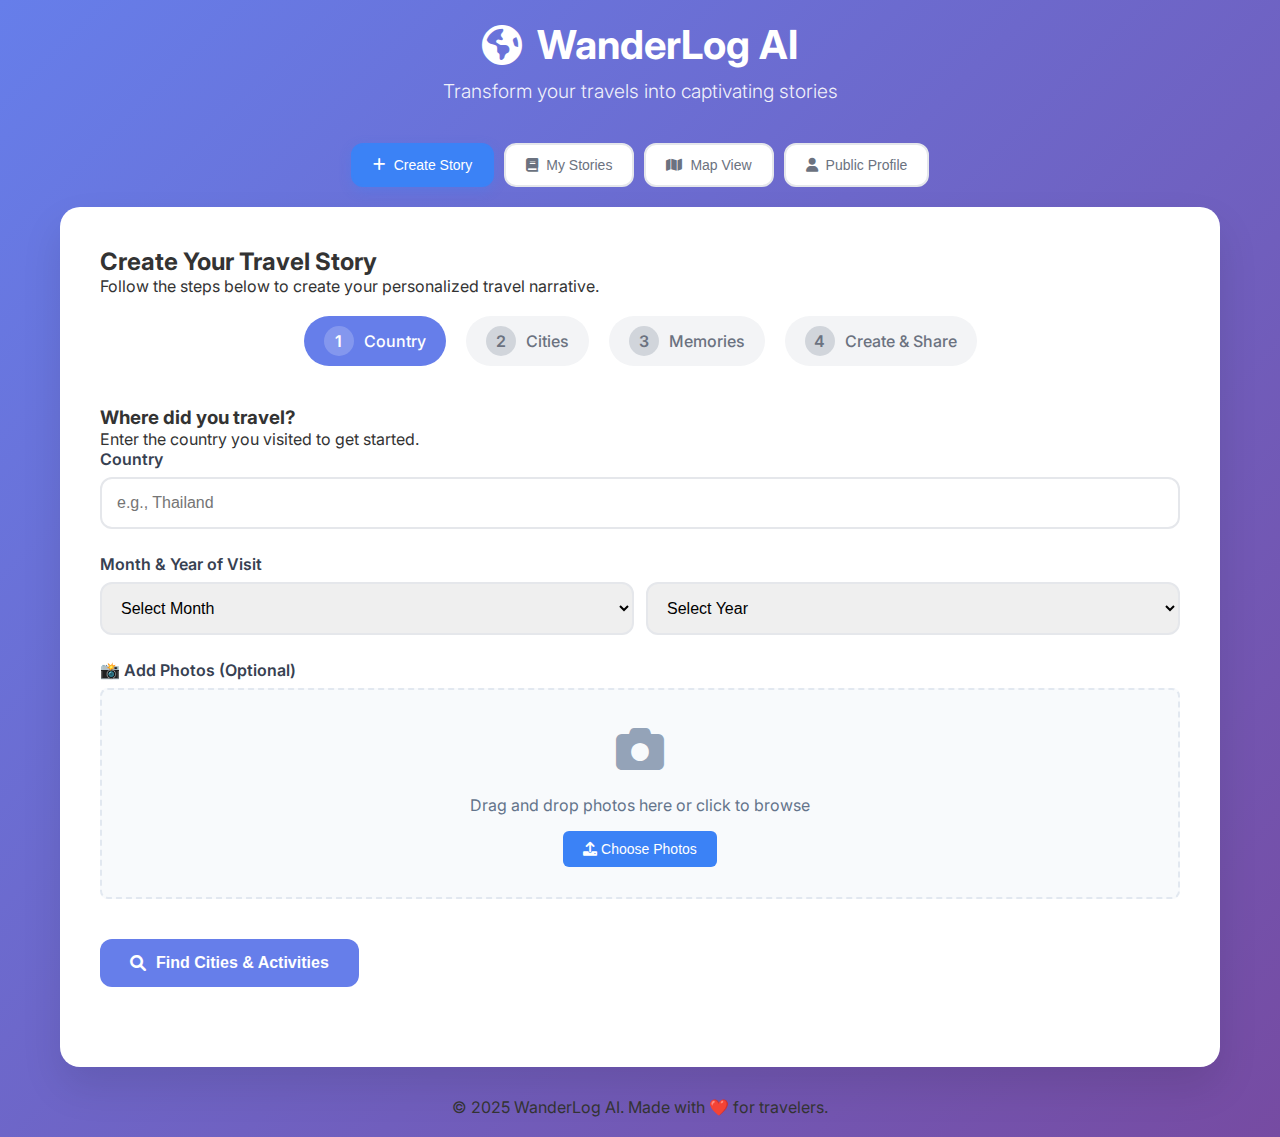
<file: index.html>
<!DOCTYPE html>
<html lang="en">
<head>
    <meta charset="UTF-8">
    <meta name="viewport" content="width=device-width, initial-scale=1.0">
    <title>WanderLog AI — Your Living Travel Memoir</title>
    
    <!-- Fonts -->
    <link href="https://fonts.googleapis.com/css2?family=Inter:wght@300;400;500;600;700&display=swap" rel="stylesheet">
    <link rel="stylesheet" href="https://cdnjs.cloudflare.com/ajax/libs/font-awesome/6.0.0/css/all.min.css">
    
    <!-- Styles -->
    <link rel="stylesheet" href="css/styles.css">
</head>
<body>
    <div id="uiErrorBanner" style="display:none; background:#ffdddd; color:#a00; padding:10px; text-align:center; font-weight:bold; border-bottom:2px solid #a00;"></div>
    <div class="container">
        <!-- Header -->
        <header class="header">
            <div class="logo">
                <i class="fas fa-globe-americas"></i>
                WanderLog AI
            </div>
            <p class="tagline">Transform your travels into captivating stories</p>
        </header>

        <!-- Navigation -->
        <nav class="navigation">
            <button class="nav-btn active" onclick="showPage('create')">
                <i class="fas fa-plus"></i>
                Create Story
            </button>
            <button class="nav-btn" onclick="showPage('stories')">
                <i class="fas fa-book"></i>
                My Stories
            </button>
            <button class="nav-btn" onclick="showPage('map')">
                <i class="fas fa-map"></i>
                Map View
            </button>
            <button class="nav-btn" onclick="showPage('profile')">
                <i class="fas fa-user"></i>
                Public Profile
            </button>
        </nav>

        <!-- Main Content -->
        <main class="main-content">
            <!-- Create Story Page -->
            <div id="createPage" class="page-content active">
                <h2>Create Your Travel Story</h2>
                <p class="mb-20">Follow the steps below to create your personalized travel narrative.</p>
                
                <!-- Step Indicator -->
                <div class="step-indicator">
                    <div id="step1" class="step active" data-step="1" onclick="goToStep(1)">
                        <div class="step-number">1</div>
                        <div class="step-label">Country</div>
                    </div>
                    <div id="step2" class="step pending" data-step="2" onclick="goToStep(2)">
                        <div class="step-number">2</div>
                        <div class="step-label">Cities</div>
                    </div>
                    <div id="step3" class="step pending" data-step="3" onclick="goToStep(3)">
                        <div class="step-number">3</div>
                        <div class="step-label">Memories</div>
                    </div>
                    <div id="step4" class="step pending" data-step="4" onclick="goToStep(4)">
                        <div class="step-number">4</div>
                        <div class="step-label">Create & Share</div>
                    </div>
                </div>

                <!-- Step 1: Country Selection -->
                <div id="step1Content" class="step-content">
                    <h3>Where did you travel?</h3>
                    <p>Enter the country you visited to get started.</p>
                    
                    <div class="form-group">
                        <label for="countryInput" class="form-label">Country</label>
                        <div class="autocomplete-container">
                            <input type="text" id="countryInput" class="form-input" placeholder="e.g., Thailand" required>
                            <div id="countryDropdown" class="autocomplete-dropdown"></div>
                        </div>
                    </div>
                    
                    <div class="form-group">
                        <label class="form-label">Month & Year of Visit</label>
                        <div class="date-input-group">
                            <select id="countryMonth" class="form-input date-input">
                                <option value="">Select Month</option>
                                <option value="January">January</option>
                                <option value="February">February</option>
                                <option value="March">March</option>
                                <option value="April">April</option>
                                <option value="May">May</option>
                                <option value="June">June</option>
                                <option value="July">July</option>
                                <option value="August">August</option>
                                <option value="September">September</option>
                                <option value="October">October</option>
                                <option value="November">November</option>
                                <option value="December">December</option>
                            </select>
                            <select id="countryYear" class="form-input date-input">
                                <option value="">Select Year</option>
                                <option value="2025">2025</option>
                                <option value="2024">2024</option>
                                <option value="2023">2023</option>
                                <option value="2022">2022</option>
                                <option value="2021">2021</option>
                                <option value="2020">2020</option>
                                <option value="2019">2019</option>
                                <option value="2018">2018</option>
                                <option value="2017">2017</option>
                                <option value="2016">2016</option>
                                <option value="2015">2015</option>
                            </select>
                        </div>
                    </div>
                    

                    
                    <div class="form-group">
                        <label class="form-label">📸 Add Photos (Optional)</label>
                        <div class="photo-upload-section" id="photoUploadSection">
                            <div class="photo-upload-area" onclick="document.getElementById('photoInput').click()">
                                <div class="photo-upload-icon">
                                    <i class="fas fa-camera"></i>
                                </div>
                                <div class="photo-upload-text">
                                    Drag and drop photos here or click to browse
                                </div>
                                <button type="button" class="photo-upload-btn">
                                    <i class="fas fa-upload"></i>
                                    Choose Photos
                                </button>
                            </div>
                            <input type="file" id="photoInput" multiple accept="image/*" style="display: none;" onchange="handlePhotoUpload(event)">
                        </div>
                        <div class="photo-preview" id="photoPreview"></div>
                    </div>
                    
                    <button class="btn btn-primary" onclick="suggestCities()">
                        <i class="fas fa-search"></i>
                        Find Cities & Activities
                    </button>
                </div>

                <!-- Step 2: City Selection -->
                <div id="step2Content" class="step-content" style="display: none;">
                    <h3>Which cities did you visit?</h3>
                    <p>Select the cities you explored or add your own.</p>
                    
                    <div class="form-group">
                        <label for="manualCityInput" class="form-label">Add Your Own City</label>
                        <div class="input-group">
                            <input type="text" id="manualCityInput" class="form-input" placeholder="e.g., Chiang Mai (press Enter to add)" onkeypress="handleCityInputKeypress(event, 'step2')">
                            <button type="button" class="btn btn-secondary" onclick="addManualCity()">
                                <i class="fas fa-plus"></i>
                                Add
                            </button>
                        </div>
                    </div>
                    
                    <div id="citiesContainer" class="cities-grid">
                        <!-- Cities will be displayed here -->
                    </div>
                    
                    <div class="step-navigation">
                        <button class="btn btn-secondary" onclick="previousStep()">
                            <i class="fas fa-arrow-left"></i>
                            Back
                        </button>
                        <button id="nextStepBtn" class="btn btn-primary" onclick="nextStep()" disabled>
                            Next
                            <i class="fas fa-arrow-right"></i>
                        </button>
                    </div>
                </div>

                <!-- Step 3: Memory Collection -->
                <div id="step3Content" class="step-content" style="display: none;">
                    <h3>Share Your Memories</h3>
                    <p>Answer AI-generated questions or write freely about your experiences.</p>
                    
                    <div class="form-group">
                        <label for="freeformMemory" class="form-label">Freeform Memory</label>
                        <textarea id="freeformMemory" class="form-input" rows="4" placeholder="Write about your overall experience, feelings, or any special moments..."></textarea>
                    </div>
                    
                    <button class="btn btn-secondary" onclick="autoFillMemoryPrompts()" style="background: #0ea5e9; color: white; border: none;">
                        <i class="fas fa-magic"></i>
                        Generate Memory Questions
                    </button>
                    
                    <button class="btn btn-secondary" onclick="demoFillAllData()" style="background: #f59e0b; color: white; border: none; margin-left: 10px;">
                        <i class="fas fa-bolt"></i>
                        Demo: Fill All Data
                    </button>
                    
                    <div id="memoryPromptsContainer">
                        <!-- Memory prompts will be generated here -->
                    </div>
                    
                    <div class="step-navigation">
                        <button class="btn btn-secondary" onclick="previousStep()">
                            <i class="fas fa-arrow-left"></i>
                            Back
                        </button>
                        <button class="btn btn-primary" onclick="nextStep()">
                            Next
                            <i class="fas fa-arrow-right"></i>
                        </button>
                    </div>
                </div>

                <!-- Step 4: Create & Share Story -->
                <div id="step4Content" class="step-content" style="display: none;">
                    <h3>Create & Share Your Story</h3>
                    <p>Customize your story options and generate a beautiful narrative.</p>
                    
                    <div class="story-options">
                        <div class="option-group">
                            <label class="option-label">Story Length:</label>
                            <div class="option-buttons">
                                <button class="option-btn active" onclick="selectStoryLength('brief')">Brief</button>
                                <button class="option-btn" onclick="selectStoryLength('detailed')">Detailed</button>
                                <button class="option-btn" onclick="selectStoryLength('comprehensive')">Comprehensive</button>
                            </div>
                        </div>
                        
                        <div class="option-group">
                            <label class="option-label">Writing Style:</label>
                            <div class="option-buttons">
                                <button class="option-btn active" onclick="selectStoryStyle('original')">Original</button>
                                <button class="option-btn" onclick="selectStoryStyle('poetic')">Poetic</button>
                                <button class="option-btn" onclick="selectStoryStyle('journalistic')">Journalistic</button>
                                <button class="option-btn" onclick="selectStoryStyle('casual')">Casual</button>
                            </div>
                        </div>
                        
                        <div class="option-group">
                            <label class="option-label">Layout Style:</label>
                            <div class="option-buttons">
                                <button class="option-btn active" onclick="selectLayout('classic')">Classic</button>
                                <button class="option-btn" onclick="selectLayout('modern')">Modern</button>
                                <button class="option-btn" onclick="selectLayout('creative')">Creative</button>
                            </div>
                        </div>
                    </div>
                    
                    <button class="btn btn-primary" onclick="generateNarrative()">
                        <i class="fas fa-magic"></i>
                        Generate Story
                    </button>
                    
                    <div id="storyContainer" class="story-container" style="display: none;">
                        <div class="story-header">
                            <h4>Your Travel Story</h4>
                            <div class="story-details">
                                <span id="storyCountry"></span> • <span id="storyCities"></span>
                            </div>
                        </div>
                        
                        <div id="editableStory" class="editable-story" contenteditable="true" placeholder="Your story will appear here...">
                            <!-- Generated story will be displayed here -->
                        </div>
                        
                        <div class="story-editing-hint">
                            💡 <strong>Tip:</strong> Click anywhere in the story above to edit it directly!
                        </div>
                        
                        <div class="story-actions">
                            <button class="btn btn-primary" onclick="saveStory()">
                                <i class="fas fa-save"></i>
                                Save Story
                            </button>
                            <button class="btn btn-secondary" onclick="showExportOptions()">
                                <i class="fas fa-download"></i>
                                Export
                            </button>
                            <button class="btn btn-secondary" onclick="showShareModal()">
                                <i class="fas fa-share"></i>
                                Share
                            </button>
                            <button class="btn btn-secondary" onclick="regenerateStory()">
                                <i class="fas fa-sync-alt"></i>
                                Regenerate
                            </button>
                        </div>
                    </div>
                    
                    <div class="step-navigation">
                        <button class="btn btn-secondary" onclick="previousStep()">
                            <i class="fas fa-arrow-left"></i>
                            Back
                        </button>
                        <button class="btn btn-primary" onclick="finishStory()">
                            <i class="fas fa-check"></i>
                            Finish
                        </button>
                    </div>
                </div>
            </div>

            <!-- Stories Page -->
            <div id="storiesPage" class="page-content">
                <button class="back-btn" onclick="showPage('create')" title="Back to Create Story">
                    <i class="fas fa-arrow-left"></i>
                </button>
                <h2>Your Travel Collection</h2>
                <p class="mb-20">Browse and relive your travel memories.</p>
                
                <div class="stories-controls">
                    <div class="search-box">
                        <input type="text" id="storySearchInput" placeholder="Search stories..." class="form-input" oninput="filterStories()">
                        <i class="fas fa-search"></i>
                    </div>
                </div>
                
                <div id="storiesContainer" class="stories-grid">
                    <!-- Stories will be loaded here -->
                </div>
            </div>

            <!-- Map View Page -->
            <div id="mapPage" class="page-content">
                <h2>Your Travel Map</h2>
                <p class="mb-20">Explore your journey across the world.</p>
                
                <!-- Map Statistics -->
                <div class="map-stats">
                    <div class="stat-card">
                        <i class="fas fa-globe"></i>
                        <div class="stat-info">
                            <span class="stat-number" id="totalCountries">0</span>
                            <span class="stat-label">Countries Visited</span>
                        </div>
                    </div>
                    <div class="stat-card">
                        <i class="fas fa-book"></i>
                        <div class="stat-info">
                            <span class="stat-number" id="totalStories">0</span>
                            <span class="stat-label">Stories Created</span>
                        </div>
                    </div>
                    <div class="stat-card">
                        <i class="fas fa-city"></i>
                        <div class="stat-info">
                            <span class="stat-number" id="totalCities">0</span>
                            <span class="stat-label">Cities Explored</span>
                        </div>
                    </div>
                </div>
                
                <div class="map-container">
                    <div id="worldMap" class="map-svg">
                        <!-- World map SVG will be loaded here -->
                    </div>
                </div>
                
                <div id="countryDetails" class="mt-20">
                    <!-- Country details will be displayed here -->
                </div>
            </div>

            <!-- Public Profile Page -->
            <div id="profilePage" class="page-content">
                <h2>Your Public Profile</h2>
                <p class="mb-20">Share your travel adventures with the world.</p>
                
                <div class="profile-stats">
                    <div class="stat-card">
                        <i class="fas fa-map-marked-alt"></i>
                        <div class="stat-info">
                            <span class="stat-number" id="visitedCount">0</span>
                            <span class="stat-label">Countries Visited</span>
                        </div>
                    </div>
                    <div class="stat-card">
                        <i class="fas fa-pen-fancy"></i>
                        <div class="stat-info">
                            <span class="stat-number" id="totalWords">0</span>
                            <span class="stat-label">Words Written</span>
                        </div>
                    </div>
                </div>
                
                <div id="visitedCountries" class="visited-countries-list">
                    <!-- Visited countries will be loaded here -->
                </div>

                <div class="profile-actions">
                    <button class="btn btn-primary" onclick="shareProfile()">
                        <i class="fas fa-share"></i>
                        Share Profile
                    </button>
                    <button class="btn btn-secondary" onclick="exportStories()">
                        <i class="fas fa-download"></i>
                        Export Stories
                    </button>
                </div>
            </div>

            <!-- Story Display Modal -->
            <div id="storyModal" class="modal">
                <div class="modal-content">
                    <span class="close" onclick="closeStoryModal()">&times;</span>
                    <div id="storyModalContent">
                        <!-- Story content will be displayed here -->
                    </div>
                </div>
            </div>

            <!-- Export Modal -->
            <div id="exportModal" class="modal">
                <div class="modal-content">
                    <span class="close" onclick="closeExportModal()">&times;</span>
                    <h3>Export Your Story</h3>
                    <div class="export-options">
                        <button class="btn btn-secondary" onclick="exportAsPDF()">
                            <i class="fas fa-file-pdf"></i>
                            PDF
                        </button>
                        <button class="btn btn-secondary" onclick="exportAsText()">
                            <i class="fas fa-file-alt"></i>
                            Text
                        </button>
                        <button class="btn btn-secondary" onclick="exportAsDigitalAlbum()">
                            <i class="fas fa-images"></i>
                            Digital Album
                        </button>
                        <button class="btn btn-secondary" onclick="exportAsSocialMedia()">
                            <i class="fas fa-share-alt"></i>
                            Social Media
                        </button>
                    </div>
                </div>
            </div>

            <!-- Share Modal -->
            <div id="shareModal" class="modal">
                <div class="modal-content">
                    <span class="close" onclick="closeShareModal()">&times;</span>
                    <h3>Share Your Story</h3>
                    <div class="share-options">
                        <button class="btn btn-secondary" onclick="shareViaEmail()">
                            <i class="fas fa-envelope"></i>
                            Email
                        </button>
                        <button class="btn btn-secondary" onclick="shareViaWhatsApp()">
                            <i class="fab fa-whatsapp"></i>
                            WhatsApp
                        </button>
                        <button class="btn btn-secondary" onclick="shareViaTwitter()">
                            <i class="fab fa-twitter"></i>
                            Twitter
                        </button>
                        <button class="btn btn-secondary" onclick="shareViaFacebook()">
                            <i class="fab fa-facebook"></i>
                            Facebook
                        </button>
                        <button class="btn btn-secondary" onclick="copyShareLink()">
                            <i class="fas fa-link"></i>
                            Copy Link
                        </button>
                    </div>
                </div>
            </div>
        </main>

        <!-- Loading Overlay -->
        <div id="loadingOverlay" class="loading-overlay" style="display: none;">
            <div class="loading-content">
                <div class="spinner"></div>
                <p id="loadingMessage">Loading...</p>
            </div>
        </div>

        <!-- Footer -->
        <footer class="text-center">
            <p>&copy; 2025 WanderLog AI. Made with ❤️ for travelers.</p>
        </footer>
    </div>

    <!-- JavaScript Modules -->
    <script src="js/api.js"></script>
    <script src="js/ui.js"></script>
    <script src="js/map.js"></script>
    <script src="js/app.js"></script>
</body>
</html>
</file>
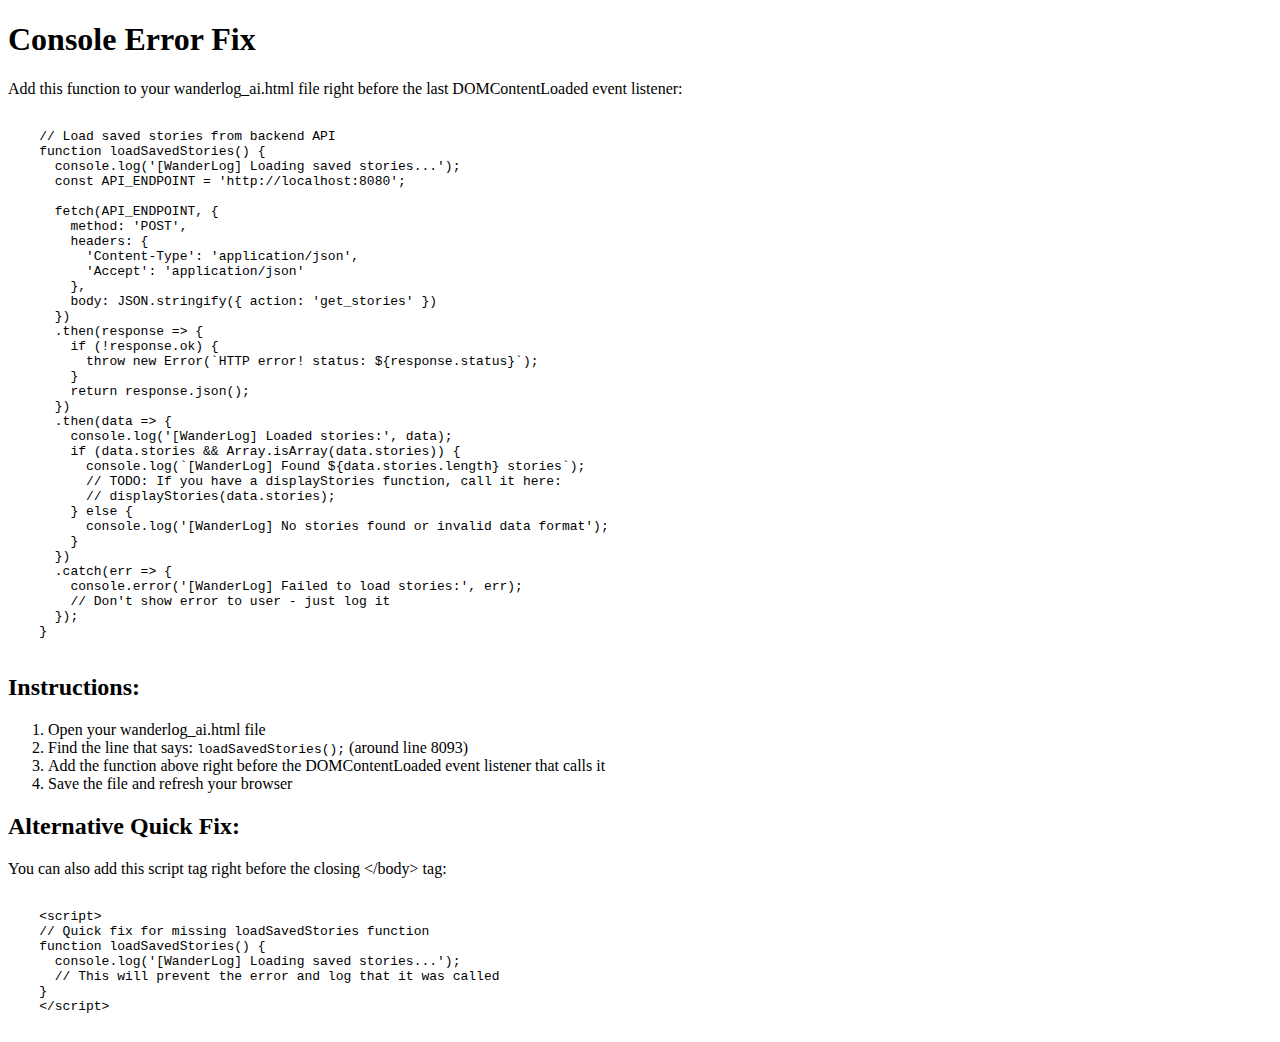
<file: console_fix.html>
<!DOCTYPE html>
<html>
<head>
    <title>Console Fix for WanderLog</title>
</head>
<body>
    <h1>Console Error Fix</h1>
    <p>Add this function to your wanderlog_ai.html file right before the last DOMContentLoaded event listener:</p>
    
    <pre><code>
    // Load saved stories from backend API
    function loadSavedStories() {
      console.log('[WanderLog] Loading saved stories...');
      const API_ENDPOINT = 'http://localhost:8080';
      
      fetch(API_ENDPOINT, {
        method: 'POST',
        headers: { 
          'Content-Type': 'application/json',
          'Accept': 'application/json'
        },
        body: JSON.stringify({ action: 'get_stories' })
      })
      .then(response => {
        if (!response.ok) {
          throw new Error(`HTTP error! status: ${response.status}`);
        }
        return response.json();
      })
      .then(data => {
        console.log('[WanderLog] Loaded stories:', data);
        if (data.stories && Array.isArray(data.stories)) {
          console.log(`[WanderLog] Found ${data.stories.length} stories`);
          // TODO: If you have a displayStories function, call it here:
          // displayStories(data.stories);
        } else {
          console.log('[WanderLog] No stories found or invalid data format');
        }
      })
      .catch(err => {
        console.error('[WanderLog] Failed to load stories:', err);
        // Don't show error to user - just log it
      });
    }
    </code></pre>
    
    <h2>Instructions:</h2>
    <ol>
        <li>Open your wanderlog_ai.html file</li>
        <li>Find the line that says: <code>loadSavedStories();</code> (around line 8093)</li>
        <li>Add the function above right before the DOMContentLoaded event listener that calls it</li>
        <li>Save the file and refresh your browser</li>
    </ol>
    
    <h2>Alternative Quick Fix:</h2>
    <p>You can also add this script tag right before the closing &lt;/body&gt; tag:</p>
    <pre><code>
    &lt;script&gt;
    // Quick fix for missing loadSavedStories function
    function loadSavedStories() {
      console.log('[WanderLog] Loading saved stories...');
      // This will prevent the error and log that it was called
    }
    &lt;/script&gt;
    </code></pre>
</body>
</html>
</file>
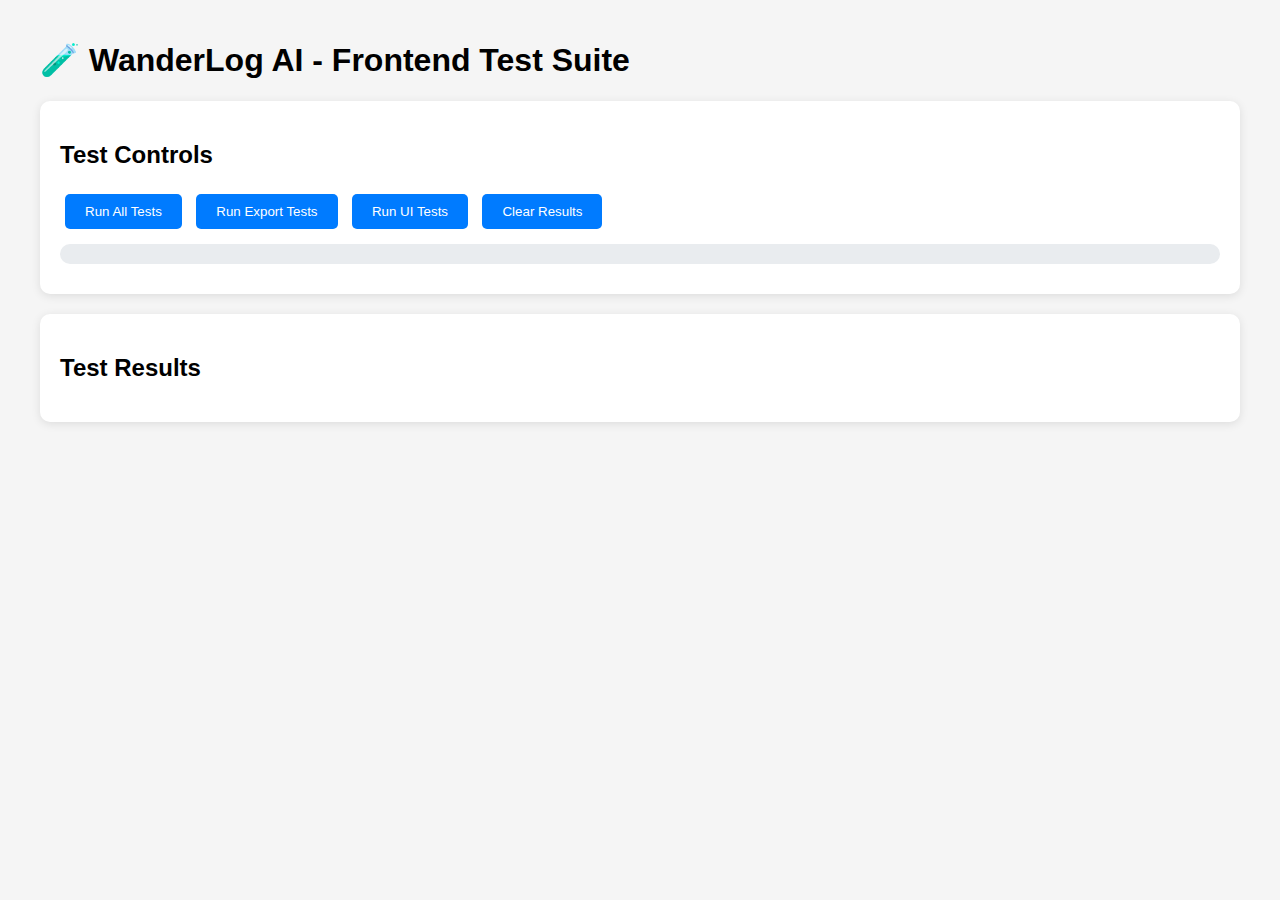
<file: test_frontend.html>
<!DOCTYPE html>
<html lang="en">
<head>
  <meta charset="UTF-8">
  <meta name="viewport" content="width=device-width, initial-scale=1.0">
  <title>WanderLog AI - Frontend Tests</title>
  <style>
    body {
      font-family: 'Segoe UI', Tahoma, Geneva, Verdana, sans-serif;
      max-width: 1200px;
      margin: 0 auto;
      padding: 20px;
      background: #f5f5f5;
    }
    
    .test-container {
      background: white;
      border-radius: 10px;
      padding: 20px;
      margin: 20px 0;
      box-shadow: 0 2px 10px rgba(0,0,0,0.1);
    }
    
    .test-section {
      margin: 20px 0;
      padding: 15px;
      border-left: 4px solid #007bff;
      background: #f8f9fa;
    }
    
    .test-result {
      padding: 10px;
      margin: 10px 0;
      border-radius: 5px;
      font-weight: bold;
    }
    
    .test-pass {
      background: #d4edda;
      color: #155724;
      border: 1px solid #c3e6cb;
    }
    
    .test-fail {
      background: #f8d7da;
      color: #721c24;
      border: 1px solid #f5c6cb;
    }
    
    .test-skip {
      background: #fff3cd;
      color: #856404;
      border: 1px solid #ffeaa7;
    }
    
    .test-button {
      background: #007bff;
      color: white;
      border: none;
      padding: 10px 20px;
      border-radius: 5px;
      cursor: pointer;
      margin: 5px;
    }
    
    .test-button:hover {
      background: #0056b3;
    }
    
    .test-button:disabled {
      background: #6c757d;
      cursor: not-allowed;
    }
    
    .test-output {
      background: #f8f9fa;
      border: 1px solid #dee2e6;
      border-radius: 5px;
      padding: 10px;
      margin: 10px 0;
      font-family: monospace;
      white-space: pre-wrap;
      max-height: 200px;
      overflow-y: auto;
    }
    
    .progress-bar {
      width: 100%;
      height: 20px;
      background: #e9ecef;
      border-radius: 10px;
      overflow: hidden;
      margin: 10px 0;
    }
    
    .progress-fill {
      height: 100%;
      background: #007bff;
      transition: width 0.3s ease;
    }
  </style>
</head>
<body>
  <h1>🧪 WanderLog AI - Frontend Test Suite</h1>
  
  <div class="test-container">
    <h2>Test Controls</h2>
    <button class="test-button" onclick="runAllTests()">Run All Tests</button>
    <button class="test-button" onclick="runExportTests()">Run Export Tests</button>
    <button class="test-button" onclick="runUITests()">Run UI Tests</button>
    <button class="test-button" onclick="clearResults()">Clear Results</button>
    
    <div class="progress-bar">
      <div class="progress-fill" id="progressBar" style="width: 0%"></div>
    </div>
    
    <div id="testSummary"></div>
  </div>
  
  <div class="test-container">
    <h2>Test Results</h2>
    <div id="testResults"></div>
  </div>

  <script>
    // Test configuration
    const TEST_CONFIG = {
      totalTests: 0,
      passedTests: 0,
      failedTests: 0,
      skippedTests: 0
    };
    
    // Mock data for testing
    const MOCK_STORY = {
      country: "France",
      cities: ["Paris", "Lyon"],
      visit_date: "2024-06-15",
      narrative: "An amazing journey through the beautiful cities of France. The Eiffel Tower was breathtaking, and the food in Lyon was absolutely incredible. The people were friendly and the culture was rich with history.",
      story_id: "test_123"
    };
    
    // Test utilities
    function log(message) {
      console.log(`[TEST] ${message}`);
    }
    
    function createTestResult(testName, passed, message = "", details = null) {
      const resultDiv = document.createElement('div');
      resultDiv.className = `test-result ${passed ? 'test-pass' : 'test-fail'}`;
      
      const status = passed ? '✅ PASS' : '❌ FAIL';
      resultDiv.innerHTML = `<strong>${status}: ${testName}</strong>`;
      
      if (message) {
        resultDiv.innerHTML += `<br>${message}`;
      }
      
      if (details) {
        const detailsDiv = document.createElement('div');
        detailsDiv.className = 'test-output';
        detailsDiv.textContent = JSON.stringify(details, null, 2);
        resultDiv.appendChild(detailsDiv);
      }
      
      return resultDiv;
    }
    
    function updateProgress() {
      const progress = (TEST_CONFIG.passedTests / TEST_CONFIG.totalTests) * 100;
      document.getElementById('progressBar').style.width = `${progress}%`;
      
      document.getElementById('testSummary').innerHTML = `
        <strong>Test Summary:</strong><br>
        Total: ${TEST_CONFIG.totalTests} | 
        Passed: ${TEST_CONFIG.passedTests} | 
        Failed: ${TEST_CONFIG.failedTests} | 
        Skipped: ${TEST_CONFIG.skippedTests}
      `;
    }
    
    function addTestResult(resultDiv) {
      document.getElementById('testResults').appendChild(resultDiv);
    }
    
    // Test functions
    async function testCountryFlagFunction() {
      const testName = "Country Flag Function";
      log(`Running: ${testName}`);
      
      try {
        // Test if getCountryFlag function exists
        if (typeof getCountryFlag !== 'function') {
          return createTestResult(testName, false, "getCountryFlag function not found");
        }
        
        // Test with known countries
        const testCases = [
          { country: "France", expected: "🇫🇷" },
          { country: "Japan", expected: "🇯🇵" },
          { country: "United States", expected: "🇺🇸" }
        ];
        
        for (const testCase of testCases) {
          const result = getCountryFlag(testCase.country);
          if (result !== testCase.expected) {
            return createTestResult(testName, false, 
              `Expected ${testCase.expected} for ${testCase.country}, got ${result}`);
          }
        }
        
        return createTestResult(testName, true, "All country flag tests passed");
      } catch (error) {
        return createTestResult(testName, false, `Error: ${error.message}`);
      }
    }
    
    async function testDateFormatting() {
      const testName = "Date Formatting Function";
      log(`Running: ${testName}`);
      
      try {
        // Test if formatVisitDate function exists
        if (typeof formatVisitDate !== 'function') {
          return createTestResult(testName, false, "formatVisitDate function not found");
        }
        
        // Test with various date formats
        const testCases = [
          { input: "2024-06-15", expected: "June 2024" },
          { input: "2023-12-25", expected: "December 2023" },
          { input: "2025-01-01", expected: "January 2025" }
        ];
        
        for (const testCase of testCases) {
          const result = formatVisitDate(testCase.input);
          if (result !== testCase.expected) {
            return createTestResult(testName, false, 
              `Expected "${testCase.expected}" for "${testCase.input}", got "${result}"`);
          }
        }
        
        return createTestResult(testName, true, "All date formatting tests passed");
      } catch (error) {
        return createTestResult(testName, false, `Error: ${error.message}`);
      }
    }
    
    async function testTextExport() {
      const testName = "Text Export Function";
      log(`Running: ${testName}`);
      
      try {
        // Test if createTextContent function exists
        if (typeof createTextContent !== 'function') {
          return createTestResult(testName, false, "createTextContent function not found");
        }
        
        const textContent = createTextContent(MOCK_STORY);
        
        // Check if content contains expected elements
        const requiredElements = [
          "🇫🇷 Travel Story: France",
          "Date: June 2024",
          "Cities: Paris, Lyon",
          MOCK_STORY.narrative,
          "Generated with WanderLog AI"
        ];
        
        for (const element of requiredElements) {
          if (!textContent.includes(element)) {
            return createTestResult(testName, false, 
              `Missing required element: "${element}"`);
          }
        }
        
        return createTestResult(testName, true, "Text export content validation passed", {
          contentLength: textContent.length,
          containsRequiredElements: true
        });
      } catch (error) {
        return createTestResult(testName, false, `Error: ${error.message}`);
      }
    }
    
    async function testDigitalAlbumExport() {
      const testName = "Digital Album Export Function";
      log(`Running: ${testName}`);
      
      try {
        // Test if createDigitalAlbumHTML function exists
        if (typeof createDigitalAlbumHTML !== 'function') {
          return createTestResult(testName, false, "createDigitalAlbumHTML function not found");
        }
        
        const albumHTML = createDigitalAlbumHTML(MOCK_STORY);
        
        // Check if HTML contains expected elements
        const requiredElements = [
          "<!DOCTYPE html>",
          "<title>France - Travel Album</title>",
          "🇫🇷 France",
          "June 2024",
          "Paris, Lyon",
          MOCK_STORY.narrative,
          "Generated with WanderLog AI"
        ];
        
        for (const element of requiredElements) {
          if (!albumHTML.includes(element)) {
            return createTestResult(testName, false, 
              `Missing required element: "${element}"`);
          }
        }
        
        // Check if it's valid HTML structure
        if (!albumHTML.includes("<html") || !albumHTML.includes("</html>")) {
          return createTestResult(testName, false, "Invalid HTML structure");
        }
        
        return createTestResult(testName, true, "Digital album HTML validation passed", {
          contentLength: albumHTML.length,
          containsRequiredElements: true,
          validHTML: true
        });
      } catch (error) {
        return createTestResult(testName, false, `Error: ${error.message}`);
      }
    }
    
    async function testSocialMediaExport() {
      const testName = "Social Media Export Function";
      log(`Running: ${testName}`);
      
      try {
        // Test if createSocialMediaText function exists
        if (typeof createSocialMediaText !== 'function') {
          return createTestResult(testName, false, "createSocialMediaText function not found");
        }
        
        const socialMediaText = createSocialMediaText(MOCK_STORY);
        
        // Check if content contains expected elements
        const requiredElements = [
          "🇫🇷 My adventure in France",
          "June 2024",
          "📍 Cities: Paris, Lyon",
          "✈️ Generated with WanderLog AI",
          "#Travel #France #WanderLogAI #TravelMemories"
        ];
        
        for (const element of requiredElements) {
          if (!socialMediaText.includes(element)) {
            return createTestResult(testName, false, 
              `Missing required element: "${element}"`);
          }
        }
        
        // Check if text is appropriate length for social media
        if (socialMediaText.length > 280) {
          return createTestResult(testName, false, 
            `Text too long for Twitter (${socialMediaText.length} characters)`);
        }
        
        return createTestResult(testName, true, "Social media text validation passed", {
          contentLength: socialMediaText.length,
          containsRequiredElements: true,
          twitterCompatible: socialMediaText.length <= 280
        });
      } catch (error) {
        return createTestResult(testName, false, `Error: ${error.message}`);
      }
    }
    
    async function testFileDownload() {
      const testName = "File Download Function";
      log(`Running: ${testName}`);
      
      try {
        // Test if downloadAsFile function exists
        if (typeof downloadAsFile !== 'function') {
          return createTestResult(testName, false, "downloadAsFile function not found");
        }
        
        // Mock the download functionality
        const originalCreateElement = document.createElement;
        let downloadLink = null;
        
        document.createElement = function(tagName) {
          if (tagName === 'a') {
            downloadLink = {
              href: '',
              download: '',
              click: function() {},
              style: { display: 'none' }
            };
            return downloadLink;
          }
          return originalCreateElement.call(document, tagName);
        };
        
        // Test the download function
        const testContent = "Test content";
        const testFilename = "test.txt";
        const testContentType = "text/plain";
        
        downloadAsFile(testContent, testFilename, testContentType);
        
        // Restore original function
        document.createElement = originalCreateElement;
        
        if (!downloadLink) {
          return createTestResult(testName, false, "Download link not created");
        }
        
        return createTestResult(testName, true, "File download function works correctly", {
          filename: testFilename,
          contentType: testContentType,
          contentLength: testContent.length
        });
      } catch (error) {
        return createTestResult(testName, false, `Error: ${error.message}`);
      }
    }
    
    async function testModalFunctions() {
      const testName = "Modal Functions";
      log(`Running: ${testName}`);
      
      try {
        // Test if modal functions exist
        const requiredFunctions = ['showModal', 'closeModal', 'showMessage'];
        const missingFunctions = [];
        
        for (const funcName of requiredFunctions) {
          if (typeof window[funcName] !== 'function') {
            missingFunctions.push(funcName);
          }
        }
        
        if (missingFunctions.length > 0) {
          return createTestResult(testName, false, 
            `Missing functions: ${missingFunctions.join(', ')}`);
        }
        
        return createTestResult(testName, true, "All modal functions found");
      } catch (error) {
        return createTestResult(testName, false, `Error: ${error.message}`);
      }
    }
    
    async function testStoryValidation() {
      const testName = "Story Data Validation";
      log(`Running: ${testName}`);
      
      try {
        // Test story object structure
        const requiredFields = ['country', 'cities', 'visit_date', 'narrative', 'story_id'];
        const missingFields = [];
        
        for (const field of requiredFields) {
          if (!(field in MOCK_STORY)) {
            missingFields.push(field);
          }
        }
        
        if (missingFields.length > 0) {
          return createTestResult(testName, false, 
            `Missing fields: ${missingFields.join(', ')}`);
        }
        
        // Test data types
        if (typeof MOCK_STORY.country !== 'string') {
          return createTestResult(testName, false, "Country should be a string");
        }
        
        if (!Array.isArray(MOCK_STORY.cities)) {
          return createTestResult(testName, false, "Cities should be an array");
        }
        
        if (typeof MOCK_STORY.narrative !== 'string') {
          return createTestResult(testName, false, "Narrative should be a string");
        }
        
        return createTestResult(testName, true, "Story data validation passed", {
          fieldCount: requiredFields.length,
          citiesCount: MOCK_STORY.cities.length,
          narrativeLength: MOCK_STORY.narrative.length
        });
      } catch (error) {
        return createTestResult(testName, false, `Error: ${error.message}`);
      }
    }
    
    // Test runners
    async function runExportTests() {
      log("Starting Export Tests...");
      document.getElementById('testResults').innerHTML = '';
      
      const exportTests = [
        testTextExport,
        testDigitalAlbumExport,
        testSocialMediaExport,
        testFileDownload
      ];
      
      TEST_CONFIG.totalTests = exportTests.length;
      TEST_CONFIG.passedTests = 0;
      TEST_CONFIG.failedTests = 0;
      TEST_CONFIG.skippedTests = 0;
      
      for (const test of exportTests) {
        const result = await test();
        addTestResult(result);
        
        if (result.className.includes('test-pass')) {
          TEST_CONFIG.passedTests++;
        } else if (result.className.includes('test-fail')) {
          TEST_CONFIG.failedTests++;
        } else {
          TEST_CONFIG.skippedTests++;
        }
        
        updateProgress();
      }
    }
    
    async function runUITests() {
      log("Starting UI Tests...");
      document.getElementById('testResults').innerHTML = '';
      
      const uiTests = [
        testCountryFlagFunction,
        testDateFormatting,
        testModalFunctions,
        testStoryValidation
      ];
      
      TEST_CONFIG.totalTests = uiTests.length;
      TEST_CONFIG.passedTests = 0;
      TEST_CONFIG.failedTests = 0;
      TEST_CONFIG.skippedTests = 0;
      
      for (const test of uiTests) {
        const result = await test();
        addTestResult(result);
        
        if (result.className.includes('test-pass')) {
          TEST_CONFIG.passedTests++;
        } else if (result.className.includes('test-fail')) {
          TEST_CONFIG.failedTests++;
        } else {
          TEST_CONFIG.skippedTests++;
        }
        
        updateProgress();
      }
    }
    
    async function runAllTests() {
      log("Starting All Tests...");
      document.getElementById('testResults').innerHTML = '';
      
      const allTests = [
        testCountryFlagFunction,
        testDateFormatting,
        testTextExport,
        testDigitalAlbumExport,
        testSocialMediaExport,
        testFileDownload,
        testModalFunctions,
        testStoryValidation
      ];
      
      TEST_CONFIG.totalTests = allTests.length;
      TEST_CONFIG.passedTests = 0;
      TEST_CONFIG.failedTests = 0;
      TEST_CONFIG.skippedTests = 0;
      
      for (const test of allTests) {
        const result = await test();
        addTestResult(result);
        
        if (result.className.includes('test-pass')) {
          TEST_CONFIG.passedTests++;
        } else if (result.className.includes('test-fail')) {
          TEST_CONFIG.failedTests++;
        } else {
          TEST_CONFIG.skippedTests++;
        }
        
        updateProgress();
        
        // Small delay to show progress
        await new Promise(resolve => setTimeout(resolve, 100));
      }
    }
    
    function clearResults() {
      document.getElementById('testResults').innerHTML = '';
      document.getElementById('testSummary').innerHTML = '';
      document.getElementById('progressBar').style.width = '0%';
      
      TEST_CONFIG.totalTests = 0;
      TEST_CONFIG.passedTests = 0;
      TEST_CONFIG.failedTests = 0;
      TEST_CONFIG.skippedTests = 0;
    }
    
    // Initialize
    document.addEventListener('DOMContentLoaded', function() {
      log("Frontend Test Suite Loaded");
      log("Note: Some tests may fail if the main WanderLog AI functions are not loaded");
    });
  </script>
</body>
</html>
</file>
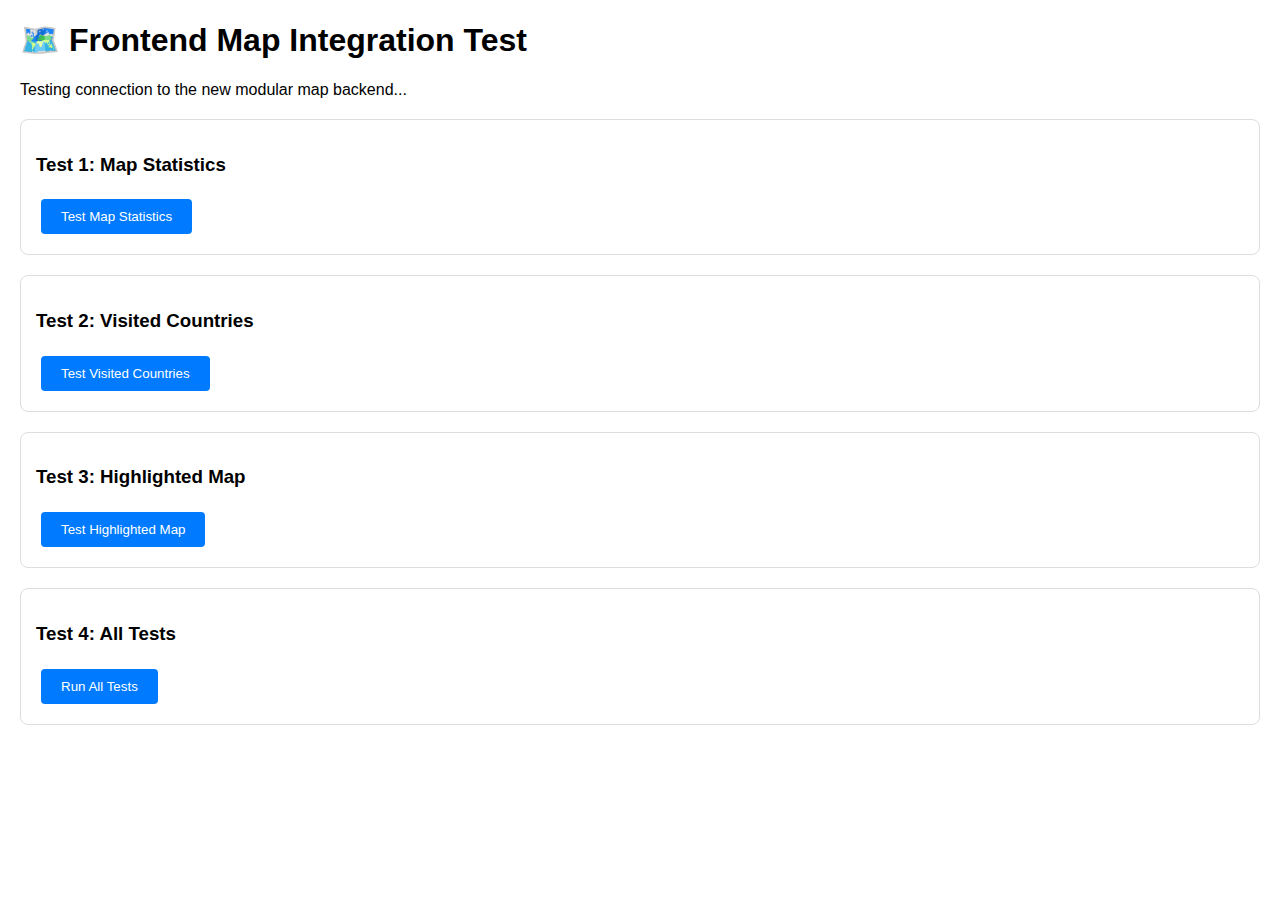
<file: test_frontend_integration.html>
<!DOCTYPE html>
<html lang="en">
<head>
    <meta charset="UTF-8">
    <meta name="viewport" content="width=device-width, initial-scale=1.0">
    <title>Frontend Map Integration Test</title>
    <style>
        body { font-family: Arial, sans-serif; margin: 20px; }
        .test-section { margin: 20px 0; padding: 15px; border: 1px solid #ddd; border-radius: 8px; }
        .success { background-color: #d4edda; border-color: #c3e6cb; }
        .error { background-color: #f8d7da; border-color: #f5c6cb; }
        .loading { background-color: #fff3cd; border-color: #ffeaa7; }
        button { padding: 10px 20px; margin: 5px; background: #007bff; color: white; border: none; border-radius: 4px; cursor: pointer; }
        button:hover { background: #0056b3; }
        pre { background: #f8f9fa; padding: 10px; border-radius: 4px; overflow-x: auto; }
    </style>
</head>
<body>
    <h1>🗺️ Frontend Map Integration Test</h1>
    <p>Testing connection to the new modular map backend...</p>
    
    <div class="test-section">
        <h3>Test 1: Map Statistics</h3>
        <button onclick="testMapStatistics()">Test Map Statistics</button>
        <div id="statsResult"></div>
    </div>
    
    <div class="test-section">
        <h3>Test 2: Visited Countries</h3>
        <button onclick="testVisitedCountries()">Test Visited Countries</button>
        <div id="countriesResult"></div>
    </div>
    
    <div class="test-section">
        <h3>Test 3: Highlighted Map</h3>
        <button onclick="testHighlightedMap()">Test Highlighted Map</button>
        <div id="mapResult"></div>
    </div>
    
    <div class="test-section">
        <h3>Test 4: All Tests</h3>
        <button onclick="runAllTests()">Run All Tests</button>
        <div id="allResults"></div>
    </div>

    <script>
        const API_ENDPOINT = 'http://localhost:8080';
        
        function showResult(elementId, content, isSuccess = true) {
            const element = document.getElementById(elementId);
            element.className = isSuccess ? 'test-section success' : 'test-section error';
            element.innerHTML = content;
        }
        
        function showLoading(elementId) {
            const element = document.getElementById(elementId);
            element.className = 'test-section loading';
            element.innerHTML = '<p>⏳ Testing...</p>';
        }
        
        async function testMapStatistics() {
            showLoading('statsResult');
            try {
                const response = await fetch(API_ENDPOINT, {
                    method: 'POST',
                    headers: { 'Content-Type': 'application/json' },
                    body: JSON.stringify({ action: 'get_map_statistics' })
                });
                
                if (response.ok) {
                    const data = await response.json();
                    showResult('statsResult', `
                        <h4>✅ Map Statistics Test Passed</h4>
                        <pre>${JSON.stringify(data, null, 2)}</pre>
                    `);
                } else {
                    throw new Error(`HTTP ${response.status}: ${response.statusText}`);
                }
            } catch (error) {
                showResult('statsResult', `
                    <h4>❌ Map Statistics Test Failed</h4>
                    <p>Error: ${error.message}</p>
                `, false);
            }
        }
        
        async function testVisitedCountries() {
            showLoading('countriesResult');
            try {
                const response = await fetch(API_ENDPOINT, {
                    method: 'POST',
                    headers: { 'Content-Type': 'application/json' },
                    body: JSON.stringify({ action: 'get_visited_countries' })
                });
                
                if (response.ok) {
                    const data = await response.json();
                    showResult('countriesResult', `
                        <h4>✅ Visited Countries Test Passed</h4>
                        <pre>${JSON.stringify(data, null, 2)}</pre>
                    `);
                } else {
                    throw new Error(`HTTP ${response.status}: ${response.statusText}`);
                }
            } catch (error) {
                showResult('countriesResult', `
                    <h4>❌ Visited Countries Test Failed</h4>
                    <p>Error: ${error.message}</p>
                `, false);
            }
        }
        
        async function testHighlightedMap() {
            showLoading('mapResult');
            try {
                const response = await fetch(API_ENDPOINT, {
                    method: 'POST',
                    headers: { 'Content-Type': 'application/json' },
                    body: JSON.stringify({ action: 'get_highlighted_map' })
                });
                
                if (response.ok) {
                    const svgText = await response.text();
                    const isSVG = svgText.trim().startsWith('<svg');
                    showResult('mapResult', `
                        <h4>✅ Highlighted Map Test Passed</h4>
                        <p>Response length: ${svgText.length} characters</p>
                        <p>Is SVG: ${isSVG ? 'Yes' : 'No'}</p>
                        <details>
                            <summary>View SVG Preview</summary>
                            <pre>${svgText.substring(0, 500)}...</pre>
                        </details>
                    `);
                } else {
                    throw new Error(`HTTP ${response.status}: ${response.statusText}`);
                }
            } catch (error) {
                showResult('mapResult', `
                    <h4>❌ Highlighted Map Test Failed</h4>
                    <p>Error: ${error.message}</p>
                `, false);
            }
        }
        
        async function runAllTests() {
            showLoading('allResults');
            const results = [];
            
            // Test 1: Map Statistics
            try {
                const statsResponse = await fetch(API_ENDPOINT, {
                    method: 'POST',
                    headers: { 'Content-Type': 'application/json' },
                    body: JSON.stringify({ action: 'get_map_statistics' })
                });
                results.push(`✅ Map Statistics: ${statsResponse.ok ? 'PASS' : 'FAIL'}`);
            } catch (error) {
                results.push(`❌ Map Statistics: FAIL - ${error.message}`);
            }
            
            // Test 2: Visited Countries
            try {
                const countriesResponse = await fetch(API_ENDPOINT, {
                    method: 'POST',
                    headers: { 'Content-Type': 'application/json' },
                    body: JSON.stringify({ action: 'get_visited_countries' })
                });
                results.push(`✅ Visited Countries: ${countriesResponse.ok ? 'PASS' : 'FAIL'}`);
            } catch (error) {
                results.push(`❌ Visited Countries: FAIL - ${error.message}`);
            }
            
            // Test 3: Highlighted Map
            try {
                const mapResponse = await fetch(API_ENDPOINT, {
                    method: 'POST',
                    headers: { 'Content-Type': 'application/json' },
                    body: JSON.stringify({ action: 'get_highlighted_map' })
                });
                results.push(`✅ Highlighted Map: ${mapResponse.ok ? 'PASS' : 'FAIL'}`);
            } catch (error) {
                results.push(`❌ Highlighted Map: FAIL - ${error.message}`);
            }
            
            const allPassed = results.every(r => r.includes('PASS'));
            showResult('allResults', `
                <h4>${allPassed ? '🎉 All Tests Passed!' : '⚠️ Some Tests Failed'}</h4>
                <ul>${results.map(r => `<li>${r}</li>`).join('')}</ul>
            `, allPassed);
        }
    </script>
</body>
</html>
</file>
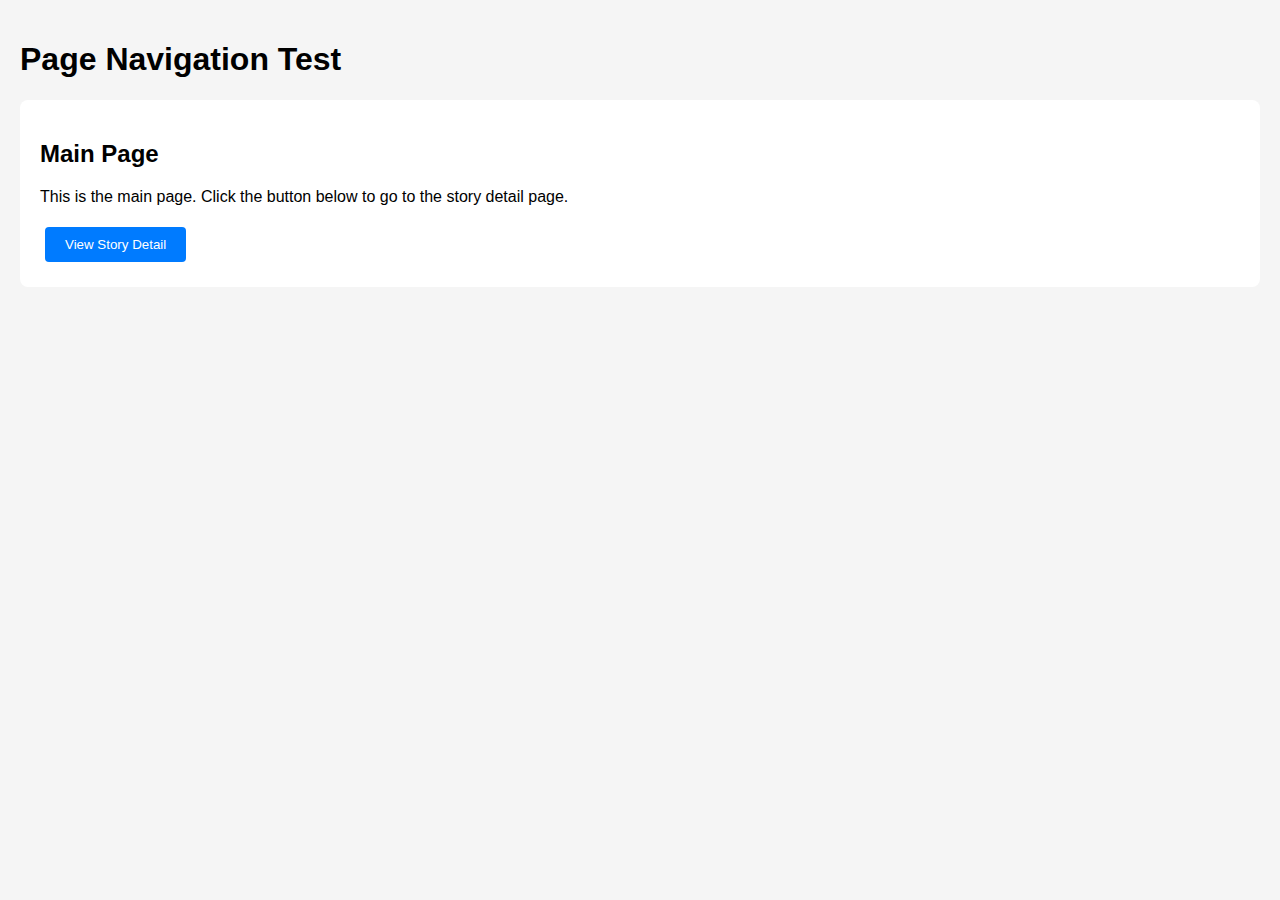
<file: test_page_system.html>
<!DOCTYPE html>
<html lang="en">
<head>
    <meta charset="UTF-8">
    <meta name="viewport" content="width=device-width, initial-scale=1.0">
    <title>Page System Test</title>
    <style>
        body {
            font-family: Arial, sans-serif;
            margin: 0;
            padding: 20px;
            background: #f5f5f5;
        }
        .page {
            display: none;
            background: white;
            padding: 20px;
            border-radius: 8px;
            margin: 20px 0;
        }
        .page.active {
            display: block;
        }
        .btn {
            background: #007bff;
            color: white;
            border: none;
            padding: 10px 20px;
            border-radius: 4px;
            cursor: pointer;
            margin: 5px;
        }
        .btn:hover {
            background: #0056b3;
        }
        .back-btn {
            background: #6c757d;
        }
        .back-btn:hover {
            background: #545b62;
        }
    </style>
</head>
<body>
    <h1>Page Navigation Test</h1>
    
    <div class="page active" id="main-page">
        <h2>Main Page</h2>
        <p>This is the main page. Click the button below to go to the story detail page.</p>
        <button class="btn" onclick="showStoryDetail()">View Story Detail</button>
    </div>
    
    <div class="page" id="story-detail-page">
        <h2>Story Detail Page</h2>
        <p>This is the story detail page. You can see the story content here.</p>
        <div id="story-content">
            <h3>Sample Story</h3>
            <p>This is a sample travel story about visiting Thailand.</p>
            <p><strong>Country:</strong> Thailand 🇹🇭</p>
            <p><strong>Date:</strong> January 2024</p>
            <p><strong>Cities:</strong> Bangkok, Chiang Mai, Phuket</p>
        </div>
        <button class="btn back-btn" onclick="backToMain()">← Back to Main</button>
    </div>

    <script>
        function showStoryDetail() {
            document.getElementById('main-page').classList.remove('active');
            document.getElementById('story-detail-page').classList.add('active');
        }
        
        function backToMain() {
            document.getElementById('story-detail-page').classList.remove('active');
            document.getElementById('main-page').classList.add('active');
        }
    </script>
</body>
</html>
</file>
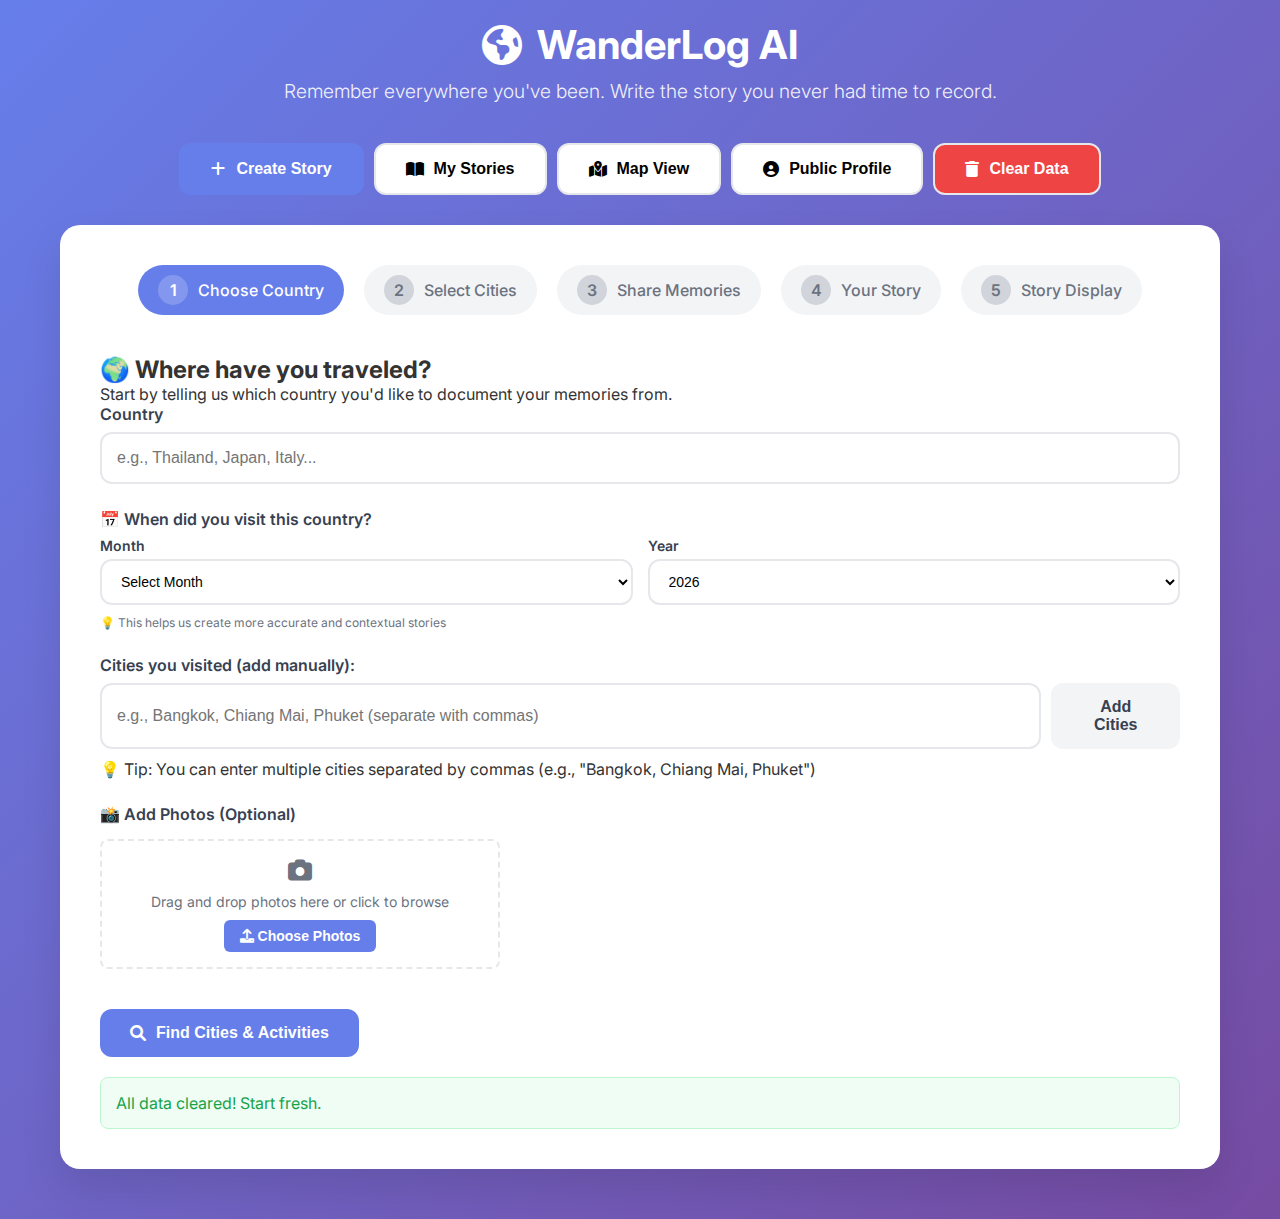
<file: wanderlog_ai.html>
<!DOCTYPE html>
<html lang="en">
<head>
  <meta charset="UTF-8">
  <meta name="viewport" content="width=device-width, initial-scale=1.0">
  <title>WanderLog AI — Your Living Travel Memoir</title>
  <link href="https://fonts.googleapis.com/css2?family=Inter:wght@300;400;500;600;700&display=swap" rel="stylesheet">
  <link rel="stylesheet" href="https://cdnjs.cloudflare.com/ajax/libs/font-awesome/6.0.0/css/all.min.css">
  <style>
    * {
      margin: 0;
      padding: 0;
      box-sizing: border-box;
    }

    body {
      font-family: 'Inter', sans-serif;
      background: linear-gradient(135deg, #667eea 0%, #764ba2 100%);
      min-height: 100vh;
      color: #333;
    }

    .container {
      max-width: 1200px;
      margin: 0 auto;
      padding: 20px;
    }

    .header {
      text-align: center;
      margin-bottom: 40px;
      color: white;
    }

    .logo {
      font-size: 2.5rem;
      font-weight: 700;
      margin-bottom: 10px;
      display: flex;
      align-items: center;
      justify-content: center;
      gap: 15px;
    }

    .tagline {
      font-size: 1.2rem;
      font-weight: 300;
      opacity: 0.9;
    }

    .main-content {
      background: white;
      border-radius: 20px;
      padding: 40px;
      box-shadow: 0 20px 40px rgba(0,0,0,0.1);
      margin-bottom: 30px;
    }

    .step-indicator {
      display: flex;
      justify-content: center;
      margin-bottom: 40px;
      gap: 20px;
    }

    .step {
      display: flex;
      align-items: center;
      gap: 10px;
      padding: 10px 20px;
      border-radius: 25px;
      font-weight: 500;
      transition: all 0.3s ease;
      cursor: pointer;
    }

    .step.active {
      background: #667eea;
      color: white;
    }

    .step.completed {
      background: #10b981;
      color: white;
    }

    .step.pending {
      background: #f3f4f6;
      color: #6b7280;
    }

    .step:hover {
      transform: translateY(-2px);
      box-shadow: 0 5px 15px rgba(0,0,0,0.1);
    }

    .step.completed:hover {
      background: #059669;
    }

    .step.pending:hover {
      background: #e5e7eb;
      color: #374151;
    }

    .step-number {
      width: 30px;
      height: 30px;
      border-radius: 50%;
      display: flex;
      align-items: center;
      justify-content: center;
      font-weight: 600;
    }

    .step.active .step-number {
      background: rgba(255,255,255,0.2);
    }

    .step.completed .step-number {
      background: rgba(255,255,255,0.2);
    }

    .step.pending .step-number {
      background: #d1d5db;
    }

    .step.loading .step-number {
      background: #fbbf24;
      color: white;
    }

    .step.error .step-number {
      background: #ef4444;
      color: white;
    }

    .step-content {
      display: none;
      opacity: 0;
      transform: translateY(20px);
      transition: opacity 0.5s ease, transform 0.5s ease;
    }

    .step-content.active {
      display: block;
      opacity: 1;
      transform: translateY(0);
    }

    .form-group {
      margin-bottom: 25px;
    }

    .form-label {
      display: block;
      margin-bottom: 8px;
      font-weight: 600;
      color: #374151;
    }

    .form-input {
      width: 100%;
      padding: 15px;
      border: 2px solid #e5e7eb;
      border-radius: 12px;
      font-size: 16px;
      transition: border-color 0.3s ease;
    }

    .form-input:focus {
      outline: none;
      border-color: #667eea;
    }

    .btn {
      padding: 15px 30px;
      border: none;
      border-radius: 12px;
      font-size: 16px;
      font-weight: 600;
      cursor: pointer;
      transition: all 0.3s ease;
      text-decoration: none;
      display: inline-flex;
      align-items: center;
      gap: 10px;
    }

    .btn-primary {
      background: #667eea;
      color: white;
    }

    .btn-primary:hover {
      background: #5a67d8;
      transform: translateY(-2px);
    }

    .btn-secondary {
      background: #f3f4f6;
      color: #374151;
    }

    .btn-secondary:hover {
      background: #e5e7eb;
    }

    .btn-success {
      background: #10b981;
      color: white;
    }

    .btn-success:hover {
      background: #059669;
    }

    .cities-grid {
      display: grid;
      grid-template-columns: repeat(auto-fill, minmax(300px, 1fr));
      gap: 20px;
      margin-top: 20px;
    }

    .city-card {
      border: 2px solid #e5e7eb;
      border-radius: 15px;
      padding: 20px;
      transition: all 0.3s ease;
      cursor: pointer;
    }

    .city-card:hover {
      border-color: #667eea;
      transform: translateY(-2px);
      box-shadow: 0 10px 25px rgba(0,0,0,0.1);
    }

    .city-card.selected {
      border-color: #667eea;
      background: #f0f4ff;
    }

    .city-name {
      font-size: 1.2rem;
      font-weight: 600;
      margin-bottom: 10px;
      color: #1f2937;
    }

    .city-activities {
      list-style: none;
      margin-top: 10px;
    }

    .city-activities li {
      padding: 5px 0;
      color: #6b7280;
      font-size: 14px;
    }

    .city-activities li:before {
      content: "📍 ";
      color: #667eea;
    }

    .memory-prompts {
      background: #f9fafb;
      border-radius: 15px;
      padding: 30px;
      margin-top: 20px;
    }

    .prompt-item {
      margin-bottom: 25px;
    }

    .prompt-question {
      font-weight: 600;
      margin-bottom: 10px;
      color: #1f2937;
    }

    .prompt-input {
      width: 100%;
      padding: 12px;
      border: 2px solid #e5e7eb;
      border-radius: 8px;
      font-size: 14px;
      resize: vertical;
      min-height: 60px;
    }

    .prompt-input:focus {
      outline: none;
      border-color: #667eea;
    }

    .city-section {
      background: #f8fafc;
      border-radius: 15px;
      padding: 25px;
      margin-bottom: 25px;
      border-left: 4px solid #667eea;
    }

    .city-section-header {
      display: flex;
      align-items: center;
      gap: 15px;
      margin-bottom: 20px;
    }

    .city-section-title {
      font-size: 1.3rem;
      font-weight: 700;
      color: #1f2937;
    }

    .city-section-subtitle {
      font-size: 0.9rem;
      color: #6b7280;
    }

    .refresh-btn {
      padding: 8px 12px;
      border: 2px solid #e5e7eb;
      background: white;
      border-radius: 8px;
      cursor: pointer;
      transition: all 0.3s ease;
      font-size: 14px;
      color: #6b7280;
    }

    .refresh-btn:hover {
      border-color: #667eea;
      color: #667eea;
      background: #f0f4ff;
    }

    .prompt-header {
      display: flex;
      justify-content: space-between;
      align-items: center;
      margin-bottom: 10px;
    }

    .narrative-preview {
      background: #f0f4ff;
      border-radius: 15px;
      padding: 30px;
      margin-top: 20px;
      border-left: 5px solid #667eea;
    }

    .narrative-header {
      display: flex;
      justify-content: space-between;
      align-items: center;
      margin-bottom: 20px;
    }

    .narrative-header h3 {
      font-size: 1.4rem;
      font-weight: 700;
      color: #1f2937;
    }

    .narrative-text {
      line-height: 1.8;
      color: #1f2937;
      font-size: 16px;
    }

    .narrative-textarea {
      width: 100%;
      padding: 10px;
      border: 2px solid #e5e7eb;
      border-radius: 8px;
      font-size: 14px;
      resize: vertical;
      min-height: 100px;
    }

    .style-buttons {
      display: flex;
      gap: 15px;
      margin-top: 20px;
      flex-wrap: wrap;
    }

    .btn-style {
      padding: 10px 20px;
      border: 2px solid #e5e7eb;
      background: white;
      border-radius: 8px;
      cursor: pointer;
      transition: all 0.3s ease;
      font-size: 14px;
    }

    .btn-style:hover {
      border-color: #667eea;
      background: #f0f4ff;
    }

    .btn-style.active {
      border-color: #667eea;
      background: #667eea;
      color: white;
    }

    .loading {
      display: none;
      text-align: center;
      padding: 40px;
    }

    .loading.show {
      display: block;
    }

    .spinner {
      border: 4px solid #f3f4f6;
      border-top: 4px solid #667eea;
      border-radius: 50%;
      width: 40px;
      height: 40px;
      animation: spin 1s linear infinite;
      margin: 0 auto 20px;
    }

    @keyframes spin {
      0% { transform: rotate(0deg); }
      100% { transform: rotate(360deg); }
    }

    .error {
      background: #fef2f2;
      border: 1px solid #fecaca;
      color: #dc2626;
      padding: 15px;
      border-radius: 8px;
      margin-top: 20px;
    }

    .success {
      background: #f0fdf4;
      border: 1px solid #bbf7d0;
      color: #16a34a;
      padding: 15px;
      border-radius: 8px;
      margin-top: 20px;
    }

    .navigation {
      display: flex;
      justify-content: space-between;
      margin-top: 40px;
    }

    .hidden {
      display: none;
    }

    /* Navigation Tabs */
    .nav-tabs {
      display: flex;
      justify-content: center;
      margin-bottom: 30px;
      gap: 10px;
    }

    .nav-tab {
      padding: 15px 30px;
      border: 2px solid #e5e7eb;
      background: white;
      border-radius: 12px;
      cursor: pointer;
      transition: all 0.3s ease;
      font-size: 16px;
      font-weight: 600;
      display: flex;
      align-items: center;
      gap: 10px;
    }

    .nav-tab:hover {
      border-color: #667eea;
      background: #f0f4ff;
    }

    .nav-tab.active {
      border-color: #667eea;
      background: #667eea;
      color: white;
    }

    /* Page Content */
    .page-content {
      display: none;
    }

    .page-content.active {
      display: block;
    }

    /* My Stories Page */
    .stories-header {
      text-align: center;
      margin-bottom: 40px;
      color: white;
    }

    .stories-header h1 {
      font-size: 2.5rem;
      margin-bottom: 10px;
    }

    .stories-header p {
      color: #fff;
      font-size: 1.18rem;
      font-weight: 500;
      margin-bottom: 30px;
      letter-spacing: 0.01em;
      text-shadow: 0 2px 8px rgba(60,60,100,0.10);
    }

    .stories-grid {
      display: grid;
      grid-template-columns: repeat(auto-fill, minmax(350px, 1fr));
      gap: 25px;
      margin-top: 30px;
    }

    .country-card {
      background: white;
      border-radius: 20px;
      padding: 25px;
      box-shadow: 0 10px 30px rgba(0,0,0,0.1);
      transition: all 0.3s ease;
      cursor: pointer;
      border: 2px solid transparent;
      min-width: 320px;
      max-width: 100%;
      display: flex;
      flex-direction: column;
      justify-content: space-between;
    }

    .country-card:hover {
      transform: translateY(-5px);
      box-shadow: 0 20px 40px rgba(0,0,0,0.15);
      border-color: #667eea;
    }

    .country-card-header {
      display: flex;
      align-items: center;
      gap: 15px;
      margin-bottom: 20px;
    }

    .country-flag {
      width: 50px;
      height: 50px;
      border-radius: 50%;
      background: linear-gradient(135deg, #667eea 0%, #764ba2 100%);
      display: flex;
      align-items: center;
      justify-content: center;
      font-size: 24px;
      color: white;
    }

    .country-info h3 {
      font-size: 1.4rem;
      font-weight: 700;
      color: #1f2937;
      margin-bottom: 5px;
    }

    .country-info p {
      color: #6b7280;
      font-size: 14px;
    }

    .country-stats {
      display: flex;
      gap: 20px;
      margin-bottom: 20px;
    }

    .stat {
      text-align: center;
    }

    .stat-number {
      font-size: 1.5rem;
      font-weight: 700;
      color: #667eea;
    }

    .stat-label {
      font-size: 12px;
      color: #6b7280;
      text-transform: uppercase;
      letter-spacing: 0.5px;
    }

    .country-actions {
      display: flex;
      flex-wrap: wrap;
      gap: 10px;
      margin-top: 12px;
      width: 100%;
      box-sizing: border-box;
    }

    .btn-small {
      padding: 8px 16px;
      font-size: 14px;
      border-radius: 8px;
    }

    .btn-share {
      background: #8b5cf6;
      color: white;
    }

    .btn-share:hover {
      background: #7c3aed;
    }

    .share-modal {
      display: none;
      position: fixed;
      top: 0;
      left: 0;
      width: 100%;
      height: 100%;
      background: rgba(0,0,0,0.5);
      z-index: 1000;
      align-items: center;
      justify-content: center;
    }

    .share-modal.show {
      display: flex;
    }

    .share-modal-content {
      background: white;
      border-radius: 20px;
      padding: 30px;
      max-width: 500px;
      width: 90%;
      max-height: 80vh;
      overflow-y: auto;
      box-shadow: 0 20px 40px rgba(0,0,0,0.2);
    }

    .share-modal-header {
      display: flex;
      justify-content: space-between;
      align-items: center;
      margin-bottom: 20px;
    }

    .share-modal-header h3 {
      margin: 0;
      color: #1f2937;
    }

    .share-modal-close {
      background: none;
      border: none;
      font-size: 24px;
      cursor: pointer;
      color: #6b7280;
      padding: 5px;
    }

    .share-modal-close:hover {
      color: #374151;
    }

    .share-options {
      display: flex;
      flex-direction: column;
      gap: 15px;
      margin-bottom: 20px;
    }

    .share-option {
      display: flex;
      align-items: center;
      gap: 15px;
      padding: 15px;
      border: 2px solid #e5e7eb;
      border-radius: 12px;
      cursor: pointer;
      transition: all 0.3s ease;
    }

    .share-option:hover {
      border-color: #667eea;
      background: #f8fafc;
    }

    .share-option-icon {
      width: 40px;
      height: 40px;
      border-radius: 50%;
      display: flex;
      align-items: center;
      justify-content: center;
      font-size: 18px;
      color: white;
    }

    .share-option-text {
      flex: 1;
    }

    .share-option-text h4 {
      margin: 0 0 5px 0;
      color: #1f2937;
    }

    .share-option-text p {
      margin: 0;
      color: #6b7280;
      font-size: 14px;
    }

    .share-link {
      display: flex;
      gap: 10px;
      margin-top: 20px;
    }

    .share-link input {
      flex: 1;
      padding: 12px;
      border: 2px solid #e5e7eb;
      border-radius: 8px;
      font-size: 14px;
    }

    .share-link input:focus {
      outline: none;
      border-color: #667eea;
    }

    .copy-btn {
      padding: 12px 20px;
      background: #667eea;
      color: white;
      border: none;
      border-radius: 8px;
      cursor: pointer;
      font-weight: 600;
      transition: background 0.3s ease;
    }

    .copy-btn:hover {
      background: #5a67d8;
    }

    .copy-btn.copied {
      background: #10b981;
    }

    .empty-state {
      text-align: center;
      padding: 60px 20px;
      color: white;
    }

    .empty-state i {
      font-size: 4rem;
      margin-bottom: 20px;
      opacity: 0.7;
    }

    .empty-state h2 {
      font-size: 2rem;
      margin-bottom: 10px;
    }

    .empty-state p {
      font-size: 1.1rem;
      opacity: 0.9;
      margin-bottom: 30px;
    }

    /* Photo Upload Styles */
    .photo-upload-section {
      margin-top: 15px;
      padding: 15px;
      border: 2px dashed #e5e7eb;
      border-radius: 8px;
      text-align: center;
      transition: all 0.3s ease;
      max-width: 400px;
    }

    .photo-upload-section:hover {
      border-color: #667eea;
      background: #f8fafc;
    }

    .photo-upload-section.dragover {
      border-color: #667eea;
      background: #eff6ff;
    }

    .photo-upload-icon {
      font-size: 1.5rem;
      color: #6b7280;
      margin-bottom: 8px;
    }

    .photo-upload-text {
      color: #6b7280;
      margin-bottom: 10px;
      font-size: 14px;
    }

    .photo-upload-btn {
      background: #667eea;
      color: white;
      border: none;
      padding: 8px 16px;
      border-radius: 6px;
      cursor: pointer;
      font-weight: 600;
      font-size: 14px;
      transition: background 0.3s ease;
    }

    .photo-upload-btn:hover {
      background: #5a67d8;
    }

    .photo-preview {
      display: grid;
      grid-template-columns: repeat(auto-fill, minmax(100px, 1fr));
      gap: 10px;
      margin-top: 15px;
    }

    .photo-item {
      position: relative;
      border-radius: 6px;
      overflow: hidden;
      box-shadow: 0 2px 8px rgba(0,0,0,0.1);
    }

    .photo-item img {
      width: 100%;
      height: 80px;
      object-fit: cover;
    }

    .photo-remove {
      position: absolute;
      top: 3px;
      right: 3px;
      background: rgba(220, 38, 38, 0.9);
      color: white;
      border: none;
      border-radius: 50%;
      width: 20px;
      height: 20px;
      cursor: pointer;
      font-size: 10px;
      display: flex;
      align-items: center;
      justify-content: center;
      transition: all 0.2s ease;
      z-index: 10;
    }

    .photo-remove:hover {
      background: rgba(220, 38, 38, 1);
      transform: scale(1.1);
    }

    /* Layout Options Styles */
    .layout-options {
      margin: 20px 0;
      padding: 20px;
      display: flex;
      gap: 15px;
    }

    .layout-option {
      cursor: pointer;
      padding: 10px 20px;
      border: 2px solid #e5e7eb;
      border-radius: 8px;
      transition: all 0.3s ease;
      display: flex;
      align-items: center;
      gap: 10px;
    }

    .layout-option:hover {
      border-color: #667eea;
      background: #f0f4ff;
    }

    .layout-option.selected {
      border-color: #667eea;
      background: #667eea;
      color: white;
    }

    .layout-preview {
      width: 100px;
      height: 100px;
      border-radius: 8px;
      overflow: hidden;
      flex-shrink: 0;
    }

    .preview-line {
      height: 20px;
      background: #e5e7eb;
      margin-bottom: 5px;
    }

    .preview-line.short {
      width: 50px;
    }

    .preview-line.long {
      width: 100px;
    }

    .preview-line.classic-preview {
      background: #667eea;
    }

    .preview-line.journal-preview {
      background: #764ba2;
    }

    .preview-line.poetic-preview {
      background: #8b5cf6;
    }

    .preview-line.adventure-preview {
      background: #10b981;
    }

    .preview-line.elegant-preview {
      background: #f3f4f6;
    }

    /* Generate Story Section Styles */
    .generate-story-section {
      text-align: center;
      margin: 30px 0;
      padding: 30px;
      background: linear-gradient(135deg, #667eea 0%, #764ba2 100%);
      border-radius: 16px;
      color: white;
    }

    .generate-story-section .btn-large {
      padding: 16px 32px;
      font-size: 18px;
      font-weight: 600;
      margin-bottom: 15px;
      background: rgba(255, 255, 255, 0.2);
      border: 2px solid rgba(255, 255, 255, 0.3);
      backdrop-filter: blur(10px);
      transition: all 0.3s ease;
    }

    .generate-story-section .btn-large:hover {
      background: rgba(255, 255, 255, 0.3);
      border-color: rgba(255, 255, 255, 0.5);
      transform: translateY(-2px);
    }

    .generate-note {
      font-size: 14px;
      opacity: 0.9;
      margin: 0;
    }

    /* Profile Styles */
    .profile-header {
      text-align: center;
      margin-bottom: 40px;
      color: white;
    }

    .profile-settings {
      display: flex;
      justify-content: space-between;
      gap: 20px;
    }

    .profile-card {
      background: white;
      border-radius: 15px;
      padding: 20px;
      box-shadow: 0 10px 20px rgba(0,0,0,0.1);
      flex: 1;
    }

    .profile-avatar {
      display: flex;
      justify-content: center;
      margin-bottom: 20px;
    }

    .avatar-placeholder {
      width: 100px;
      height: 100px;
      border-radius: 50%;
      background: #f3f4f6;
      display: flex;
      align-items: center;
      justify-content: center;
      font-size: 2rem;
      color: #6b7280;
    }

    .avatar-upload-btn {
      background: #667eea;
      color: white;
      border: none;
      border-radius: 50%;
      width: 30px;
      height: 30px;
      cursor: pointer;
      transition: background 0.3s ease;
    }

    .avatar-upload-btn:hover {
      background: #5a67d8;
    }

    .profile-info {
      text-align: center;
    }

    .profile-name-section {
      display: flex;
      justify-content: center;
      align-items: center;
      gap: 10px;
      margin-bottom: 10px;
    }

    .profile-name-input {
      width: 200px;
      padding: 10px;
      border: 2px solid #e5e7eb;
      border-radius: 8px;
      font-size: 16px;
    }

    .profile-status {
      display: flex;
      justify-content: center;
      align-items: center;
      gap: 10px;
    }

    .switch {
      position: relative;
      display: inline-block;
      width: 60px;
      height: 34px;
    }

    .switch input {
      opacity: 0;
      width: 0;
      height: 0;
    }

    .slider {
      position: absolute;
      cursor: pointer;
      top: 0;
      left: 0;
      right: 0;
      bottom: 0;
      background-color: #ccc;
      -webkit-transition: .4s;
      transition: .4s;
    }

    .slider:before {
      position: absolute;
      content: "";
      height: 26px;
      width: 26px;
      left: 4px;
      bottom: 4px;
      background-color: white;
      -webkit-transition: .4s;
      transition: .4s;
    }

    input:checked + .slider {
      background-color: #2196F3;
    }

    input:focus + .slider {
      box-shadow: 0 0 1px #2196F3;
    }

    input:checked + .slider:before {
      -webkit-transform: translateX(26px);
      -ms-transform: translateX(26px);
      transform: translateX(26px);
    }

    .slider.round {
      border-radius: 34px;
    }

    .slider.round:before {
      border-radius: 50%;
    }

    .status-text {
      font-size: 14px;
      color: #6b7280;
    }

    .profile-bio {
      margin-bottom: 20px;
      padding: 10px;
      border: 2px solid #e5e7eb;
      border-radius: 8px;
      font-size: 16px;
      text-align: left;
    }

    .profile-stats {
      display: flex;
      justify-content: space-between;
      margin-bottom: 20px;
    }

    .stat-item {
      text-align: center;
    }

    .public-stories-section {
      margin-top: 40px;
    }

    .section-header {
      text-align: center;
      margin-bottom: 20px;
      color: #1f2937;
    }

    .public-stories-grid {
      display: grid;
      grid-template-columns: repeat(auto-fill, minmax(300px, 1fr));
      gap: 20px;
    }

    .public-story-card {
      background: white;
      border-radius: 15px;
      padding: 20px;
      box-shadow: 0 10px 20px rgba(0,0,0,0.1);
      transition: all 0.3s ease;
      cursor: pointer;
    }

    .public-story-card:hover {
      transform: translateY(-5px);
      box-shadow: 0 15px 30px rgba(0,0,0,0.2);
    }

    .public-story-header {
      display: flex;
      align-items: center;
      gap: 15px;
      margin-bottom: 15px;
    }

    .public-story-flag {
      width: 50px;
      height: 50px;
      border-radius: 50%;
      background: linear-gradient(135deg, #667eea 0%, #764ba2 100%);
      display: flex;
      align-items: center;
      justify-content: center;
      font-size: 24px;
      color: white;
    }

    .public-story-info {
      flex: 1;
    }

    .public-story-title {
      font-size: 1.2rem;
      font-weight: 600;
      color: #1f2937;
      margin-bottom: 5px;
    }

    .public-story-summary {
      font-size: 14px;
      color: #6b7280;
    }

    .profile-link-section {
      text-align: center;
      margin-top: 40px;
    }

    .profile-link-card {
      background: white;
      border-radius: 15px;
      padding: 20px;
      box-shadow: 0 10px 20px rgba(0,0,0,0.1);
    }

    .profile-link-container {
      display: flex;
      justify-content: center;
      align-items: center;
      gap: 10px;
    }

    .profile-link-input {
      width: 200px;
      padding: 10px;
      border: 2px solid #e5e7eb;
      border-radius: 8px;
      font-size: 16px;
    }

    .copy-profile-link-btn {
      background: #667eea;
      color: white;
      border: none;
      border-radius: 8px;
      padding: 10px 20px;
      cursor: pointer;
      transition: background 0.3s ease;
    }

    .copy-profile-link-btn:hover {
      background: #5a67d8;
    }

    .profile-link-note {
      font-size: 14px;
      color: #6b7280;
      margin-top: 10px;
    }

    /* Public Button Styles */
    .btn-public {
      background: #10b981;
      color: white;
      border: none;
      border-radius: 8px;
      padding: 8px 16px;
      font-size: 12px;
      cursor: pointer;
      transition: all 0.3s ease;
    }

    .btn-public:hover {
      background: #059669;
      transform: translateY(-2px);
    }

    .btn-public.private {
      background: #6b7280;
    }

    .btn-public.private:hover {
      background: #4b5563;
    }

    /* No Public Stories State */
    .no-public-stories {
      text-align: center;
      padding: 60px 20px;
      color: #6b7280;
      grid-column: 1 / -1;
    }

    .no-public-stories i {
      font-size: 48px;
      margin-bottom: 20px;
      opacity: 0.5;
    }

    .no-public-stories h3 {
      margin-bottom: 10px;
      color: #374151;
    }

    /* Public Story Card Styles */
    .public-story-excerpt {
      margin: 15px 0;
      font-size: 14px;
      color: #6b7280;
      line-height: 1.5;
    }

    .public-story-actions {
      display: flex;
      justify-content: flex-end;
      margin-top: 15px;
    }

    .world-map svg {
      width: 100%;
      height: 400px;
      display: block;
    }
    .country-shape {
      fill: #e5e7eb;
      stroke: #cbd5e1;
      stroke-width: 2;
      cursor: pointer;
      transition: fill 0.2s, stroke 0.2s;
    }
    .country-shape.visited {
      fill: #667eea;
      stroke: #4338ca;
    }
    .country-shape:hover {
      fill: #a5b4fc;
      stroke: #6366f1;
    }

    /* Date Input Styles */
    .date-input-container {
      position: relative;
    }

    .date-input-row {
      display: flex;
      gap: 15px;
      margin-bottom: 10px;
    }

    .date-input-group {
      flex: 1;
    }

    .date-label {
      display: block;
      font-size: 14px;
      font-weight: 600;
      color: #374151;
      margin-bottom: 5px;
    }

    .date-select {
      width: 100%;
      padding: 12px 15px;
      border: 2px solid #e5e7eb;
      border-radius: 12px;
      font-size: 14px;
      background: white;
      transition: all 0.3s ease;
    }

    .date-select:focus {
      outline: none;
      border-color: #667eea;
      box-shadow: 0 0 0 3px rgba(102, 126, 234, 0.1);
    }

    .date-input-hint {
      font-size: 12px;
      color: #6b7280;
      margin-top: 5px;
    }

    @media (max-width: 768px) {
      .date-input-row {
        flex-direction: column;
        gap: 10px;
      }
    }

    /* Export Button Styles */
    .btn-export {
      background: #059669;
      color: white;
      border: none;
      padding: 12px 24px;
      border-radius: 8px;
      cursor: pointer;
      font-size: 14px;
      font-weight: 600;
      transition: all 0.3s ease;
      display: flex;
      align-items: center;
      gap: 8px;
    }

    .btn-export:hover {
      background: #047857;
      transform: translateY(-2px);
    }

    /* Export Modal Styles */
    .export-modal {
      display: none;
      position: fixed;
      top: 0;
      left: 0;
      width: 100%;
      height: 100%;
      background: rgba(0,0,0,0.5);
      z-index: 1000;
      align-items: center;
      justify-content: center;
      padding: 20px;
    }

    .export-modal.show {
      display: flex;
    }

    .export-modal-content {
      background: white;
      border-radius: 20px;
      max-width: 600px;
      width: 100%;
      max-height: 90vh;
      overflow-y: auto;
      box-shadow: 0 20px 40px rgba(0,0,0,0.2);
    }

    .export-modal-header {
      display: flex;
      justify-content: space-between;
      align-items: center;
      padding: 25px 30px;
      border-bottom: 1px solid #e5e7eb;
    }

    .export-modal-header h3 {
      font-size: 1.5rem;
      font-weight: 700;
      color: #1f2937;
      margin: 0;
    }

    .export-modal-close {
      background: none;
      border: none;
      font-size: 24px;
      color: #6b7280;
      cursor: pointer;
      padding: 5px;
      border-radius: 50%;
      width: 40px;
      height: 40px;
      display: flex;
      align-items: center;
      justify-content: center;
      transition: all 0.3s ease;
    }

    .export-modal-close:hover {
      background: #f3f4f6;
      color: #374151;
    }

    .export-options {
      padding: 30px;
    }

    .export-option {
      display: flex;
      align-items: center;
      gap: 20px;
      padding: 20px;
      border: 2px solid #e5e7eb;
      border-radius: 12px;
      margin-bottom: 15px;
      cursor: pointer;
      transition: all 0.3s ease;
    }

    .export-option:hover {
      border-color: #667eea;
      background: #f8fafc;
      transform: translateY(-2px);
    }

    .export-icon {
      font-size: 2rem;
      width: 60px;
      height: 60px;
      display: flex;
      align-items: center;
      justify-content: center;
      background: #f3f4f6;
      border-radius: 12px;
      flex-shrink: 0;
    }

    .export-info h4 {
      font-size: 1.1rem;
      font-weight: 600;
      color: #1f2937;
      margin: 0 0 5px 0;
    }

    .export-info p {
      color: #6b7280;
      margin: 0;
      font-size: 14px;
      line-height: 1.4;
    }

    .export-footer {
      padding: 20px 30px;
      border-top: 1px solid #e5e7eb;
      text-align: right;
    }

    @media (max-width: 768px) {
      .export-option {
        flex-direction: column;
        text-align: center;
        gap: 15px;
      }
      
      .export-icon {
        width: 50px;
        height: 50px;
        font-size: 1.5rem;
      }
    }

    @keyframes pulse {
      0% { transform: scale(1); }
      50% { transform: scale(1.05); }
      100% { transform: scale(1); }
    }
    
    .step.loading {
      box-shadow: 0 0 20px rgba(251, 191, 36, 0.5);
    }
    
    .step.completed {
      box-shadow: 0 0 20px rgba(16, 185, 129, 0.5);
    }
    
    .step.error {
      box-shadow: 0 0 20px rgba(239, 68, 68, 0.5);
    }

    .length-option {
      background: white;
      border: 2px solid #e5e7eb;
      border-radius: 12px;
      padding: 20px;
      cursor: pointer;
      transition: all 0.3s ease;
      display: flex;
      align-items: center;
      gap: 15px;
    }

    .length-option:hover {
      border-color: #667eea;
      transform: translateY(-2px);
      box-shadow: 0 5px 15px rgba(0,0,0,0.1);
    }

    .length-option.active {
      border-color: #667eea;
      background: #f0f4ff;
      box-shadow: 0 0 0 3px rgba(102, 126, 234, 0.1);
    }

    .layout-option {
      background: white;
      border: 2px solid #e5e7eb;
      border-radius: 12px;
      padding: 20px;
      cursor: pointer;
      transition: all 0.3s ease;
      display: flex;
      align-items: flex-start;
      gap: 15px;
      min-width: 200px;
      flex: 1;
    }

    .layout-option:hover {
      border-color: #667eea;
      transform: translateY(-2px);
      box-shadow: 0 5px 15px rgba(0,0,0,0.1);
    }

    .layout-option.active {
      border-color: #667eea;
      background: #f0f4ff;
      box-shadow: 0 0 0 3px rgba(102, 126, 234, 0.1);
    }

    .layout-icon {
      font-size: 24px;
      flex-shrink: 0;
      margin-top: 2px;
    }

    .layout-content {
      flex: 1;
    }

    .layout-title {
      font-weight: 600;
      font-size: 16px;
      color: #1f2937;
      margin-bottom: 4px;
    }

    .layout-description {
      font-size: 14px;
      color: #6b7280;
      line-height: 1.4;
    }

    .layout-options {
      display: grid;
      grid-template-columns: repeat(auto-fit, minmax(250px, 1fr));
      gap: 15px;
      margin-top: 15px;
    }

    /* --- Modern Search Bar & Filter for My Stories --- */
    .search-container {
      display: flex;
      justify-content: center;
      align-items: center;
      gap: 16px;
      margin-bottom: 28px;
      flex-wrap: wrap;
    }
    .search-input-wrapper {
      position: relative;
      display: flex;
      align-items: center;
    }
    .search-input-wrapper input[type="text"] {
      padding: 10px 14px 10px 38px;
      border-radius: 24px;
      border: none;
      background: #f4f6fa;
      font-size: 1.08rem;
      box-shadow: 0 2px 8px 0 rgba(60,60,100,0.07);
      outline: none;
      transition: box-shadow 0.2s;
      min-width: 260px;
      color: #3b3663;
    }
    .search-input-wrapper input[type="text"]:focus {
      box-shadow: 0 4px 16px 0 rgba(60,60,100,0.13);
      background: #fff;
    }
    .search-input-wrapper .search-icon {
      position: absolute;
      left: 12px;
      top: 50%;
      transform: translateY(-50%);
      color: #667eea;
      font-size: 1.3em;
      pointer-events: none;
    }
    .stories-filter {
      border-radius: 24px;
      border: none;
      background: #f4f6fa;
      font-size: 1.08rem;
      padding: 10px 36px 10px 16px;
      color: #3b3663;
      box-shadow: 0 2px 8px 0 rgba(60,60,100,0.07);
      outline: none;
      appearance: none;
      background-image: url('data:image/svg+xml;utf8,<svg fill="%23667eea" height="20" viewBox="0 0 24 24" width="20" xmlns="http://www.w3.org/2000/svg"><path d="M7 10l5 5 5-5z"/></svg>');
      background-repeat: no-repeat;
      background-position: right 12px center;
      background-size: 20px 20px;
      min-width: 100px;
      margin-left: 0;
    }
    .stories-filter:focus {
      box-shadow: 0 4px 16px 0 rgba(60,60,100,0.13);
      background: #fff;
    }
    @media (max-width: 600px) {
      .search-container {
        flex-direction: column;
        gap: 10px;
        align-items: stretch;
      }
      .search-input-wrapper input[type="text"], .stories-filter {
        min-width: 0;
        width: 100%;
      }
    }

    /* --- Modal Fixes for Story Detail Modal --- */
    .story-detail-modal {
      display: flex !important;
      opacity: 1 !important;
      z-index: 99999 !important;
      background: rgba(0,0,0,0.7) !important;
      border: 5px solid red !important;
      align-items: center;
      justify-content: center;
      transition: opacity 0.2s;
      opacity: 0;
    }
    .story-detail-modal.show {
      display: flex !important;
      opacity: 1;
      z-index: 99999;
    }
    @keyframes fadeInModal {
      from { opacity: 0; }
      to { opacity: 1; }
    }
    .story-detail-modal-content {
      background: #fff;
      border-radius: 18px;
      box-shadow: 0 8px 40px rgba(60,60,100,0.18);
      max-width: 600px;
      width: 95vw;
      padding: 32px 28px 24px 28px;
      position: relative;
      animation: modalPopIn 0.25s;
    }
    @keyframes modalPopIn {
      from { transform: scale(0.97) translateY(30px); }
      to { transform: scale(1) translateY(0); }
    }

    /* --- Guaranteed Modal Visibility --- */
    .story-detail-modal {
      display: none;
      position: fixed;
      top: 0;
      left: 0;
      right: 0;
      bottom: 0;
      z-index: 999999;
      background: rgba(0, 0, 0, 0.8);
      align-items: center;
      justify-content: center;
      padding: 20px;
      box-sizing: border-box;
    }

    .story-detail-modal.show {
      display: flex !important;
      opacity: 1 !important;
      visibility: visible !important;
      background: rgba(0,0,0,0.95) !important;
      z-index: 9999999 !important;
    }

    .story-detail-modal-content {
      background: #fff !important;
      border: 6px solid #ff00cc !important;
      max-width: 800px;
      width: 100%;
      max-height: 90vh;
      overflow-y: auto;
      box-shadow: 0 20px 60px rgba(0, 0, 0, 0.3);
      animation: modalSlideIn 0.3s ease-out;
      position: relative;
    }

    .story-detail-modal-content::before {
      content: 'MODAL IS VISIBLE';
      display: block;
      background: #fff0f3;
      color: #ff0033;
      font-size: 2rem;
      font-weight: bold;
      text-align: center;
      padding: 24px 0 10px 0;
      border-bottom: 2px solid #ff00cc;
      margin-bottom: 18px;
    }

    @keyframes modalSlideIn {
      from {
        opacity: 0;
        transform: translateY(-20px) scale(0.95);
      }
      to {
        opacity: 1;
        transform: translateY(0) scale(1);
      }
    }

    .story-detail-modal-header {
      display: flex;
      justify-content: space-between;
      align-items: flex-start;
      padding: 25px 30px 20px;
      border-bottom: 1px solid #e8e8e8;
    }

    .story-detail-header-info {
      display: flex;
      align-items: center;
      gap: 15px;
    }

    .story-country-flag {
      font-size: 2.5rem;
      width: 60px;
      height: 60px;
      display: flex;
      align-items: center;
      justify-content: center;
      background: #f8f9fa;
      border-radius: 12px;
    }

    .story-detail-header-info h3 {
      margin: 0 0 5px 0;
      font-size: 1.5rem;
      font-weight: 700;
      color: #3b3663;
    }

    .story-detail-header-info p {
      margin: 0;
      color: #7b7b93;
      font-size: 1rem;
    }

    .story-detail-modal-close {
      background: none;
      border: none;
      font-size: 2rem;
      color: #7b7b93;
      cursor: pointer;
      padding: 5px;
      border-radius: 50%;
      width: 40px;
      height: 40px;
      display: flex;
      align-items: center;
      justify-content: center;
      transition: all 0.2s;
    }

    .story-detail-modal-close:hover {
      background: #f8f9fa;
      color: #3b3663;
    }

    .story-detail-content {
      padding: 25px 30px;
    }

    .story-detail-photos {
      margin-bottom: 25px;
    }

    .story-detail-narrative {
      margin-bottom: 25px;
    }

    .story-detail-narrative h4 {
      margin: 0 0 15px 0;
      font-size: 1.2rem;
      font-weight: 600;
      color: #3b3663;
    }

    .story-narrative-text {
      line-height: 1.6;
      color: #4a4a4a;
      font-size: 1rem;
    }

    .story-detail-cities h4 {
      margin: 0 0 15px 0;
      font-size: 1.2rem;
      font-weight: 600;
      color: #3b3663;
    }

    .story-cities-list {
      display: flex;
      flex-wrap: wrap;
      gap: 10px;
    }

    .story-cities-list span {
      background: #f0f2f5;
      color: #3b3663;
      padding: 8px 16px;
      border-radius: 20px;
      font-size: 0.9rem;
      font-weight: 500;
    }

    .story-detail-actions {
      display: flex;
      gap: 12px;
      padding: 20px 30px 25px;
      border-top: 1px solid #e8e8e8;
      flex-wrap: wrap;
    }

    .story-detail-actions .btn {
      flex: 1;
      min-width: 120px;
      padding: 12px 20px;
      border: none;
      border-radius: 12px;
      font-size: 0.95rem;
      font-weight: 500;
      cursor: pointer;
      transition: all 0.2s;
      display: flex;
      align-items: center;
      justify-content: center;
      gap: 8px;
    }

    .story-detail-actions .btn-primary {
      background: #6366f1;
      color: white;
    }

    .story-detail-actions .btn-primary:hover {
      background: #5855eb;
    }

    .story-detail-actions .btn-secondary {
      background: #f8f9fa;
      color: #3b3663;
      border: 1px solid #e8e8e8;
    }

    .story-detail-actions .btn-secondary:hover {
      background: #e9ecef;
    }

    .story-detail-actions .btn-export {
      background: #10b981;
      color: white;
    }

    .story-detail-actions .btn-export:hover {
      background: #059669;
    }

    .story-detail-actions .btn-danger {
      background: #ef4444;
      color: white;
    }

    .story-detail-actions .btn-danger:hover {
      background: #dc2626;
    }

    @media (max-width: 768px) {
      .story-detail-modal {
        padding: 10px;
      }
      
      .story-detail-modal-content {
        max-height: 95vh;
      }
      
      .story-detail-modal-header {
        padding: 20px 20px 15px;
      }
      
      .story-detail-content {
        padding: 20px;
      }
      
      .story-detail-actions {
        padding: 15px 20px 20px;
        flex-direction: column;
      }
      
      .story-detail-actions .btn {
        width: 100%;
      }
    }

    /* Story Detail Page Styles */
    .story-detail-container {
      max-width: 800px;
      margin: 0 auto;
      padding: 20px;
    }

    .story-detail-header {
      display: flex;
      align-items: center;
      gap: 20px;
      margin-bottom: 30px;
      padding-bottom: 20px;
      border-bottom: 2px solid #e5e7eb;
    }

    .back-button {
      background: #f3f4f6;
      border: none;
      padding: 12px 20px;
      border-radius: 8px;
      cursor: pointer;
      font-size: 14px;
      color: #374151;
      transition: all 0.3s ease;
      display: flex;
      align-items: center;
      gap: 8px;
    }

    .back-button:hover {
      background: #e5e7eb;
      transform: translateX(-2px);
    }

    .story-title h1 {
      margin: 0;
      font-size: 2.5rem;
      color: #1f2937;
    }

    .story-meta {
      display: flex;
      align-items: center;
      gap: 15px;
      margin-top: 8px;
    }

    .story-meta .flag {
      font-size: 2rem;
    }

    .story-meta .date {
      color: #6b7280;
      font-size: 1.1rem;
    }

    .story-detail-body {
      display: flex;
      flex-direction: column;
      gap: 30px;
    }

    .story-narrative h2,
    .story-cities h3,
    .story-photos h3 {
      color: #1f2937;
      margin-bottom: 15px;
      font-size: 1.5rem;
    }

    .story-narrative p {
      line-height: 1.8;
      color: #374151;
      font-size: 1.1rem;
      background: #f9fafb;
      padding: 20px;
      border-radius: 12px;
      border-left: 4px solid #667eea;
    }

    .cities-list {
      display: flex;
      flex-wrap: wrap;
      gap: 10px;
    }

    .cities-list .city-tag {
      background: #667eea;
      color: white;
      padding: 8px 16px;
      border-radius: 20px;
      font-size: 14px;
      font-weight: 500;
    }

    .photos-grid {
      display: grid;
      grid-template-columns: repeat(auto-fill, minmax(200px, 1fr));
      gap: 15px;
    }

    .photo-item img {
      width: 100%;
      height: 200px;
      object-fit: cover;
      border-radius: 12px;
      box-shadow: 0 4px 12px rgba(0,0,0,0.1);
      transition: transform 0.3s ease;
    }

    .photo-item img:hover {
      transform: scale(1.05);
    }

    .story-actions {
      display: flex;
      gap: 15px;
      flex-wrap: wrap;
      padding-top: 20px;
      border-top: 2px solid #e5e7eb;
    }

    .story-actions .btn {
      padding: 12px 24px;
      font-size: 14px;
    }

    .btn-danger {
      background: #ef4444;
      color: white;
    }

    .btn-danger:hover {
      background: #dc2626;
    }
  </style>
</head>
<body>
  <div class="container">
    <div class="header">
      <div class="logo">
        <i class="fas fa-globe-americas"></i>
        WanderLog AI
      </div>
      <div class="tagline">
        Remember everywhere you've been. Write the story you never had time to record.
      </div>
    </div>

    <!-- Navigation Tabs -->
    <div class="nav-tabs">
      <button class="nav-tab active" onclick="showPage('create', event)">
        <i class="fas fa-plus"></i>
        Create Story
      </button>
      <button class="nav-tab" onclick="showPage('stories', event)">
        <i class="fas fa-book-open"></i>
        My Stories
      </button>
      <button class="nav-tab" onclick="showPage('map', event)">
        <i class="fas fa-map-marked-alt"></i>
        Map View
      </button>
      <button class="nav-tab" onclick="showPage('profile', event)">
        <i class="fas fa-user-circle"></i>
        Public Profile
      </button>
      <button class="nav-tab" onclick="clearStoryData()" style="background: #ef4444; color: white;">
        <i class="fas fa-trash"></i>
        Clear Data
      </button>
    </div>

    <!-- Create Story Page -->
    <div class="page-content active" id="create-page">
      <div class="main-content">
        <!-- Step Indicator -->
        <div class="step-indicator">
          <div class="step active" id="step1" data-step="1" onclick="goToStep(1)">
            <div class="step-number">1</div>
            <span>Choose Country</span>
          </div>
          <div class="step pending" id="step2" data-step="2" onclick="goToStep(2)">
            <div class="step-number">2</div>
            <span>Select Cities</span>
          </div>
          <div class="step pending" id="step3" data-step="3" onclick="goToStep(3)">
            <div class="step-number">3</div>
            <span>Share Memories</span>
          </div>
          <div class="step pending" id="step4" data-step="4" onclick="goToStep(4)">
            <div class="step-number">4</div>
            <span>Your Story</span>
          </div>
          <div class="step pending" id="step5" data-step="5" onclick="goToStep(5)">
            <div class="step-number">5</div>
            <span>Story Display</span>
          </div>
        </div>

        <!-- Step 1: Choose Country -->
        <div class="step-content active" id="step1-content">
          <h2>🌍 Where have you traveled?</h2>
          <p>Start by telling us which country you'd like to document your memories from.</p>
          <div class="form-group">
            <label class="form-label">Country</label>
            <div class="autocomplete-container">
              <input type="text" class="form-input" id="countryInput" placeholder="e.g., Thailand, Japan, Italy..." autocomplete="off">
              <div class="autocomplete-dropdown" id="countryDropdown"></div>
            </div>
          </div>
          
          <!-- Date Input Section -->
          <div class="form-group">
            <label class="form-label">📅 When did you visit this country?</label>
            <div class="date-input-container">
              <div class="date-input-row">
                <div class="date-input-group">
                  <label class="date-label">Month</label>
                  <select class="form-input date-select" id="countryMonth">
                    <option value="">Select Month</option>
                    <option value="01">January</option>
                    <option value="02">February</option>
                    <option value="03">March</option>
                    <option value="04">April</option>
                    <option value="05">May</option>
                    <option value="06">June</option>
                    <option value="07">July</option>
                    <option value="08">August</option>
                    <option value="09">September</option>
                    <option value="10">October</option>
                    <option value="11">November</option>
                    <option value="12">December</option>
                  </select>
                </div>
                <div class="date-input-group">
                  <label class="date-label">Year</label>
                  <select class="form-input date-select" id="countryYear">
                    <option value="">Select Year</option>
                  </select>
                </div>
              </div>
              <div class="date-input-hint">💡 This helps us create more accurate and contextual stories</div>
            </div>
          </div>
          
          <div class="form-group">
            <label class="form-label">Cities you visited (add manually):</label>
            <div class="city-input-container">
              <div style="display: flex; gap: 10px; margin-bottom: 10px;">
                <input type="text" class="form-input" id="manualCityInput" placeholder="e.g., Bangkok, Chiang Mai, Phuket (separate with commas)" onkeypress="if(event.key === 'Enter') addManualCities()">
                <button class="btn btn-secondary" type="button" onclick="addManualCities()">Add Cities</button>
              </div>
              <div class="city-input-hint">💡 Tip: You can enter multiple cities separated by commas (e.g., "Bangkok, Chiang Mai, Phuket")</div>
              <div class="city-tags" id="manualCitiesList"></div>
            </div>
          </div>
          
          <!-- Photo Upload Section -->
          <div class="form-group">
            <label class="form-label">📸 Add Photos (Optional)</label>
            <div class="photo-upload-section" id="photoUploadSection">
              <div class="photo-upload-icon">
                <i class="fas fa-camera"></i>
              </div>
              <div class="photo-upload-text">
                Drag and drop photos here or click to browse
              </div>
              <input type="file" id="photoInput" multiple accept="image/*" style="display: none;" onchange="handlePhotoUpload(event)">
              <button class="photo-upload-btn" onclick="document.getElementById('photoInput').click()">
                <i class="fas fa-upload"></i>
                Choose Photos
              </button>
            </div>
            <div class="photo-preview" id="photoPreview"></div>
          </div>
          <button class="btn btn-primary" onclick="suggestCities()">
            <i class="fas fa-search"></i>
            Find Cities & Activities
          </button>
        </div>

        <!-- Step 2: Select Cities -->
        <div class="step-content" id="step2-content">
          <h2>🏙️ Which cities did you visit?</h2>
          <p>We've found some popular destinations. Select the cities you visited and we'll help you remember the details.</p>
          <div id="citiesContainer"></div>
          <div class="navigation">
            <button class="btn btn-secondary" onclick="previousStep()">
              <i class="fas fa-arrow-left"></i>
              Back
            </button>
            <button class="btn btn-primary" onclick="nextStep()" id="nextStepBtn" disabled>
              Continue
              <i class="fas fa-arrow-right"></i>
            </button>
          </div>
        </div>

        <!-- Step 3: Memory Prompts -->
        <div class="step-content" id="step3-content">
          <h2>💭 Let's jog your memory</h2>
          <p>Answer these questions about your time in the cities you visited. Don't worry about being perfect — just share what you remember!</p>
          
          <!-- Test Button for Auto-fill -->
          <div class="form-group" style="margin-bottom: 20px; padding: 15px; background: #f0f9ff; border: 2px dashed #0ea5e9; border-radius: 8px;">
            <label class="form-label" style="color: #0c4a6e; font-weight: 600;">🧪 Testing Mode</label>
            <p style="color: #0369a1; margin-bottom: 10px; font-size: 14px;">Click this button to auto-fill all memory prompts with sample data for testing:</p>
            <button class="btn btn-secondary" onclick="autoFillMemoryPrompts()" style="background: #0ea5e9; color: white; border: none;">
              <i class="fas fa-magic"></i>
              Auto-fill Test Data
            </button>
          </div>
          
          <div class="form-group">
            <label class="form-label">Freeform memory (write anything you remember about your trip):</label>
            <textarea class="form-input" id="freeformMemory" placeholder="Write your memories here..."></textarea>
          </div>
          <div id="memoryPromptsContainer"></div>
          <div class="navigation">
            <button class="btn btn-secondary" onclick="previousStep()">
              <i class="fas fa-arrow-left"></i>
              Back
            </button>
            <button class="btn btn-primary" onclick="generateNarrative()">
              <i class="fas fa-magic"></i>
              Create My Story
            </button>
          </div>
        </div>

        <!-- Step 4: Story Generation -->
        <div class="step-content" id="step4-content">
          <div class="step-header">
            <h2>📖 Generate Your Story</h2>
            <p>Choose your story style and let AI create your travel narrative</p>
          </div>

          <!-- Story Length Options -->
          <div class="story-length-section">
            <h3>Story Length</h3>
            <div class="story-length-options">
              <div class="length-option" onclick="selectStoryLength('quick')">
                <div class="length-icon">⚡</div>
                <div class="length-info">
                  <h4>Quick Summary</h4>
                  <p>2-3 paragraphs capturing the highlights</p>
                  <div class="length-badge">Short</div>
                </div>
              </div>
              <div class="length-option" onclick="selectStoryLength('detailed')">
                <div class="length-icon">📝</div>
                <div class="length-info">
                  <h4>Detailed Narrative</h4>
                  <p>Comprehensive story with rich details</p>
                  <div class="length-badge">Medium</div>
                </div>
              </div>
              <div class="length-option" onclick="selectStoryLength('epic')">
                <div class="length-icon">📚</div>
                <div class="length-info">
                  <h4>Epic Tale</h4>
                  <p>Full-length story with immersive storytelling</p>
                  <div class="length-badge">Long</div>
                </div>
              </div>
            </div>
          </div>

          <!-- Story Layout Options -->
          <div class="story-layout-section">
            <h3>Story Layout</h3>
            <div class="layout-options">
              <div class="layout-option" onclick="selectLayout('classic')">
                <div class="layout-icon">📖</div>
                <div class="layout-content">
                  <div class="layout-title">Classic Travelogue</div>
                  <div class="layout-description">Traditional narrative with clear sections, perfect for sharing with family</div>
                </div>
              </div>
              
              <div class="layout-option" onclick="selectLayout('journal')">
                <div class="layout-icon">📝</div>
                <div class="layout-content">
                  <div class="layout-title">Personal Journal</div>
                  <div class="layout-description">Intimate, diary-style entries with your thoughts and feelings</div>
                </div>
              </div>
              
              <div class="layout-option" onclick="selectLayout('poetic')">
                <div class="layout-icon">✨</div>
                <div class="layout-content">
                  <div class="layout-title">Poetic & Lyrical</div>
                  <div class="layout-description">Beautiful, flowing prose that captures the magic of your journey</div>
                </div>
              </div>
              
              <div class="layout-option" onclick="selectLayout('adventure')">
                <div class="layout-icon">🗺️</div>
                <div class="layout-content">
                  <div class="layout-title">Adventure Story</div>
                  <div class="layout-description">Exciting, action-packed narrative like a travel documentary</div>
                </div>
              </div>
              
              <div class="layout-option" onclick="selectLayout('elegant')">
                <div class="layout-icon">🎭</div>
                <div class="layout-content">
                  <div class="layout-title">Elegant & Sophisticated</div>
                  <div class="layout-description">Refined, sophisticated writing perfect for professional sharing</div>
                </div>
              </div>
            </div>
          </div>
          
          <!-- Generate Story Button -->
          <div class="generate-story-section">
            <button class="btn btn-primary btn-large" onclick="generateNarrative()">
              <i class="fas fa-magic"></i>
              Generate My Story
            </button>
            <p class="generate-note">Your story will be created based on your selected length and layout preferences</p>
          </div>
          
          <div class="navigation">
            <button class="btn btn-secondary" onclick="previousStep()">
              <i class="fas fa-arrow-left"></i>
              Back
            </button>
            <button class="btn btn-success" onclick="saveStory()">
              <i class="fas fa-save"></i>
              Save Story
            </button>
          </div>
        </div>

        <!-- Step 5: Story Display -->
        <div class="step-content" id="step5-content">
          <div class="step-header">
            <h2>📖 Your Travel Story</h2>
            <p>Here's your personalized travel narrative. Feel free to edit it or try different styles!</p>
          </div>
          
          <div class="narrative-preview">
            <div class="narrative-header">
              <h3>Your Travel Story</h3>
              <button class="btn btn-secondary btn-small" onclick="toggleEditMode()" id="editToggleBtn">
                <i class="fas fa-edit"></i>
                Edit Story
              </button>
            </div>
            <div class="narrative-text" id="narrativeText"></div>
            <textarea class="narrative-textarea hidden" id="narrativeTextarea" placeholder="Edit your story here..."></textarea>
          </div>
          
          <div class="style-buttons">
            <button class="btn-style active" onclick="changeStyle('original', this)">Original</button>
            <button class="btn-style" onclick="changeStyle('casual', this)">Casual & Funny</button>
            <button class="btn-style" onclick="changeStyle('poetic', this)">Poetic & Dreamy</button>
            <button class="btn-style" onclick="changeStyle('punchy', this)">Short & Punchy</button>
          </div>
          
          <div class="navigation">
            <button class="btn btn-secondary" onclick="previousStep()">
              <i class="fas fa-arrow-left"></i>
              Back
            </button>
            <button class="btn btn-success" onclick="saveStory()">
              <i class="fas fa-save"></i>
              Save Story
            </button>
          </div>
        </div>

        <!-- Loading State -->
        <div class="loading" id="loading">
          <div class="spinner"></div>
          <p>AI is working its magic...</p>
        </div>

        <!-- Error/Success Messages -->
        <div id="messageContainer"></div>
      </div>
    </div>

    <!-- My Stories Page -->
    <div class="page-content" id="stories-page">
      <div class="stories-header">
        <h1>📚 My Stories</h1>
        <p>Relive your travel memories</p>
        
        <!-- Search Bar -->
        <div class="search-container">
          <div class="search-input-wrapper">
            <span class="search-icon"><i class="fas fa-search"></i></span>
            <input type="text" id="storySearchInput" placeholder="Search stories, countries…" oninput="filterStories()" autocomplete="off" />
          </div>
        </div>
      </div>
      
      <div class="container">
        <div id="storiesContainer">
          <!-- Stories will be loaded here -->
        </div>
      </div>
    </div>

    <!-- Story Detail Page -->
    <div class="page-content" id="storyDetailPage" style="display: none;">
      <div id="storyDetailContent">
        <!-- Story detail content will be populated here -->
      </div>
    </div>

    <!-- Map View Page -->
    <div class="page-content" id="map-page">
      <div class="map-header">
        <h1>🗺️ Your Travel Map</h1>
        <p>See all the countries you've documented your travels in</p>
      </div>
      
      <div class="container">
        <div class="world-map-container">
          <div class="world-map" id="worldMap">
            <!-- Real SVG World Map -->
            <svg id="svgWorldMap" viewBox="0 0 1000 500" width="100%" height="500" xmlns="http://www.w3.org/2000/svg" style="background: #f8fafc; border-radius: 16px; box-shadow: 0 4px 24px rgba(0,0,0,0.07);">
              <!-- World Map Paths - Simplified but recognizable countries -->
              <!-- North America -->
              <path id="United States" d="M150,150 L200,150 L200,200 L150,200 Z" class="country-shape" data-country="United States" />
              <path id="Canada" d="M150,100 L200,100 L200,150 L150,150 Z" class="country-shape" data-country="Canada" />
              <path id="Mexico" d="M150,200 L200,200 L200,250 L150,250 Z" class="country-shape" data-country="Mexico" />
              
              <!-- South America -->
              <path id="Brazil" d="M250,250 L300,250 L300,350 L250,350 Z" class="country-shape" data-country="Brazil" />
              <path id="Argentina" d="M250,350 L300,350 L300,400 L250,400 Z" class="country-shape" data-country="Argentina" />
              <path id="Peru" d="M200,250 L250,250 L250,300 L200,300 Z" class="country-shape" data-country="Peru" />
              <path id="Colombia" d="M200,200 L250,200 L250,250 L200,250 Z" class="country-shape" data-country="Colombia" />
              <path id="Chile" d="M200,300 L250,300 L250,400 L200,400 Z" class="country-shape" data-country="Chile" />
              
              <!-- Europe -->
              <path id="France" d="M450,150 L500,150 L500,200 L450,200 Z" class="country-shape" data-country="France" />
              <path id="Germany" d="M500,150 L550,150 L550,200 L500,200 Z" class="country-shape" data-country="Germany" />
              <path id="Italy" d="M500,200 L550,200 L550,250 L500,250 Z" class="country-shape" data-country="Italy" />
              <path id="Spain" d="M450,200 L500,200 L500,250 L450,250 Z" class="country-shape" data-country="Spain" />
              <path id="United Kingdom" d="M450,100 L500,100 L500,150 L450,150 Z" class="country-shape" data-country="United Kingdom" />
              <path id="Netherlands" d="M500,100 L550,100 L550,150 L500,150 Z" class="country-shape" data-country="Netherlands" />
              <path id="Switzerland" d="M500,150 L550,150 L550,200 L500,200 Z" class="country-shape" data-country="Switzerland" />
              <path id="Austria" d="M550,150 L600,150 L600,200 L550,200 Z" class="country-shape" data-country="Austria" />
              <path id="Poland" d="M550,100 L600,100 L600,150 L550,150 Z" class="country-shape" data-country="Poland" />
              <path id="Czech Republic" d="M550,150 L600,150 L600,200 L550,200 Z" class="country-shape" data-country="Czech Republic" />
              <path id="Hungary" d="M600,150 L650,150 L650,200 L600,200 Z" class="country-shape" data-country="Hungary" />
              <path id="Romania" d="M600,200 L650,200 L650,250 L600,250 Z" class="country-shape" data-country="Romania" />
              <path id="Bulgaria" d="M600,250 L650,250 L650,300 L600,300 Z" class="country-shape" data-country="Bulgaria" />
              <path id="Greece" d="M550,250 L600,250 L600,300 L550,300 Z" class="country-shape" data-country="Greece" />
              <path id="Turkey" d="M650,200 L700,200 L700,250 L650,250 Z" class="country-shape" data-country="Turkey" />
              
              <!-- Asia -->
              <path id="China" d="M750,150 L850,150 L850,250 L750,250 Z" class="country-shape" data-country="China" />
              <path id="Japan" d="M850,150 L900,150 L900,200 L850,200 Z" class="country-shape" data-country="Japan" />
              <path id="South Korea" d="M850,200 L900,200 L900,250 L850,250 Z" class="country-shape" data-country="South Korea" />
              <path id="India" d="M700,200 L750,200 L750,300 L700,300 Z" class="country-shape" data-country="India" />
              <path id="Thailand" d="M750,250 L800,250 L800,300 L750,300 Z" class="country-shape" data-country="Thailand" />
              <path id="Vietnam" d="M800,250 L850,250 L850,300 L800,300 Z" class="country-shape" data-country="Vietnam" />
              <path id="Cambodia" d="M800,300 L850,300 L850,350 L800,350 Z" class="country-shape" data-country="Cambodia" />
              <path id="Laos" d="M800,250 L850,250 L850,300 L800,300 Z" class="country-shape" data-country="Laos" />
              <path id="Myanmar" d="M750,250 L800,250 L800,300 L750,300 Z" class="country-shape" data-country="Myanmar" />
              <path id="Malaysia" d="M800,300 L850,300 L850,350 L800,350 Z" class="country-shape" data-country="Malaysia" />
              <path id="Singapore" d="M800,350 L850,350 L850,400 L800,400 Z" class="country-shape" data-country="Singapore" />
              <path id="Indonesia" d="M800,350 L850,350 L850,400 L800,400 Z" class="country-shape" data-country="Indonesia" />
              <path id="Philippines" d="M850,250 L900,250 L900,300 L850,300 Z" class="country-shape" data-country="Philippines" />
              <path id="Taiwan" d="M850,200 L900,200 L900,250 L850,250 Z" class="country-shape" data-country="Taiwan" />
              <path id="Russia" d="M650,50 L850,50 L850,150 L650,150 Z" class="country-shape" data-country="Russia" />
              <path id="Mongolia" d="M750,100 L800,100 L800,150 L750,150 Z" class="country-shape" data-country="Mongolia" />
              <path id="Kazakhstan" d="M700,100 L750,100 L750,150 L700,150 Z" class="country-shape" data-country="Kazakhstan" />
              <path id="Uzbekistan" d="M700,150 L750,150 L750,200 L700,200 Z" class="country-shape" data-country="Uzbekistan" />
              <path id="Iran" d="M700,200 L750,200 L750,250 L700,250 Z" class="country-shape" data-country="Iran" />
              <path id="Iraq" d="M700,250 L750,250 L750,300 L700,300 Z" class="country-shape" data-country="Iraq" />
              <path id="Saudi Arabia" d="M700,300 L750,300 L750,350 L700,350 Z" class="country-shape" data-country="Saudi Arabia" />
              <path id="United Arab Emirates" d="M750,300 L800,300 L800,350 L750,350 Z" class="country-shape" data-country="United Arab Emirates" />
              <path id="Qatar" d="M750,350 L800,350 L800,400 L750,400 Z" class="country-shape" data-country="Qatar" />
              <path id="Kuwait" d="M750,300 L800,300 L800,350 L750,350 Z" class="country-shape" data-country="Kuwait" />
              <path id="Oman" d="M750,350 L800,350 L800,400 L750,400 Z" class="country-shape" data-country="Oman" />
              <path id="Yemen" d="M750,400 L800,400 L800,450 L750,450 Z" class="country-shape" data-country="Yemen" />
              <path id="Israel" d="M700,250 L750,250 L750,300 L700,300 Z" class="country-shape" data-country="Israel" />
              <path id="Lebanon" d="M700,250 L750,250 L750,300 L700,300 Z" class="country-shape" data-country="Lebanon" />
              <path id="Jordan" d="M700,300 L750,300 L750,350 L700,350 Z" class="country-shape" data-country="Jordan" />
              <path id="Syria" d="M700,250 L750,250 L750,300 L700,300 Z" class="country-shape" data-country="Syria" />
              
              <!-- Africa -->
              <path id="Egypt" d="M600,300 L650,300 L650,350 L600,350 Z" class="country-shape" data-country="Egypt" />
              <path id="Morocco" d="M550,250 L600,250 L600,300 L550,300 Z" class="country-shape" data-country="Morocco" />
              <path id="Algeria" d="M550,300 L600,300 L600,350 L550,350 Z" class="country-shape" data-country="Algeria" />
              <path id="Tunisia" d="M600,300 L650,300 L650,350 L600,350 Z" class="country-shape" data-country="Tunisia" />
              <path id="Libya" d="M600,350 L650,350 L650,400 L600,400 Z" class="country-shape" data-country="Libya" />
              <path id="Sudan" d="M650,350 L700,350 L700,400 L650,400 Z" class="country-shape" data-country="Sudan" />
              <path id="Ethiopia" d="M700,350 L750,350 L750,400 L700,400 Z" class="country-shape" data-country="Ethiopia" />
              <path id="Kenya" d="M700,400 L750,400 L750,450 L700,450 Z" class="country-shape" data-country="Kenya" />
              <path id="Tanzania" d="M700,450 L750,450 L750,500 L700,500 Z" class="country-shape" data-country="Tanzania" />
              <path id="Uganda" d="M700,400 L750,400 L750,450 L700,450 Z" class="country-shape" data-country="Uganda" />
              <path id="Rwanda" d="M700,450 L750,450 L750,500 L700,500 Z" class="country-shape" data-country="Rwanda" />
              <path id="South Africa" d="M600,450 L650,450 L650,500 L600,500 Z" class="country-shape" data-country="South Africa" />
              <path id="Nigeria" d="M550,400 L600,400 L600,450 L550,450 Z" class="country-shape" data-country="Nigeria" />
              <path id="Ghana" d="M550,450 L600,450 L600,500 L550,500 Z" class="country-shape" data-country="Ghana" />
              <path id="Senegal" d="M500,400 L550,400 L550,450 L500,450 Z" class="country-shape" data-country="Senegal" />
              <path id="Mali" d="M550,400 L600,400 L600,450 L550,450 Z" class="country-shape" data-country="Mali" />
              <path id="Burkina Faso" d="M550,450 L600,450 L600,500 L550,500 Z" class="country-shape" data-country="Burkina Faso" />
              <path id="Niger" d="M600,400 L650,400 L650,450 L600,450 Z" class="country-shape" data-country="Niger" />
              <path id="Chad" d="M650,400 L700,400 L700,450 L650,450 Z" class="country-shape" data-country="Chad" />
              <path id="Cameroon" d="M600,450 L650,450 L650,500 L600,500 Z" class="country-shape" data-country="Cameroon" />
              <path id="Central African Republic" d="M650,450 L700,450 L700,500 L650,500 Z" class="country-shape" data-country="Central African Republic" />
              <path id="Democratic Republic of the Congo" d="M650,450 L700,450 L700,500 L650,500 Z" class="country-shape" data-country="Democratic Republic of the Congo" />
              <path id="Congo" d="M650,450 L700,450 L700,500 L650,500 Z" class="country-shape" data-country="Congo" />
              <path id="Gabon" d="M600,450 L650,450 L650,500 L600,500 Z" class="country-shape" data-country="Gabon" />
              <path id="Equatorial Guinea" d="M600,450 L650,450 L650,500 L600,500 Z" class="country-shape" data-country="Equatorial Guinea" />
              <path id="Sao Tome and Príncipe" d="M600,450 L650,450 L650,500 L600,500 Z" class="country-shape" data-country="Sao Tome and Principe" />
              <path id="Angola" d="M600,450 L650,450 L650,500 L600,500 Z" class="country-shape" data-country="Angola" />
              <path id="Zambia" d="M650,450 L700,450 L700,500 L650,500 Z" class="country-shape" data-country="Zambia" />
              <path id="Zimbabwe" d="M650,450 L700,450 L700,500 L650,500 Z" class="country-shape" data-country="Zimbabwe" />
              <path id="Botswana" d="M650,450 L700,450 L700,500 L650,500 Z" class="country-shape" data-country="Botswana" />
              <path id="Namibia" d="M600,450 L650,450 L650,500 L600,500 Z" class="country-shape" data-country="Namibia" />
              <path id="Mozambique" d="M700,450 L750,450 L750,500 L700,500 Z" class="country-shape" data-country="Mozambique" />
              <path id="Madagascar" d="M750,450 L800,450 L800,500 L750,500 Z" class="country-shape" data-country="Madagascar" />
              <path id="Mauritius" d="M750,450 L800,450 L800,500 L750,500 Z" class="country-shape" data-country="Mauritius" />
              <path id="Seychelles" d="M750,450 L800,450 L800,500 L750,500 Z" class="country-shape" data-country="Seychelles" />
              <path id="Comoros" d="M750,450 L800,450 L800,500 L750,500 Z" class="country-shape" data-country="Comoros" />
              <path id="Somalia" d="M750,400 L800,400 L800,450 L750,450 Z" class="country-shape" data-country="Somalia" />
              <path id="Djibouti" d="M750,400 L800,400 L800,450 L750,450 Z" class="country-shape" data-country="Djibouti" />
<!DOCTYPE html>
<html lang="en">
<head>
  <meta charset="UTF-8">
  <meta name="viewport" content="width=device-width, initial-scale=1.0">
  <title>WanderLog AI — Your Living Travel Memoir</title>
  <link href="https://fonts.googleapis.com/css2?family=Inter:wght@300;400;500;600;700&display=swap" rel="stylesheet">
  <link rel="stylesheet" href="https://cdnjs.cloudflare.com/ajax/libs/font-awesome/6.0.0/css/all.min.css">
  <style>
    * {
      margin: 0;
      padding: 0;
      box-sizing: border-box;
    }

    body {
      font-family: 'Inter', sans-serif;
      background: linear-gradient(135deg, #667eea 0%, #764ba2 100%);
      min-height: 100vh;
      color: #333;
    }

    .container {
      max-width: 1200px;
      margin: 0 auto;
      padding: 20px;
    }

    .header {
      text-align: center;
      margin-bottom: 40px;
      color: white;
    }

    .logo {
      font-size: 2.5rem;
      font-weight: 700;
      margin-bottom: 10px;
      display: flex;
      align-items: center;
      justify-content: center;
      gap: 15px;
    }

    .tagline {
      font-size: 1.2rem;
      font-weight: 300;
      opacity: 0.9;
    }

    .main-content {
      background: white;
      border-radius: 20px;
      padding: 40px;
      box-shadow: 0 20px 40px rgba(0,0,0,0.1);
      margin-bottom: 30px;
    }

    .step-indicator {
      display: flex;
      justify-content: center;
      margin-bottom: 40px;
      gap: 20px;
    }

    .step {
      display: flex;
      align-items: center;
      gap: 10px;
      padding: 10px 20px;
      border-radius: 25px;
      font-weight: 500;
      transition: all 0.3s ease;
      cursor: pointer;
    }

    .step.active {
      background: #667eea;
      color: white;
    }

    .step.completed {
      background: #10b981;
      color: white;
    }

    .step.pending {
      background: #f3f4f6;
      color: #6b7280;
    }

    .step:hover {
      transform: translateY(-2px);
      box-shadow: 0 5px 15px rgba(0,0,0,0.1);
    }

    .step.completed:hover {
      background: #059669;
    }

    .step.pending:hover {
      background: #e5e7eb;
      color: #374151;
    }

    .step-number {
      width: 30px;
      height: 30px;
      border-radius: 50%;
      display: flex;
      align-items: center;
      justify-content: center;
      font-weight: 600;
    }

    .step.active .step-number {
      background: rgba(255,255,255,0.2);
    }

    .step.completed .step-number {
      background: rgba(255,255,255,0.2);
    }

    .step.pending .step-number {
      background: #d1d5db;
    }

    .step.loading .step-number {
      background: #fbbf24;
      color: white;
    }

    .step.error .step-number {
      background: #ef4444;
      color: white;
    }

    .step-content {
      display: none;
      opacity: 0;
      transform: translateY(20px);
      transition: opacity 0.5s ease, transform 0.5s ease;
    }

    .step-content.active {
      display: block;
      opacity: 1;
      transform: translateY(0);
    }

    .form-group {
      margin-bottom: 25px;
    }

    .form-label {
      display: block;
      margin-bottom: 8px;
      font-weight: 600;
      color: #374151;
    }

    .form-input {
      width: 100%;
      padding: 15px;
      border: 2px solid #e5e7eb;
      border-radius: 12px;
      font-size: 16px;
      transition: border-color 0.3s ease;
    }

    .form-input:focus {
      outline: none;
      border-color: #667eea;
    }

    .btn {
      padding: 15px 30px;
      border: none;
      border-radius: 12px;
      font-size: 16px;
      font-weight: 600;
      cursor: pointer;
      transition: all 0.3s ease;
      text-decoration: none;
      display: inline-flex;
      align-items: center;
      gap: 10px;
    }

    .btn-primary {
      background: #667eea;
      color: white;
    }

    .btn-primary:hover {
      background: #5a67d8;
      transform: translateY(-2px);
    }

    .btn-secondary {
      background: #f3f4f6;
      color: #374151;
    }

    .btn-secondary:hover {
      background: #e5e7eb;
    }

    .btn-success {
      background: #10b981;
      color: white;
    }

    .btn-success:hover {
      background: #059669;
    }

    .cities-grid {
      display: grid;
      grid-template-columns: repeat(auto-fill, minmax(300px, 1fr));
      gap: 20px;
      margin-top: 20px;
    }

    .city-card {
      border: 2px solid #e5e7eb;
      border-radius: 15px;
      padding: 20px;
      transition: all 0.3s ease;
      cursor: pointer;
    }

    .city-card:hover {
      border-color: #667eea;
      transform: translateY(-2px);
      box-shadow: 0 10px 25px rgba(0,0,0,0.1);
    }

    .city-card.selected {
      border-color: #667eea;
      background: #f0f4ff;
    }

    .city-name {
      font-size: 1.2rem;
      font-weight: 600;
      margin-bottom: 10px;
      color: #1f2937;
    }

    .city-activities {
      list-style: none;
      margin-top: 10px;
    }

    .city-activities li {
      padding: 5px 0;
      color: #6b7280;
      font-size: 14px;
    }

    .city-activities li:before {
      content: "📍 ";
      color: #667eea;
    }

    .memory-prompts {
      background: #f9fafb;
      border-radius: 15px;
      padding: 30px;
      margin-top: 20px;
    }

    .prompt-item {
      margin-bottom: 25px;
    }

    .prompt-question {
      font-weight: 600;
      margin-bottom: 10px;
      color: #1f2937;
    }

    .prompt-input {
      width: 100%;
      padding: 12px;
      border: 2px solid #e5e7eb;
      border-radius: 8px;
      font-size: 14px;
      resize: vertical;
      min-height: 60px;
    }

    .prompt-input:focus {
      outline: none;
      border-color: #667eea;
    }

    .city-section {
      background: #f8fafc;
      border-radius: 15px;
      padding: 25px;
      margin-bottom: 25px;
      border-left: 4px solid #667eea;
    }

    .city-section-header {
      display: flex;
      align-items: center;
      gap: 15px;
      margin-bottom: 20px;
    }

    .city-section-title {
      font-size: 1.3rem;
      font-weight: 700;
      color: #1f2937;
    }

    .city-section-subtitle {
      font-size: 0.9rem;
      color: #6b7280;
    }

    .refresh-btn {
      padding: 8px 12px;
      border: 2px solid #e5e7eb;
      background: white;
      border-radius: 8px;
      cursor: pointer;
      transition: all 0.3s ease;
      font-size: 14px;
      color: #6b7280;
    }

    .refresh-btn:hover {
      border-color: #667eea;
      color: #667eea;
      background: #f0f4ff;
    }

    .prompt-header {
      display: flex;
      justify-content: space-between;
      align-items: center;
      margin-bottom: 10px;
    }

    .narrative-preview {
      background: #f0f4ff;
      border-radius: 15px;
      padding: 30px;
      margin-top: 20px;
      border-left: 5px solid #667eea;
    }

    .narrative-header {
      display: flex;
      justify-content: space-between;
      align-items: center;
      margin-bottom: 20px;
    }

    .narrative-header h3 {
      font-size: 1.4rem;
      font-weight: 700;
      color: #1f2937;
    }

    .narrative-text {
      line-height: 1.8;
      color: #1f2937;
      font-size: 16px;
    }

    .narrative-textarea {
      width: 100%;
      padding: 10px;
      border: 2px solid #e5e7eb;
      border-radius: 8px;
      font-size: 14px;
      resize: vertical;
      min-height: 100px;
    }

    .style-buttons {
      display: flex;
      gap: 15px;
      margin-top: 20px;
      flex-wrap: wrap;
    }

    .btn-style {
      padding: 10px 20px;
      border: 2px solid #e5e7eb;
      background: white;
      border-radius: 8px;
      cursor: pointer;
      transition: all 0.3s ease;
      font-size: 14px;
    }

    .btn-style:hover {
      border-color: #667eea;
      background: #f0f4ff;
    }

    .btn-style.active {
      border-color: #667eea;
      background: #667eea;
      color: white;
    }

    .loading {
      display: none;
      text-align: center;
      padding: 40px;
    }

    .loading.show {
      display: block;
    }

    .spinner {
      border: 4px solid #f3f4f6;
      border-top: 4px solid #667eea;
      border-radius: 50%;
      width: 40px;
      height: 40px;
      animation: spin 1s linear infinite;
      margin: 0 auto 20px;
    }

    @keyframes spin {
      0% { transform: rotate(0deg); }
      100% { transform: rotate(360deg); }
    }

    .error {
      background: #fef2f2;
      border: 1px solid #fecaca;
      color: #dc2626;
      padding: 15px;
      border-radius: 8px;
      margin-top: 20px;
    }

    .success {
      background: #f0fdf4;
      border: 1px solid #bbf7d0;
      color: #16a34a;
      padding: 15px;
      border-radius: 8px;
      margin-top: 20px;
    }

    .navigation {
      display: flex;
      justify-content: space-between;
      margin-top: 40px;
    }

    .hidden {
      display: none;
    }

    /* Navigation Tabs */
    .nav-tabs {
      display: flex;
      justify-content: center;
      margin-bottom: 30px;
      gap: 10px;
    }

    .nav-tab {
      padding: 15px 30px;
      border: 2px solid #e5e7eb;
      background: white;
      border-radius: 12px;
      cursor: pointer;
      transition: all 0.3s ease;
      font-size: 16px;
      font-weight: 600;
      display: flex;
      align-items: center;
      gap: 10px;
    }

    .nav-tab:hover {
      border-color: #667eea;
      background: #f0f4ff;
    }

    .nav-tab.active {
      border-color: #667eea;
      background: #667eea;
      color: white;
    }

    /* Page Content */
    .page-content {
      display: none;
    }

    .page-content.active {
      display: block;
    }

    /* My Stories Page */
    .stories-header {
      text-align: center;
      margin-bottom: 40px;
      color: white;
    }

    .stories-header h1 {
      font-size: 2.5rem;
      margin-bottom: 10px;
    }

    .stories-header p {
      color: #fff;
      font-size: 1.18rem;
      font-weight: 500;
      margin-bottom: 30px;
      letter-spacing: 0.01em;
      text-shadow: 0 2px 8px rgba(60,60,100,0.10);
    }

    .stories-grid {
      display: grid;
      grid-template-columns: repeat(auto-fill, minmax(350px, 1fr));
      gap: 25px;
      margin-top: 30px;
    }

    .country-card {
      background: white;
      border-radius: 20px;
      padding: 25px;
      box-shadow: 0 10px 30px rgba(0,0,0,0.1);
      transition: all 0.3s ease;
      cursor: pointer;
      border: 2px solid transparent;
      min-width: 320px;
      max-width: 100%;
      display: flex;
      flex-direction: column;
      justify-content: space-between;
    }

    .country-card:hover {
      transform: translateY(-5px);
      box-shadow: 0 20px 40px rgba(0,0,0,0.15);
      border-color: #667eea;
    }

    .country-card-header {
      display: flex;
      align-items: center;
      gap: 15px;
      margin-bottom: 20px;
    }

    .country-flag {
      width: 50px;
      height: 50px;
      border-radius: 50%;
      background: linear-gradient(135deg, #667eea 0%, #764ba2 100%);
      display: flex;
      align-items: center;
      justify-content: center;
      font-size: 24px;
      color: white;
    }

    .country-info h3 {
      font-size: 1.4rem;
      font-weight: 700;
      color: #1f2937;
      margin-bottom: 5px;
    }

    .country-info p {
      color: #6b7280;
      font-size: 14px;
    }

    .country-stats {
      display: flex;
      gap: 20px;
      margin-bottom: 20px;
    }

    .stat {
      text-align: center;
    }

    .stat-number {
      font-size: 1.5rem;
      font-weight: 700;
      color: #667eea;
    }

    .stat-label {
      font-size: 12px;
      color: #6b7280;
      text-transform: uppercase;
      letter-spacing: 0.5px;
    }

    .country-actions {
      display: flex;
      flex-wrap: wrap;
      gap: 10px;
      margin-top: 12px;
      width: 100%;
      box-sizing: border-box;
    }

    .btn-small {
      padding: 8px 16px;
      font-size: 14px;
      border-radius: 8px;
    }

    .btn-share {
      background: #8b5cf6;
      color: white;
    }

    .btn-share:hover {
      background: #7c3aed;
    }

    .share-modal {
      display: none;
      position: fixed;
      top: 0;
      left: 0;
      width: 100%;
      height: 100%;
      background: rgba(0,0,0,0.5);
      z-index: 1000;
      align-items: center;
      justify-content: center;
    }

    .share-modal.show {
      display: flex;
    }

    .share-modal-content {
      background: white;
      border-radius: 20px;
      padding: 30px;
      max-width: 500px;
      width: 90%;
      max-height: 80vh;
      overflow-y: auto;
      box-shadow: 0 20px 40px rgba(0,0,0,0.2);
    }

    .share-modal-header {
      display: flex;
      justify-content: space-between;
      align-items: center;
      margin-bottom: 20px;
    }

    .share-modal-header h3 {
      margin: 0;
      color: #1f2937;
    }

    .share-modal-close {
      background: none;
      border: none;
      font-size: 24px;
      cursor: pointer;
      color: #6b7280;
      padding: 5px;
    }

    .share-modal-close:hover {
      color: #374151;
    }

    .share-options {
      display: flex;
      flex-direction: column;
      gap: 15px;
      margin-bottom: 20px;
    }

    .share-option {
      display: flex;
      align-items: center;
      gap: 15px;
      padding: 15px;
      border: 2px solid #e5e7eb;
      border-radius: 12px;
      cursor: pointer;
      transition: all 0.3s ease;
    }

    .share-option:hover {
      border-color: #667eea;
      background: #f8fafc;
    }

    .share-option-icon {
      width: 40px;
      height: 40px;
      border-radius: 50%;
      display: flex;
      align-items: center;
      justify-content: center;
      font-size: 18px;
      color: white;
    }

    .share-option-text {
      flex: 1;
    }

    .share-option-text h4 {
      margin: 0 0 5px 0;
      color: #1f2937;
    }

    .share-option-text p {
      margin: 0;
      color: #6b7280;
      font-size: 14px;
    }

    .share-link {
      display: flex;
      gap: 10px;
      margin-top: 20px;
    }

    .share-link input {
      flex: 1;
      padding: 12px;
      border: 2px solid #e5e7eb;
      border-radius: 8px;
      font-size: 14px;
    }

    .share-link input:focus {
      outline: none;
      border-color: #667eea;
    }

    .copy-btn {
      padding: 12px 20px;
      background: #667eea;
      color: white;
      border: none;
      border-radius: 8px;
      cursor: pointer;
      font-weight: 600;
      transition: background 0.3s ease;
    }

    .copy-btn:hover {
      background: #5a67d8;
    }

    .copy-btn.copied {
      background: #10b981;
    }

    .empty-state {
      text-align: center;
      padding: 60px 20px;
      color: white;
    }

    .empty-state i {
      font-size: 4rem;
      margin-bottom: 20px;
      opacity: 0.7;
    }

    .empty-state h2 {
      font-size: 2rem;
      margin-bottom: 10px;
    }

    .empty-state p {
      font-size: 1.1rem;
      opacity: 0.9;
      margin-bottom: 30px;
    }

    /* Photo Upload Styles */
    .photo-upload-section {
      margin-top: 15px;
      padding: 15px;
      border: 2px dashed #e5e7eb;
      border-radius: 8px;
      text-align: center;
      transition: all 0.3s ease;
      max-width: 400px;
    }

    .photo-upload-section:hover {
      border-color: #667eea;
      background: #f8fafc;
    }

    .photo-upload-section.dragover {
      border-color: #667eea;
      background: #eff6ff;
    }

    .photo-upload-icon {
      font-size: 1.5rem;
      color: #6b7280;
      margin-bottom: 8px;
    }

    .photo-upload-text {
      color: #6b7280;
      margin-bottom: 10px;
      font-size: 14px;
    }

    .photo-upload-btn {
      background: #667eea;
      color: white;
      border: none;
      padding: 8px 16px;
      border-radius: 6px;
      cursor: pointer;
      font-weight: 600;
      font-size: 14px;
      transition: background 0.3s ease;
    }

    .photo-upload-btn:hover {
      background: #5a67d8;
    }

    .photo-preview {
      display: grid;
      grid-template-columns: repeat(auto-fill, minmax(100px, 1fr));
      gap: 10px;
      margin-top: 15px;
    }

    .photo-item {
      position: relative;
      border-radius: 6px;
      overflow: hidden;
      box-shadow: 0 2px 8px rgba(0,0,0,0.1);
    }

    .photo-item img {
      width: 100%;
      height: 80px;
      object-fit: cover;
    }

    .photo-remove {
      position: absolute;
      top: 3px;
      right: 3px;
      background: rgba(220, 38, 38, 0.9);
      color: white;
      border: none;
      border-radius: 50%;
      width: 20px;
      height: 20px;
      cursor: pointer;
      font-size: 10px;
      display: flex;
      align-items: center;
      justify-content: center;
      transition: all 0.2s ease;
      z-index: 10;
    }

    .photo-remove:hover {
      background: rgba(220, 38, 38, 1);
      transform: scale(1.1);
    }

    /* Layout Options Styles */
    .layout-options {
      margin: 20px 0;
      padding: 20px;
      display: flex;
      gap: 15px;
    }

    .layout-option {
      cursor: pointer;
      padding: 10px 20px;
      border: 2px solid #e5e7eb;
      border-radius: 8px;
      transition: all 0.3s ease;
      display: flex;
      align-items: center;
      gap: 10px;
    }

    .layout-option:hover {
      border-color: #667eea;
      background: #f0f4ff;
    }

    .layout-option.selected {
      border-color: #667eea;
      background: #667eea;
      color: white;
    }

    .layout-preview {
      width: 100px;
      height: 100px;
      border-radius: 8px;
      overflow: hidden;
      flex-shrink: 0;
    }

    .preview-line {
      height: 20px;
      background: #e5e7eb;
      margin-bottom: 5px;
    }

    .preview-line.short {
      width: 50px;
    }

    .preview-line.long {
      width: 100px;
    }

    .preview-line.classic-preview {
      background: #667eea;
    }

    .preview-line.journal-preview {
      background: #764ba2;
    }

    .preview-line.poetic-preview {
      background: #8b5cf6;
    }

    .preview-line.adventure-preview {
      background: #10b981;
    }

    .preview-line.elegant-preview {
      background: #f3f4f6;
    }

    /* Generate Story Section Styles */
    .generate-story-section {
      text-align: center;
      margin: 30px 0;
      padding: 30px;
      background: linear-gradient(135deg, #667eea 0%, #764ba2 100%);
      border-radius: 16px;
      color: white;
    }

    .generate-story-section .btn-large {
      padding: 16px 32px;
      font-size: 18px;
      font-weight: 600;
      margin-bottom: 15px;
      background: rgba(255, 255, 255, 0.2);
      border: 2px solid rgba(255, 255, 255, 0.3);
      backdrop-filter: blur(10px);
      transition: all 0.3s ease;
    }

    .generate-story-section .btn-large:hover {
      background: rgba(255, 255, 255, 0.3);
      border-color: rgba(255, 255, 255, 0.5);
      transform: translateY(-2px);
    }

    .generate-note {
      font-size: 14px;
      opacity: 0.9;
      margin: 0;
    }

    /* Profile Styles */
    .profile-header {
      text-align: center;
      margin-bottom: 40px;
      color: white;
    }

    .profile-settings {
      display: flex;
      justify-content: space-between;
      gap: 20px;
    }

    .profile-card {
      background: white;
      border-radius: 15px;
      padding: 20px;
      box-shadow: 0 10px 20px rgba(0,0,0,0.1);
      flex: 1;
    }

    .profile-avatar {
      display: flex;
      justify-content: center;
      margin-bottom: 20px;
    }

    .avatar-placeholder {
      width: 100px;
      height: 100px;
      border-radius: 50%;
      background: #f3f4f6;
      display: flex;
      align-items: center;
      justify-content: center;
      font-size: 2rem;
      color: #6b7280;
    }

    .avatar-upload-btn {
      background: #667eea;
      color: white;
      border: none;
      border-radius: 50%;
      width: 30px;
      height: 30px;
      cursor: pointer;
      transition: background 0.3s ease;
    }

    .avatar-upload-btn:hover {
      background: #5a67d8;
    }

    .profile-info {
      text-align: center;
    }

    .profile-name-section {
      display: flex;
      justify-content: center;
      align-items: center;
      gap: 10px;
      margin-bottom: 10px;
    }

    .profile-name-input {
      width: 200px;
      padding: 10px;
      border: 2px solid #e5e7eb;
      border-radius: 8px;
      font-size: 16px;
    }

    .profile-status {
      display: flex;
      justify-content: center;
      align-items: center;
      gap: 10px;
    }

    .switch {
      position: relative;
      display: inline-block;
      width: 60px;
      height: 34px;
    }

    .switch input {
      opacity: 0;
      width: 0;
      height: 0;
    }

    .slider {
      position: absolute;
      cursor: pointer;
      top: 0;
      left: 0;
      right: 0;
      bottom: 0;
      background-color: #ccc;
      -webkit-transition: .4s;
      transition: .4s;
    }

    .slider:before {
      position: absolute;
      content: "";
      height: 26px;
      width: 26px;
      left: 4px;
      bottom: 4px;
      background-color: white;
      -webkit-transition: .4s;
      transition: .4s;
    }

    input:checked + .slider {
      background-color: #2196F3;
    }

    input:focus + .slider {
      box-shadow: 0 0 1px #2196F3;
    }

    input:checked + .slider:before {
      -webkit-transform: translateX(26px);
      -ms-transform: translateX(26px);
      transform: translateX(26px);
    }

    .slider.round {
      border-radius: 34px;
    }

    .slider.round:before {
      border-radius: 50%;
    }

    .status-text {
      font-size: 14px;
      color: #6b7280;
    }

    .profile-bio {
      margin-bottom: 20px;
      padding: 10px;
      border: 2px solid #e5e7eb;
      border-radius: 8px;
      font-size: 16px;
      text-align: left;
    }

    .profile-stats {
      display: flex;
      justify-content: space-between;
      margin-bottom: 20px;
    }

    .stat-item {
      text-align: center;
    }

    .public-stories-section {
      margin-top: 40px;
    }

    .section-header {
      text-align: center;
      margin-bottom: 20px;
      color: #1f2937;
    }

    .public-stories-grid {
      display: grid;
      grid-template-columns: repeat(auto-fill, minmax(300px, 1fr));
      gap: 20px;
    }

    .public-story-card {
      background: white;
      border-radius: 15px;
      padding: 20px;
      box-shadow: 0 10px 20px rgba(0,0,0,0.1);
      transition: all 0.3s ease;
      cursor: pointer;
    }

    .public-story-card:hover {
      transform: translateY(-5px);
      box-shadow: 0 15px 30px rgba(0,0,0,0.2);
    }

    .public-story-header {
      display: flex;
      align-items: center;
      gap: 15px;
      margin-bottom: 15px;
    }

    .public-story-flag {
      width: 50px;
      height: 50px;
      border-radius: 50%;
      background: linear-gradient(135deg, #667eea 0%, #764ba2 100%);
      display: flex;
      align-items: center;
      justify-content: center;
      font-size: 24px;
      color: white;
    }

    .public-story-info {
      flex: 1;
    }

    .public-story-title {
      font-size: 1.2rem;
      font-weight: 600;
      color: #1f2937;
      margin-bottom: 5px;
    }

    .public-story-summary {
      font-size: 14px;
      color: #6b7280;
    }

    .profile-link-section {
      text-align: center;
      margin-top: 40px;
    }

    .profile-link-card {
      background: white;
      border-radius: 15px;
      padding: 20px;
      box-shadow: 0 10px 20px rgba(0,0,0,0.1);
    }

    .profile-link-container {
      display: flex;
      justify-content: center;
      align-items: center;
      gap: 10px;
    }

    .profile-link-input {
      width: 200px;
      padding: 10px;
      border: 2px solid #e5e7eb;
      border-radius: 8px;
      font-size: 16px;
    }

    .copy-profile-link-btn {
      background: #667eea;
      color: white;
      border: none;
      border-radius: 8px;
      padding: 10px 20px;
      cursor: pointer;
      transition: background 0.3s ease;
    }

    .copy-profile-link-btn:hover {
      background: #5a67d8;
    }

    .profile-link-note {
      font-size: 14px;
      color: #6b7280;
      margin-top: 10px;
    }

    /* Public Button Styles */
    .btn-public {
      background: #10b981;
      color: white;
      border: none;
      border-radius: 8px;
      padding: 8px 16px;
      font-size: 12px;
      cursor: pointer;
      transition: all 0.3s ease;
    }

    .btn-public:hover {
      background: #059669;
      transform: translateY(-2px);
    }

    .btn-public.private {
      background: #6b7280;
    }

    .btn-public.private:hover {
      background: #4b5563;
    }

    /* No Public Stories State */
    .no-public-stories {
      text-align: center;
      padding: 60px 20px;
      color: #6b7280;
      grid-column: 1 / -1;
    }

    .no-public-stories i {
      font-size: 48px;
      margin-bottom: 20px;
      opacity: 0.5;
    }

    .no-public-stories h3 {
      margin-bottom: 10px;
      color: #374151;
    }

    /* Public Story Card Styles */
    .public-story-excerpt {
      margin: 15px 0;
      font-size: 14px;
      color: #6b7280;
      line-height: 1.5;
    }

    .public-story-actions {
      display: flex;
      justify-content: flex-end;
      margin-top: 15px;
    }

    .world-map svg {
      width: 100%;
      height: 400px;
      display: block;
    }
    .country-shape {
      fill: #e5e7eb;
      stroke: #cbd5e1;
      stroke-width: 2;
      cursor: pointer;
      transition: fill 0.2s, stroke 0.2s;
    }
    .country-shape.visited {
      fill: #667eea;
      stroke: #4338ca;
    }
    .country-shape:hover {
      fill: #a5b4fc;
      stroke: #6366f1;
    }

    /* Date Input Styles */
    .date-input-container {
      position: relative;
    }

    .date-input-row {
      display: flex;
      gap: 15px;
      margin-bottom: 10px;
    }

    .date-input-group {
      flex: 1;
    }

    .date-label {
      display: block;
      font-size: 14px;
      font-weight: 600;
      color: #374151;
      margin-bottom: 5px;
    }

    .date-select {
      width: 100%;
      padding: 12px 15px;
      border: 2px solid #e5e7eb;
      border-radius: 12px;
      font-size: 14px;
      background: white;
      transition: all 0.3s ease;
    }

    .date-select:focus {
      outline: none;
      border-color: #667eea;
      box-shadow: 0 0 0 3px rgba(102, 126, 234, 0.1);
    }

    .date-input-hint {
      font-size: 12px;
      color: #6b7280;
      margin-top: 5px;
    }

    @media (max-width: 768px) {
      .date-input-row {
        flex-direction: column;
        gap: 10px;
      }
    }

    /* Export Button Styles */
    .btn-export {
      background: #059669;
      color: white;
      border: none;
      padding: 12px 24px;
      border-radius: 8px;
      cursor: pointer;
      font-size: 14px;
      font-weight: 600;
      transition: all 0.3s ease;
      display: flex;
      align-items: center;
      gap: 8px;
    }

    .btn-export:hover {
      background: #047857;
      transform: translateY(-2px);
    }

    /* Export Modal Styles */
    .export-modal {
      display: none;
      position: fixed;
      top: 0;
      left: 0;
      width: 100%;
      height: 100%;
      background: rgba(0,0,0,0.5);
      z-index: 1000;
      align-items: center;
      justify-content: center;
      padding: 20px;
    }

    .export-modal.show {
      display: flex;
    }

    .export-modal-content {
      background: white;
      border-radius: 20px;
      max-width: 600px;
      width: 100%;
      max-height: 90vh;
      overflow-y: auto;
      box-shadow: 0 20px 40px rgba(0,0,0,0.2);
    }

    .export-modal-header {
      display: flex;
      justify-content: space-between;
      align-items: center;
      padding: 25px 30px;
      border-bottom: 1px solid #e5e7eb;
    }

    .export-modal-header h3 {
      font-size: 1.5rem;
      font-weight: 700;
      color: #1f2937;
      margin: 0;
    }

    .export-modal-close {
      background: none;
      border: none;
      font-size: 24px;
      color: #6b7280;
      cursor: pointer;
      padding: 5px;
      border-radius: 50%;
      width: 40px;
      height: 40px;
      display: flex;
      align-items: center;
      justify-content: center;
      transition: all 0.3s ease;
    }

    .export-modal-close:hover {
      background: #f3f4f6;
      color: #374151;
    }

    .export-options {
      padding: 30px;
    }

    .export-option {
      display: flex;
      align-items: center;
      gap: 20px;
      padding: 20px;
      border: 2px solid #e5e7eb;
      border-radius: 12px;
      margin-bottom: 15px;
      cursor: pointer;
      transition: all 0.3s ease;
    }

    .export-option:hover {
      border-color: #667eea;
      background: #f8fafc;
      transform: translateY(-2px);
    }

    .export-icon {
      font-size: 2rem;
      width: 60px;
      height: 60px;
      display: flex;
      align-items: center;
      justify-content: center;
      background: #f3f4f6;
      border-radius: 12px;
      flex-shrink: 0;
    }

    .export-info h4 {
      font-size: 1.1rem;
      font-weight: 600;
      color: #1f2937;
      margin: 0 0 5px 0;
    }

    .export-info p {
      color: #6b7280;
      margin: 0;
      font-size: 14px;
      line-height: 1.4;
    }

    .export-footer {
      padding: 20px 30px;
      border-top: 1px solid #e5e7eb;
      text-align: right;
    }

    @media (max-width: 768px) {
      .export-option {
        flex-direction: column;
        text-align: center;
        gap: 15px;
      }
      
      .export-icon {
        width: 50px;
        height: 50px;
        font-size: 1.5rem;
      }
    }

    @keyframes pulse {
      0% { transform: scale(1); }
      50% { transform: scale(1.05); }
      100% { transform: scale(1); }
    }
    
    .step.loading {
      box-shadow: 0 0 20px rgba(251, 191, 36, 0.5);
    }
    
    .step.completed {
      box-shadow: 0 0 20px rgba(16, 185, 129, 0.5);
    }
    
    .step.error {
      box-shadow: 0 0 20px rgba(239, 68, 68, 0.5);
    }

    .length-option {
      background: white;
      border: 2px solid #e5e7eb;
      border-radius: 12px;
      padding: 20px;
      cursor: pointer;
      transition: all 0.3s ease;
      display: flex;
      align-items: center;
      gap: 15px;
    }

    .length-option:hover {
      border-color: #667eea;
      transform: translateY(-2px);
      box-shadow: 0 5px 15px rgba(0,0,0,0.1);
    }

    .length-option.active {
      border-color: #667eea;
      background: #f0f4ff;
      box-shadow: 0 0 0 3px rgba(102, 126, 234, 0.1);
    }

    .layout-option {
      background: white;
      border: 2px solid #e5e7eb;
      border-radius: 12px;
      padding: 20px;
      cursor: pointer;
      transition: all 0.3s ease;
      display: flex;
      align-items: flex-start;
      gap: 15px;
      min-width: 200px;
      flex: 1;
    }

    .layout-option:hover {
      border-color: #667eea;
      transform: translateY(-2px);
      box-shadow: 0 5px 15px rgba(0,0,0,0.1);
    }

    .layout-option.active {
      border-color: #667eea;
      background: #f0f4ff;
      box-shadow: 0 0 0 3px rgba(102, 126, 234, 0.1);
    }

    .layout-icon {
      font-size: 24px;
      flex-shrink: 0;
      margin-top: 2px;
    }

    .layout-content {
      flex: 1;
    }

    .layout-title {
      font-weight: 600;
      font-size: 16px;
      color: #1f2937;
      margin-bottom: 4px;
    }

    .layout-description {
      font-size: 14px;
      color: #6b7280;
      line-height: 1.4;
    }

    .layout-options {
      display: grid;
      grid-template-columns: repeat(auto-fit, minmax(250px, 1fr));
      gap: 15px;
      margin-top: 15px;
    }

    /* --- Modern Search Bar & Filter for My Stories --- */
    .search-container {
      display: flex;
      justify-content: center;
      align-items: center;
      gap: 16px;
      margin-bottom: 28px;
      flex-wrap: wrap;
    }
    .search-input-wrapper {
      position: relative;
      display: flex;
      align-items: center;
    }
    .search-input-wrapper input[type="text"] {
      padding: 10px 14px 10px 38px;
      border-radius: 24px;
      border: none;
      background: #f4f6fa;
      font-size: 1.08rem;
      box-shadow: 0 2px 8px 0 rgba(60,60,100,0.07);
      outline: none;
      transition: box-shadow 0.2s;
      min-width: 260px;
      color: #3b3663;
    }
    .search-input-wrapper input[type="text"]:focus {
      box-shadow: 0 4px 16px 0 rgba(60,60,100,0.13);
      background: #fff;
    }
    .search-input-wrapper .search-icon {
      position: absolute;
      left: 12px;
      top: 50%;
      transform: translateY(-50%);
      color: #667eea;
      font-size: 1.3em;
      pointer-events: none;
    }
    .stories-filter {
      border-radius: 24px;
      border: none;
      background: #f4f6fa;
      font-size: 1.08rem;
      padding: 10px 36px 10px 16px;
      color: #3b3663;
      box-shadow: 0 2px 8px 0 rgba(60,60,100,0.07);
      outline: none;
      appearance: none;
      background-image: url('data:image/svg+xml;utf8,<svg fill="%23667eea" height="20" viewBox="0 0 24 24" width="20" xmlns="http://www.w3.org/2000/svg"><path d="M7 10l5 5 5-5z"/></svg>');
      background-repeat: no-repeat;
      background-position: right 12px center;
      background-size: 20px 20px;
      min-width: 100px;
      margin-left: 0;
    }
    .stories-filter:focus {
      box-shadow: 0 4px 16px 0 rgba(60,60,100,0.13);
      background: #fff;
    }
    @media (max-width: 600px) {
      .search-container {
        flex-direction: column;
        gap: 10px;
        align-items: stretch;
      }
      .search-input-wrapper input[type="text"], .stories-filter {
        min-width: 0;
        width: 100%;
      }
    }

    /* --- Modal Fixes for Story Detail Modal --- */
    .story-detail-modal {
      display: flex !important;
      opacity: 1 !important;
      z-index: 99999 !important;
      background: rgba(0,0,0,0.7) !important;
      border: 5px solid red !important;
      align-items: center;
      justify-content: center;
      transition: opacity 0.2s;
      opacity: 0;
    }
    .story-detail-modal.show {
      display: flex !important;
      opacity: 1;
      z-index: 99999;
    }
    @keyframes fadeInModal {
      from { opacity: 0; }
      to { opacity: 1; }
    }
    .story-detail-modal-content {
      background: #fff;
      border-radius: 18px;
      box-shadow: 0 8px 40px rgba(60,60,100,0.18);
      max-width: 600px;
      width: 95vw;
      padding: 32px 28px 24px 28px;
      position: relative;
      animation: modalPopIn 0.25s;
    }
    @keyframes modalPopIn {
      from { transform: scale(0.97) translateY(30px); }
      to { transform: scale(1) translateY(0); }
    }

    /* --- Guaranteed Modal Visibility --- */
    .story-detail-modal {
      display: none;
      position: fixed;
      top: 0;
      left: 0;
      right: 0;
      bottom: 0;
      z-index: 999999;
      background: rgba(0, 0, 0, 0.8);
      align-items: center;
      justify-content: center;
      padding: 20px;
      box-sizing: border-box;
    }

    .story-detail-modal.show {
      display: flex !important;
      opacity: 1 !important;
      visibility: visible !important;
      background: rgba(0,0,0,0.95) !important;
      z-index: 9999999 !important;
    }

    .story-detail-modal-content {
      background: #fff !important;
      border: 6px solid #ff00cc !important;
      max-width: 800px;
      width: 100%;
      max-height: 90vh;
      overflow-y: auto;
      box-shadow: 0 20px 60px rgba(0, 0, 0, 0.3);
      animation: modalSlideIn 0.3s ease-out;
      position: relative;
    }

    .story-detail-modal-content::before {
      content: 'MODAL IS VISIBLE';
      display: block;
      background: #fff0f3;
      color: #ff0033;
      font-size: 2rem;
      font-weight: bold;
      text-align: center;
      padding: 24px 0 10px 0;
      border-bottom: 2px solid #ff00cc;
      margin-bottom: 18px;
    }

    @keyframes modalSlideIn {
      from {
        opacity: 0;
        transform: translateY(-20px) scale(0.95);
      }
      to {
        opacity: 1;
        transform: translateY(0) scale(1);
      }
    }

    .story-detail-modal-header {
      display: flex;
      justify-content: space-between;
      align-items: flex-start;
      padding: 25px 30px 20px;
      border-bottom: 1px solid #e8e8e8;
    }

    .story-detail-header-info {
      display: flex;
      align-items: center;
      gap: 15px;
    }

    .story-country-flag {
      font-size: 2.5rem;
      width: 60px;
      height: 60px;
      display: flex;
      align-items: center;
      justify-content: center;
      background: #f8f9fa;
      border-radius: 12px;
    }

    .story-detail-header-info h3 {
      margin: 0 0 5px 0;
      font-size: 1.5rem;
      font-weight: 700;
      color: #3b3663;
    }

    .story-detail-header-info p {
      margin: 0;
      color: #7b7b93;
      font-size: 1rem;
    }

    .story-detail-modal-close {
      background: none;
      border: none;
      font-size: 2rem;
      color: #7b7b93;
      cursor: pointer;
      padding: 5px;
      border-radius: 50%;
      width: 40px;
      height: 40px;
      display: flex;
      align-items: center;
      justify-content: center;
      transition: all 0.2s;
    }

    .story-detail-modal-close:hover {
      background: #f8f9fa;
      color: #3b3663;
    }

    .story-detail-content {
      padding: 25px 30px;
    }

    .story-detail-photos {
      margin-bottom: 25px;
    }

    .story-detail-narrative {
      margin-bottom: 25px;
    }

    .story-detail-narrative h4 {
      margin: 0 0 15px 0;
      font-size: 1.2rem;
      font-weight: 600;
      color: #3b3663;
    }

    .story-narrative-text {
      line-height: 1.6;
      color: #4a4a4a;
      font-size: 1rem;
    }

    .story-detail-cities h4 {
      margin: 0 0 15px 0;
      font-size: 1.2rem;
      font-weight: 600;
      color: #3b3663;
    }

    .story-cities-list {
      display: flex;
      flex-wrap: wrap;
      gap: 10px;
    }

    .story-cities-list span {
      background: #f0f2f5;
      color: #3b3663;
      padding: 8px 16px;
      border-radius: 20px;
      font-size: 0.9rem;
      font-weight: 500;
    }

    .story-detail-actions {
      display: flex;
      gap: 12px;
      padding: 20px 30px 25px;
      border-top: 1px solid #e8e8e8;
      flex-wrap: wrap;
    }

    .story-detail-actions .btn {
      flex: 1;
      min-width: 120px;
      padding: 12px 20px;
      border: none;
      border-radius: 12px;
      font-size: 0.95rem;
      font-weight: 500;
      cursor: pointer;
      transition: all 0.2s;
      display: flex;
      align-items: center;
      justify-content: center;
      gap: 8px;
    }

    .story-detail-actions .btn-primary {
      background: #6366f1;
      color: white;
    }

    .story-detail-actions .btn-primary:hover {
      background: #5855eb;
    }

    .story-detail-actions .btn-secondary {
      background: #f8f9fa;
      color: #3b3663;
      border: 1px solid #e8e8e8;
    }

    .story-detail-actions .btn-secondary:hover {
      background: #e9ecef;
    }

    .story-detail-actions .btn-export {
      background: #10b981;
      color: white;
    }

    .story-detail-actions .btn-export:hover {
      background: #059669;
    }

    .story-detail-actions .btn-danger {
      background: #ef4444;
      color: white;
    }

    .story-detail-actions .btn-danger:hover {
      background: #dc2626;
    }

    @media (max-width: 768px) {
      .story-detail-modal {
        padding: 10px;
      }
      
      .story-detail-modal-content {
        max-height: 95vh;
      }
      
      .story-detail-modal-header {
        padding: 20px 20px 15px;
      }
      
      .story-detail-content {
        padding: 20px;
      }
      
      .story-detail-actions {
        padding: 15px 20px 20px;
        flex-direction: column;
      }
      
      .story-detail-actions .btn {
        width: 100%;
      }
    }

    /* Story Detail Page Styles */
    .story-detail-container {
      max-width: 800px;
      margin: 0 auto;
      padding: 20px;
    }

    .story-detail-header {
      display: flex;
      align-items: center;
      gap: 20px;
      margin-bottom: 30px;
      padding-bottom: 20px;
      border-bottom: 2px solid #e5e7eb;
    }

    .back-button {
      background: #f3f4f6;
      border: none;
      padding: 12px 20px;
      border-radius: 8px;
      cursor: pointer;
      font-size: 14px;
      color: #374151;
      transition: all 0.3s ease;
      display: flex;
      align-items: center;
      gap: 8px;
    }

    .back-button:hover {
      background: #e5e7eb;
      transform: translateX(-2px);
    }

    .story-title h1 {
      margin: 0;
      font-size: 2.5rem;
      color: #1f2937;
    }

    .story-meta {
      display: flex;
      align-items: center;
      gap: 15px;
      margin-top: 8px;
    }

    .story-meta .flag {
      font-size: 2rem;
    }

    .story-meta .date {
      color: #6b7280;
      font-size: 1.1rem;
    }

    .story-detail-body {
      display: flex;
      flex-direction: column;
      gap: 30px;
    }

    .story-narrative h2,
    .story-cities h3,
    .story-photos h3 {
      color: #1f2937;
      margin-bottom: 15px;
      font-size: 1.5rem;
    }

    .story-narrative p {
      line-height: 1.8;
      color: #374151;
      font-size: 1.1rem;
      background: #f9fafb;
      padding: 20px;
      border-radius: 12px;
      border-left: 4px solid #667eea;
    }

    .cities-list {
      display: flex;
      flex-wrap: wrap;
      gap: 10px;
    }

    .cities-list .city-tag {
      background: #667eea;
      color: white;
      padding: 8px 16px;
      border-radius: 20px;
      font-size: 14px;
      font-weight: 500;
    }

    .photos-grid {
      display: grid;
      grid-template-columns: repeat(auto-fill, minmax(200px, 1fr));
      gap: 15px;
    }

    .photo-item img {
      width: 100%;
      height: 200px;
      object-fit: cover;
      border-radius: 12px;
      box-shadow: 0 4px 12px rgba(0,0,0,0.1);
      transition: transform 0.3s ease;
    }

    .photo-item img:hover {
      transform: scale(1.05);
    }

    .story-actions {
      display: flex;
      gap: 15px;
      flex-wrap: wrap;
      padding-top: 20px;
      border-top: 2px solid #e5e7eb;
    }

    .story-actions .btn {
      padding: 12px 24px;
      font-size: 14px;
    }

    .btn-danger {
      background: #ef4444;
      color: white;
    }

    .btn-danger:hover {
      background: #dc2626;
    }
  </style>
</head>
<body>
  <div class="container">
    <div class="header">
      <div class="logo">
        <i class="fas fa-globe-americas"></i>
        WanderLog AI
      </div>
      <div class="tagline">
        Remember everywhere you've been. Write the story you never had time to record.
      </div>
    </div>

    <!-- Navigation Tabs -->
    <div class="nav-tabs">
      <button class="nav-tab active" onclick="showPage('create', event)">
        <i class="fas fa-plus"></i>
        Create Story
      </button>
      <button class="nav-tab" onclick="showPage('stories', event)">
        <i class="fas fa-book-open"></i>
        My Stories
      </button>
      <button class="nav-tab" onclick="showPage('map', event)">
        <i class="fas fa-map-marked-alt"></i>
        Map View
      </button>
      <button class="nav-tab" onclick="showPage('profile', event)">
        <i class="fas fa-user-circle"></i>
        Public Profile
      </button>
      <button class="nav-tab" onclick="clearStoryData()" style="background: #ef4444; color: white;">
        <i class="fas fa-trash"></i>
        Clear Data
      </button>
    </div>

    <!-- Create Story Page -->
    <div class="page-content active" id="create-page">
      <div class="main-content">
        <!-- Step Indicator -->
        <div class="step-indicator">
          <div class="step active" id="step1" data-step="1" onclick="goToStep(1)">
            <div class="step-number">1</div>
            <span>Choose Country</span>
          </div>
          <div class="step pending" id="step2" data-step="2" onclick="goToStep(2)">
            <div class="step-number">2</div>
            <span>Select Cities</span>
          </div>
          <div class="step pending" id="step3" data-step="3" onclick="goToStep(3)">
            <div class="step-number">3</div>
            <span>Share Memories</span>
          </div>
          <div class="step pending" id="step4" data-step="4" onclick="goToStep(4)">
            <div class="step-number">4</div>
            <span>Your Story</span>
          </div>
          <div class="step pending" id="step5" data-step="5" onclick="goToStep(5)">
            <div class="step-number">5</div>
            <span>Story Display</span>
          </div>
        </div>

        <!-- Step 1: Choose Country -->
        <div class="step-content active" id="step1-content">
          <h2>🌍 Where have you traveled?</h2>
          <p>Start by telling us which country you'd like to document your memories from.</p>
          <div class="form-group">
            <label class="form-label">Country</label>
            <div class="autocomplete-container">
              <input type="text" class="form-input" id="countryInput" placeholder="e.g., Thailand, Japan, Italy..." autocomplete="off">
              <div class="autocomplete-dropdown" id="countryDropdown"></div>
            </div>
          </div>
          
          <!-- Date Input Section -->
          <div class="form-group">
            <label class="form-label">📅 When did you visit this country?</label>
            <div class="date-input-container">
              <div class="date-input-row">
                <div class="date-input-group">
                  <label class="date-label">Month</label>
                  <select class="form-input date-select" id="countryMonth">
                    <option value="">Select Month</option>
                    <option value="01">January</option>
                    <option value="02">February</option>
                    <option value="03">March</option>
                    <option value="04">April</option>
                    <option value="05">May</option>
                    <option value="06">June</option>
                    <option value="07">July</option>
                    <option value="08">August</option>
                    <option value="09">September</option>
                    <option value="10">October</option>
                    <option value="11">November</option>
                    <option value="12">December</option>
                  </select>
                </div>
                <div class="date-input-group">
                  <label class="date-label">Year</label>
                  <select class="form-input date-select" id="countryYear">
                    <option value="">Select Year</option>
                  </select>
                </div>
              </div>
              <div class="date-input-hint">💡 This helps us create more accurate and contextual stories</div>
            </div>
          </div>
          
          <div class="form-group">
            <label class="form-label">Cities you visited (add manually):</label>
            <div class="city-input-container">
              <div style="display: flex; gap: 10px; margin-bottom: 10px;">
                <input type="text" class="form-input" id="manualCityInput" placeholder="e.g., Bangkok, Chiang Mai, Phuket (separate with commas)" onkeypress="if(event.key === 'Enter') addManualCities()">
                <button class="btn btn-secondary" type="button" onclick="addManualCities()">Add Cities</button>
              </div>
              <div class="city-input-hint">💡 Tip: You can enter multiple cities separated by commas (e.g., "Bangkok, Chiang Mai, Phuket")</div>
              <div class="city-tags" id="manualCitiesList"></div>
            </div>
          </div>
          
          <!-- Photo Upload Section -->
          <div class="form-group">
            <label class="form-label">📸 Add Photos (Optional)</label>
            <div class="photo-upload-section" id="photoUploadSection">
              <div class="photo-upload-icon">
                <i class="fas fa-camera"></i>
              </div>
              <div class="photo-upload-text">
                Drag and drop photos here or click to browse
              </div>
              <input type="file" id="photoInput" multiple accept="image/*" style="display: none;" onchange="handlePhotoUpload(event)">
              <button class="photo-upload-btn" onclick="document.getElementById('photoInput').click()">
                <i class="fas fa-upload"></i>
                Choose Photos
              </button>
            </div>
            <div class="photo-preview" id="photoPreview"></div>
          </div>
          <button class="btn btn-primary" onclick="suggestCities()">
            <i class="fas fa-search"></i>
            Find Cities & Activities
          </button>
        </div>

        <!-- Step 2: Select Cities -->
        <div class="step-content" id="step2-content">
          <h2>🏙️ Which cities did you visit?</h2>
          <p>We've found some popular destinations. Select the cities you visited and we'll help you remember the details.</p>
          <div id="citiesContainer"></div>
          <div class="navigation">
            <button class="btn btn-secondary" onclick="previousStep()">
              <i class="fas fa-arrow-left"></i>
              Back
            </button>
            <button class="btn btn-primary" onclick="nextStep()" id="nextStepBtn" disabled>
              Continue
              <i class="fas fa-arrow-right"></i>
            </button>
          </div>
        </div>

        <!-- Step 3: Memory Prompts -->
        <div class="step-content" id="step3-content">
          <h2>💭 Let's jog your memory</h2>
          <p>Answer these questions about your time in the cities you visited. Don't worry about being perfect — just share what you remember!</p>
          
          <!-- Test Button for Auto-fill -->
          <div class="form-group" style="margin-bottom: 20px; padding: 15px; background: #f0f9ff; border: 2px dashed #0ea5e9; border-radius: 8px;">
            <label class="form-label" style="color: #0c4a6e; font-weight: 600;">🧪 Testing Mode</label>
            <p style="color: #0369a1; margin-bottom: 10px; font-size: 14px;">Click this button to auto-fill all memory prompts with sample data for testing:</p>
            <button class="btn btn-secondary" onclick="autoFillMemoryPrompts()" style="background: #0ea5e9; color: white; border: none;">
              <i class="fas fa-magic"></i>
              Auto-fill Test Data
            </button>
          </div>
          
          <div class="form-group">
            <label class="form-label">Freeform memory (write anything you remember about your trip):</label>
            <textarea class="form-input" id="freeformMemory" placeholder="Write your memories here..."></textarea>
          </div>
          <div id="memoryPromptsContainer"></div>
          <div class="navigation">
            <button class="btn btn-secondary" onclick="previousStep()">
              <i class="fas fa-arrow-left"></i>
              Back
            </button>
            <button class="btn btn-primary" onclick="generateNarrative()">
              <i class="fas fa-magic"></i>
              Create My Story
            </button>
          </div>
        </div>

        <!-- Step 4: Story Generation -->
        <div class="step-content" id="step4-content">
          <div class="step-header">
            <h2>📖 Generate Your Story</h2>
            <p>Choose your story style and let AI create your travel narrative</p>
          </div>

          <!-- Story Length Options -->
          <div class="story-length-section">
            <h3>Story Length</h3>
            <div class="story-length-options">
              <div class="length-option" onclick="selectStoryLength('quick')">
                <div class="length-icon">⚡</div>
                <div class="length-info">
                  <h4>Quick Summary</h4>
                  <p>2-3 paragraphs capturing the highlights</p>
                  <div class="length-badge">Short</div>
                </div>
              </div>
              <div class="length-option" onclick="selectStoryLength('detailed')">
                <div class="length-icon">📝</div>
                <div class="length-info">
                  <h4>Detailed Narrative</h4>
                  <p>Comprehensive story with rich details</p>
                  <div class="length-badge">Medium</div>
                </div>
              </div>
              <div class="length-option" onclick="selectStoryLength('epic')">
                <div class="length-icon">📚</div>
                <div class="length-info">
                  <h4>Epic Tale</h4>
                  <p>Full-length story with immersive storytelling</p>
                  <div class="length-badge">Long</div>
                </div>
              </div>
            </div>
          </div>

          <!-- Story Layout Options -->
          <div class="story-layout-section">
            <h3>Story Layout</h3>
            <div class="layout-options">
              <div class="layout-option" onclick="selectLayout('classic')">
                <div class="layout-icon">📖</div>
                <div class="layout-content">
                  <div class="layout-title">Classic Travelogue</div>
                  <div class="layout-description">Traditional narrative with clear sections, perfect for sharing with family</div>
                </div>
              </div>
              
              <div class="layout-option" onclick="selectLayout('journal')">
                <div class="layout-icon">📝</div>
                <div class="layout-content">
                  <div class="layout-title">Personal Journal</div>
                  <div class="layout-description">Intimate, diary-style entries with your thoughts and feelings</div>
                </div>
              </div>
              
              <div class="layout-option" onclick="selectLayout('poetic')">
                <div class="layout-icon">✨</div>
                <div class="layout-content">
                  <div class="layout-title">Poetic & Lyrical</div>
                  <div class="layout-description">Beautiful, flowing prose that captures the magic of your journey</div>
                </div>
              </div>
              
              <div class="layout-option" onclick="selectLayout('adventure')">
                <div class="layout-icon">🗺️</div>
                <div class="layout-content">
                  <div class="layout-title">Adventure Story</div>
                  <div class="layout-description">Exciting, action-packed narrative like a travel documentary</div>
                </div>
              </div>
              
              <div class="layout-option" onclick="selectLayout('elegant')">
                <div class="layout-icon">🎭</div>
                <div class="layout-content">
                  <div class="layout-title">Elegant & Sophisticated</div>
                  <div class="layout-description">Refined, sophisticated writing perfect for professional sharing</div>
                </div>
              </div>
            </div>
          </div>
          
          <!-- Generate Story Button -->
          <div class="generate-story-section">
            <button class="btn btn-primary btn-large" onclick="generateNarrative()">
              <i class="fas fa-magic"></i>
              Generate My Story
            </button>
            <p class="generate-note">Your story will be created based on your selected length and layout preferences</p>
          </div>
          
          <div class="navigation">
            <button class="btn btn-secondary" onclick="previousStep()">
              <i class="fas fa-arrow-left"></i>
              Back
            </button>
            <button class="btn btn-success" onclick="saveStory()">
              <i class="fas fa-save"></i>
              Save Story
            </button>
          </div>
        </div>

        <!-- Step 5: Story Display -->
        <div class="step-content" id="step5-content">
          <div class="step-header">
            <h2>📖 Your Travel Story</h2>
            <p>Here's your personalized travel narrative. Feel free to edit it or try different styles!</p>
          </div>
          
          <div class="narrative-preview">
            <div class="narrative-header">
              <h3>Your Travel Story</h3>
              <button class="btn btn-secondary btn-small" onclick="toggleEditMode()" id="editToggleBtn">
                <i class="fas fa-edit"></i>
                Edit Story
              </button>
            </div>
            <div class="narrative-text" id="narrativeText"></div>
            <textarea class="narrative-textarea hidden" id="narrativeTextarea" placeholder="Edit your story here..."></textarea>
          </div>
          
          <div class="style-buttons">
            <button class="btn-style active" onclick="changeStyle('original', this)">Original</button>
            <button class="btn-style" onclick="changeStyle('casual', this)">Casual & Funny</button>
            <button class="btn-style" onclick="changeStyle('poetic', this)">Poetic & Dreamy</button>
            <button class="btn-style" onclick="changeStyle('punchy', this)">Short & Punchy</button>
          </div>
          
          <div class="navigation">
            <button class="btn btn-secondary" onclick="previousStep()">
              <i class="fas fa-arrow-left"></i>
              Back
            </button>
            <button class="btn btn-success" onclick="saveStory()">
              <i class="fas fa-save"></i>
              Save Story
            </button>
          </div>
        </div>

        <!-- Loading State -->
        <div class="loading" id="loading">
          <div class="spinner"></div>
          <p>AI is working its magic...</p>
        </div>

        <!-- Error/Success Messages -->
        <div id="messageContainer"></div>
      </div>
    </div>

    <!-- My Stories Page -->
    <div class="page-content" id="stories-page">
      <div class="stories-header">
        <h1>📚 My Stories</h1>
        <p>Relive your travel memories</p>
        
        <!-- Search Bar -->
        <div class="search-container">
          <div class="search-input-wrapper">
            <span class="search-icon"><i class="fas fa-search"></i></span>
            <input type="text" id="storySearchInput" placeholder="Search stories, countries…" oninput="filterStories()" autocomplete="off" />
          </div>
        </div>
      </div>
      
      <div class="container">
        <div id="storiesContainer">
          <!-- Stories will be loaded here -->
        </div>
      </div>
    </div>

    <!-- Story Detail Page -->
    <div class="page-content" id="storyDetailPage" style="display: none;">
      <div id="storyDetailContent">
        <!-- Story detail content will be populated here -->
      </div>
    </div>

    <!-- Map View Page -->
    <div class="page-content" id="map-page">
      <div class="map-header">
        <h1>🗺️ Your Travel Map</h1>
        <p>See all the countries you've documented your travels in</p>
      </div>
      
      <div class="container">
        <div class="world-map-container">
          <div class="world-map" id="worldMap">
            <!-- World map will be rendered here -->
            <svg id="svgWorldMap" viewBox="0 0 2000 1001" width="100%" height="400" xmlns="http://www.w3.org/2000/svg" style="background:white; border-radius: 16px; box-shadow: 0 4px 24px rgba(0,0,0,0.07);">
              <!-- Example: Add a few country paths for demo, real map would have all countries -->
              <path id="United States" d="M300,300 L400,300 L400,400 L300,400 Z" class="country-shape" />
              <path id="Canada" d="M300,200 L400,200 L400,300 L300,300 Z" class="country-shape" />
              <path id="Brazil" d="M700,600 L800,600 L800,700 L700,700 Z" class="country-shape" />
              <path id="France" d="M1100,400 L1150,400 L1150,450 L1100,450 Z" class="country-shape" />
              <path id="India" d="M1500,600 L1550,600 L1550,650 L1500,650 Z" class="country-shape" />
              <!-- ... (add all countries for full map) ... -->
            </svg>
          </div>
          <div class="map-legend">
            <h3>Legend</h3>
            <div class="legend-item">
              <div class="legend-color visited"></div>
              <span>Countries with stories</span>
            </div>
            <div class="legend-item">
              <div class="legend-color not-visited"></div>
              <span>Countries without stories</span>
            </div>
          </div>
        </div>
        
        <div class="map-stats">
          <div class="stat-card">
            <div class="stat-number" id="totalCountries">0</div>
            <div class="stat-label">Countries Visited</div>
          </div>
          <div class="stat-card">
            <div class="stat-number" id="totalStories">0</div>
            <div class="stat-label">Total Stories</div>
          </div>
          <div class="stat-card">
            <div class="stat-number" id="totalCities">0</div>
            <div class="stat-label">Cities Documented</div>
          </div>
        </div>
      </div>
    </div>

    <!-- Public Profile Page -->
    <div class="page-content" id="profile-page">
      <div class="profile-header">
        <h1>👤 Your Public Travel Profile</h1>
        <p>Share your travel adventures with the world</p>
      </div>
      
      <div class="container">
        <!-- Profile Settings -->
        <div class="profile-settings">
          <div class="profile-card">
            <div class="profile-avatar">
              <div class="avatar-placeholder">
                <i class="fas fa-user"></i>
              </div>
              <button class="avatar-upload-btn">
                <i class="fas fa-camera"></i>
              </button>
            </div>
            
            <div class="profile-info">
              <div class="profile-name-section">
                <input type="text" class="profile-name-input" id="profileName" placeholder="Your Travel Name" value="Wanderer">
                <div class="profile-status">
                  <label class="switch">
                    <input type="checkbox" id="profilePublic" checked>
                    <span class="slider round"></span>
                  </label>
                  <span class="status-text">Public Profile</span>
                </div>
              </div>
              
    <!-- Share Modal -->
    <div class="share-modal" id="shareModal">
      <div class="share-modal-content">
        <div class="share-modal-header">
          <h3>Share Your Travel Story</h3>
          <button class="share-modal-close" onclick="closeShareModal()">&times;</button>
        </div>
        
        <div class="share-options">
          <div class="share-option" onclick="shareViaEmail()">
            <div class="share-option-icon" style="background: #ea4335;">
              <i class="fas fa-envelope"></i>
            </div>
            <div class="share-option-text">
              <h4>Email</h4>
              <p>Send via email</p>
            </div>
          </div>
          
          <div class="share-option" onclick="shareViaWhatsApp()">
            <div class="share-option-icon" style="background: #25d366;">
              <i class="fab fa-whatsapp"></i>
            </div>
            <div class="share-option-text">
              <h4>WhatsApp</h4>
              <p>Share on WhatsApp</p>
            </div>
          </div>
          
          <div class="share-option" onclick="shareViaTwitter()">
            <div class="share-option-icon" style="background: #1da1f2;">
              <i class="fab fa-twitter"></i>
            </div>
            <div class="share-option-text">
              <h4>Twitter</h4>
              <p>Share on Twitter</p>
            </div>
          </div>
          
          <div class="share-option" onclick="shareViaFacebook()">
            <div class="share-option-icon" style="background: #1877f2;">
              <i class="fab fa-facebook"></i>
            </div>
            <div class="share-option-text">
              <h4>Facebook</h4>
              <p>Share on Facebook</p>
            </div>
          </div>
        </div>
        
        <div class="share-link">
          <input type="text" id="shareLinkInput" readonly placeholder="Share link will appear here...">
          <button class="copy-btn" onclick="copyShareLink()" id="copyBtn">
            <i class="fas fa-copy"></i>
            Copy
          </button>
        </div>
      </div>
    </div>
  </div>

  <!-- Story Detail Modal -->
  <div id="storyDetailModal" class="story-detail-modal">
    <div class="story-detail-modal-content">
      <div class="story-detail-modal-header">
        <div class="story-detail-header-info">
          <div class="story-country-flag" id="storyDetailFlag">🌍</div>
          <div>
            <h3 id="storyDetailCountry">Country</h3>
            <p id="storyDetailDate">Date</p>
          </div>
        </div>
        <button class="story-detail-modal-close" onclick="closeStoryDetailModal()">×</button>
      </div>
      
      <div class="story-detail-content">
        <div class="story-detail-photos" id="storyDetailPhotos">
          <!-- Photos will be loaded here -->
        </div>
        
        <div class="story-detail-narrative">
          <h4>Your Travel Story</h4>
          <div class="story-narrative-text" id="storyDetailNarrative">
            <!-- Story text will be loaded here -->
          </div>
        </div>
        
        <div class="story-detail-cities">
          <h4>Cities Visited</h4>
          <div class="story-cities-list" id="storyDetailCities">
            <!-- Cities will be loaded here -->
          </div>
        </div>
      </div>
      
      <div class="story-detail-actions">
        <button class="btn btn-primary" onclick="editStory()">
          <i class="fas fa-edit"></i>
          Edit Story
        </button>
        <button class="btn btn-secondary" onclick="shareStory()">
          <i class="fas fa-share-alt"></i>
          Share Story
        </button>
        <button class="btn btn-export" onclick="showExportOptions()">
          <i class="fas fa-download"></i>
          Export
        </button>
        <button class="btn btn-danger" onclick="deleteStory()">
          <i class="fas fa-trash"></i>
          Delete Story
        </button>
      </div>
    </div>
  </div>

  <div class="loading-modal" id="loadingModal">
    <div class="loading-modal-content">
      <div class="spinner"></div>
      <p class="loading-text">AI is working its magic...</p>
    </div>
  </div>

  <!-- Export Modal -->
  <div class="export-modal" id="exportModal">
    <div class="export-modal-content">
      <div class="export-modal-header">
        <h3>📤 Export Your Story</h3>
        <button class="export-modal-close" onclick="closeExportModal()">&times;</button>
      </div>
      
      <div class="export-options">
        <div class="export-option" onclick="exportAsPDF()">
          <div class="export-icon">📄</div>
          <div class="export-info">
            <h4>PDF Document</h4>
            <p>Download as a beautifully formatted PDF with photos and text</p>
          </div>
        </div>
        
        <div class="export-option" onclick="exportAsDigitalAlbum()">
          <div class="export-icon">📸</div>
          <div class="export-info">
            <h4>Digital Album</h4>
            <p>Create a photo album with captions and story text</p>
          </div>
        </div>
        
        <div class="export-option" onclick="exportForSocialMedia()">
          <div class="export-icon">📱</div>
          <div class="export-info">
            <h4>Social Media Ready</h4>
            <p>Generate optimized content for Instagram, Facebook, or Twitter</p>
          </div>
        </div>
        
        <div class="export-option" onclick="exportAsText()">
          <div class="export-icon">📝</div>
          <div class="export-info">
            <h4>Plain Text</h4>
            <p>Simple text format for easy copying and pasting</p>
          </div>
        </div>
      </div>
      
      <div class="export-footer">
        <button class="btn btn-secondary" onclick="closeExportModal()">Cancel</button>
      </div>
    </div>
  </div>

  <!-- TEMP: Button to force show modal for debugging -->
  <button onclick="showStoryDetailModal(savedStories[0])" style="position:fixed;bottom:10px;right:10px;z-index:10000;background:#e0e;border-radius:8px;padding:8px 16px;">[DEBUG] Show Modal</button>

  <!-- DEBUG: Guaranteed Modal Block -->
  <div id="debugModal" style="display: flex !important; opacity: 1 !important; z-index: 999999 !important; background: rgba(0,0,0,0.9) !important; border: 10px solid #ff0000 !important; align-items: center; justify-content: center; position: fixed; top: 0; left: 0; right: 0; bottom: 0; pointer-events: auto !important;">
    <div style="background: #ff0000; color: #ffffff; font-size: 3rem; font-weight: bold; padding: 60px; border-radius: 20px; text-align: center; box-shadow: 0 0 50px #ff0000; border: 5px solid #ffffff;">
      🚨 DEBUG MODAL IS VISIBLE 🚨<br><br>
      <span style="font-size: 1.5rem;">If you can see this, the modal system works!</span><br><br>
      <button onclick="this.closest('#debugModal').style.display='none'" style="margin-top: 20px; font-size: 1.5rem; padding: 15px 30px; border-radius: 12px; border: none; background: #ffffff; color: #ff0000; cursor: pointer; font-weight: bold;">CLOSE DEBUG MODAL</button>
    </div>
  </div>

  <script>
    
    // Debug modal visibility
    console.log('Checking for debug modal...');
    const debugModal = document.getElementById('debugModal');
    if (debugModal) {
      console.log('Debug modal found!');
      console.log('Modal display style:', debugModal.style.display);
      console.log('Modal opacity:', debugModal.style.opacity);
      console.log('Modal z-index:', debugModal.style.zIndex);
    } else {
      console.log('Debug modal NOT found!');
    }
    
    // Global variables
    let currentStep = 1;
    let selectedCities = [];
    let manualCities = [];
    let aiSuggestedCities = [];
    let userAnswers = [];
    let generatedNarrative = '';
    let savedStories = [];
    let currentCityData = {};
    let selectedStoryLength = 'medium';
    let selectedStoryLayout = 'narrative';
    let countryPhotos = {};
    let currentStyle = 'original';
    let currentStory = null;
    let currentView = 'main'; // 'main' or 'story-detail'
    
    // Complete list of countries for autocomplete
    const countries = [
      'Afghanistan', 'Albania', 'Algeria', 'Andorra', 'Angola', 'Antigua and Barbuda', 'Argentina', 'Armenia', 'Australia', 'Austria', 'Azerbaijan',
      'Bahamas', 'Bahrain', 'Bangladesh', 'Barbados', 'Belarus', 'Belgium', 'Belize', 'Benin', 'Bhutan', 'Bolivia', 'Bosnia and Herzegovina', 'Botswana', 'Brazil', 'Brunei', 'Bulgaria', 'Burkina Faso', 'Burundi',
      'Cabo Verde', 'Cambodia', 'Cameroon', 'Canada', 'Central African Republic', 'Chad', 'Chile', 'China', 'Colombia', 'Comoros', 'Congo', 'Costa Rica', 'Croatia', 'Cuba', 'Cyprus', 'Czech Republic',
      'Democratic Republic of the Congo', 'Denmark', 'Djibouti', 'Dominica', 'Dominican Republic',
      'Ecuador', 'Egypt', 'El Salvador', 'Equatorial Guinea', 'Eritrea', 'Estonia', 'Eswatini', 'Ethiopia',
      'Fiji', 'Finland', 'France',
      'Gabon', 'Gambia', 'Georgia', 'Germany', 'Ghana', 'Greece', 'Grenada', 'Guatemala', 'Guinea', 'Guinea-Bissau', 'Guyana',
      'Haiti', 'Honduras', 'Hungary',
      'Iceland', 'India', 'Indonesia', 'Iran', 'Iraq', 'Ireland', 'Israel', 'Italy', 'Ivory Coast',
      'Jamaica', 'Japan', 'Jordan',
      'Kazakhstan', 'Kenya', 'Kiribati', 'Kuwait', 'Kyrgyzstan',
      'Laos', 'Latvia', 'Lebanon', 'Lesotho', 'Liberia', 'Libya', 'Liechtenstein', 'Lithuania', 'Luxembourg',
      'Madagascar', 'Malawi', 'Malaysia', 'Maldives', 'Mali', 'Malta', 'Marshall Islands', 'Mauritania', 'Mauritius', 'Mexico', 'Micronesia', 'Moldova', 'Monaco', 'Mongolia', 'Montenegro', 'Morocco', 'Mozambique', 'Myanmar',
      'Namibia', 'Nauru', 'Nepal', 'Netherlands', 'New Zealand', 'Nicaragua', 'Niger', 'Nigeria', 'North Korea', 'North Macedonia', 'Norway',
      'Oman',
      'Pakistan', 'Palau', 'Palestine', 'Panama', 'Papua New Guinea', 'Paraguay', 'Peru', 'Philippines', 'Poland', 'Portugal',
      'Qatar',
      'Romania', 'Russia', 'Rwanda',
      'Saint Kitts and Nevis', 'Saint Lucia', 'Saint Vincent and the Grenadines', 'Samoa', 'San Marino', 'Sao Tome and Principe', 'Saudi Arabia', 'Senegal', 'Serbia', 'Seychelles', 'Sierra Leone', 'Singapore', 'Slovakia', 'Slovenia', 'Solomon Islands', 'Somalia', 'South Africa', 'South Korea', 'South Sudan', 'Spain', 'Sri Lanka', 'Sudan', 'Suriname', 'Sweden', 'Switzerland', 'Syria',
      'Taiwan', 'Tajikistan', 'Tanzania', 'Thailand', 'Timor-Leste', 'Togo', 'Tonga', 'Trinidad and Tobago', 'Tunisia', 'Turkey', 'Turkmenistan', 'Tuvalu',
      'Uganda', 'Ukraine', 'United Arab Emirates', 'United Kingdom', 'United States', 'Uruguay', 'Uzbekistan',
      'Vanuatu', 'Vatican City', 'Venezuela', 'Vietnam',
      'Yemen',
      'Zambia', 'Zimbabwe'
    ];

    // API endpoint (replace with your actual endpoint)
    const API_ENDPOINT = 'http://localhost:8080';

    // Page Navigation
    function showPage(pageName, evt) {
      // Hide all pages
      document.querySelectorAll('.page-content').forEach(page => {
        page.classList.remove('active');
      });
      
      // Show selected page
      const pageElem = document.getElementById(pageName + '-page');
      if (pageElem) {
        pageElem.classList.add('active');
      }
      
      // Update tab states only if evt and evt.target exist
      if (evt && evt.target) {
        document.querySelectorAll('.nav-tab').forEach(tab => {
          tab.classList.remove('active');
        });
        evt.target.classList.add('active');
      }
      
      // Load stories if showing stories page
      if (pageName === 'stories') {
        loadStories();
      }
      
      // Load map if showing map page
      if (pageName === 'map') {
        loadMapView();
      }
      
      // Load profile if showing profile page
      if (pageName === 'profile') {
        initPublicProfile();
      }
    }

    // Initialize autocomplete for country input
    function initCountryAutocomplete() {
      const input = document.getElementById('countryInput');
      const dropdown = document.getElementById('countryDropdown');
      let selectedIndex = -1;

      input.addEventListener('input', function() {
        const value = this.value.toLowerCase();
        const filteredCountries = countries.filter(country => 
          country.toLowerCase().includes(value)
        );

        if (value.length > 0 && filteredCountries.length > 0) {
          showDropdown(filteredCountries);
        } else {
          hideDropdown();
        }
        selectedIndex = -1;
      });

      input.addEventListener('keydown', function(e) {
        const items = dropdown.querySelectorAll('.autocomplete-item');
        
        if (e.key === 'ArrowDown') {
          e.preventDefault();
          selectedIndex = Math.min(selectedIndex + 1, items.length - 1);
          updateSelection(items);
        } else if (e.key === 'ArrowUp') {
          e.preventDefault();
          selectedIndex = Math.max(selectedIndex - 1, -1);
          updateSelection(items);
        } else if (e.key === 'Enter') {
          e.preventDefault();
          if (selectedIndex >= 0 && items[selectedIndex]) {
            selectCountry(items[selectedIndex].textContent);
          }
        } else if (e.key === 'Escape') {
          hideDropdown();
        }
      });

      // Close dropdown when clicking outside
      document.addEventListener('click', function(e) {
        if (!input.contains(e.target) && !dropdown.contains(e.target)) {
          hideDropdown();
        }
      });
    }

    function showDropdown(countries) {
      const dropdown = document.getElementById('countryDropdown');
      dropdown.innerHTML = countries.map(country => 
        `<div class="autocomplete-item" onclick="selectCountry('${country}')">${country}</div>`
      ).join('');
      dropdown.classList.add('show');
    }

    function hideDropdown() {
      const dropdown = document.getElementById('countryDropdown');
      dropdown.classList.remove('show');
    }

    function updateSelection(items) {
      items.forEach((item, index) => {
        if (index === selectedIndex) {
          item.classList.add('selected');
        } else {
          item.classList.remove('selected');
        }
      });
    }

    function selectCountry(country) {
      document.getElementById('countryInput').value = country;
      hideDropdown();
    }

        // Load and display map view
    async function loadMapView() {
      showLoading();
      try {
        // Get map statistics from the new backend
        const statsResponse = await fetch(API_ENDPOINT, {
          method: 'POST',
          headers: {
            'Content-Type': 'application/json',
          },
          body: JSON.stringify({
            action: 'get_map_statistics'
          })
        });
        
        if (statsResponse.ok) {
          const stats = await statsResponse.json();
          
          // Update stats display
          document.getElementById('totalCountries').textContent = stats.visited_countries_count || 0;
          document.getElementById('totalStories').textContent = stats.total_stories || 0;
          document.getElementById('totalCities').textContent = stats.total_cities || 0;
          document.getElementById('visitedCount').textContent = stats.visited_countries_count || 0;
        }

        // Get visited countries list
        const countriesResponse = await fetch(API_ENDPOINT, {
          method: 'POST',
          headers: {
            'Content-Type': 'application/json',
          },
          body: JSON.stringify({
            action: 'get_visited_countries'
          })
        });
        
        let visitedCountries = [];
        if (countriesResponse.ok) {
          const countriesData = await countriesResponse.json();
          visitedCountries = countriesData.visited_countries || [];
        }

        // Get highlighted map SVG
        const mapResponse = await fetch(API_ENDPOINT, {
          method: 'POST',
          headers: {
            'Content-Type': 'application/json',
          },
          body: JSON.stringify({
            action: 'get_highlighted_map'
          })
        });
        
        if (mapResponse.ok) {
          const svgText = await mapResponse.text();
          renderWorldMap(svgText, visitedCountries);
        } else {
          throw new Error('Failed to load highlighted map');
        }
        
      } catch (error) {
        showMessage('Failed to load map data: ' + error.message);
        console.error('Error:', error);
      } finally {
        hideLoading();
      }
    }

        // Render world map with visited countries highlighted
    async function renderWorldMap(svgText, visitedCountries) {
      const mapContainer = document.getElementById('worldMap');
      try {
        // Parse and inject SVG
        const parser = new DOMParser();
        const svgDoc = parser.parseFromString(svgText, 'image/svg+xml');
        const svgElement = svgDoc.querySelector('svg');
        
        if (svgElement) {
          // Add interactive styles
          const style = document.createElement('style');
          style.textContent = `
            .country-shape { fill: #e5e7eb; stroke: #d1d5db; stroke-width: 1; transition: fill 0.3s; cursor: pointer; }
            .country-shape.visited { fill: #10b981; stroke: #059669; }
            .country-shape:hover { fill: #6366f1; }
            .country-shape.visited:hover { fill: #34d399; }
            .country-shape:active { transform: scale(0.98); }
          `;
          svgElement.appendChild(style);
          
          // Add click handlers for country information
          const paths = svgElement.querySelectorAll('path');
          paths.forEach(path => {
            if (path.id) {
              path.classList.add('country-shape');
              if (visitedCountries.includes(path.id)) {
                path.classList.add('visited');
              }
              // Show country info on click
              path.onclick = () => showCountryInfo(path.id);
            }
          });
          
          mapContainer.innerHTML = '';
          mapContainer.appendChild(svgElement);
          
        } else {
          throw new Error('Invalid SVG content');
        }
      } catch (e) {
        console.error('Map rendering error:', e);
        mapContainer.innerHTML = '<div style="color:#b91c1c; text-align:center; padding:20px;">Failed to load map. Please try again.</div>';
      }
    }    // Show country info when clicking on map
    function showCountryInfo(country) {
      const countryStories = savedStories.filter(story => story.country === country);
      if (countryStories.length > 0) {
        showStoryDetailModal(countryStories[0]);
      } else {
        showMessage(`No stories found for ${country}.`, 'info');
      }
    }

    // Load and display saved stories
    async function loadStories() {
      showLoading();
      try {
        const response = await fetch(API_ENDPOINT, {
          method: 'POST',
          headers: {
            'Content-Type': 'application/json',
          },
          body: JSON.stringify({
            action: 'get_stories'
          })
        });
        
        const data = await response.json();
        if (response.ok && data.stories) {
          savedStories = data.stories;
          filteredStories = [...savedStories]; // Initialize filtered stories
          displayStories();
        } else {
          showMessage(data.error || 'Failed to load stories.');
          displayEmptyState();
        }
      } catch (error) {
        showMessage('Network error. Please try again.');
        console.error('Error:', error);
        displayEmptyState();
      } finally {
        hideLoading();
      }
    }

    // Display stories in country cards
    function displayStories() {
      const container = document.getElementById('storiesContainer');
      const searchTerm = document.getElementById('storySearchInput').value.toLowerCase().trim();
      
      if (filteredStories.length === 0) {
        if (savedStories.length === 0) {
          displayEmptyState();
        } else {
          displayNoResults();
        }
        return;
      }

      // Group stories by country
      const storiesByCountry = {};
      filteredStories.forEach(story => {
        if (!storiesByCountry[story.country]) {
          storiesByCountry[story.country] = [];
        }
        storiesByCountry[story.country].push(story);
      });

      // Create country cards
      const cardsHTML = Object.entries(storiesByCountry).map(([country, stories]) => {
        const totalCities = stories.length;
        const totalWords = stories.reduce((sum, story) => sum + story.narrative.split(' ').length, 0);
        const latestStory = stories[stories.length - 1];
        const flagEmoji = getCountryFlag(country);
        
        // Highlight country name if it matches search
        const highlightedCountry = searchTerm ? highlightSearchTerm(country, searchTerm) : country;
        
        // Get visit date information
        const visitDates = stories
          .map(story => story.visit_date)
          .filter(date => date)
          .map(date => {
            try {
              // Handle both "MM/YYYY" and "YYYY-MM-DD" formats
              let month, year;
              if (date.includes('/')) {
                // Format: "MM/YYYY"
                [month, year] = date.split('/');
              } else if (date.includes('-')) {
                // Format: "YYYY-MM-DD" or "YYYY-MM"
                const parts = date.split('-');
                if (parts.length >= 2) {
                  year = parts[0];
                  month = parts[1];
                } else {
                  return date; // Return as-is if can't parse
                }
              } else {
                return date; // Return as-is if can't parse
              }
              
              const monthNames = {
                '01': 'Jan', '02': 'Feb', '03': 'Mar', '04': 'Apr',
                '05': 'May', '06': 'Jun', '07': 'Jul', '08': 'Aug',
                '09': 'Sep', '10': 'Oct', '11': 'Nov', '12': 'Dec'
              };
              return `${monthNames[month] || month} ${year}`;
            } catch {
              return date;
            }
          });
        
        const uniqueDates = [...new Set(visitDates)];
        const dateDisplay = uniqueDates.length > 0 ? 
          `<p><i class="fas fa-calendar"></i> ${uniqueDates.join(', ')}</p>` : '';
        
        // Collect all photos from stories in this country
        const allPhotos = [];
        stories.forEach(story => {
          if (story.photos && Array.isArray(story.photos)) {
            allPhotos.push(...story.photos);
          }
        });
        
        // Get up to 3 photos for preview
        const previewPhotos = allPhotos.slice(0, 3);
        const photoCount = allPhotos.length;
        
        return `
          <div class="country-card" onclick="onCountryCardClick(event, '${country}')">
            <div class="country-card-header">
              <div class="country-flag">${flagEmoji}</div>
              <div class="country-info">
                <h3>${highlightedCountry}</h3>
                <p>${totalCities} ${totalCities === 1 ? 'city' : 'cities'} documented</p>
                ${dateDisplay}
                ${photoCount > 0 ? `<p><i class="fas fa-camera"></i> ${photoCount} photo${photoCount === 1 ? '' : 's'}</p>` : ''}
              </div>
            </div>
            
            ${previewPhotos.length > 0 ? `
              <div class="country-photos">
                ${previewPhotos.map(photo => `
                  <div class="country-photo-preview">
                    <img src="${photo.data}" alt="${photo.name}" loading="lazy">
                  </div>
                `).join('')}
                ${photoCount > 3 ? `<div class="photo-overlay">+${photoCount - 3}</div>` : ''}
              </div>
            ` : ''}
            
            <div class="country-stats">
              <div class="stat">
                <div class="stat-number">${totalCities}</div>
                <div class="stat-label">Cities</div>
              </div>
              <div class="stat">
                <div class="stat-number">${totalWords}</div>
                <div class="stat-label">Words</div>
              </div>
              <div class="stat">
                <div class="stat-number">${stories.length}</div>
                <div class="stat-label">Stories</div>
              </div>
            </div>
            <div class="country-actions">
              <button class="btn btn-primary btn-small" onclick="event.stopPropagation(); viewCountryStories('${country}')">
                <i class="fas fa-eye"></i>
                View Stories
              </button>
              <button class="btn btn-secondary btn-small" onclick="event.stopPropagation(); addToCountry('${country}')">
                <i class="fas fa-plus"></i>
                Add More
              </button>
              <button class="btn btn-share btn-small" onclick="event.stopPropagation(); shareCountryStories('${country}')">
                <i class="fas fa-share-alt"></i>
                Share
              </button>
              <button class="btn btn-public btn-small" onclick="event.stopPropagation(); toggleCountryPublic('${country}')" title="${stories.some(s => s.isPublic) ? 'Make Private' : 'Make Public'}">
                <i class="fas ${stories.some(s => s.isPublic) ? 'fa-eye-slash' : 'fa-globe'}"></i>
                ${stories.some(s => s.isPublic) ? 'Private' : 'Public'}
              </button>
            </div>
          </div>
        `;
      }).join('');

      container.innerHTML = `
        <div class="stories-grid">
          ${cardsHTML}
        </div>
      `;
    }

    // Display no results state
    function displayNoResults() {
      const container = document.getElementById('storiesContainer');
      const searchTerm = document.getElementById('storySearchInput').value;
      container.innerHTML = `
        <div class="no-results">
          <i class="fas fa-search"></i>
          <h3>No stories found</h3>
          <p>No stories match "${searchTerm}". Try different keywords or check your spelling.</p>
          <button class="btn btn-secondary" onclick="clearSearch()">
            <i class="fas fa-times"></i>
            Clear Search
          </button>
        </div>
      `;
    }

    // Display empty state when no stories exist
    function displayEmptyState() {
      const container = document.getElementById('storiesContainer');
      container.innerHTML = `
        <div class="empty-state">
          <i class="fas fa-book-open"></i>
          <h2>No stories yet</h2>
          <p>Start documenting your travels by creating your first story!</p>
          <button class="btn btn-primary" onclick="showPage('create')">
            <i class="fas fa-plus"></i>
            Create Your First Story
          </button>
        </div>
      `;
    }

    // Get country flag emoji (simple mapping)
    function getCountryFlag(country) {
      const flagMap = {
        'Test Country': '🏳️',
        'Thailand': '🇹🇭',
        'Japan': '🇯🇵',
        'Italy': '🇮🇹',
        'France': '🇫🇷',
        'Spain': '🇪🇸',
        'Germany': '🇩🇪',
        'Netherlands': '🇳🇱',
        'Belgium': '🇧🇪',
        'Switzerland': '🇨🇭',
        'Austria': '🇦🇹',
        'Greece': '🇬🇷',
        'Portugal': '🇵🇹',
        'Ireland': '🇮🇪',
        'United Kingdom': '🇬🇧',
        'Scotland': '🏴󠁧󠁢󠁳󠁣󠁴󠁿',
        'Wales': '🏴󠁧󠁢󠁷󠁬󠁳󠁿',
        'Norway': '🇳🇴',
        'Sweden': '🇸🇪',
        'Denmark': '🇩🇰',
        'Finland': '🇫🇮',
        'Iceland': '🇮🇸',
        'Canada': '🇨🇦',
        'United States': '🇺🇸',
        'Mexico': '🇲🇽',
        'Brazil': '🇧🇷',
        'Argentina': '🇦🇷',
        'Chile': '🇨🇱',
        'Peru': '🇵🇪',
        'Colombia': '🇨🇴',
        'Ecuador': '🇪🇨',
        'Australia': '🇦🇺',
        'New Zealand': '🇳🇿',
        'India': '🇮🇳',
        'China': '🇨🇳',
        'South Korea': '🇰🇷',
        'Vietnam': '🇻🇳',
        'Cambodia': '🇰🇭',
        'Laos': '🇱🇦',
        'Myanmar': '🇲🇲',
        'Malaysia': '🇲🇾',
        'Singapore': '🇸🇬',
        'Indonesia': '🇮🇩',
        'Philippines': '🇵🇭',
        'Taiwan': '🇹🇼',
        'Hong Kong': '🇭🇰',
        'South Africa': '🇿🇦',
        'Kenya': '🇰🇪',
        'Tanzania': '🇹🇿',
        'Uganda': '🇺🇬',
        'Rwanda': '🇷🇼',
        'Morocco': '🇲🇦',
        'Egypt': '🇪🇬',
        'Tunisia': '🇹🇳',
        'Algeria': '🇩🇿',
        'Turkey': '🇹🇷',
        'Israel': '🇮🇱',
        'Jordan': '🇯🇴',
        'Lebanon': '🇱🇧',
        'Syria': '🇸🇾',
        'Iraq': '🇮🇶',
        'Iran': '🇮🇷',
        'Afghanistan': '🇦🇫',
        'Pakistan': '🇵🇰',
        'Bangladesh': '🇧🇩',
        'Sri Lanka': '🇱🇰',
        'Nepal': '🇳🇵',
        'Bhutan': '🇧🇹',
        'Maldives': '🇲🇻',
        'Mongolia': '🇲🇳',
        'Kazakhstan': '🇰🇿',
        'Uzbekistan': '🇺🇿',
        'Kyrgyzstan': '🇰🇬',
        'Tajikistan': '🇹🇯',
        'Turkmenistan': '🇹🇲',
        'Azerbaijan': '🇦🇿',
        'Georgia': '🇬🇪',
        'Armenia': '🇦🇲',
        'Ukraine': '🇺🇦',
        'Belarus': '🇧🇾',
        'Poland': '🇵🇱',
        'Czech Republic': '🇨🇿',
        'Slovakia': '🇸🇰',
        'Hungary': '🇭🇺',
        'Romania': '🇷🇴',
        'Bulgaria': '🇧🇬',
        'Croatia': '🇭🇷',
        'Slovenia': '🇸🇮',
        'Serbia': '🇷🇸',
        'Bosnia and Herzegovina': '🇧🇦',
        'Montenegro': '🇲🇪',
        'Albania': '🇦🇱',
        'North Macedonia': '🇲🇰',
        'Kosovo': '🇽🇰',
        'Moldova': '🇲🇩',
        'Estonia': '🇪🇪',
        'Latvia': '🇱🇻',
        'Lithuania': '🇱🇹',
        'Russia': '🇷🇺',
        'Belize': '🇧🇿',
        'Guatemala': '🇬🇹',
        'El Salvador': '🇸🇻',
        'Honduras': '🇭🇳',
        'Nicaragua': '🇳🇮',
        'Costa Rica': '🇨🇷',
        'Panama': '🇵🇦',
        'Cuba': '🇨🇺',
        'Jamaica': '🇯🇲',
        'Haiti': '🇭🇹',
        'Dominican Republic': '🇩🇴',
        'Puerto Rico': '🇵🇷',
        'Trinidad and Tobago': '🇹🇹',
        'Barbados': '🇧🇧',
        'Grenada': '🇬🇩',
        'Saint Lucia': '🇱🇨',
        'Saint Vincent and the Grenadines': '🇻🇨',
        'Antigua and Barbuda': '🇦🇬',
        'Saint Kitts and Nevis': '🇰🇳',
        'Dominica': '🇩🇲',
        'Bahamas': '🇧🇸',
        'Guyana': '🇬🇾',
        'Suriname': '🇸🇷',
        'French Guiana': '🇬🇫',
        'Venezuela': '🇻🇪',
        'Bolivia': '🇧🇴',
        'Paraguay': '🇵🇾',
        'Uruguay': '🇺🇾',
        'Fiji': '🇫🇯',
        'Papua New Guinea': '🇵🇬',
        'Solomon Islands': '🇸🇧',
        'Vanuatu': '🇻🇺',
        'New Caledonia': '🇳🇨',
        'French Polynesia': '🇵🇫',
        'Samoa': '🇼🇸',
        'Tonga': '🇹🇴',
        'Kiribati': '🇰🇮',
        'Tuvalu': '🇹🇻',
        'Nauru': '🇳🇷',
        'Palau': '🇵🇼',
        'Micronesia': '🇫🇲',
        'Marshall Islands': '🇲🇭',
        'Cook Islands': '🇨🇰',
        'Niue': '🇳🇺',
        'Tokelau': '🇹🇰',
        'Wallis and Futuna': '🇼🇫',
        'American Samoa': '🇦🇸',
        'Guam': '🇬🇺',
        'Northern Mariana Islands': '🇲🇵',
        'Palestine': '🇵🇸',
        'Western Sahara': '🇪🇭',
        'Somalia': '🇸🇴',
        'Djibouti': '🇩🇯',
        'Eritrea': '🇪🇷',
        'Ethiopia': '🇪🇹',
        'Sudan': '🇸🇩',
        'South Sudan': '🇸🇸',
        'Central African Republic': '🇨🇫',
        'Cameroon': '🇨🇲',
        'Gabon': '🇬🇦',
        'Republic of the Congo': '🇨🇬',
        'Democratic Republic of the Congo': '🇨🇩',
        'Angola': '🇦🇴',
        'Zambia': '🇿🇲',
        'Zimbabwe': '🇿🇼',
        'Botswana': '🇧🇼',
        'Namibia': '🇳🇦',
        'Lesotho': '🇱🇸',
        'Eswatini': '🇸🇿',
        'Madagascar': '🇲🇬',
        'Comoros': '🇰🇲',
        'Mauritius': '🇲🇺',
        'Seychelles': '🇸🇨',
        'Cape Verde': '🇨🇻',
        'Guinea-Bissau': '🇬🇼',
        'Guinea': '🇬🇳',
        'Sierra Leone': '🇸🇱',
        'Liberia': '🇱🇷',
        'Ivory Coast': '🇨🇮',
        'Ghana': '🇬🇭',
        'Togo': '🇹🇬',
        'Benin': '🇧🇯',
        'Nigeria': '🇳🇬',
        'Niger': '🇳🇪',
        'Burkina Faso': '🇧🇫',
        'Mali': '🇲🇱',
        'Mauritania': '🇲🇷',
        'Senegal': '🇸🇳',
        'Gambia': '🇬🇲',
        'Chad': '🇹🇩',
        'Equatorial Guinea': '🇬🇶',
        'São Tomé and Príncipe': '🇸🇹',
        'Burundi': '🇧🇮',
        'Malawi': '🇲🇼',
        'Mozambique': '🇲🇿',
        'Timor-Leste': '🇹🇱',
        'Brunei': '🇧🇳',
        'Kuwait': '🇰🇼',
        'Qatar': '🇶🇦',
        'United Arab Emirates': '🇦🇪',
        'Oman': '🇴🇲',
        'Yemen': '🇾🇪',
        'Saudi Arabia': '🇸🇦',
        'Bahrain': '🇧🇭',
        'Cyprus': '🇨🇾',
        'Malta': '🇲🇹',
        'Iceland': '🇮🇸',
        'Faroe Islands': '🇫🇴',
        'Greenland': '🇬🇱',
        'Monaco': '🇲🇨',
        'Liechtenstein': '🇱🇮',
        'San Marino': '🇸🇲',
        'Vatican City': '🇻🇦',
        'Andorra': '🇦🇩',
        'Luxembourg': '🇱🇺',
        'Moldova': '🇲🇩',
        'Kosovo': '🇽🇰',
        'North Macedonia': '🇲🇰',
        'Albania': '🇦🇱',
        'Montenegro': '🇲🇪',
        'Bosnia and Herzegovina': '🇧🇦',
        'Slovenia': '🇸🇮',
        'Croatia': '🇭🇷',
        'Serbia': '🇷🇸',
        'Bulgaria': '🇧🇬',
        'Romania': '🇷🇴',
        'Hungary': '🇭🇺',
        'Slovakia': '🇸🇰',
        'Czech Republic': '🇨🇿',
        'Poland': '🇵🇱',
        'Belarus': '🇧🇾',
        'Ukraine': '🇺🇦',
        'Armenia': '🇦🇲',
        'Georgia': '🇬🇪',
        'Azerbaijan': '🇦🇿',
        'Turkmenistan': '🇹🇲',
        'Tajikistan': '🇹🇯',
        'Kyrgyzstan': '🇰🇬',
        'Uzbekistan': '🇺🇿',
        'Kazakhstan': '🇰🇿',
        'Mongolia': '🇲🇳',
        'Maldives': '🇲🇻',
        'Bhutan': '🇧🇹',
        'Nepal': '🇳🇵',
        'Sri Lanka': '🇱🇰',
        'Bangladesh': '🇧🇩',
        'Pakistan': '🇵🇰',
        'Lithuania': '🇱🇹'
      };
      
      return flagMap[country] || '🌍';
    }

    // Format visit date for display
    function formatVisitDate(dateString) {
      if (!dateString) return '';
      
      try {
        // Handle both "MM/YYYY" and "YYYY-MM-DD" formats
        let month, year;
        if (dateString.includes('/')) {
          // Format: "MM/YYYY"
          [month, year] = dateString.split('/');
        } else if (dateString.includes('-')) {
          // Format: "YYYY-MM-DD" or "YYYY-MM"
          const parts = dateString.split('-');
          if (parts.length >= 2) {
            year = parts[0];
            month = parts[1];
          } else {
            return dateString; // Return as-is if can't parse
          }
        } else {
          return dateString; // Return as-is if can't parse
        }
        
        const monthNames = {
          '01': 'January', '02': 'February', '03': 'March', '04': 'April',
          '05': 'May', '06': 'June', '07': 'July', '08': 'August',
          '09': 'September', '10': 'October', '11': 'November', '12': 'December'
        };
        return `${monthNames[month] || month} ${year}`;
      } catch {
        return dateString;
      }
    }

    // View stories for a specific country
    function viewCountryStories(country) {
      console.log('viewCountryStories called for', country); // Debug log
      const countryStories = savedStories.filter(story => story.country === country);
      if (countryStories.length > 0) {
        // Show the first story in the modal
        const story = countryStories[0];
        showStoryDetailModal(story);
      }
    }

    // Show story detail modal
    function showStoryDetailModal(story) {
      // Instead of modal, navigate to story detail view
      showStoryDetailPage(story);
    }
    
    // Show story detail page
    function showStoryDetailPage(story) {
      // Hide all pages and show story detail
      document.querySelectorAll('.page-content').forEach(page => {
        page.style.display = 'none';
      });
      document.getElementById('storyDetailPage').style.display = 'block';
      
      // Populate story detail content
      populateStoryDetailContent(story);
    }
    
    // Populate story detail content
    function populateStoryDetailContent(story) {
      const container = document.getElementById('storyDetailContent');
      // Aggregate all unique cities for this country
      const countryStories = savedStories.filter(s => s.country === story.country);
      const allCities = [...new Set(countryStories.flatMap(s => s.cities || []))];
      
      const flag = getCountryFlag(story.country);
      const visitDate = formatVisitDate(story.visit_date);
      
      container.innerHTML = `
        <div class="story-detail-container">
          <div class="story-detail-header">
            <button onclick="backToMainPage()" class="back-button">
              <i class="fas fa-arrow-left"></i> Back to My Stories
            </button>
            <div class="story-title">
              <h1>${story.country}</h1>
              <div class="story-meta">
                <span class="flag">${flag}</span>
                <span class="date">${visitDate}</span>
              </div>
            </div>
          </div>
          
          <div class="story-detail-body">
            <div class="story-narrative">
              <h2>Your Travel Story</h2>
              <p>${story.narrative || 'No narrative available'}</p>
            </div>
            
            <div class="story-cities">
              <h3>Cities Visited</h3>
              <div class="cities-list">
                ${story.cities ? story.cities.map(city => `<span class="city-tag">${city}</span>`).join('') : '<p>No cities recorded</p>'}
              </div>
            </div>
            
            <div class="story-photos">
              <h3>Photos</h3>
              <div class="photos-grid">
                ${story.photos && story.photos.length > 0 ? 
                  story.photos.map(photo => `
                    <div class="photo-item">
                      <img src="${photo.data || photo}" alt="Travel photo" loading="lazy">
                    </div>
                  `).join('') : 
                  '<p style="color: #7b7b93; font-style: italic;">No photos available</p>'
                }
              </div>
            </div>
            
            <div class="story-actions">
              <button onclick="editStory()" class="btn btn-primary">
                <i class="fas fa-edit"></i> Edit Story
              </button>
              <button onclick="shareStory()" class="btn btn-secondary">
                <i class="fas fa-share-alt"></i> Share Story
              </button>
              <button onclick="deleteStory()" class="btn btn-danger">
                <i class="fas fa-trash"></i> Delete Story
              </button>
            </div>
          </div>
        </div>
      `;
    }
    
    // Back to main page
    function backToMainPage() {
      // Show the stories page again
      showPage('stories');
    }
    
    // Close the story detail modal
    function closeStoryDetailModal() {
      const modal = document.getElementById('storyDetailModal');
      if (modal) {
        modal.classList.remove('show');
        document.body.style.overflow = ''; // Restore scrolling
      }
    }
    
    // Close modal when clicking outside
    document.addEventListener('DOMContentLoaded', function() {
      const modal = document.getElementById('storyDetailModal');
      if (modal) {
        modal.addEventListener('click', function(e) {
          if (e.target === modal) {
            closeStoryDetailModal();
          }
        });
      }
    });

    // Edit story function
    function editStory() {
      if (window.currentStoryDetail) {
        // Close modal and navigate to create page with story data
        closeStoryDetailModal();
        showPage('create');
        // TODO: Pre-populate form with story data
        showMessage('Edit functionality coming soon!', 'success');
      }
    }

    // Share story function
    function shareStory() {
      if (window.currentStoryDetail) {
        // Use existing share functionality
        shareCountryStories(window.currentStoryDetail.country);
      }
    }

    // Delete story function
    function deleteStory() {
      if (window.currentStoryDetail && confirm('Are you sure you want to delete this story? This action cannot be undone.')) {
        // TODO: Implement delete functionality
        showMessage('Delete functionality coming soon!', 'success');
        closeStoryDetailModal();
      }
    }

    // Add more stories to an existing country
    function addToCountry(country) {
      showPage('create');
      document.getElementById('countryInput').value = country;
      // You could also pre-populate with existing cities
    }

    function showLoading(message = 'Loading...') {
      const loadingModal = document.getElementById('loadingModal');
      const loadingText = loadingModal.querySelector('.loading-text');
      if (loadingText) {
        loadingText.textContent = message;
      }
      loadingModal.classList.add('show');
    }

    function hideLoading() {
      document.getElementById('loadingModal').classList.remove('show');
    }

    function showMessage(message, type = 'error') {
      const container = document.getElementById('messageContainer');
      container.innerHTML = `<div class="${type}">${message}</div>`;
      setTimeout(() => {
        container.innerHTML = '';
      }, 5000);
    }

    function addManualCities() {
      const input = document.getElementById('manualCityInput');
      const citiesText = input.value.trim();
      
      if (!citiesText) return;
      
      // Split by commas and clean up
      const newCities = citiesText.split(',')
        .map(city => city.trim())
        .filter(city => city && city.length > 0);
      
      // Add new cities that aren't already in the list
      newCities.forEach(city => {
        if (!manualCities.includes(city)) {
          manualCities.push(city);
        }
      });
      
      // Clear input and update display
      input.value = '';
      renderManualCities();
      updateURL();
    }

    function removeManualCity(city) {
      manualCities = manualCities.filter(c => c !== city);
      renderManualCities();
      updateURL();
    }

    function renderManualCities() {
      const list = document.getElementById('manualCitiesList');
      if (manualCities.length === 0) {
        list.innerHTML = '';
        return;
      }
      
      list.innerHTML = manualCities.map(city => `
        <div class="city-tag">
          <span>${city}</span>
          <button class="city-tag-remove" onclick="removeManualCity('${city}')">
            <i class="fas fa-times"></i>
          </button>
        </div>
      `).join('');
    }

    // Helper function to normalize city names (remove accents and convert to lowercase)
    function normalizeCityName(cityName) {
      return cityName
        .toLowerCase()
        .normalize('NFD')
        .replace(/[\u0300-\u036f]/g, '') // Remove diacritics/accents
        .trim();
    }

    // Helper function to check if cities are the same (accent-insensitive)
    function citiesAreSame(city1, city2) {
      return normalizeCityName(city1) === normalizeCityName(city2);
    }

    async function suggestCities() {
      const country = document.getElementById('countryInput').value.trim();
      if (!country) {
        showMessage('Please enter a country name.');
        return;
      }
      
      // Show loading with specific message and progress indicator
      showLoading('Finding cities and activities for ' + country + '...');
      updateStepProgress(1, 'loading');
      
      try {
        const response = await fetch(API_ENDPOINT, {
          method: 'POST',
          headers: {
            'Content-Type': 'application/json',
          },
          body: JSON.stringify({
            action: 'suggest_cities',
            country: country
          })
        });
        const data = await response.json();
        
        let aiCities = [];
        if (response.ok && data.cities) {
          aiCities = data.cities;
          
          // Store AI-suggested cities separately
          aiSuggestedCities = aiCities.map(city => ({ city: city.city, activities: city.activities || [] }));
        } else {
          showMessage(data.error || 'Failed to get city suggestions.');
        }
        
        // Filter out AI cities that are already in manual cities (accent-insensitive)
        const filteredAiCities = aiCities.filter(aiCity => {
          return !manualCities.some(manualCity => citiesAreSame(aiCity.city, manualCity));
        });
        
        // Combine manual and filtered AI cities
        const allCities = [
          ...manualCities.map(city => ({ city, activities: [] })),
          ...filteredAiCities
        ];
        
        // Store the city data for later use
        currentCityData = { cities: aiCities };
        
        displayCities(allCities);
        
        // Show success message before moving to next step
        showMessage(`Found ${allCities.length} cities for ${country}!`, 'success');
        updateStepProgress(1, 'completed');
        
        // Small delay to show the success message, then move to next step
        setTimeout(() => {
          nextStep();
        }, 1000);
        
      } catch (error) {
        showMessage('Network error. Please try again.');
        console.error('Error:', error);
        updateStepProgress(1, 'error');
      } finally {
        hideLoading();
      }
    }

    function displayCities(cities) {
      const container = document.getElementById('citiesContainer');
      container.innerHTML = '';

      cities.forEach(city => {
        const cityCard = document.createElement('div');
        cityCard.className = 'city-card';
        cityCard.onclick = () => toggleCitySelection(city);
        
        cityCard.innerHTML = `
          <div class="city-name">${city.city}</div>
          <ul class="city-activities">
            ${city.activities.map(activity => `<li>${activity}</li>`).join('')}
          </ul>
        `;
        
        container.appendChild(cityCard);
      });
    }

    function toggleCitySelection(city) {
      const cityCard = event.currentTarget;
      const isSelected = cityCard.classList.contains('selected');
      
      if (isSelected) {
        cityCard.classList.remove('selected');
        selectedCities = selectedCities.filter(c => c.city !== city.city);
      } else {
        cityCard.classList.add('selected');
        selectedCities.push(city);
      }
      
      document.getElementById('nextStepBtn').disabled = selectedCities.length === 0;
    }

    function nextStep() {
      if (currentStep < 5) {
        // Before moving to next step, combine cities from both sources
        if (currentStep === 2) {
          combineAllCities();
        }
        
        currentStep++;
        updateStepIndicator();
        showCurrentStep();
        
        // Generate memory prompts when moving to step 3
        if (currentStep === 3) {
          generateMemoryPrompts();
        }
      }
    }

    function previousStep() {
      if (currentStep > 1) {
        currentStep--;
        updateStepIndicator();
        showCurrentStep();
      }
    }

    function goToStep(stepNumber) {
      // Validate step number
      if (stepNumber < 1 || stepNumber > 5) return;
      
      // Check if we can navigate to this step based on current progress
      if (stepNumber > currentStep) {
        // Only allow navigation to next step if current step is complete
        if (stepNumber === currentStep + 1) {
          // Check if current step has required data
          if (currentStep === 1 && !document.getElementById('countryInput').value.trim()) {
            showMessage('Please select a country first.');
            return;
          }
          if (currentStep === 2 && selectedCities.length === 0) {
            showMessage('Please select at least one city first.');
            return;
          }
          if (currentStep === 3 && userAnswers.length === 0) {
            showMessage('Please answer at least one question or write a memory first.');
            return;
          }
          if (currentStep === 4 && !currentStory) {
            showMessage('Please generate your story first.');
            return;
          }
        } else {
          showMessage('Please complete the current step before proceeding.');
          return;
        }
      }
      
      currentStep = stepNumber;
      updateStepIndicator();
      showCurrentStep();
      
      // Generate memory prompts when moving to step 3
      if (currentStep === 3 && selectedCities.length > 0) {
        generateMemoryPrompts();
      }
    }

    function updateStepIndicator() {
      for (let i = 1; i <= 5; i++) {
        const step = document.getElementById(`step${i}`);
        if (i < currentStep) {
          step.className = 'step completed';
        } else if (i === currentStep) {
          step.className = 'step active';
        } else {
          step.className = 'step pending';
        }
      }
    }

    // New function to update step progress with visual indicators
    function updateStepProgress(step, status) {
      const stepElement = document.querySelector(`.step[data-step="${step}"]`);
      if (!stepElement) return;
      
      // Remove existing status classes
      stepElement.classList.remove('loading', 'completed', 'error');
      
      // Add new status class
      stepElement.classList.add(status);
      
      // Update step number with appropriate icon
      const stepNumber = stepElement.querySelector('.step-number');
      if (stepNumber) {
        switch (status) {
          case 'loading':
            stepNumber.innerHTML = '<i class="fas fa-spinner fa-spin"></i>';
            stepElement.style.background = '#fbbf24'; // Yellow background for loading
            break;
          case 'completed':
            stepNumber.innerHTML = '<i class="fas fa-check"></i>';
            stepElement.style.background = '#10b981'; // Green background for completed
            break;
          case 'error':
            stepNumber.innerHTML = '<i class="fas fa-exclamation-triangle"></i>';
            stepElement.style.background = '#ef4444'; // Red background for error
            break;
          default:
            stepNumber.textContent = step;
            stepElement.style.background = ''; // Reset background
        }
      }
      
      // Add a visual pulse animation for loading state
      if (status === 'loading') {
        stepElement.style.animation = 'pulse 1.5s infinite';
      } else {
        stepElement.style.animation = '';
      }
    }

    function showCurrentStep() {
      document.querySelectorAll('.step-content').forEach(content => {
        content.classList.remove('active');
      });
      document.getElementById(`step${currentStep}-content`).classList.add('active');
      
      // Redisplay cities if we're on step 2
      if (currentStep === 2) {
        // Reconstruct the cities list
        let allCities = [];
        
        // Add manual cities
        if (manualCities.length > 0) {
          allCities.push(...manualCities.map(city => ({ city, activities: [] })));
        }
        
        // Add AI cities if available
        if (currentCityData && currentCityData.cities) {
          const aiCities = currentCityData.cities;
          
          const filteredAiCities = aiCities.filter(aiCity => {
            return !manualCities.some(manualCity => citiesAreSame(aiCity.city, manualCity));
          });
          
          allCities.push(...filteredAiCities);
        }
        
        if (allCities.length > 0) {
          displayCities(allCities);
        } else {
          // Show a message that no cities are available
          const container = document.getElementById('citiesContainer');
          container.innerHTML = `
            <div class="empty-state">
              <i class="fas fa-city"></i>
              <h3>No cities found</h3>
              <p>Try clicking "Find Cities & Activities" again or add cities manually.</p>
              <button class="btn btn-primary" onclick="suggestCities()">
                <i class="fas fa-search"></i>
                Find Cities Again
              </button>
            </div>
          `;
        }
      }
    }

    async function generateMemoryPrompts() {
      if (selectedCities.length === 0) {
        return;
      }

      showLoading('Generating memory prompts for your selected cities...');
      updateStepProgress(3, 'loading');

      try {
        const container = document.getElementById('memoryPromptsContainer');
        container.innerHTML = '';

        // Generate prompts for each selected city
        for (let i = 0; i < selectedCities.length; i++) {
          const city = selectedCities[i];
          
          const response = await fetch(API_ENDPOINT, {
            method: 'POST',
            headers: {
              'Content-Type': 'application/json',
            },
            body: JSON.stringify({
              action: 'generate_memory_prompts',
              city: city.city,
              country: document.getElementById('countryInput').value
            })
          });

          const data = await response.json();
          
          if (response.ok && data.prompts) {
            displayCityPrompts(city, data.prompts, i);
          } else {
            showMessage(data.error || `Failed to generate prompts for ${city.city}.`);
          }
        }
        
        updateStepProgress(3, 'completed');
      } catch (error) {
        showMessage('Network error. Please try again.');
        console.error('Error:', error);
        updateStepProgress(3, 'error');
      } finally {
        hideLoading();
      }
    }

    function displayCityPrompts(city, prompts, cityIndex) {
      const container = document.getElementById('memoryPromptsContainer');
      
      const citySection = document.createElement('div');
      citySection.className = 'city-section';
      
      const cityHeader = document.createElement('div');
      cityHeader.className = 'city-section-header';
      cityHeader.innerHTML = `
        <div>
          <div class="city-section-title">${city.city}</div>
          <div class="city-section-subtitle">${city.activities.length > 0 ? city.activities.slice(0, 3).join(', ') : 'Your memories here'}</div>
        </div>
      `;
      
      citySection.appendChild(cityHeader);

      prompts.forEach((prompt, promptIndex) => {
        const promptDiv = document.createElement('div');
        promptDiv.className = 'prompt-item';
        const uniqueId = `city${cityIndex}_prompt${promptIndex}`;
        
        promptDiv.innerHTML = `
          <div class="prompt-header">
            <div class="prompt-question">${prompt}</div>
            <button class="refresh-btn" onclick="refreshPrompt('${city.city}', ${promptIndex}, '${uniqueId}')" title="Generate new question">
              <i class="fas fa-sync-alt"></i>
            </button>
          </div>
          <textarea class="prompt-input" id="${uniqueId}" placeholder="Share your memory here..."></textarea>
        `;
        citySection.appendChild(promptDiv);
      });

      container.appendChild(citySection);
    }

    async function refreshPrompt(cityName, promptIndex, elementId) {
      const refreshBtn = event.target.closest('.refresh-btn');
      const originalContent = refreshBtn.innerHTML;
      refreshBtn.innerHTML = '<i class="fas fa-spinner fa-spin"></i>';
      refreshBtn.disabled = true;

      try {
        const response = await fetch(API_ENDPOINT, {
          method: 'POST',
          headers: {
            'Content-Type': 'application/json',
          },
          body: JSON.stringify({
            action: 'generate_memory_prompts',
            city: cityName,
            country: document.getElementById('countryInput').value
          })
        });

        const data = await response.json();
        
        if (response.ok && data.prompts && data.prompts[promptIndex]) {
          const newPrompt = data.prompts[promptIndex];
          const promptQuestion = refreshBtn.parentElement.querySelector('.prompt-question');
          promptQuestion.textContent = newPrompt;
        } else {
          showMessage('Failed to generate new question.');
        }
      } catch (error) {
        showMessage('Network error. Please try again.');
        console.error('Error:', error);
      } finally {
        refreshBtn.innerHTML = originalContent;
        refreshBtn.disabled = false;
      }
    }

    async function generateNarrative() {
      // Collect user answers from all cities
      userAnswers = [];
      const freeform = document.getElementById('freeformMemory').value.trim();
      if (freeform) userAnswers.push(freeform);
      
      // Collect answers from all prompt inputs
      const answerInputs = document.querySelectorAll('.prompt-input');
      answerInputs.forEach(input => {
        if (input.value.trim()) {
          userAnswers.push(input.value.trim());
        }
      });
      
      if (userAnswers.length === 0) {
        showMessage('Please answer at least one question or write a freeform memory to generate your story.');
        return;
      }
      
      showLoading('Creating your travel narrative...');
      updateStepProgress(4, 'loading');
      
      try {
        // Create a combined narrative for all cities
        const cityNames = selectedCities.map(city => city.city).join(', ');
        
        // Get date information
        const countryMonth = document.getElementById('countryMonth').value;
        const countryYear = document.getElementById('countryYear').value;
        const visitDate = countryMonth && countryYear ? `${countryMonth}/${countryYear}` : null;
        
        const response = await fetch(API_ENDPOINT, {
          method: 'POST',
          headers: {
            'Content-Type': 'application/json',
          },
          body: JSON.stringify({
            action: 'generate_narrative',
            city: cityNames,
            country: document.getElementById('countryInput').value,
            user_answers: userAnswers,
            cities: selectedCities.map(city => city.city), // Pass all city names
            story_length: selectedStoryLength, // Add story length parameter
            story_layout: selectedStoryLayout, // Add story layout parameter
            visit_date: visitDate // Add visit date information
          })
        });
        const data = await response.json();
        if (response.ok && data.narrative) {
          generatedNarrative = data.narrative;
          document.getElementById('narrativeText').textContent = data.narrative;
          updateStepProgress(4, 'completed');
          nextStep();
        } else {
          showMessage(data.error || 'Failed to generate narrative.');
          updateStepProgress(4, 'error');
        }
      } catch (error) {
        showMessage('Network error. Please try again.');
        console.error('Error:', error);
        updateStepProgress(4, 'error');
      } finally {
        hideLoading();
      }
    }

    async function changeStyle(style, btn) {
      if (style === 'original') {
        document.getElementById('narrativeText').textContent = generatedNarrative;
        currentStyle = 'original';
        updateStyleButtons(btn);
        return;
      }

      showLoading();

      try {
        const response = await fetch(API_ENDPOINT, {
          method: 'POST',
          headers: {
            'Content-Type': 'application/json',
          },
          body: JSON.stringify({
            action: 'regenerate_style',
            original_text: generatedNarrative,
            style: style
          })
        });

        const data = await response.json();
        
        if (response.ok && data.narrative) {
          document.getElementById('narrativeText').textContent = data.narrative;
          currentStyle = style;
          updateStyleButtons(btn);
        } else {
          showMessage(data.error || 'Failed to change style.');
        }
      } catch (error) {
        showMessage('Network error. Please try again.');
        console.error('Error:', error);
      } finally {
        hideLoading();
      }
    }

    function updateStyleButtons(btn) {
      document.querySelectorAll('.btn-style').forEach(b => {
        b.classList.remove('active');
      });
      if (btn) btn.classList.add('active');
    }

    async function saveStory() {
      const narrativeText = document.getElementById('narrativeText');
      const narrativeTextarea = document.getElementById('narrativeTextarea');
      
      // Get the current narrative (either from textarea if editing, or from text div)
      const currentNarrative = narrativeTextarea.classList.contains('hidden') 
        ? narrativeText.textContent 
        : narrativeTextarea.value.trim();

      // Get date information
      const countryMonth = document.getElementById('countryMonth').value;
      const countryYear = document.getElementById('countryYear').value;
      const visitDate = countryMonth && countryYear ? `${countryMonth}/${countryYear}` : null;

      const storyData = {
        country: document.getElementById('countryInput').value,
        cities: selectedCities.map(city => city.city), // Save all cities
        city: selectedCities.map(city => city.city).join(', '), // Keep for backward compatibility
        narrative: currentNarrative,
        style: currentStyle,
        layout: selectedStoryLayout,
        photos: uploadedPhotos.map(photo => ({
          name: photo.name,
          data: photo.data
        })),
        user_answers: userAnswers,
        visit_date: visitDate, // Add visit date to saved story
        timestamp: new Date().toISOString()
      };

      showLoading();

      try {
        const response = await fetch(API_ENDPOINT, {
          method: 'POST',
          headers: {
            'Content-Type': 'application/json',
          },
          body: JSON.stringify({
            action: 'save_story',
            story_data: storyData
          })
        });

        const data = await response.json();
        
        if (response.ok && data.saved) {
          showMessage('Your travel story has been saved successfully!', 'success');
          // Exit edit mode if currently editing
          if (!narrativeTextarea.classList.contains('hidden')) {
            toggleEditMode();
          }
          // Clear photos after successful save
          uploadedPhotos = [];
          renderPhotoPreview();
        } else {
          showMessage(data.error || 'Failed to save story.');
        }
      } catch (error) {
        showMessage('Network error. Please try again.');
        console.error('Error:', error);
      } finally {
        hideLoading();
      }
    }

    function updateURL() {
      const params = new URLSearchParams();
      params.set('step', currentStep);
      const country = document.getElementById('countryInput')?.value?.trim();
      if (country) params.set('country', country);
      if (manualCities.length > 0) params.set('manualCities', manualCities.join(','));
      if (selectedCities.length > 0) params.set('selectedCities', selectedCities.map(c => c.city).join(','));
      history.replaceState({}, '', `${location.pathname}?${params.toString()}`);
    }

    function restoreFromURL() {
      const params = new URLSearchParams(window.location.search);
      const step = parseInt(params.get('step'));
      if (step && step >= 1 && step <= 5) currentStep = step;
      const country = params.get('country');
      if (country) document.getElementById('countryInput').value = country;
      const manual = params.get('manualCities');
      if (manual) {
        manualCities = manual.split(',').filter(Boolean);
        renderManualCities();
      }
      const selected = params.get('selectedCities');
      if (selected) {
        selectedCities = selected.split(',').filter(Boolean).map(city => ({ city, activities: [] }));
      }
      updateStepIndicator();
      showCurrentStep();
    }

    // Patch navigation to update URL
    const _nextStep = nextStep;
    nextStep = async function() {
      await _nextStep.apply(this, arguments);
      updateURL();
    };
    const _previousStep = previousStep;
    previousStep = function() {
      _previousStep.apply(this, arguments);
      updateURL();
    };
    // Patch manual city add/remove to update URL
    const _addManualCity = addManualCities;
    addManualCities = function() {
      _addManualCity.apply(this, arguments);
      updateURL();
    };
    const _removeManualCity = removeManualCity;
    removeManualCity = function(city) {
      _removeManualCity.apply(this, arguments);
      updateURL();
    };
    // Patch country input to update URL
    document.addEventListener('DOMContentLoaded', function() {
      updateStepIndicator();
      renderManualCities();
      restoreFromURL();
      document.getElementById('countryInput').addEventListener('input', updateURL);
      
      // Initialize date dropdowns
      initializeDateDropdowns();
    });

    // Initialize date dropdowns
    function initializeDateDropdowns() {
      const yearSelect = document.getElementById('countryYear');
      const currentYear = new Date().getFullYear();
      
      // Populate year dropdown (from 1990 to current year + 1)
      for (let year = currentYear + 1; year >= 1990; year--) {
        const option = document.createElement('option');
        option.value = year;
        option.textContent = year;
        yearSelect.appendChild(option);
      }
      
      // Set default to current year
      yearSelect.value = currentYear;
    }

    function toggleEditMode() {
      const narrativeText = document.getElementById('narrativeText');
      const narrativeTextarea = document.getElementById('narrativeTextarea');
      const editToggleBtn = document.getElementById('editToggleBtn');
      const isEditing = narrativeText.classList.contains('hidden');

      if (!isEditing) {
        // Switch to edit mode
        narrativeText.classList.add('hidden');
        narrativeTextarea.classList.remove('hidden');
        narrativeTextarea.value = narrativeText.textContent;
        editToggleBtn.innerHTML = '<i class="fas fa-save"></i> Save Edits';
        editToggleBtn.classList.remove('btn-secondary');
        editToggleBtn.classList.add('btn-success');
      } else {
        // Save edits and switch back to view mode
        const editedText = narrativeTextarea.value.trim();
        if (editedText) {
          narrativeText.textContent = editedText;
          generatedNarrative = editedText; // Update the stored narrative
        }
        narrativeText.classList.remove('hidden');
        narrativeTextarea.classList.add('hidden');
        editToggleBtn.innerHTML = '<i class="fas fa-edit"></i> Edit Story';
        editToggleBtn.classList.remove('btn-success');
        editToggleBtn.classList.add('btn-secondary');
      }
    }

    // Share functionality
    function shareCountryStories(country) {
      const countryStories = savedStories.filter(story => story.country === country);
      if (countryStories.length === 0) {
        showMessage('No stories found for this country.');
        return;
      }

      // Create a shareable story text
      const storyText = createShareableStory(country, countryStories);
      
      // Store the story text for sharing
      window.currentShareData = {
        country: country,
        stories: countryStories,
        text: storyText,
        url: window.location.href
      };

      // Show the share modal
      document.getElementById('shareModal').classList.add('show');
      
      // Update the share link input
      document.getElementById('shareLinkInput').value = window.location.href;
    }

    function createShareableStory(country, stories) {
      const flagEmoji = getCountryFlag(country);
      let storyText = `${flagEmoji} My Travel Adventures in ${country}\n\n`;
      
      stories.forEach((story, index) => {
        const cities = story.cities ? story.cities.join(', ') : story.city;
        storyText += `📍 ${cities}\n`;
        storyText += `${story.narrative.substring(0, 300)}${story.narrative.length > 300 ? '...' : ''}\n\n`;
      });
      
      storyText += `\n📖 Created with WanderLog AI - Your Living Travel Memoir`;
      return storyText;
    }

    function closeShareModal() {
      document.getElementById('shareModal').classList.remove('show');
      // Reset copy button
      const copyBtn = document.getElementById('copyBtn');
      copyBtn.classList.remove('copied');
      copyBtn.innerHTML = '<i class="fas fa-copy"></i> Copy';
    }

    function shareViaEmail() {
      if (!window.currentShareData) return;
      
      const subject = encodeURIComponent(`My Travel Story: ${window.currentShareData.country}`);
      const body = encodeURIComponent(window.currentShareData.text);
      const mailtoLink = `mailto:?subject=${subject}&body=${body}`;
      
      window.open(mailtoLink);
    }

    function shareViaWhatsApp() {
      if (!window.currentShareData) return;
      
      const text = encodeURIComponent(window.currentShareData.text);
      const whatsappLink = `https://wa.me/?text=${text}`;
      
      window.open(whatsappLink, '_blank');
    }

    function shareViaTwitter() {
      if (!window.currentShareData) return;
      
      const text = encodeURIComponent(window.currentShareData.text.substring(0, 280));
      const twitterLink = `https://twitter.com/intent/tweet?text=${text}`;
      
      window.open(twitterLink, '_blank');
    }

    function shareViaFacebook() {
      if (!window.currentShareData) return;
      
      const url = encodeURIComponent(window.currentShareData.url);
      const facebookLink = `https://www.facebook.com/sharer/sharer.php?u=${url}`;
      
      window.open(facebookLink, '_blank');
    }

    async function copyShareLink() {
      const shareLinkInput = document.getElementById('shareLinkInput');
      const copyBtn = document.getElementById('copyBtn');
      
      try {
        await navigator.clipboard.writeText(shareLinkInput.value);
        copyBtn.classList.add('copied');
        copyBtn.innerHTML = '<i class="fas fa-check"></i> Copied!';
        
        setTimeout(() => {
          copyBtn.classList.remove('copied');
          copyBtn.innerHTML = '<i class="fas fa-copy"></i> Copy';
        }, 2000);
      } catch (err) {
        // Fallback for older browsers
        shareLinkInput.select();
        document.execCommand('copy');
        copyBtn.classList.add('copied');
        copyBtn.innerHTML = '<i class="fas fa-check"></i> Copied!';
        
        setTimeout(() => {
          copyBtn.classList.remove('copied');
          copyBtn.innerHTML = '<i class="fas fa-copy"></i> Copy';
        }, 2000);
      }
    }

    // Close modal when clicking outside
    document.addEventListener('DOMContentLoaded', function() {
      const shareModal = document.getElementById('shareModal');
      shareModal.addEventListener('click', function(e) {
        if (e.target === shareModal) {
          closeShareModal();
        }
      });
      
      // Initialize photo upload drag and drop
      initializePhotoUpload();
      
      // Initialize country autocomplete
      initCountryAutocomplete();
      
      // Initialize search functionality
      initSearch();
      
      // Initialize story options
      initStoryOptions();
    });

    // Photo Upload Functionality
    let uploadedPhotos = [];

    function initializePhotoUpload() {
      const photoSection = document.getElementById('photoUploadSection');
      const photoInput = document.getElementById('photoInput');

      // Drag and drop functionality
      photoSection.addEventListener('dragover', function(e) {
        e.preventDefault();
        photoSection.classList.add('dragover');
      });

      photoSection.addEventListener('dragleave', function(e) {
        e.preventDefault();
        photoSection.classList.remove('dragover');
      });

      photoSection.addEventListener('drop', function(e) {
        e.preventDefault();
        photoSection.classList.remove('dragover');
        const files = e.dataTransfer.files;
        handleFiles(files);
      });

      // File input change
      photoInput.addEventListener('change', function(e) {
        handleFiles(e.target.files);
      });
    }

    function handlePhotoUpload(event) {
      handleFiles(event.target.files);
    }

    function handleFiles(files) {
      Array.from(files).forEach(file => {
        if (file.type.startsWith('image/')) {
          const reader = new FileReader();
          reader.onload = function(e) {
            const photoData = {
              id: `photo_${Date.now()}_${Math.random().toString(36).substr(2, 9)}`,
              name: file.name,
              data: e.target.result,
              file: file
            };
            uploadedPhotos.push(photoData);
            renderPhotoPreview();
          };
          reader.readAsDataURL(file);
        }
      });
    }

    function renderPhotoPreview() {
      const preview = document.getElementById('photoPreview');
      if (uploadedPhotos.length === 0) {
        preview.innerHTML = '';
        return;
      }

      preview.innerHTML = uploadedPhotos.map(photo => `
        <div class="photo-item">
          <img src="${photo.data}" alt="${photo.name}">
          <button class="photo-remove" onclick="removePhoto('${photo.id}')">
            <i class="fas fa-times"></i>
          </button>
        </div>
      `).join('');
    }

    function removePhoto(photoId) {
      console.log('Removing photo with ID:', photoId);
      console.log('Current photos:', uploadedPhotos);
      
      // Find the photo to remove
      const photoIndex = uploadedPhotos.findIndex(photo => photo.id === photoId);
      
      if (photoIndex === -1) {
        console.error('Photo not found with ID:', photoId);
        return;
      }
      
      // Remove the photo from the array
      uploadedPhotos.splice(photoIndex, 1);
      console.log('Photos after removal:', uploadedPhotos);
      
      // Re-render the preview
      renderPhotoPreview();
    }

    // Layout Change Functionality
    function changeLayout(layout) {
      selectedStoryLayout = layout;
      
      // Update active layout option
      document.querySelectorAll('.layout-option').forEach(option => {
        option.classList.remove('active');
      });
      document.querySelector(`[data-layout="${layout}"]`).classList.add('active');
      
      // Apply layout to narrative text
      const narrativeText = document.getElementById('narrativeText');
      const narrativeTextarea = document.getElementById('narrativeTextarea');
      
      // Remove all layout classes
      narrativeText.className = 'narrative-text';
      narrativeTextarea.className = 'narrative-textarea hidden';
      
      // Add new layout class
      narrativeText.classList.add(`story-layout-${layout}`);
      narrativeTextarea.classList.add(`story-layout-${layout}`);
    }

    // Search functionality
    function initSearch() {
      const searchInput = document.getElementById('storySearchInput');
      // Remove filter and clearBtn logic
      if (searchInput) {
        searchInput.addEventListener('input', filterStories);
      }
    }

    function filterStories() {
      const searchTerm = document.getElementById('storySearchInput')?.value.toLowerCase().trim() || '';
      if (!searchTerm) {
        filteredStories = [...savedStories];
        displayStories();
        return;
      }
      filteredStories = savedStories.filter(story => {
        return (
          story.country.toLowerCase().includes(searchTerm) ||
          (story.cities && story.cities.some(city => city.toLowerCase().includes(searchTerm))) ||
          (story.narrative && story.narrative.toLowerCase().includes(searchTerm))
        );
      });
      displayStories();
    }

    function clearSearch() {
      const searchInput = document.getElementById('storySearchInput');
      if (searchInput) searchInput.value = '';
      filteredStories = [...savedStories];
      displayStories();
    }

    function highlightSearchTerm(text, searchTerm) {
      if (!searchTerm) return text;
      
      const regex = new RegExp(`(${searchTerm})`, 'gi');
      return text.replace(regex, '<span class="search-highlight">$1</span>');
    }

    // Story Length Selection
    function selectStoryLength(length) {
      selectedStoryLength = length;
      
      // Remove active class from all length options
      document.querySelectorAll('.length-option').forEach(option => {
        option.classList.remove('active');
      });
      
      // Add active class to selected option
      event.currentTarget.classList.add('active');
      
      console.log('Selected story length:', length);
    }

    // Story Layout Selection
    function selectLayout(layout) {
      selectedStoryLayout = layout;
      
      // Remove active class from all layout options
      document.querySelectorAll('.layout-option').forEach(option => {
        option.classList.remove('active');
      });
      
      // Add active class to selected option
      event.currentTarget.classList.add('active');
      
      console.log('Selected story layout:', layout);
    }

    // Initialize story options with default selections
    function initStoryOptions() {
      // Set default selections
      document.querySelector('.length-option:nth-child(2)').classList.add('selected'); // Detailed
      document.querySelector('.layout-option:nth-child(1)').classList.add('selected'); // Classic
    }

    // Public Profile Functions
    function initPublicProfile() {
      // Load profile data
      loadProfileData();
      
      // Add event listeners
      document.getElementById('profileName').addEventListener('input', updateProfileName);
      document.getElementById('profileBio').addEventListener('input', updateProfileBio);
      document.getElementById('profilePublic').addEventListener('change', toggleProfilePublic);
      
      // Load public stories
      loadPublicStories();
    }

    function loadProfileData() {
      // Load from localStorage or use defaults
      const savedProfile = localStorage.getItem('wanderlogProfile');
      if (savedProfile) {
        profileData = { ...profileData, ...JSON.parse(savedProfile) };
      }
      
      // Update UI
      document.getElementById('profileName').value = profileData.name;
      document.getElementById('profileBio').value = profileData.bio;
      document.getElementById('profilePublic').checked = profileData.isPublic;
      document.getElementById('profileLink').value = `https://wanderlog.ai/profile/${profileData.name.toLowerCase().replace(/\s+/g, '-')}`;
    }

    function updateProfileName() {
      profileData.name = document.getElementById('profileName').value;
      document.getElementById('profileLink').value = `https://wanderlog.ai/profile/${profileData.name.toLowerCase().replace(/\s+/g, '-')}`;
      saveProfileData();
    }

    function updateProfileBio() {
      profileData.bio = document.getElementById('profileBio').value;
      saveProfileData();
    }

    function toggleProfilePublic() {
      profileData.isPublic = document.getElementById('profilePublic').checked;
      saveProfileData();
      updateProfileStats();
    }

    function saveProfileData() {
      localStorage.setItem('wanderlogProfile', JSON.stringify(profileData));
    }

    function loadPublicStories() {
      // Get stories that are marked as public
      publicStories = savedStories.filter(story => story.isPublic);
      displayPublicStories();
      updateProfileStats();
    }

    function displayPublicStories() {
      const container = document.getElementById('publicStoriesGrid');
      
      if (publicStories.length === 0) {
        container.innerHTML = `
          <div class="no-public-stories">
            <i class="fas fa-globe"></i>
            <h3>No Public Stories Yet</h3>
            <p>Mark some of your stories as public to share them with the world!</p>
          </div>
        `;
        return;
      }

      const storiesHTML = publicStories.map(story => {
        const flagEmoji = getCountryFlag(story.country);
        const excerpt = story.narrative.substring(0, 150) + (story.narrative.length > 150 ? '...' : '');
        
        return `
          <div class="public-story-card" onclick="viewPublicStory('${story.country}')">
            <div class="public-story-header">
              <div class="public-story-flag">${flagEmoji}</div>
              <div class="public-story-info">
                <div class="public-story-title">${story.country}</div>
                <div class="public-story-summary">${story.cities ? story.cities.join(', ') : story.city}</div>
              </div>
            </div>
            <div class="public-story-excerpt">
              <p>${excerpt}</p>
            </div>
            <div class="public-story-actions">
              <button class="btn btn-secondary btn-small" onclick="event.stopPropagation(); toggleStoryPublic('${story.country}')">
                <i class="fas fa-eye-slash"></i>
                Make Private
              </button>
            </div>
          </div>
        `;
      }).join('');

      container.innerHTML = storiesHTML;
    }

    function updateProfileStats() {
      if (!profileData.isPublic) {
        document.getElementById('profileCountries').textContent = '0';
        document.getElementById('profileCities').textContent = '0';
        document.getElementById('profileStories').textContent = '0';
        return;
      }

      const countries = new Set(publicStories.map(story => story.country)).size;
      const cities = publicStories.reduce((sum, story) => sum + (story.cities ? story.cities.length : 1), 0);
      const stories = publicStories.length;

      document.getElementById('profileCountries').textContent = countries;
      document.getElementById('profileCities').textContent = cities;
      document.getElementById('profileStories').textContent = stories;
    }

    function toggleStoryPublic(country) {
      const story = savedStories.find(s => s.country === country);
      if (story) {
        story.isPublic = !story.isPublic;
        loadPublicStories();
        showMessage(`Story ${story.isPublic ? 'made public' : 'made private'}`, 'success');
      }
    }

    function copyProfileLink() {
      const linkInput = document.getElementById('profileLink');
      linkInput.select();
      document.execCommand('copy');
      showMessage('Profile link copied to clipboard!', 'success');
    }

    function viewPublicStory(country) {
      const story = publicStories.find(s => s.country === country);
      if (story) {
        showStoryDetailModal(story);
      }
    }

    function toggleCountryPublic(country) {
      const countryStories = savedStories.filter(story => story.country === country);
      const isCurrentlyPublic = countryStories.some(story => story.isPublic);
      
      // Toggle all stories for this country
      countryStories.forEach(story => {
        story.isPublic = !isCurrentlyPublic;
      });
      
      // Refresh the display
      displayStories();
      showMessage(`All ${country} stories ${isCurrentlyPublic ? 'made private' : 'made public'}`, 'success');
    }

    // Export functions
    function showExportOptions() {
      document.getElementById('exportModal').classList.add('show');
    }

    function closeExportModal() {
      document.getElementById('exportModal').classList.remove('show');
    }

    function exportAsPDF() {
      if (!window.currentStoryDetail) {
        showMessage('No story selected for export.');
        return;
      }
      
      const story = window.currentStoryDetail;
      createPDF(story);
      
      closeExportModal();
      showMessage('PDF exported successfully!', 'success');
    }

    // Helper function to create PDF
    function createPDF(story) {
      const { jsPDF } = window.jspdf;
      const doc = new jsPDF();
      
      // Set up fonts and styles
      doc.setFont('helvetica');
      doc.setFontSize(24);
      
      // Title
      const flagEmoji = getCountryFlag(story.country);
      const title = `${flagEmoji} Travel Story: ${story.country}`;
      const titleWidth = doc.getTextWidth(title);
      doc.text(title, (210 - titleWidth) / 2, 30);
      
      // Subtitle
      doc.setFontSize(14);
      doc.setTextColor(100, 100, 100);
      const visitDate = formatVisitDate(story.visit_date);
      const cities = story.cities ? story.cities.join(', ') : 'Unknown cities';
      const subtitle = `${visitDate ? visitDate + ' • ' : ''}${cities}`;
      const subtitleWidth = doc.getTextWidth(subtitle);
      doc.text(subtitle, (210 - subtitleWidth) / 2, 40);
      
      // Reset text color
      doc.setTextColor(0, 0, 0);
      
      // Add some spacing
      doc.setFontSize(12);
      doc.text('', 20, 60);
      
      // Story content
      const storyText = story.narrative;
      const splitText = doc.splitTextToSize(storyText, 170);
      doc.text(splitText, 20, 70);
      
      // Footer
      doc.setFontSize(10);
      doc.setTextColor(150, 150, 150);
      doc.text('Generated with WanderLog AI', 20, 280);
      
      // Save the PDF
      const filename = `${story.country.replace(/\s+/g, '_')}_story.pdf`;
      doc.save(filename);
    }

    function exportAsDigitalAlbum() {
      if (!window.currentStoryDetail) {
        showMessage('No story selected for export.');
        return;
      }
      
      const story = window.currentStoryDetail;
      const albumHTML = createDigitalAlbumHTML(story);
      
      downloadAsFile(albumHTML, `${story.country}_album.html`, 'text/html');
      
      closeExportModal();
      showMessage('Digital album exported successfully!', 'success');
    }

    // Helper function to create digital album HTML
    function createDigitalAlbumHTML(story) {
      const flagEmoji = getCountryFlag(story.country);
      const visitDate = formatVisitDate(story.visit_date);
      const cities = story.cities ? story.cities.join(', ') : 'Unknown cities';
      
      return `<!DOCTYPE html>
<html lang="en">
<head>
    <meta charset="UTF-8">
    <meta name="viewport" content="width=device-width, initial-scale=1.0">
    <title>${story.country} - Travel Album</title>
    <style>
        * {
            margin: 0;
            padding: 0;
            box-sizing: border-box;
        }
        
        body {
            font-family: 'Segoe UI', Tahoma, Geneva, Verdana, sans-serif;
            background: linear-gradient(135deg, #667eea 0%, #764ba2 100%);
            min-height: 100vh;
            padding: 20px;
        }
        
        .album-container {
            max-width: 800px;
            margin: 0 auto;
      background: white;
      border-radius: 20px;
            box-shadow: 0 20px 40px rgba(0,0,0,0.1);
            overflow: hidden;
        }
        
        .album-header {
            background: linear-gradient(135deg, #667eea 0%, #764ba2 100%);
            color: white;
            padding: 40px;
            text-align: center;
        }
        
        .album-title {
            font-size: 2.5em;
            margin-bottom: 10px;
            font-weight: 300;
        }
        
        .album-subtitle {
            font-size: 1.2em;
            opacity: 0.9;
            font-weight: 300;
        }
        
        .album-content {
            padding: 40px;
            line-height: 1.8;
            font-size: 1.1em;
            color: #333;
        }
        
        .story-text {
            background: #f8f9fa;
            padding: 30px;
            border-radius: 15px;
            border-left: 5px solid #667eea;
            margin: 20px 0;
        }
        
        .album-footer {
            background: #f8f9fa;
            padding: 20px;
            text-align: center;
            color: #666;
            font-size: 0.9em;
        }
        
        .cities-tag {
            display: inline-block;
            background: rgba(255,255,255,0.2);
            padding: 5px 15px;
            border-radius: 20px;
            margin: 10px 5px;
            font-size: 0.9em;
        }
        
        @media print {
            body { background: white; }
            .album-container { box-shadow: none; }
        }
    </style>
</head>
<body>
    <div class="album-container">
        <div class="album-header">
            <h1 class="album-title">${flagEmoji} ${story.country}</h1>
            <p class="album-subtitle">
                ${visitDate ? visitDate : ''}
                ${visitDate && cities ? '•' : ''}
                ${cities}
            </p>
            ${story.cities ? story.cities.map(city => `<span class="cities-tag">${city}</span>`).join('') : ''}
        </div>
        
        <div class="album-content">
            <div class="story-text">
                ${story.narrative.replace(/\n/g, '<br>')}
            </div>
        </div>
        
        <div class="album-footer">
            <p>Generated with WanderLog AI</p>
            <p>Your AI-powered travel companion</p>
        </div>
    </div>
</body>
</html>`;
    }

    function exportForSocialMedia() {
      if (!window.currentStoryDetail) {
        showMessage('No story selected for export.');
        return;
      }
      showMessage('Social media export coming soon!', 'success');
      closeExportModal();
    }

    function exportAsText() {
      if (!window.currentStoryDetail) {
        showMessage('No story selected for export.');
        return;
      }
      
      const story = window.currentStoryDetail;
      const textContent = createTextContent(story);
      
      downloadAsFile(textContent, `${story.country}_story.txt`, 'text/plain');
      
      closeExportModal();
      showMessage('Text file exported successfully!', 'success');
    }

    // Helper function to create text content
    function createTextContent(story) {
      const flagEmoji = getCountryFlag(story.country);
      const visitDate = formatVisitDate(story.visit_date);
      const cities = story.cities ? story.cities.join(', ') : 'Unknown cities';
      
      return `
${flagEmoji} Travel Story: ${story.country}
${visitDate ? `Date: ${visitDate}` : ''}
Cities: ${cities}

${story.narrative}

---
Generated with WanderLog AI
      `.trim();
    }

    // Helper function to download file
    function downloadAsFile(content, filename, contentType) {
      const blob = new Blob([content], { type: contentType });
      const url = URL.createObjectURL(blob);
      const a = document.createElement('a');
      a.href = url;
      a.download = filename;
      document.body.appendChild(a);
      a.click();
      document.body.removeChild(a);
      URL.revokeObjectURL(url);
    }

    function exportAsSocialMedia() {
      if (!window.currentStoryDetail) {
        showMessage('No story selected for export.');
        return;
      }
      
      const story = window.currentStoryDetail;
      const socialMediaText = createSocialMediaText(story);
      
      // Copy to clipboard
      navigator.clipboard.writeText(socialMediaText).then(() => {
        showMessage('Social media text copied to clipboard!', 'success');
      }).catch(() => {
        // Fallback: show in modal
        showSocialMediaModal(socialMediaText);
      });
      
      closeExportModal();
    }

    // Helper function to create social media text
    function createSocialMediaText(story) {
      const flagEmoji = getCountryFlag(story.country);
      const visitDate = formatVisitDate(story.visit_date);
      const cities = story.cities ? story.cities.join(', ') : 'Unknown cities';
      
      // Create a shorter version of the narrative for social media
      const shortNarrative = story.narrative.length > 200 
        ? story.narrative.substring(0, 200) + '...' 
        : story.narrative;
      
      return `${flagEmoji} My adventure in ${story.country}${visitDate ? ` (${visitDate})` : ''}

${shortNarrative}

📍 Cities: ${cities}
✈️ Generated with WanderLog AI

#Travel #${story.country.replace(/\s+/g, '')} #WanderLogAI #TravelMemories`;
    }

    // Helper function to show social media modal
    function showSocialMediaModal(text) {
      const modal = document.createElement('div');
      modal.className = 'modal-overlay';
      modal.innerHTML = `
        <div class="modal-content" style="max-width: 600px;">
          <div class="modal-header">
            <h3>Social Media Text</h3>
            <button onclick="this.closest('.modal-overlay').remove()" class="close-btn">&times;</button>
          </div>
          <div class="modal-body">
            <p style="margin-bottom: 15px; color: #666;">Copy this text for your social media posts:</p>
            <textarea 
              style="width: 100%; height: 200px; padding: 15px; border: 1px solid #ddd; border-radius: 8px; font-family: inherit; resize: vertical;"
              readonly
            >${text}</textarea>
            <div style="margin-top: 15px; text-align: center;">
              <button onclick="navigator.clipboard.writeText(this.previousElementSibling.value).then(() => showMessage('Copied to clipboard!', 'success'))" 
                      class="btn btn-primary">
                Copy to Clipboard
              </button>
            </div>
          </div>
        </div>
      `;
      document.body.appendChild(modal);
    }

    // Clear all data when starting a new story
    function clearStoryData() {
      selectedCities = [];
      manualCities = [];
      aiSuggestedCities = [];
      userAnswers = [];
      generatedNarrative = '';
      currentCityData = {};
      selectedStoryLength = 'medium';
      selectedStoryLayout = 'narrative';
      countryPhotos = {};
      
      // Clear UI
      document.getElementById('countryInput').value = '';
      document.getElementById('manualCityInput').value = '';
      document.getElementById('citiesContainer').innerHTML = '';
      document.getElementById('memoryPromptsContainer').innerHTML = '';
      document.getElementById('freeformMemory').value = '';
      
      // Reset step indicators
      updateStepIndicator();
      
      // Go back to step 1
      currentStep = 1;
      showCurrentStep();
      
      showMessage('All data cleared! Start fresh.', 'success');
    }

    // New function to combine cities from Step 1 and Step 2
    function combineAllCities() {
      console.log('combineAllCities called'); // Debug log
      
      // Combine AI-suggested cities with manually selected cities
      const allSelectedCities = [
        ...aiSuggestedCities.filter(aiCity => 
          selectedCities.some(selectedCity => citiesAreSame(aiCity.city, selectedCity.city))
        ),
        ...selectedCities.filter(selectedCity => 
          !aiSuggestedCities.some(aiCity => citiesAreSame(aiCity.city, selectedCity.city))
        )
      ];
      
      // Also include manual cities that weren't selected in Step 2
      const manualCitiesNotSelected = manualCities.filter(manualCity => 
        !allSelectedCities.some(selectedCity => citiesAreSame(selectedCity.city, manualCity))
      );
      
      // Add manual cities that weren't selected
      manualCitiesNotSelected.forEach(manualCity => {
        allSelectedCities.push({ city: manualCity, activities: [] });
      });
      
      // Remove duplicates (accent-insensitive)
      const uniqueCities = [];
      allSelectedCities.forEach(city => {
        if (!uniqueCities.some(existing => citiesAreSame(existing.city, city.city))) {
          uniqueCities.push(city);
        }
      });
      
      selectedCities = uniqueCities;
      console.log('Combined selectedCities:', selectedCities.map(c => c.city)); // Debug log
    }

    // Initialize the page
    document.addEventListener('DOMContentLoaded', function() {
      clearStoryData(); // Clear any existing data on page load
      initCountryAutocomplete();
      showPage('create');
    });

    // New function to auto-fill memory prompts with test data
    function autoFillMemoryPrompts() {
      console.log('Auto-filling memory prompts with test data'); // Debug log
      
      // Fill the freeform memory
      document.getElementById('freeformMemory').value = "I had an amazing time exploring the vibrant culture, delicious food, and beautiful architecture. The locals were incredibly friendly and welcoming. I'll never forget the stunning sunsets and the unforgettable experiences I had.";
      
      // Fill all prompt inputs with sample data
      const answerInputs = document.querySelectorAll('.prompt-input');
      const sampleAnswers = [
        "The food was absolutely incredible! I tried so many local dishes and the flavors were unlike anything I've ever tasted. My favorite was definitely the street food - so authentic and delicious.",
        "I visited several amazing landmarks and historical sites. The architecture was breathtaking and I learned so much about the local history and culture. The guided tours were very informative.",
        "The people were incredibly warm and hospitable. Despite the language barrier, everyone was so helpful and friendly. I made some great connections with locals who showed me around.",
        "The weather was perfect for exploring - sunny days with cool evenings. I spent a lot of time walking around and taking in the beautiful scenery. The climate really enhanced the whole experience.",
        "I stayed in a charming local area that was perfect for experiencing authentic culture. The accommodation was comfortable and the location was ideal for exploring the city on foot."
      ];
      
      answerInputs.forEach((input, index) => {
        const sampleIndex = index % sampleAnswers.length;
        input.value = sampleAnswers[sampleIndex];
      });
      
      showMessage('Test data auto-filled! You can now proceed to generate your story.', 'success');
    }

    // Add after displayStories:
    function onCountryCardClick(event, country) {
      // Only trigger if not clicking an action button
      const actionBtn = event.target.closest('.country-actions .btn');
      if (!actionBtn) {
        viewCountryStories(country);
      }
    }

    // Add a test message to the modal for debugging
    window.addEventListener('DOMContentLoaded', function() {
      var modal = document.getElementById('storyDetailModal');
      if (modal) {
        var testMsg = document.createElement('div');
        testMsg.textContent = '[DEBUG] MODAL IS RENDERED';
        testMsg.style.background = '#fff';
        testMsg.style.color = 'red';
        testMsg.style.fontWeight = 'bold';
        testMsg.style.fontSize = '2rem';
        testMsg.style.padding = '20px';
        testMsg.style.textAlign = 'center';
        modal.insertBefore(testMsg, modal.firstChild);
      }
    });

    // Load saved stories from backend API
    function loadSavedStories() {
      console.log("[WanderLog] Loading saved stories...");
      const API_ENDPOINT = "http://localhost:8080";
      fetch(API_ENDPOINT, {
        method: "POST",
        headers: { "Content-Type": "application/json" },
        body: JSON.stringify({ action: "get_stories" })
      })
      .then(response => response.json())
      .then(data => console.log("[WanderLog] Loaded stories:", data))
      .catch(err => console.error("[WanderLog] Failed to load stories:", err));
    }

    // Load saved stories on page load
    document.addEventListener('DOMContentLoaded', function() {
        loadSavedStories();
        showPage('create');
    });
  </script>
</body>
</html>
</file>
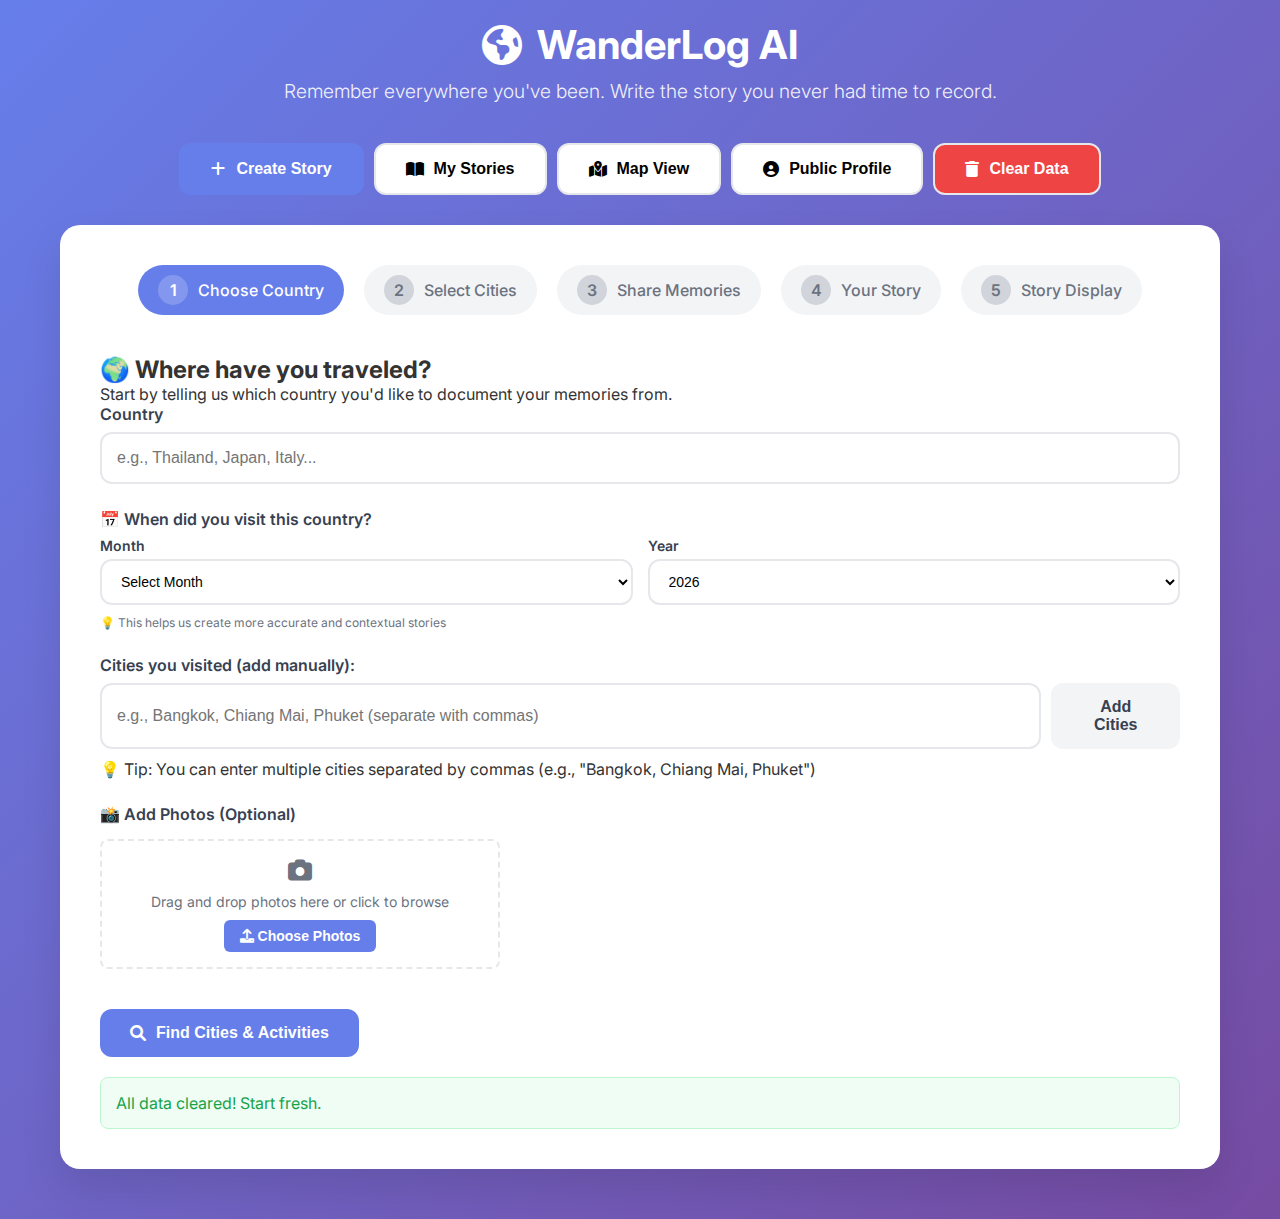
<file: wanderlog_ai_backup.html>
<!DOCTYPE html>
<html lang="en">
<head>
  <meta charset="UTF-8">
  <meta name="viewport" content="width=device-width, initial-scale=1.0">
  <title>WanderLog AI — Your Living Travel Memoir</title>
  <link href="https://fonts.googleapis.com/css2?family=Inter:wght@300;400;500;600;700&display=swap" rel="stylesheet">
  <link rel="stylesheet" href="https://cdnjs.cloudflare.com/ajax/libs/font-awesome/6.0.0/css/all.min.css">
  <style>
    * {
      margin: 0;
      padding: 0;
      box-sizing: border-box;
    }

    body {
      font-family: 'Inter', sans-serif;
      background: linear-gradient(135deg, #667eea 0%, #764ba2 100%);
      min-height: 100vh;
      color: #333;
    }

    .container {
      max-width: 1200px;
      margin: 0 auto;
      padding: 20px;
    }

    .header {
      text-align: center;
      margin-bottom: 40px;
      color: white;
    }

    .logo {
      font-size: 2.5rem;
      font-weight: 700;
      margin-bottom: 10px;
      display: flex;
      align-items: center;
      justify-content: center;
      gap: 15px;
    }

    .tagline {
      font-size: 1.2rem;
      font-weight: 300;
      opacity: 0.9;
    }

    .main-content {
      background: white;
      border-radius: 20px;
      padding: 40px;
      box-shadow: 0 20px 40px rgba(0,0,0,0.1);
      margin-bottom: 30px;
    }

    .step-indicator {
      display: flex;
      justify-content: center;
      margin-bottom: 40px;
      gap: 20px;
    }

    .step {
      display: flex;
      align-items: center;
      gap: 10px;
      padding: 10px 20px;
      border-radius: 25px;
      font-weight: 500;
      transition: all 0.3s ease;
      cursor: pointer;
    }

    .step.active {
      background: #667eea;
      color: white;
    }

    .step.completed {
      background: #10b981;
      color: white;
    }

    .step.pending {
      background: #f3f4f6;
      color: #6b7280;
    }

    .step:hover {
      transform: translateY(-2px);
      box-shadow: 0 5px 15px rgba(0,0,0,0.1);
    }

    .step.completed:hover {
      background: #059669;
    }

    .step.pending:hover {
      background: #e5e7eb;
      color: #374151;
    }

    .step-number {
      width: 30px;
      height: 30px;
      border-radius: 50%;
      display: flex;
      align-items: center;
      justify-content: center;
      font-weight: 600;
    }

    .step.active .step-number {
      background: rgba(255,255,255,0.2);
    }

    .step.completed .step-number {
      background: rgba(255,255,255,0.2);
    }

    .step.pending .step-number {
      background: #d1d5db;
    }

    .step.loading .step-number {
      background: #fbbf24;
      color: white;
    }

    .step.error .step-number {
      background: #ef4444;
      color: white;
    }

    .step-content {
      display: none;
      opacity: 0;
      transform: translateY(20px);
      transition: opacity 0.5s ease, transform 0.5s ease;
    }

    .step-content.active {
      display: block;
      opacity: 1;
      transform: translateY(0);
    }

    .form-group {
      margin-bottom: 25px;
    }

    .form-label {
      display: block;
      margin-bottom: 8px;
      font-weight: 600;
      color: #374151;
    }

    .form-input {
      width: 100%;
      padding: 15px;
      border: 2px solid #e5e7eb;
      border-radius: 12px;
      font-size: 16px;
      transition: border-color 0.3s ease;
    }

    .form-input:focus {
      outline: none;
      border-color: #667eea;
    }

    .btn {
      padding: 15px 30px;
      border: none;
      border-radius: 12px;
      font-size: 16px;
      font-weight: 600;
      cursor: pointer;
      transition: all 0.3s ease;
      text-decoration: none;
      display: inline-flex;
      align-items: center;
      gap: 10px;
    }

    .btn-primary {
      background: #667eea;
      color: white;
    }

    .btn-primary:hover {
      background: #5a67d8;
      transform: translateY(-2px);
    }

    .btn-secondary {
      background: #f3f4f6;
      color: #374151;
    }

    .btn-secondary:hover {
      background: #e5e7eb;
    }

    .btn-success {
      background: #10b981;
      color: white;
    }

    .btn-success:hover {
      background: #059669;
    }

    .cities-grid {
      display: grid;
      grid-template-columns: repeat(auto-fill, minmax(300px, 1fr));
      gap: 20px;
      margin-top: 20px;
    }

    .city-card {
      border: 2px solid #e5e7eb;
      border-radius: 15px;
      padding: 20px;
      transition: all 0.3s ease;
      cursor: pointer;
    }

    .city-card:hover {
      border-color: #667eea;
      transform: translateY(-2px);
      box-shadow: 0 10px 25px rgba(0,0,0,0.1);
    }

    .city-card.selected {
      border-color: #667eea;
      background: #f0f4ff;
    }

    .city-name {
      font-size: 1.2rem;
      font-weight: 600;
      margin-bottom: 10px;
      color: #1f2937;
    }

    .city-activities {
      list-style: none;
      margin-top: 10px;
    }

    .city-activities li {
      padding: 5px 0;
      color: #6b7280;
      font-size: 14px;
    }

    .city-activities li:before {
      content: "📍 ";
      color: #667eea;
    }

    .memory-prompts {
      background: #f9fafb;
      border-radius: 15px;
      padding: 30px;
      margin-top: 20px;
    }

    .prompt-item {
      margin-bottom: 25px;
    }

    .prompt-question {
      font-weight: 600;
      margin-bottom: 10px;
      color: #1f2937;
    }

    .prompt-input {
      width: 100%;
      padding: 12px;
      border: 2px solid #e5e7eb;
      border-radius: 8px;
      font-size: 14px;
      resize: vertical;
      min-height: 60px;
    }

    .prompt-input:focus {
      outline: none;
      border-color: #667eea;
    }

    .city-section {
      background: #f8fafc;
      border-radius: 15px;
      padding: 25px;
      margin-bottom: 25px;
      border-left: 4px solid #667eea;
    }

    .city-section-header {
      display: flex;
      align-items: center;
      gap: 15px;
      margin-bottom: 20px;
    }

    .city-section-title {
      font-size: 1.3rem;
      font-weight: 700;
      color: #1f2937;
    }

    .city-section-subtitle {
      font-size: 0.9rem;
      color: #6b7280;
    }

    .refresh-btn {
      padding: 8px 12px;
      border: 2px solid #e5e7eb;
      background: white;
      border-radius: 8px;
      cursor: pointer;
      transition: all 0.3s ease;
      font-size: 14px;
      color: #6b7280;
    }

    .refresh-btn:hover {
      border-color: #667eea;
      color: #667eea;
      background: #f0f4ff;
    }

    .prompt-header {
      display: flex;
      justify-content: space-between;
      align-items: center;
      margin-bottom: 10px;
    }

    .narrative-preview {
      background: #f0f4ff;
      border-radius: 15px;
      padding: 30px;
      margin-top: 20px;
      border-left: 5px solid #667eea;
    }

    .narrative-header {
      display: flex;
      justify-content: space-between;
      align-items: center;
      margin-bottom: 20px;
    }

    .narrative-header h3 {
      font-size: 1.4rem;
      font-weight: 700;
      color: #1f2937;
    }

    .narrative-text {
      line-height: 1.8;
      color: #1f2937;
      font-size: 16px;
    }

    .narrative-textarea {
      width: 100%;
      padding: 10px;
      border: 2px solid #e5e7eb;
      border-radius: 8px;
      font-size: 14px;
      resize: vertical;
      min-height: 100px;
    }

    .style-buttons {
      display: flex;
      gap: 15px;
      margin-top: 20px;
      flex-wrap: wrap;
    }

    .btn-style {
      padding: 10px 20px;
      border: 2px solid #e5e7eb;
      background: white;
      border-radius: 8px;
      cursor: pointer;
      transition: all 0.3s ease;
      font-size: 14px;
    }

    .btn-style:hover {
      border-color: #667eea;
      background: #f0f4ff;
    }

    .btn-style.active {
      border-color: #667eea;
      background: #667eea;
      color: white;
    }

    .loading {
      display: none;
      text-align: center;
      padding: 40px;
    }

    .loading.show {
      display: block;
    }

    .spinner {
      border: 4px solid #f3f4f6;
      border-top: 4px solid #667eea;
      border-radius: 50%;
      width: 40px;
      height: 40px;
      animation: spin 1s linear infinite;
      margin: 0 auto 20px;
    }

    @keyframes spin {
      0% { transform: rotate(0deg); }
      100% { transform: rotate(360deg); }
    }

    .error {
      background: #fef2f2;
      border: 1px solid #fecaca;
      color: #dc2626;
      padding: 15px;
      border-radius: 8px;
      margin-top: 20px;
    }

    .success {
      background: #f0fdf4;
      border: 1px solid #bbf7d0;
      color: #16a34a;
      padding: 15px;
      border-radius: 8px;
      margin-top: 20px;
    }

    .navigation {
      display: flex;
      justify-content: space-between;
      margin-top: 40px;
    }

    .hidden {
      display: none;
    }

    /* Navigation Tabs */
    .nav-tabs {
      display: flex;
      justify-content: center;
      margin-bottom: 30px;
      gap: 10px;
    }

    .nav-tab {
      padding: 15px 30px;
      border: 2px solid #e5e7eb;
      background: white;
      border-radius: 12px;
      cursor: pointer;
      transition: all 0.3s ease;
      font-size: 16px;
      font-weight: 600;
      display: flex;
      align-items: center;
      gap: 10px;
    }

    .nav-tab:hover {
      border-color: #667eea;
      background: #f0f4ff;
    }

    .nav-tab.active {
      border-color: #667eea;
      background: #667eea;
      color: white;
    }

    /* Page Content */
    .page-content {
      display: none;
    }

    .page-content.active {
      display: block;
    }

    /* My Stories Page */
    .stories-header {
      text-align: center;
      margin-bottom: 40px;
      color: white;
    }

    .stories-header h1 {
      font-size: 2.5rem;
      margin-bottom: 10px;
    }

    .stories-header p {
      color: #fff;
      font-size: 1.18rem;
      font-weight: 500;
      margin-bottom: 30px;
      letter-spacing: 0.01em;
      text-shadow: 0 2px 8px rgba(60,60,100,0.10);
    }

    .stories-grid {
      display: grid;
      grid-template-columns: repeat(auto-fill, minmax(350px, 1fr));
      gap: 25px;
      margin-top: 30px;
    }

    .country-card {
      background: white;
      border-radius: 20px;
      padding: 25px;
      box-shadow: 0 10px 30px rgba(0,0,0,0.1);
      transition: all 0.3s ease;
      cursor: pointer;
      border: 2px solid transparent;
      min-width: 320px;
      max-width: 100%;
      display: flex;
      flex-direction: column;
      justify-content: space-between;
    }

    .country-card:hover {
      transform: translateY(-5px);
      box-shadow: 0 20px 40px rgba(0,0,0,0.15);
      border-color: #667eea;
    }

    .country-card-header {
      display: flex;
      align-items: center;
      gap: 15px;
      margin-bottom: 20px;
    }

    .country-flag {
      width: 50px;
      height: 50px;
      border-radius: 50%;
      background: linear-gradient(135deg, #667eea 0%, #764ba2 100%);
      display: flex;
      align-items: center;
      justify-content: center;
      font-size: 24px;
      color: white;
    }

    .country-info h3 {
      font-size: 1.4rem;
      font-weight: 700;
      color: #1f2937;
      margin-bottom: 5px;
    }

    .country-info p {
      color: #6b7280;
      font-size: 14px;
    }

    .country-stats {
      display: flex;
      gap: 20px;
      margin-bottom: 20px;
    }

    .stat {
      text-align: center;
    }

    .stat-number {
      font-size: 1.5rem;
      font-weight: 700;
      color: #667eea;
    }

    .stat-label {
      font-size: 12px;
      color: #6b7280;
      text-transform: uppercase;
      letter-spacing: 0.5px;
    }

    .country-actions {
      display: flex;
      flex-wrap: wrap;
      gap: 10px;
      margin-top: 12px;
      width: 100%;
      box-sizing: border-box;
    }

    .btn-small {
      padding: 8px 16px;
      font-size: 14px;
      border-radius: 8px;
    }

    .btn-share {
      background: #8b5cf6;
      color: white;
    }

    .btn-share:hover {
      background: #7c3aed;
    }

    .share-modal {
      display: none;
      position: fixed;
      top: 0;
      left: 0;
      width: 100%;
      height: 100%;
      background: rgba(0,0,0,0.5);
      z-index: 1000;
      align-items: center;
      justify-content: center;
    }

    .share-modal.show {
      display: flex;
    }

    .share-modal-content {
      background: white;
      border-radius: 20px;
      padding: 30px;
      max-width: 500px;
      width: 90%;
      max-height: 80vh;
      overflow-y: auto;
      box-shadow: 0 20px 40px rgba(0,0,0,0.2);
    }

    .share-modal-header {
      display: flex;
      justify-content: space-between;
      align-items: center;
      margin-bottom: 20px;
    }

    .share-modal-header h3 {
      margin: 0;
      color: #1f2937;
    }

    .share-modal-close {
      background: none;
      border: none;
      font-size: 24px;
      cursor: pointer;
      color: #6b7280;
      padding: 5px;
    }

    .share-modal-close:hover {
      color: #374151;
    }

    .share-options {
      display: flex;
      flex-direction: column;
      gap: 15px;
      margin-bottom: 20px;
    }

    .share-option {
      display: flex;
      align-items: center;
      gap: 15px;
      padding: 15px;
      border: 2px solid #e5e7eb;
      border-radius: 12px;
      cursor: pointer;
      transition: all 0.3s ease;
    }

    .share-option:hover {
      border-color: #667eea;
      background: #f8fafc;
    }

    .share-option-icon {
      width: 40px;
      height: 40px;
      border-radius: 50%;
      display: flex;
      align-items: center;
      justify-content: center;
      font-size: 18px;
      color: white;
    }

    .share-option-text {
      flex: 1;
    }

    .share-option-text h4 {
      margin: 0 0 5px 0;
      color: #1f2937;
    }

    .share-option-text p {
      margin: 0;
      color: #6b7280;
      font-size: 14px;
    }

    .share-link {
      display: flex;
      gap: 10px;
      margin-top: 20px;
    }

    .share-link input {
      flex: 1;
      padding: 12px;
      border: 2px solid #e5e7eb;
      border-radius: 8px;
      font-size: 14px;
    }

    .share-link input:focus {
      outline: none;
      border-color: #667eea;
    }

    .copy-btn {
      padding: 12px 20px;
      background: #667eea;
      color: white;
      border: none;
      border-radius: 8px;
      cursor: pointer;
      font-weight: 600;
      transition: background 0.3s ease;
    }

    .copy-btn:hover {
      background: #5a67d8;
    }

    .copy-btn.copied {
      background: #10b981;
    }

    .empty-state {
      text-align: center;
      padding: 60px 20px;
      color: white;
    }

    .empty-state i {
      font-size: 4rem;
      margin-bottom: 20px;
      opacity: 0.7;
    }

    .empty-state h2 {
      font-size: 2rem;
      margin-bottom: 10px;
    }

    .empty-state p {
      font-size: 1.1rem;
      opacity: 0.9;
      margin-bottom: 30px;
    }

    /* Photo Upload Styles */
    .photo-upload-section {
      margin-top: 15px;
      padding: 15px;
      border: 2px dashed #e5e7eb;
      border-radius: 8px;
      text-align: center;
      transition: all 0.3s ease;
      max-width: 400px;
    }

    .photo-upload-section:hover {
      border-color: #667eea;
      background: #f8fafc;
    }

    .photo-upload-section.dragover {
      border-color: #667eea;
      background: #eff6ff;
    }

    .photo-upload-icon {
      font-size: 1.5rem;
      color: #6b7280;
      margin-bottom: 8px;
    }

    .photo-upload-text {
      color: #6b7280;
      margin-bottom: 10px;
      font-size: 14px;
    }

    .photo-upload-btn {
      background: #667eea;
      color: white;
      border: none;
      padding: 8px 16px;
      border-radius: 6px;
      cursor: pointer;
      font-weight: 600;
      font-size: 14px;
      transition: background 0.3s ease;
    }

    .photo-upload-btn:hover {
      background: #5a67d8;
    }

    .photo-preview {
      display: grid;
      grid-template-columns: repeat(auto-fill, minmax(100px, 1fr));
      gap: 10px;
      margin-top: 15px;
    }

    .photo-item {
      position: relative;
      border-radius: 6px;
      overflow: hidden;
      box-shadow: 0 2px 8px rgba(0,0,0,0.1);
    }

    .photo-item img {
      width: 100%;
      height: 80px;
      object-fit: cover;
    }

    .photo-remove {
      position: absolute;
      top: 3px;
      right: 3px;
      background: rgba(220, 38, 38, 0.9);
      color: white;
      border: none;
      border-radius: 50%;
      width: 20px;
      height: 20px;
      cursor: pointer;
      font-size: 10px;
      display: flex;
      align-items: center;
      justify-content: center;
      transition: all 0.2s ease;
      z-index: 10;
    }

    .photo-remove:hover {
      background: rgba(220, 38, 38, 1);
      transform: scale(1.1);
    }

    /* Layout Options Styles */
    .layout-options {
      margin: 20px 0;
      padding: 20px;
      display: flex;
      gap: 15px;
    }

    .layout-option {
      cursor: pointer;
      padding: 10px 20px;
      border: 2px solid #e5e7eb;
      border-radius: 8px;
      transition: all 0.3s ease;
      display: flex;
      align-items: center;
      gap: 10px;
    }

    .layout-option:hover {
      border-color: #667eea;
      background: #f0f4ff;
    }

    .layout-option.selected {
      border-color: #667eea;
      background: #667eea;
      color: white;
    }

    .layout-preview {
      width: 100px;
      height: 100px;
      border-radius: 8px;
      overflow: hidden;
      flex-shrink: 0;
    }

    .preview-line {
      height: 20px;
      background: #e5e7eb;
      margin-bottom: 5px;
    }

    .preview-line.short {
      width: 50px;
    }

    .preview-line.long {
      width: 100px;
    }

    .preview-line.classic-preview {
      background: #667eea;
    }

    .preview-line.journal-preview {
      background: #764ba2;
    }

    .preview-line.poetic-preview {
      background: #8b5cf6;
    }

    .preview-line.adventure-preview {
      background: #10b981;
    }

    .preview-line.elegant-preview {
      background: #f3f4f6;
    }

    /* Generate Story Section Styles */
    .generate-story-section {
      text-align: center;
      margin: 30px 0;
      padding: 30px;
      background: linear-gradient(135deg, #667eea 0%, #764ba2 100%);
      border-radius: 16px;
      color: white;
    }

    .generate-story-section .btn-large {
      padding: 16px 32px;
      font-size: 18px;
      font-weight: 600;
      margin-bottom: 15px;
      background: rgba(255, 255, 255, 0.2);
      border: 2px solid rgba(255, 255, 255, 0.3);
      backdrop-filter: blur(10px);
      transition: all 0.3s ease;
    }

    .generate-story-section .btn-large:hover {
      background: rgba(255, 255, 255, 0.3);
      border-color: rgba(255, 255, 255, 0.5);
      transform: translateY(-2px);
    }

    .generate-note {
      font-size: 14px;
      opacity: 0.9;
      margin: 0;
    }

    /* Profile Styles */
    .profile-header {
      text-align: center;
      margin-bottom: 40px;
      color: white;
    }

    .profile-settings {
      display: flex;
      justify-content: space-between;
      gap: 20px;
    }

    .profile-card {
      background: white;
      border-radius: 15px;
      padding: 20px;
      box-shadow: 0 10px 20px rgba(0,0,0,0.1);
      flex: 1;
    }

    .profile-avatar {
      display: flex;
      justify-content: center;
      margin-bottom: 20px;
    }

    .avatar-placeholder {
      width: 100px;
      height: 100px;
      border-radius: 50%;
      background: #f3f4f6;
      display: flex;
      align-items: center;
      justify-content: center;
      font-size: 2rem;
      color: #6b7280;
    }

    .avatar-upload-btn {
      background: #667eea;
      color: white;
      border: none;
      border-radius: 50%;
      width: 30px;
      height: 30px;
      cursor: pointer;
      transition: background 0.3s ease;
    }

    .avatar-upload-btn:hover {
      background: #5a67d8;
    }

    .profile-info {
      text-align: center;
    }

    .profile-name-section {
      display: flex;
      justify-content: center;
      align-items: center;
      gap: 10px;
      margin-bottom: 10px;
    }

    .profile-name-input {
      width: 200px;
      padding: 10px;
      border: 2px solid #e5e7eb;
      border-radius: 8px;
      font-size: 16px;
    }

    .profile-status {
      display: flex;
      justify-content: center;
      align-items: center;
      gap: 10px;
    }

    .switch {
      position: relative;
      display: inline-block;
      width: 60px;
      height: 34px;
    }

    .switch input {
      opacity: 0;
      width: 0;
      height: 0;
    }

    .slider {
      position: absolute;
      cursor: pointer;
      top: 0;
      left: 0;
      right: 0;
      bottom: 0;
      background-color: #ccc;
      -webkit-transition: .4s;
      transition: .4s;
    }

    .slider:before {
      position: absolute;
      content: "";
      height: 26px;
      width: 26px;
      left: 4px;
      bottom: 4px;
      background-color: white;
      -webkit-transition: .4s;
      transition: .4s;
    }

    input:checked + .slider {
      background-color: #2196F3;
    }

    input:focus + .slider {
      box-shadow: 0 0 1px #2196F3;
    }

    input:checked + .slider:before {
      -webkit-transform: translateX(26px);
      -ms-transform: translateX(26px);
      transform: translateX(26px);
    }

    .slider.round {
      border-radius: 34px;
    }

    .slider.round:before {
      border-radius: 50%;
    }

    .status-text {
      font-size: 14px;
      color: #6b7280;
    }

    .profile-bio {
      margin-bottom: 20px;
      padding: 10px;
      border: 2px solid #e5e7eb;
      border-radius: 8px;
      font-size: 16px;
      text-align: left;
    }

    .profile-stats {
      display: flex;
      justify-content: space-between;
      margin-bottom: 20px;
    }

    .stat-item {
      text-align: center;
    }

    .public-stories-section {
      margin-top: 40px;
    }

    .section-header {
      text-align: center;
      margin-bottom: 20px;
      color: #1f2937;
    }

    .public-stories-grid {
      display: grid;
      grid-template-columns: repeat(auto-fill, minmax(300px, 1fr));
      gap: 20px;
    }

    .public-story-card {
      background: white;
      border-radius: 15px;
      padding: 20px;
      box-shadow: 0 10px 20px rgba(0,0,0,0.1);
      transition: all 0.3s ease;
      cursor: pointer;
    }

    .public-story-card:hover {
      transform: translateY(-5px);
      box-shadow: 0 15px 30px rgba(0,0,0,0.2);
    }

    .public-story-header {
      display: flex;
      align-items: center;
      gap: 15px;
      margin-bottom: 15px;
    }

    .public-story-flag {
      width: 50px;
      height: 50px;
      border-radius: 50%;
      background: linear-gradient(135deg, #667eea 0%, #764ba2 100%);
      display: flex;
      align-items: center;
      justify-content: center;
      font-size: 24px;
      color: white;
    }

    .public-story-info {
      flex: 1;
    }

    .public-story-title {
      font-size: 1.2rem;
      font-weight: 600;
      color: #1f2937;
      margin-bottom: 5px;
    }

    .public-story-summary {
      font-size: 14px;
      color: #6b7280;
    }

    .profile-link-section {
      text-align: center;
      margin-top: 40px;
    }

    .profile-link-card {
      background: white;
      border-radius: 15px;
      padding: 20px;
      box-shadow: 0 10px 20px rgba(0,0,0,0.1);
    }

    .profile-link-container {
      display: flex;
      justify-content: center;
      align-items: center;
      gap: 10px;
    }

    .profile-link-input {
      width: 200px;
      padding: 10px;
      border: 2px solid #e5e7eb;
      border-radius: 8px;
      font-size: 16px;
    }

    .copy-profile-link-btn {
      background: #667eea;
      color: white;
      border: none;
      border-radius: 8px;
      padding: 10px 20px;
      cursor: pointer;
      transition: background 0.3s ease;
    }

    .copy-profile-link-btn:hover {
      background: #5a67d8;
    }

    .profile-link-note {
      font-size: 14px;
      color: #6b7280;
      margin-top: 10px;
    }

    /* Public Button Styles */
    .btn-public {
      background: #10b981;
      color: white;
      border: none;
      border-radius: 8px;
      padding: 8px 16px;
      font-size: 12px;
      cursor: pointer;
      transition: all 0.3s ease;
    }

    .btn-public:hover {
      background: #059669;
      transform: translateY(-2px);
    }

    .btn-public.private {
      background: #6b7280;
    }

    .btn-public.private:hover {
      background: #4b5563;
    }

    /* No Public Stories State */
    .no-public-stories {
      text-align: center;
      padding: 60px 20px;
      color: #6b7280;
      grid-column: 1 / -1;
    }

    .no-public-stories i {
      font-size: 48px;
      margin-bottom: 20px;
      opacity: 0.5;
    }

    .no-public-stories h3 {
      margin-bottom: 10px;
      color: #374151;
    }

    /* Public Story Card Styles */
    .public-story-excerpt {
      margin: 15px 0;
      font-size: 14px;
      color: #6b7280;
      line-height: 1.5;
    }

    .public-story-actions {
      display: flex;
      justify-content: flex-end;
      margin-top: 15px;
    }

    .world-map svg {
      width: 100%;
      height: 400px;
      display: block;
    }
    .country-shape {
      fill: #e5e7eb;
      stroke: #cbd5e1;
      stroke-width: 2;
      cursor: pointer;
      transition: fill 0.2s, stroke 0.2s;
    }
    .country-shape.visited {
      fill: #667eea;
      stroke: #4338ca;
    }
    .country-shape:hover {
      fill: #a5b4fc;
      stroke: #6366f1;
    }

    /* Date Input Styles */
    .date-input-container {
      position: relative;
    }

    .date-input-row {
      display: flex;
      gap: 15px;
      margin-bottom: 10px;
    }

    .date-input-group {
      flex: 1;
    }

    .date-label {
      display: block;
      font-size: 14px;
      font-weight: 600;
      color: #374151;
      margin-bottom: 5px;
    }

    .date-select {
      width: 100%;
      padding: 12px 15px;
      border: 2px solid #e5e7eb;
      border-radius: 12px;
      font-size: 14px;
      background: white;
      transition: all 0.3s ease;
    }

    .date-select:focus {
      outline: none;
      border-color: #667eea;
      box-shadow: 0 0 0 3px rgba(102, 126, 234, 0.1);
    }

    .date-input-hint {
      font-size: 12px;
      color: #6b7280;
      margin-top: 5px;
    }

    @media (max-width: 768px) {
      .date-input-row {
        flex-direction: column;
        gap: 10px;
      }
    }

    /* Export Button Styles */
    .btn-export {
      background: #059669;
      color: white;
      border: none;
      padding: 12px 24px;
      border-radius: 8px;
      cursor: pointer;
      font-size: 14px;
      font-weight: 600;
      transition: all 0.3s ease;
      display: flex;
      align-items: center;
      gap: 8px;
    }

    .btn-export:hover {
      background: #047857;
      transform: translateY(-2px);
    }

    /* Export Modal Styles */
    .export-modal {
      display: none;
      position: fixed;
      top: 0;
      left: 0;
      width: 100%;
      height: 100%;
      background: rgba(0,0,0,0.5);
      z-index: 1000;
      align-items: center;
      justify-content: center;
      padding: 20px;
    }

    .export-modal.show {
      display: flex;
    }

    .export-modal-content {
      background: white;
      border-radius: 20px;
      max-width: 600px;
      width: 100%;
      max-height: 90vh;
      overflow-y: auto;
      box-shadow: 0 20px 40px rgba(0,0,0,0.2);
    }

    .export-modal-header {
      display: flex;
      justify-content: space-between;
      align-items: center;
      padding: 25px 30px;
      border-bottom: 1px solid #e5e7eb;
    }

    .export-modal-header h3 {
      font-size: 1.5rem;
      font-weight: 700;
      color: #1f2937;
      margin: 0;
    }

    .export-modal-close {
      background: none;
      border: none;
      font-size: 24px;
      color: #6b7280;
      cursor: pointer;
      padding: 5px;
      border-radius: 50%;
      width: 40px;
      height: 40px;
      display: flex;
      align-items: center;
      justify-content: center;
      transition: all 0.3s ease;
    }

    .export-modal-close:hover {
      background: #f3f4f6;
      color: #374151;
    }

    .export-options {
      padding: 30px;
    }

    .export-option {
      display: flex;
      align-items: center;
      gap: 20px;
      padding: 20px;
      border: 2px solid #e5e7eb;
      border-radius: 12px;
      margin-bottom: 15px;
      cursor: pointer;
      transition: all 0.3s ease;
    }

    .export-option:hover {
      border-color: #667eea;
      background: #f8fafc;
      transform: translateY(-2px);
    }

    .export-icon {
      font-size: 2rem;
      width: 60px;
      height: 60px;
      display: flex;
      align-items: center;
      justify-content: center;
      background: #f3f4f6;
      border-radius: 12px;
      flex-shrink: 0;
    }

    .export-info h4 {
      font-size: 1.1rem;
      font-weight: 600;
      color: #1f2937;
      margin: 0 0 5px 0;
    }

    .export-info p {
      color: #6b7280;
      margin: 0;
      font-size: 14px;
      line-height: 1.4;
    }

    .export-footer {
      padding: 20px 30px;
      border-top: 1px solid #e5e7eb;
      text-align: right;
    }

    @media (max-width: 768px) {
      .export-option {
        flex-direction: column;
        text-align: center;
        gap: 15px;
      }
      
      .export-icon {
        width: 50px;
        height: 50px;
        font-size: 1.5rem;
      }
    }

    @keyframes pulse {
      0% { transform: scale(1); }
      50% { transform: scale(1.05); }
      100% { transform: scale(1); }
    }
    
    .step.loading {
      box-shadow: 0 0 20px rgba(251, 191, 36, 0.5);
    }
    
    .step.completed {
      box-shadow: 0 0 20px rgba(16, 185, 129, 0.5);
    }
    
    .step.error {
      box-shadow: 0 0 20px rgba(239, 68, 68, 0.5);
    }

    .length-option {
      background: white;
      border: 2px solid #e5e7eb;
      border-radius: 12px;
      padding: 20px;
      cursor: pointer;
      transition: all 0.3s ease;
      display: flex;
      align-items: center;
      gap: 15px;
    }

    .length-option:hover {
      border-color: #667eea;
      transform: translateY(-2px);
      box-shadow: 0 5px 15px rgba(0,0,0,0.1);
    }

    .length-option.active {
      border-color: #667eea;
      background: #f0f4ff;
      box-shadow: 0 0 0 3px rgba(102, 126, 234, 0.1);
    }

    .layout-option {
      background: white;
      border: 2px solid #e5e7eb;
      border-radius: 12px;
      padding: 20px;
      cursor: pointer;
      transition: all 0.3s ease;
      display: flex;
      align-items: flex-start;
      gap: 15px;
      min-width: 200px;
      flex: 1;
    }

    .layout-option:hover {
      border-color: #667eea;
      transform: translateY(-2px);
      box-shadow: 0 5px 15px rgba(0,0,0,0.1);
    }

    .layout-option.active {
      border-color: #667eea;
      background: #f0f4ff;
      box-shadow: 0 0 0 3px rgba(102, 126, 234, 0.1);
    }

    .layout-icon {
      font-size: 24px;
      flex-shrink: 0;
      margin-top: 2px;
    }

    .layout-content {
      flex: 1;
    }

    .layout-title {
      font-weight: 600;
      font-size: 16px;
      color: #1f2937;
      margin-bottom: 4px;
    }

    .layout-description {
      font-size: 14px;
      color: #6b7280;
      line-height: 1.4;
    }

    .layout-options {
      display: grid;
      grid-template-columns: repeat(auto-fit, minmax(250px, 1fr));
      gap: 15px;
      margin-top: 15px;
    }

    /* --- Modern Search Bar & Filter for My Stories --- */
    .search-container {
      display: flex;
      justify-content: center;
      align-items: center;
      gap: 16px;
      margin-bottom: 28px;
      flex-wrap: wrap;
    }
    .search-input-wrapper {
      position: relative;
      display: flex;
      align-items: center;
    }
    .search-input-wrapper input[type="text"] {
      padding: 10px 14px 10px 38px;
      border-radius: 24px;
      border: none;
      background: #f4f6fa;
      font-size: 1.08rem;
      box-shadow: 0 2px 8px 0 rgba(60,60,100,0.07);
      outline: none;
      transition: box-shadow 0.2s;
      min-width: 260px;
      color: #3b3663;
    }
    .search-input-wrapper input[type="text"]:focus {
      box-shadow: 0 4px 16px 0 rgba(60,60,100,0.13);
      background: #fff;
    }
    .search-input-wrapper .search-icon {
      position: absolute;
      left: 12px;
      top: 50%;
      transform: translateY(-50%);
      color: #667eea;
      font-size: 1.3em;
      pointer-events: none;
    }
    .stories-filter {
      border-radius: 24px;
      border: none;
      background: #f4f6fa;
      font-size: 1.08rem;
      padding: 10px 36px 10px 16px;
      color: #3b3663;
      box-shadow: 0 2px 8px 0 rgba(60,60,100,0.07);
      outline: none;
      appearance: none;
      background-image: url('data:image/svg+xml;utf8,<svg fill="%23667eea" height="20" viewBox="0 0 24 24" width="20" xmlns="http://www.w3.org/2000/svg"><path d="M7 10l5 5 5-5z"/></svg>');
      background-repeat: no-repeat;
      background-position: right 12px center;
      background-size: 20px 20px;
      min-width: 100px;
      margin-left: 0;
    }
    .stories-filter:focus {
      box-shadow: 0 4px 16px 0 rgba(60,60,100,0.13);
      background: #fff;
    }
    @media (max-width: 600px) {
      .search-container {
        flex-direction: column;
        gap: 10px;
        align-items: stretch;
      }
      .search-input-wrapper input[type="text"], .stories-filter {
        min-width: 0;
        width: 100%;
      }
    }

    /* --- Modal Fixes for Story Detail Modal --- */
    .story-detail-modal {
      display: flex !important;
      opacity: 1 !important;
      z-index: 99999 !important;
      background: rgba(0,0,0,0.7) !important;
      border: 5px solid red !important;
      align-items: center;
      justify-content: center;
      transition: opacity 0.2s;
      opacity: 0;
    }
    .story-detail-modal.show {
      display: flex !important;
      opacity: 1;
      z-index: 99999;
    }
    @keyframes fadeInModal {
      from { opacity: 0; }
      to { opacity: 1; }
    }
    .story-detail-modal-content {
      background: #fff;
      border-radius: 18px;
      box-shadow: 0 8px 40px rgba(60,60,100,0.18);
      max-width: 600px;
      width: 95vw;
      padding: 32px 28px 24px 28px;
      position: relative;
      animation: modalPopIn 0.25s;
    }
    @keyframes modalPopIn {
      from { transform: scale(0.97) translateY(30px); }
      to { transform: scale(1) translateY(0); }
    }

    /* --- Guaranteed Modal Visibility --- */
    .story-detail-modal {
      display: none;
      position: fixed;
      top: 0;
      left: 0;
      right: 0;
      bottom: 0;
      z-index: 999999;
      background: rgba(0, 0, 0, 0.8);
      align-items: center;
      justify-content: center;
      padding: 20px;
      box-sizing: border-box;
    }

    .story-detail-modal.show {
      display: flex !important;
      opacity: 1 !important;
      visibility: visible !important;
      background: rgba(0,0,0,0.95) !important;
      z-index: 9999999 !important;
    }

    .story-detail-modal-content {
      background: #fff !important;
      border: 6px solid #ff00cc !important;
      max-width: 800px;
      width: 100%;
      max-height: 90vh;
      overflow-y: auto;
      box-shadow: 0 20px 60px rgba(0, 0, 0, 0.3);
      animation: modalSlideIn 0.3s ease-out;
      position: relative;
    }

    .story-detail-modal-content::before {
      content: 'MODAL IS VISIBLE';
      display: block;
      background: #fff0f3;
      color: #ff0033;
      font-size: 2rem;
      font-weight: bold;
      text-align: center;
      padding: 24px 0 10px 0;
      border-bottom: 2px solid #ff00cc;
      margin-bottom: 18px;
    }

    @keyframes modalSlideIn {
      from {
        opacity: 0;
        transform: translateY(-20px) scale(0.95);
      }
      to {
        opacity: 1;
        transform: translateY(0) scale(1);
      }
    }

    .story-detail-modal-header {
      display: flex;
      justify-content: space-between;
      align-items: flex-start;
      padding: 25px 30px 20px;
      border-bottom: 1px solid #e8e8e8;
    }

    .story-detail-header-info {
      display: flex;
      align-items: center;
      gap: 15px;
    }

    .story-country-flag {
      font-size: 2.5rem;
      width: 60px;
      height: 60px;
      display: flex;
      align-items: center;
      justify-content: center;
      background: #f8f9fa;
      border-radius: 12px;
    }

    .story-detail-header-info h3 {
      margin: 0 0 5px 0;
      font-size: 1.5rem;
      font-weight: 700;
      color: #3b3663;
    }

    .story-detail-header-info p {
      margin: 0;
      color: #7b7b93;
      font-size: 1rem;
    }

    .story-detail-modal-close {
      background: none;
      border: none;
      font-size: 2rem;
      color: #7b7b93;
      cursor: pointer;
      padding: 5px;
      border-radius: 50%;
      width: 40px;
      height: 40px;
      display: flex;
      align-items: center;
      justify-content: center;
      transition: all 0.2s;
    }

    .story-detail-modal-close:hover {
      background: #f8f9fa;
      color: #3b3663;
    }

    .story-detail-content {
      padding: 25px 30px;
    }

    .story-detail-photos {
      margin-bottom: 25px;
    }

    .story-detail-narrative {
      margin-bottom: 25px;
    }

    .story-detail-narrative h4 {
      margin: 0 0 15px 0;
      font-size: 1.2rem;
      font-weight: 600;
      color: #3b3663;
    }

    .story-narrative-text {
      line-height: 1.6;
      color: #4a4a4a;
      font-size: 1rem;
    }

    .story-detail-cities h4 {
      margin: 0 0 15px 0;
      font-size: 1.2rem;
      font-weight: 600;
      color: #3b3663;
    }

    .story-cities-list {
      display: flex;
      flex-wrap: wrap;
      gap: 10px;
    }

    .story-cities-list span {
      background: #f0f2f5;
      color: #3b3663;
      padding: 8px 16px;
      border-radius: 20px;
      font-size: 0.9rem;
      font-weight: 500;
    }

    .story-detail-actions {
      display: flex;
      gap: 12px;
      padding: 20px 30px 25px;
      border-top: 1px solid #e8e8e8;
      flex-wrap: wrap;
    }

    .story-detail-actions .btn {
      flex: 1;
      min-width: 120px;
      padding: 12px 20px;
      border: none;
      border-radius: 12px;
      font-size: 0.95rem;
      font-weight: 500;
      cursor: pointer;
      transition: all 0.2s;
      display: flex;
      align-items: center;
      justify-content: center;
      gap: 8px;
    }

    .story-detail-actions .btn-primary {
      background: #6366f1;
      color: white;
    }

    .story-detail-actions .btn-primary:hover {
      background: #5855eb;
    }

    .story-detail-actions .btn-secondary {
      background: #f8f9fa;
      color: #3b3663;
      border: 1px solid #e8e8e8;
    }

    .story-detail-actions .btn-secondary:hover {
      background: #e9ecef;
    }

    .story-detail-actions .btn-export {
      background: #10b981;
      color: white;
    }

    .story-detail-actions .btn-export:hover {
      background: #059669;
    }

    .story-detail-actions .btn-danger {
      background: #ef4444;
      color: white;
    }

    .story-detail-actions .btn-danger:hover {
      background: #dc2626;
    }

    @media (max-width: 768px) {
      .story-detail-modal {
        padding: 10px;
      }
      
      .story-detail-modal-content {
        max-height: 95vh;
      }
      
      .story-detail-modal-header {
        padding: 20px 20px 15px;
      }
      
      .story-detail-content {
        padding: 20px;
      }
      
      .story-detail-actions {
        padding: 15px 20px 20px;
        flex-direction: column;
      }
      
      .story-detail-actions .btn {
        width: 100%;
      }
    }

    /* Story Detail Page Styles */
    .story-detail-container {
      max-width: 800px;
      margin: 0 auto;
      padding: 20px;
    }

    .story-detail-header {
      display: flex;
      align-items: center;
      gap: 20px;
      margin-bottom: 30px;
      padding-bottom: 20px;
      border-bottom: 2px solid #e5e7eb;
    }

    .back-button {
      background: #f3f4f6;
      border: none;
      padding: 12px 20px;
      border-radius: 8px;
      cursor: pointer;
      font-size: 14px;
      color: #374151;
      transition: all 0.3s ease;
      display: flex;
      align-items: center;
      gap: 8px;
    }

    .back-button:hover {
      background: #e5e7eb;
      transform: translateX(-2px);
    }

    .story-title h1 {
      margin: 0;
      font-size: 2.5rem;
      color: #1f2937;
    }

    .story-meta {
      display: flex;
      align-items: center;
      gap: 15px;
      margin-top: 8px;
    }

    .story-meta .flag {
      font-size: 2rem;
    }

    .story-meta .date {
      color: #6b7280;
      font-size: 1.1rem;
    }

    .story-detail-body {
      display: flex;
      flex-direction: column;
      gap: 30px;
    }

    .story-narrative h2,
    .story-cities h3,
    .story-photos h3 {
      color: #1f2937;
      margin-bottom: 15px;
      font-size: 1.5rem;
    }

    .story-narrative p {
      line-height: 1.8;
      color: #374151;
      font-size: 1.1rem;
      background: #f9fafb;
      padding: 20px;
      border-radius: 12px;
      border-left: 4px solid #667eea;
    }

    .cities-list {
      display: flex;
      flex-wrap: wrap;
      gap: 10px;
    }

    .cities-list .city-tag {
      background: #667eea;
      color: white;
      padding: 8px 16px;
      border-radius: 20px;
      font-size: 14px;
      font-weight: 500;
    }

    .photos-grid {
      display: grid;
      grid-template-columns: repeat(auto-fill, minmax(200px, 1fr));
      gap: 15px;
    }

    .photo-item img {
      width: 100%;
      height: 200px;
      object-fit: cover;
      border-radius: 12px;
      box-shadow: 0 4px 12px rgba(0,0,0,0.1);
      transition: transform 0.3s ease;
    }

    .photo-item img:hover {
      transform: scale(1.05);
    }

    .story-actions {
      display: flex;
      gap: 15px;
      flex-wrap: wrap;
      padding-top: 20px;
      border-top: 2px solid #e5e7eb;
    }

    .story-actions .btn {
      padding: 12px 24px;
      font-size: 14px;
    }

    .btn-danger {
      background: #ef4444;
      color: white;
    }

    .btn-danger:hover {
      background: #dc2626;
    }
  </style>
</head>
<body>
  <div class="container">
    <div class="header">
      <div class="logo">
        <i class="fas fa-globe-americas"></i>
        WanderLog AI
      </div>
      <div class="tagline">
        Remember everywhere you've been. Write the story you never had time to record.
      </div>
    </div>

    <!-- Navigation Tabs -->
    <div class="nav-tabs">
      <button class="nav-tab active" onclick="showPage('create', event)">
        <i class="fas fa-plus"></i>
        Create Story
      </button>
      <button class="nav-tab" onclick="showPage('stories', event)">
        <i class="fas fa-book-open"></i>
        My Stories
      </button>
      <button class="nav-tab" onclick="showPage('map', event)">
        <i class="fas fa-map-marked-alt"></i>
        Map View
      </button>
      <button class="nav-tab" onclick="showPage('profile', event)">
        <i class="fas fa-user-circle"></i>
        Public Profile
      </button>
      <button class="nav-tab" onclick="clearStoryData()" style="background: #ef4444; color: white;">
        <i class="fas fa-trash"></i>
        Clear Data
      </button>
    </div>

    <!-- Create Story Page -->
    <div class="page-content active" id="create-page">
      <div class="main-content">
        <!-- Step Indicator -->
        <div class="step-indicator">
          <div class="step active" id="step1" data-step="1" onclick="goToStep(1)">
            <div class="step-number">1</div>
            <span>Choose Country</span>
          </div>
          <div class="step pending" id="step2" data-step="2" onclick="goToStep(2)">
            <div class="step-number">2</div>
            <span>Select Cities</span>
          </div>
          <div class="step pending" id="step3" data-step="3" onclick="goToStep(3)">
            <div class="step-number">3</div>
            <span>Share Memories</span>
          </div>
          <div class="step pending" id="step4" data-step="4" onclick="goToStep(4)">
            <div class="step-number">4</div>
            <span>Your Story</span>
          </div>
          <div class="step pending" id="step5" data-step="5" onclick="goToStep(5)">
            <div class="step-number">5</div>
            <span>Story Display</span>
          </div>
        </div>

        <!-- Step 1: Choose Country -->
        <div class="step-content active" id="step1-content">
          <h2>🌍 Where have you traveled?</h2>
          <p>Start by telling us which country you'd like to document your memories from.</p>
          <div class="form-group">
            <label class="form-label">Country</label>
            <div class="autocomplete-container">
              <input type="text" class="form-input" id="countryInput" placeholder="e.g., Thailand, Japan, Italy..." autocomplete="off">
              <div class="autocomplete-dropdown" id="countryDropdown"></div>
            </div>
          </div>
          
          <!-- Date Input Section -->
          <div class="form-group">
            <label class="form-label">📅 When did you visit this country?</label>
            <div class="date-input-container">
              <div class="date-input-row">
                <div class="date-input-group">
                  <label class="date-label">Month</label>
                  <select class="form-input date-select" id="countryMonth">
                    <option value="">Select Month</option>
                    <option value="01">January</option>
                    <option value="02">February</option>
                    <option value="03">March</option>
                    <option value="04">April</option>
                    <option value="05">May</option>
                    <option value="06">June</option>
                    <option value="07">July</option>
                    <option value="08">August</option>
                    <option value="09">September</option>
                    <option value="10">October</option>
                    <option value="11">November</option>
                    <option value="12">December</option>
                  </select>
                </div>
                <div class="date-input-group">
                  <label class="date-label">Year</label>
                  <select class="form-input date-select" id="countryYear">
                    <option value="">Select Year</option>
                  </select>
                </div>
              </div>
              <div class="date-input-hint">💡 This helps us create more accurate and contextual stories</div>
            </div>
          </div>
          
          <div class="form-group">
            <label class="form-label">Cities you visited (add manually):</label>
            <div class="city-input-container">
              <div style="display: flex; gap: 10px; margin-bottom: 10px;">
                <input type="text" class="form-input" id="manualCityInput" placeholder="e.g., Bangkok, Chiang Mai, Phuket (separate with commas)" onkeypress="if(event.key === 'Enter') addManualCities()">
                <button class="btn btn-secondary" type="button" onclick="addManualCities()">Add Cities</button>
              </div>
              <div class="city-input-hint">💡 Tip: You can enter multiple cities separated by commas (e.g., "Bangkok, Chiang Mai, Phuket")</div>
              <div class="city-tags" id="manualCitiesList"></div>
            </div>
          </div>
          
          <!-- Photo Upload Section -->
          <div class="form-group">
            <label class="form-label">📸 Add Photos (Optional)</label>
            <div class="photo-upload-section" id="photoUploadSection">
              <div class="photo-upload-icon">
                <i class="fas fa-camera"></i>
              </div>
              <div class="photo-upload-text">
                Drag and drop photos here or click to browse
              </div>
              <input type="file" id="photoInput" multiple accept="image/*" style="display: none;" onchange="handlePhotoUpload(event)">
              <button class="photo-upload-btn" onclick="document.getElementById('photoInput').click()">
                <i class="fas fa-upload"></i>
                Choose Photos
              </button>
            </div>
            <div class="photo-preview" id="photoPreview"></div>
          </div>
          <button class="btn btn-primary" onclick="suggestCities()">
            <i class="fas fa-search"></i>
            Find Cities & Activities
          </button>
        </div>

        <!-- Step 2: Select Cities -->
        <div class="step-content" id="step2-content">
          <h2>🏙️ Which cities did you visit?</h2>
          <p>We've found some popular destinations. Select the cities you visited and we'll help you remember the details.</p>
          <div id="citiesContainer"></div>
          <div class="navigation">
            <button class="btn btn-secondary" onclick="previousStep()">
              <i class="fas fa-arrow-left"></i>
              Back
            </button>
            <button class="btn btn-primary" onclick="nextStep()" id="nextStepBtn" disabled>
              Continue
              <i class="fas fa-arrow-right"></i>
            </button>
          </div>
        </div>

        <!-- Step 3: Memory Prompts -->
        <div class="step-content" id="step3-content">
          <h2>💭 Let's jog your memory</h2>
          <p>Answer these questions about your time in the cities you visited. Don't worry about being perfect — just share what you remember!</p>
          
          <!-- Test Button for Auto-fill -->
          <div class="form-group" style="margin-bottom: 20px; padding: 15px; background: #f0f9ff; border: 2px dashed #0ea5e9; border-radius: 8px;">
            <label class="form-label" style="color: #0c4a6e; font-weight: 600;">🧪 Testing Mode</label>
            <p style="color: #0369a1; margin-bottom: 10px; font-size: 14px;">Click this button to auto-fill all memory prompts with sample data for testing:</p>
            <button class="btn btn-secondary" onclick="autoFillMemoryPrompts()" style="background: #0ea5e9; color: white; border: none;">
              <i class="fas fa-magic"></i>
              Auto-fill Test Data
            </button>
          </div>
          
          <div class="form-group">
            <label class="form-label">Freeform memory (write anything you remember about your trip):</label>
            <textarea class="form-input" id="freeformMemory" placeholder="Write your memories here..."></textarea>
          </div>
          <div id="memoryPromptsContainer"></div>
          <div class="navigation">
            <button class="btn btn-secondary" onclick="previousStep()">
              <i class="fas fa-arrow-left"></i>
              Back
            </button>
            <button class="btn btn-primary" onclick="generateNarrative()">
              <i class="fas fa-magic"></i>
              Create My Story
            </button>
          </div>
        </div>

        <!-- Step 4: Story Generation -->
        <div class="step-content" id="step4-content">
          <div class="step-header">
            <h2>📖 Generate Your Story</h2>
            <p>Choose your story style and let AI create your travel narrative</p>
          </div>

          <!-- Story Length Options -->
          <div class="story-length-section">
            <h3>Story Length</h3>
            <div class="story-length-options">
              <div class="length-option" onclick="selectStoryLength('quick')">
                <div class="length-icon">⚡</div>
                <div class="length-info">
                  <h4>Quick Summary</h4>
                  <p>2-3 paragraphs capturing the highlights</p>
                  <div class="length-badge">Short</div>
                </div>
              </div>
              <div class="length-option" onclick="selectStoryLength('detailed')">
                <div class="length-icon">📝</div>
                <div class="length-info">
                  <h4>Detailed Narrative</h4>
                  <p>Comprehensive story with rich details</p>
                  <div class="length-badge">Medium</div>
                </div>
              </div>
              <div class="length-option" onclick="selectStoryLength('epic')">
                <div class="length-icon">📚</div>
                <div class="length-info">
                  <h4>Epic Tale</h4>
                  <p>Full-length story with immersive storytelling</p>
                  <div class="length-badge">Long</div>
                </div>
              </div>
            </div>
          </div>

          <!-- Story Layout Options -->
          <div class="story-layout-section">
            <h3>Story Layout</h3>
            <div class="layout-options">
              <div class="layout-option" onclick="selectLayout('classic')">
                <div class="layout-icon">📖</div>
                <div class="layout-content">
                  <div class="layout-title">Classic Travelogue</div>
                  <div class="layout-description">Traditional narrative with clear sections, perfect for sharing with family</div>
                </div>
              </div>
              
              <div class="layout-option" onclick="selectLayout('journal')">
                <div class="layout-icon">📝</div>
                <div class="layout-content">
                  <div class="layout-title">Personal Journal</div>
                  <div class="layout-description">Intimate, diary-style entries with your thoughts and feelings</div>
                </div>
              </div>
              
              <div class="layout-option" onclick="selectLayout('poetic')">
                <div class="layout-icon">✨</div>
                <div class="layout-content">
                  <div class="layout-title">Poetic & Lyrical</div>
                  <div class="layout-description">Beautiful, flowing prose that captures the magic of your journey</div>
                </div>
              </div>
              
              <div class="layout-option" onclick="selectLayout('adventure')">
                <div class="layout-icon">🗺️</div>
                <div class="layout-content">
                  <div class="layout-title">Adventure Story</div>
                  <div class="layout-description">Exciting, action-packed narrative like a travel documentary</div>
                </div>
              </div>
              
              <div class="layout-option" onclick="selectLayout('elegant')">
                <div class="layout-icon">🎭</div>
                <div class="layout-content">
                  <div class="layout-title">Elegant & Sophisticated</div>
                  <div class="layout-description">Refined, sophisticated writing perfect for professional sharing</div>
                </div>
              </div>
            </div>
          </div>
          
          <!-- Generate Story Button -->
          <div class="generate-story-section">
            <button class="btn btn-primary btn-large" onclick="generateNarrative()">
              <i class="fas fa-magic"></i>
              Generate My Story
            </button>
            <p class="generate-note">Your story will be created based on your selected length and layout preferences</p>
          </div>
          
          <div class="navigation">
            <button class="btn btn-secondary" onclick="previousStep()">
              <i class="fas fa-arrow-left"></i>
              Back
            </button>
            <button class="btn btn-success" onclick="saveStory()">
              <i class="fas fa-save"></i>
              Save Story
            </button>
          </div>
        </div>

        <!-- Step 5: Story Display -->
        <div class="step-content" id="step5-content">
          <div class="step-header">
            <h2>📖 Your Travel Story</h2>
            <p>Here's your personalized travel narrative. Feel free to edit it or try different styles!</p>
          </div>
          
          <div class="narrative-preview">
            <div class="narrative-header">
              <h3>Your Travel Story</h3>
              <button class="btn btn-secondary btn-small" onclick="toggleEditMode()" id="editToggleBtn">
                <i class="fas fa-edit"></i>
                Edit Story
              </button>
            </div>
            <div class="narrative-text" id="narrativeText"></div>
            <textarea class="narrative-textarea hidden" id="narrativeTextarea" placeholder="Edit your story here..."></textarea>
          </div>
          
          <div class="style-buttons">
            <button class="btn-style active" onclick="changeStyle('original', this)">Original</button>
            <button class="btn-style" onclick="changeStyle('casual', this)">Casual & Funny</button>
            <button class="btn-style" onclick="changeStyle('poetic', this)">Poetic & Dreamy</button>
            <button class="btn-style" onclick="changeStyle('punchy', this)">Short & Punchy</button>
          </div>
          
          <div class="navigation">
            <button class="btn btn-secondary" onclick="previousStep()">
              <i class="fas fa-arrow-left"></i>
              Back
            </button>
            <button class="btn btn-success" onclick="saveStory()">
              <i class="fas fa-save"></i>
              Save Story
            </button>
          </div>
        </div>

        <!-- Loading State -->
        <div class="loading" id="loading">
          <div class="spinner"></div>
          <p>AI is working its magic...</p>
        </div>

        <!-- Error/Success Messages -->
        <div id="messageContainer"></div>
      </div>
    </div>

    <!-- My Stories Page -->
    <div class="page-content" id="stories-page">
      <div class="stories-header">
        <h1>📚 My Stories</h1>
        <p>Relive your travel memories</p>
        
        <!-- Search Bar -->
        <div class="search-container">
          <div class="search-input-wrapper">
            <span class="search-icon"><i class="fas fa-search"></i></span>
            <input type="text" id="storySearchInput" placeholder="Search stories, countries…" oninput="filterStories()" autocomplete="off" />
          </div>
        </div>
      </div>
      
      <div class="container">
        <div id="storiesContainer">
          <!-- Stories will be loaded here -->
        </div>
      </div>
    </div>

    <!-- Story Detail Page -->
    <div class="page-content" id="storyDetailPage" style="display: none;">
      <div id="storyDetailContent">
        <!-- Story detail content will be populated here -->
      </div>
    </div>

    <!-- Map View Page -->
    <div class="page-content" id="map-page">
      <div class="map-header">
        <h1>🗺️ Your Travel Map</h1>
        <p>See all the countries you've documented your travels in</p>
      </div>
      
      <div class="container">
        <div class="world-map-container">
          <div class="world-map" id="worldMap">
            <!-- Real SVG World Map -->
            <svg id="svgWorldMap" viewBox="0 0 1000 500" width="100%" height="500" xmlns="http://www.w3.org/2000/svg" style="background: #f8fafc; border-radius: 16px; box-shadow: 0 4px 24px rgba(0,0,0,0.07);">
              <!-- World Map Paths - Simplified but recognizable countries -->
              <!-- North America -->
              <path id="United States" d="M150,150 L200,150 L200,200 L150,200 Z" class="country-shape" data-country="United States" />
              <path id="Canada" d="M150,100 L200,100 L200,150 L150,150 Z" class="country-shape" data-country="Canada" />
              <path id="Mexico" d="M150,200 L200,200 L200,250 L150,250 Z" class="country-shape" data-country="Mexico" />
              
              <!-- South America -->
              <path id="Brazil" d="M250,250 L300,250 L300,350 L250,350 Z" class="country-shape" data-country="Brazil" />
              <path id="Argentina" d="M250,350 L300,350 L300,400 L250,400 Z" class="country-shape" data-country="Argentina" />
              <path id="Peru" d="M200,250 L250,250 L250,300 L200,300 Z" class="country-shape" data-country="Peru" />
              <path id="Colombia" d="M200,200 L250,200 L250,250 L200,250 Z" class="country-shape" data-country="Colombia" />
              <path id="Chile" d="M200,300 L250,300 L250,400 L200,400 Z" class="country-shape" data-country="Chile" />
              
              <!-- Europe -->
              <path id="France" d="M450,150 L500,150 L500,200 L450,200 Z" class="country-shape" data-country="France" />
              <path id="Germany" d="M500,150 L550,150 L550,200 L500,200 Z" class="country-shape" data-country="Germany" />
              <path id="Italy" d="M500,200 L550,200 L550,250 L500,250 Z" class="country-shape" data-country="Italy" />
              <path id="Spain" d="M450,200 L500,200 L500,250 L450,250 Z" class="country-shape" data-country="Spain" />
              <path id="United Kingdom" d="M450,100 L500,100 L500,150 L450,150 Z" class="country-shape" data-country="United Kingdom" />
              <path id="Netherlands" d="M500,100 L550,100 L550,150 L500,150 Z" class="country-shape" data-country="Netherlands" />
              <path id="Switzerland" d="M500,150 L550,150 L550,200 L500,200 Z" class="country-shape" data-country="Switzerland" />
              <path id="Austria" d="M550,150 L600,150 L600,200 L550,200 Z" class="country-shape" data-country="Austria" />
              <path id="Poland" d="M550,100 L600,100 L600,150 L550,150 Z" class="country-shape" data-country="Poland" />
              <path id="Czech Republic" d="M550,150 L600,150 L600,200 L550,200 Z" class="country-shape" data-country="Czech Republic" />
              <path id="Hungary" d="M600,150 L650,150 L650,200 L600,200 Z" class="country-shape" data-country="Hungary" />
              <path id="Romania" d="M600,200 L650,200 L650,250 L600,250 Z" class="country-shape" data-country="Romania" />
              <path id="Bulgaria" d="M600,250 L650,250 L650,300 L600,300 Z" class="country-shape" data-country="Bulgaria" />
              <path id="Greece" d="M550,250 L600,250 L600,300 L550,300 Z" class="country-shape" data-country="Greece" />
              <path id="Turkey" d="M650,200 L700,200 L700,250 L650,250 Z" class="country-shape" data-country="Turkey" />
              
              <!-- Asia -->
              <path id="China" d="M750,150 L850,150 L850,250 L750,250 Z" class="country-shape" data-country="China" />
              <path id="Japan" d="M850,150 L900,150 L900,200 L850,200 Z" class="country-shape" data-country="Japan" />
              <path id="South Korea" d="M850,200 L900,200 L900,250 L850,250 Z" class="country-shape" data-country="South Korea" />
              <path id="India" d="M700,200 L750,200 L750,300 L700,300 Z" class="country-shape" data-country="India" />
              <path id="Thailand" d="M750,250 L800,250 L800,300 L750,300 Z" class="country-shape" data-country="Thailand" />
              <path id="Vietnam" d="M800,250 L850,250 L850,300 L800,300 Z" class="country-shape" data-country="Vietnam" />
              <path id="Cambodia" d="M800,300 L850,300 L850,350 L800,350 Z" class="country-shape" data-country="Cambodia" />
              <path id="Laos" d="M800,250 L850,250 L850,300 L800,300 Z" class="country-shape" data-country="Laos" />
              <path id="Myanmar" d="M750,250 L800,250 L800,300 L750,300 Z" class="country-shape" data-country="Myanmar" />
              <path id="Malaysia" d="M800,300 L850,300 L850,350 L800,350 Z" class="country-shape" data-country="Malaysia" />
              <path id="Singapore" d="M800,350 L850,350 L850,400 L800,400 Z" class="country-shape" data-country="Singapore" />
              <path id="Indonesia" d="M800,350 L850,350 L850,400 L800,400 Z" class="country-shape" data-country="Indonesia" />
              <path id="Philippines" d="M850,250 L900,250 L900,300 L850,300 Z" class="country-shape" data-country="Philippines" />
              <path id="Taiwan" d="M850,200 L900,200 L900,250 L850,250 Z" class="country-shape" data-country="Taiwan" />
              <path id="Russia" d="M650,50 L850,50 L850,150 L650,150 Z" class="country-shape" data-country="Russia" />
              <path id="Mongolia" d="M750,100 L800,100 L800,150 L750,150 Z" class="country-shape" data-country="Mongolia" />
              <path id="Kazakhstan" d="M700,100 L750,100 L750,150 L700,150 Z" class="country-shape" data-country="Kazakhstan" />
              <path id="Uzbekistan" d="M700,150 L750,150 L750,200 L700,200 Z" class="country-shape" data-country="Uzbekistan" />
              <path id="Iran" d="M700,200 L750,200 L750,250 L700,250 Z" class="country-shape" data-country="Iran" />
              <path id="Iraq" d="M700,250 L750,250 L750,300 L700,300 Z" class="country-shape" data-country="Iraq" />
              <path id="Saudi Arabia" d="M700,300 L750,300 L750,350 L700,350 Z" class="country-shape" data-country="Saudi Arabia" />
              <path id="United Arab Emirates" d="M750,300 L800,300 L800,350 L750,350 Z" class="country-shape" data-country="United Arab Emirates" />
              <path id="Qatar" d="M750,350 L800,350 L800,400 L750,400 Z" class="country-shape" data-country="Qatar" />
              <path id="Kuwait" d="M750,300 L800,300 L800,350 L750,350 Z" class="country-shape" data-country="Kuwait" />
              <path id="Oman" d="M750,350 L800,350 L800,400 L750,400 Z" class="country-shape" data-country="Oman" />
              <path id="Yemen" d="M750,400 L800,400 L800,450 L750,450 Z" class="country-shape" data-country="Yemen" />
              <path id="Israel" d="M700,250 L750,250 L750,300 L700,300 Z" class="country-shape" data-country="Israel" />
              <path id="Lebanon" d="M700,250 L750,250 L750,300 L700,300 Z" class="country-shape" data-country="Lebanon" />
              <path id="Jordan" d="M700,300 L750,300 L750,350 L700,350 Z" class="country-shape" data-country="Jordan" />
              <path id="Syria" d="M700,250 L750,250 L750,300 L700,300 Z" class="country-shape" data-country="Syria" />
              
              <!-- Africa -->
              <path id="Egypt" d="M600,300 L650,300 L650,350 L600,350 Z" class="country-shape" data-country="Egypt" />
              <path id="Morocco" d="M550,250 L600,250 L600,300 L550,300 Z" class="country-shape" data-country="Morocco" />
              <path id="Algeria" d="M550,300 L600,300 L600,350 L550,350 Z" class="country-shape" data-country="Algeria" />
              <path id="Tunisia" d="M600,300 L650,300 L650,350 L600,350 Z" class="country-shape" data-country="Tunisia" />
              <path id="Libya" d="M600,350 L650,350 L650,400 L600,400 Z" class="country-shape" data-country="Libya" />
              <path id="Sudan" d="M650,350 L700,350 L700,400 L650,400 Z" class="country-shape" data-country="Sudan" />
              <path id="Ethiopia" d="M700,350 L750,350 L750,400 L700,400 Z" class="country-shape" data-country="Ethiopia" />
              <path id="Kenya" d="M700,400 L750,400 L750,450 L700,450 Z" class="country-shape" data-country="Kenya" />
              <path id="Tanzania" d="M700,450 L750,450 L750,500 L700,500 Z" class="country-shape" data-country="Tanzania" />
              <path id="Uganda" d="M700,400 L750,400 L750,450 L700,450 Z" class="country-shape" data-country="Uganda" />
              <path id="Rwanda" d="M700,450 L750,450 L750,500 L700,500 Z" class="country-shape" data-country="Rwanda" />
              <path id="South Africa" d="M600,450 L650,450 L650,500 L600,500 Z" class="country-shape" data-country="South Africa" />
              <path id="Nigeria" d="M550,400 L600,400 L600,450 L550,450 Z" class="country-shape" data-country="Nigeria" />
              <path id="Ghana" d="M550,450 L600,450 L600,500 L550,500 Z" class="country-shape" data-country="Ghana" />
              <path id="Senegal" d="M500,400 L550,400 L550,450 L500,450 Z" class="country-shape" data-country="Senegal" />
              <path id="Mali" d="M550,400 L600,400 L600,450 L550,450 Z" class="country-shape" data-country="Mali" />
              <path id="Burkina Faso" d="M550,450 L600,450 L600,500 L550,500 Z" class="country-shape" data-country="Burkina Faso" />
              <path id="Niger" d="M600,400 L650,400 L650,450 L600,450 Z" class="country-shape" data-country="Niger" />
              <path id="Chad" d="M650,400 L700,400 L700,450 L650,450 Z" class="country-shape" data-country="Chad" />
              <path id="Cameroon" d="M600,450 L650,450 L650,500 L600,500 Z" class="country-shape" data-country="Cameroon" />
              <path id="Central African Republic" d="M650,450 L700,450 L700,500 L650,500 Z" class="country-shape" data-country="Central African Republic" />
              <path id="Democratic Republic of the Congo" d="M650,450 L700,450 L700,500 L650,500 Z" class="country-shape" data-country="Democratic Republic of the Congo" />
              <path id="Congo" d="M650,450 L700,450 L700,500 L650,500 Z" class="country-shape" data-country="Congo" />
              <path id="Gabon" d="M600,450 L650,450 L650,500 L600,500 Z" class="country-shape" data-country="Gabon" />
              <path id="Equatorial Guinea" d="M600,450 L650,450 L650,500 L600,500 Z" class="country-shape" data-country="Equatorial Guinea" />
              <path id="Sao Tome and Príncipe" d="M600,450 L650,450 L650,500 L600,500 Z" class="country-shape" data-country="Sao Tome and Principe" />
              <path id="Angola" d="M600,450 L650,450 L650,500 L600,500 Z" class="country-shape" data-country="Angola" />
              <path id="Zambia" d="M650,450 L700,450 L700,500 L650,500 Z" class="country-shape" data-country="Zambia" />
              <path id="Zimbabwe" d="M650,450 L700,450 L700,500 L650,500 Z" class="country-shape" data-country="Zimbabwe" />
              <path id="Botswana" d="M650,450 L700,450 L700,500 L650,500 Z" class="country-shape" data-country="Botswana" />
              <path id="Namibia" d="M600,450 L650,450 L650,500 L600,500 Z" class="country-shape" data-country="Namibia" />
              <path id="Mozambique" d="M700,450 L750,450 L750,500 L700,500 Z" class="country-shape" data-country="Mozambique" />
              <path id="Madagascar" d="M750,450 L800,450 L800,500 L750,500 Z" class="country-shape" data-country="Madagascar" />
              <path id="Mauritius" d="M750,450 L800,450 L800,500 L750,500 Z" class="country-shape" data-country="Mauritius" />
              <path id="Seychelles" d="M750,450 L800,450 L800,500 L750,500 Z" class="country-shape" data-country="Seychelles" />
              <path id="Comoros" d="M750,450 L800,450 L800,500 L750,500 Z" class="country-shape" data-country="Comoros" />
              <path id="Somalia" d="M750,400 L800,400 L800,450 L750,450 Z" class="country-shape" data-country="Somalia" />
              <path id="Djibouti" d="M750,400 L800,400 L800,450 L750,450 Z" class="country-shape" data-country="Djibouti" />
<!DOCTYPE html>
<html lang="en">
<head>
  <meta charset="UTF-8">
  <meta name="viewport" content="width=device-width, initial-scale=1.0">
  <title>WanderLog AI — Your Living Travel Memoir</title>
  <link href="https://fonts.googleapis.com/css2?family=Inter:wght@300;400;500;600;700&display=swap" rel="stylesheet">
  <link rel="stylesheet" href="https://cdnjs.cloudflare.com/ajax/libs/font-awesome/6.0.0/css/all.min.css">
  <style>
    * {
      margin: 0;
      padding: 0;
      box-sizing: border-box;
    }

    body {
      font-family: 'Inter', sans-serif;
      background: linear-gradient(135deg, #667eea 0%, #764ba2 100%);
      min-height: 100vh;
      color: #333;
    }

    .container {
      max-width: 1200px;
      margin: 0 auto;
      padding: 20px;
    }

    .header {
      text-align: center;
      margin-bottom: 40px;
      color: white;
    }

    .logo {
      font-size: 2.5rem;
      font-weight: 700;
      margin-bottom: 10px;
      display: flex;
      align-items: center;
      justify-content: center;
      gap: 15px;
    }

    .tagline {
      font-size: 1.2rem;
      font-weight: 300;
      opacity: 0.9;
    }

    .main-content {
      background: white;
      border-radius: 20px;
      padding: 40px;
      box-shadow: 0 20px 40px rgba(0,0,0,0.1);
      margin-bottom: 30px;
    }

    .step-indicator {
      display: flex;
      justify-content: center;
      margin-bottom: 40px;
      gap: 20px;
    }

    .step {
      display: flex;
      align-items: center;
      gap: 10px;
      padding: 10px 20px;
      border-radius: 25px;
      font-weight: 500;
      transition: all 0.3s ease;
      cursor: pointer;
    }

    .step.active {
      background: #667eea;
      color: white;
    }

    .step.completed {
      background: #10b981;
      color: white;
    }

    .step.pending {
      background: #f3f4f6;
      color: #6b7280;
    }

    .step:hover {
      transform: translateY(-2px);
      box-shadow: 0 5px 15px rgba(0,0,0,0.1);
    }

    .step.completed:hover {
      background: #059669;
    }

    .step.pending:hover {
      background: #e5e7eb;
      color: #374151;
    }

    .step-number {
      width: 30px;
      height: 30px;
      border-radius: 50%;
      display: flex;
      align-items: center;
      justify-content: center;
      font-weight: 600;
    }

    .step.active .step-number {
      background: rgba(255,255,255,0.2);
    }

    .step.completed .step-number {
      background: rgba(255,255,255,0.2);
    }

    .step.pending .step-number {
      background: #d1d5db;
    }

    .step.loading .step-number {
      background: #fbbf24;
      color: white;
    }

    .step.error .step-number {
      background: #ef4444;
      color: white;
    }

    .step-content {
      display: none;
      opacity: 0;
      transform: translateY(20px);
      transition: opacity 0.5s ease, transform 0.5s ease;
    }

    .step-content.active {
      display: block;
      opacity: 1;
      transform: translateY(0);
    }

    .form-group {
      margin-bottom: 25px;
    }

    .form-label {
      display: block;
      margin-bottom: 8px;
      font-weight: 600;
      color: #374151;
    }

    .form-input {
      width: 100%;
      padding: 15px;
      border: 2px solid #e5e7eb;
      border-radius: 12px;
      font-size: 16px;
      transition: border-color 0.3s ease;
    }

    .form-input:focus {
      outline: none;
      border-color: #667eea;
    }

    .btn {
      padding: 15px 30px;
      border: none;
      border-radius: 12px;
      font-size: 16px;
      font-weight: 600;
      cursor: pointer;
      transition: all 0.3s ease;
      text-decoration: none;
      display: inline-flex;
      align-items: center;
      gap: 10px;
    }

    .btn-primary {
      background: #667eea;
      color: white;
    }

    .btn-primary:hover {
      background: #5a67d8;
      transform: translateY(-2px);
    }

    .btn-secondary {
      background: #f3f4f6;
      color: #374151;
    }

    .btn-secondary:hover {
      background: #e5e7eb;
    }

    .btn-success {
      background: #10b981;
      color: white;
    }

    .btn-success:hover {
      background: #059669;
    }

    .cities-grid {
      display: grid;
      grid-template-columns: repeat(auto-fill, minmax(300px, 1fr));
      gap: 20px;
      margin-top: 20px;
    }

    .city-card {
      border: 2px solid #e5e7eb;
      border-radius: 15px;
      padding: 20px;
      transition: all 0.3s ease;
      cursor: pointer;
    }

    .city-card:hover {
      border-color: #667eea;
      transform: translateY(-2px);
      box-shadow: 0 10px 25px rgba(0,0,0,0.1);
    }

    .city-card.selected {
      border-color: #667eea;
      background: #f0f4ff;
    }

    .city-name {
      font-size: 1.2rem;
      font-weight: 600;
      margin-bottom: 10px;
      color: #1f2937;
    }

    .city-activities {
      list-style: none;
      margin-top: 10px;
    }

    .city-activities li {
      padding: 5px 0;
      color: #6b7280;
      font-size: 14px;
    }

    .city-activities li:before {
      content: "📍 ";
      color: #667eea;
    }

    .memory-prompts {
      background: #f9fafb;
      border-radius: 15px;
      padding: 30px;
      margin-top: 20px;
    }

    .prompt-item {
      margin-bottom: 25px;
    }

    .prompt-question {
      font-weight: 600;
      margin-bottom: 10px;
      color: #1f2937;
    }

    .prompt-input {
      width: 100%;
      padding: 12px;
      border: 2px solid #e5e7eb;
      border-radius: 8px;
      font-size: 14px;
      resize: vertical;
      min-height: 60px;
    }

    .prompt-input:focus {
      outline: none;
      border-color: #667eea;
    }

    .city-section {
      background: #f8fafc;
      border-radius: 15px;
      padding: 25px;
      margin-bottom: 25px;
      border-left: 4px solid #667eea;
    }

    .city-section-header {
      display: flex;
      align-items: center;
      gap: 15px;
      margin-bottom: 20px;
    }

    .city-section-title {
      font-size: 1.3rem;
      font-weight: 700;
      color: #1f2937;
    }

    .city-section-subtitle {
      font-size: 0.9rem;
      color: #6b7280;
    }

    .refresh-btn {
      padding: 8px 12px;
      border: 2px solid #e5e7eb;
      background: white;
      border-radius: 8px;
      cursor: pointer;
      transition: all 0.3s ease;
      font-size: 14px;
      color: #6b7280;
    }

    .refresh-btn:hover {
      border-color: #667eea;
      color: #667eea;
      background: #f0f4ff;
    }

    .prompt-header {
      display: flex;
      justify-content: space-between;
      align-items: center;
      margin-bottom: 10px;
    }

    .narrative-preview {
      background: #f0f4ff;
      border-radius: 15px;
      padding: 30px;
      margin-top: 20px;
      border-left: 5px solid #667eea;
    }

    .narrative-header {
      display: flex;
      justify-content: space-between;
      align-items: center;
      margin-bottom: 20px;
    }

    .narrative-header h3 {
      font-size: 1.4rem;
      font-weight: 700;
      color: #1f2937;
    }

    .narrative-text {
      line-height: 1.8;
      color: #1f2937;
      font-size: 16px;
    }

    .narrative-textarea {
      width: 100%;
      padding: 10px;
      border: 2px solid #e5e7eb;
      border-radius: 8px;
      font-size: 14px;
      resize: vertical;
      min-height: 100px;
    }

    .style-buttons {
      display: flex;
      gap: 15px;
      margin-top: 20px;
      flex-wrap: wrap;
    }

    .btn-style {
      padding: 10px 20px;
      border: 2px solid #e5e7eb;
      background: white;
      border-radius: 8px;
      cursor: pointer;
      transition: all 0.3s ease;
      font-size: 14px;
    }

    .btn-style:hover {
      border-color: #667eea;
      background: #f0f4ff;
    }

    .btn-style.active {
      border-color: #667eea;
      background: #667eea;
      color: white;
    }

    .loading {
      display: none;
      text-align: center;
      padding: 40px;
    }

    .loading.show {
      display: block;
    }

    .spinner {
      border: 4px solid #f3f4f6;
      border-top: 4px solid #667eea;
      border-radius: 50%;
      width: 40px;
      height: 40px;
      animation: spin 1s linear infinite;
      margin: 0 auto 20px;
    }

    @keyframes spin {
      0% { transform: rotate(0deg); }
      100% { transform: rotate(360deg); }
    }

    .error {
      background: #fef2f2;
      border: 1px solid #fecaca;
      color: #dc2626;
      padding: 15px;
      border-radius: 8px;
      margin-top: 20px;
    }

    .success {
      background: #f0fdf4;
      border: 1px solid #bbf7d0;
      color: #16a34a;
      padding: 15px;
      border-radius: 8px;
      margin-top: 20px;
    }

    .navigation {
      display: flex;
      justify-content: space-between;
      margin-top: 40px;
    }

    .hidden {
      display: none;
    }

    /* Navigation Tabs */
    .nav-tabs {
      display: flex;
      justify-content: center;
      margin-bottom: 30px;
      gap: 10px;
    }

    .nav-tab {
      padding: 15px 30px;
      border: 2px solid #e5e7eb;
      background: white;
      border-radius: 12px;
      cursor: pointer;
      transition: all 0.3s ease;
      font-size: 16px;
      font-weight: 600;
      display: flex;
      align-items: center;
      gap: 10px;
    }

    .nav-tab:hover {
      border-color: #667eea;
      background: #f0f4ff;
    }

    .nav-tab.active {
      border-color: #667eea;
      background: #667eea;
      color: white;
    }

    /* Page Content */
    .page-content {
      display: none;
    }

    .page-content.active {
      display: block;
    }

    /* My Stories Page */
    .stories-header {
      text-align: center;
      margin-bottom: 40px;
      color: white;
    }

    .stories-header h1 {
      font-size: 2.5rem;
      margin-bottom: 10px;
    }

    .stories-header p {
      color: #fff;
      font-size: 1.18rem;
      font-weight: 500;
      margin-bottom: 30px;
      letter-spacing: 0.01em;
      text-shadow: 0 2px 8px rgba(60,60,100,0.10);
    }

    .stories-grid {
      display: grid;
      grid-template-columns: repeat(auto-fill, minmax(350px, 1fr));
      gap: 25px;
      margin-top: 30px;
    }

    .country-card {
      background: white;
      border-radius: 20px;
      padding: 25px;
      box-shadow: 0 10px 30px rgba(0,0,0,0.1);
      transition: all 0.3s ease;
      cursor: pointer;
      border: 2px solid transparent;
      min-width: 320px;
      max-width: 100%;
      display: flex;
      flex-direction: column;
      justify-content: space-between;
    }

    .country-card:hover {
      transform: translateY(-5px);
      box-shadow: 0 20px 40px rgba(0,0,0,0.15);
      border-color: #667eea;
    }

    .country-card-header {
      display: flex;
      align-items: center;
      gap: 15px;
      margin-bottom: 20px;
    }

    .country-flag {
      width: 50px;
      height: 50px;
      border-radius: 50%;
      background: linear-gradient(135deg, #667eea 0%, #764ba2 100%);
      display: flex;
      align-items: center;
      justify-content: center;
      font-size: 24px;
      color: white;
    }

    .country-info h3 {
      font-size: 1.4rem;
      font-weight: 700;
      color: #1f2937;
      margin-bottom: 5px;
    }

    .country-info p {
      color: #6b7280;
      font-size: 14px;
    }

    .country-stats {
      display: flex;
      gap: 20px;
      margin-bottom: 20px;
    }

    .stat {
      text-align: center;
    }

    .stat-number {
      font-size: 1.5rem;
      font-weight: 700;
      color: #667eea;
    }

    .stat-label {
      font-size: 12px;
      color: #6b7280;
      text-transform: uppercase;
      letter-spacing: 0.5px;
    }

    .country-actions {
      display: flex;
      flex-wrap: wrap;
      gap: 10px;
      margin-top: 12px;
      width: 100%;
      box-sizing: border-box;
    }

    .btn-small {
      padding: 8px 16px;
      font-size: 14px;
      border-radius: 8px;
    }

    .btn-share {
      background: #8b5cf6;
      color: white;
    }

    .btn-share:hover {
      background: #7c3aed;
    }

    .share-modal {
      display: none;
      position: fixed;
      top: 0;
      left: 0;
      width: 100%;
      height: 100%;
      background: rgba(0,0,0,0.5);
      z-index: 1000;
      align-items: center;
      justify-content: center;
    }

    .share-modal.show {
      display: flex;
    }

    .share-modal-content {
      background: white;
      border-radius: 20px;
      padding: 30px;
      max-width: 500px;
      width: 90%;
      max-height: 80vh;
      overflow-y: auto;
      box-shadow: 0 20px 40px rgba(0,0,0,0.2);
    }

    .share-modal-header {
      display: flex;
      justify-content: space-between;
      align-items: center;
      margin-bottom: 20px;
    }

    .share-modal-header h3 {
      margin: 0;
      color: #1f2937;
    }

    .share-modal-close {
      background: none;
      border: none;
      font-size: 24px;
      cursor: pointer;
      color: #6b7280;
      padding: 5px;
    }

    .share-modal-close:hover {
      color: #374151;
    }

    .share-options {
      display: flex;
      flex-direction: column;
      gap: 15px;
      margin-bottom: 20px;
    }

    .share-option {
      display: flex;
      align-items: center;
      gap: 15px;
      padding: 15px;
      border: 2px solid #e5e7eb;
      border-radius: 12px;
      cursor: pointer;
      transition: all 0.3s ease;
    }

    .share-option:hover {
      border-color: #667eea;
      background: #f8fafc;
    }

    .share-option-icon {
      width: 40px;
      height: 40px;
      border-radius: 50%;
      display: flex;
      align-items: center;
      justify-content: center;
      font-size: 18px;
      color: white;
    }

    .share-option-text {
      flex: 1;
    }

    .share-option-text h4 {
      margin: 0 0 5px 0;
      color: #1f2937;
    }

    .share-option-text p {
      margin: 0;
      color: #6b7280;
      font-size: 14px;
    }

    .share-link {
      display: flex;
      gap: 10px;
      margin-top: 20px;
    }

    .share-link input {
      flex: 1;
      padding: 12px;
      border: 2px solid #e5e7eb;
      border-radius: 8px;
      font-size: 14px;
    }

    .share-link input:focus {
      outline: none;
      border-color: #667eea;
    }

    .copy-btn {
      padding: 12px 20px;
      background: #667eea;
      color: white;
      border: none;
      border-radius: 8px;
      cursor: pointer;
      font-weight: 600;
      transition: background 0.3s ease;
    }

    .copy-btn:hover {
      background: #5a67d8;
    }

    .copy-btn.copied {
      background: #10b981;
    }

    .empty-state {
      text-align: center;
      padding: 60px 20px;
      color: white;
    }

    .empty-state i {
      font-size: 4rem;
      margin-bottom: 20px;
      opacity: 0.7;
    }

    .empty-state h2 {
      font-size: 2rem;
      margin-bottom: 10px;
    }

    .empty-state p {
      font-size: 1.1rem;
      opacity: 0.9;
      margin-bottom: 30px;
    }

    /* Photo Upload Styles */
    .photo-upload-section {
      margin-top: 15px;
      padding: 15px;
      border: 2px dashed #e5e7eb;
      border-radius: 8px;
      text-align: center;
      transition: all 0.3s ease;
      max-width: 400px;
    }

    .photo-upload-section:hover {
      border-color: #667eea;
      background: #f8fafc;
    }

    .photo-upload-section.dragover {
      border-color: #667eea;
      background: #eff6ff;
    }

    .photo-upload-icon {
      font-size: 1.5rem;
      color: #6b7280;
      margin-bottom: 8px;
    }

    .photo-upload-text {
      color: #6b7280;
      margin-bottom: 10px;
      font-size: 14px;
    }

    .photo-upload-btn {
      background: #667eea;
      color: white;
      border: none;
      padding: 8px 16px;
      border-radius: 6px;
      cursor: pointer;
      font-weight: 600;
      font-size: 14px;
      transition: background 0.3s ease;
    }

    .photo-upload-btn:hover {
      background: #5a67d8;
    }

    .photo-preview {
      display: grid;
      grid-template-columns: repeat(auto-fill, minmax(100px, 1fr));
      gap: 10px;
      margin-top: 15px;
    }

    .photo-item {
      position: relative;
      border-radius: 6px;
      overflow: hidden;
      box-shadow: 0 2px 8px rgba(0,0,0,0.1);
    }

    .photo-item img {
      width: 100%;
      height: 80px;
      object-fit: cover;
    }

    .photo-remove {
      position: absolute;
      top: 3px;
      right: 3px;
      background: rgba(220, 38, 38, 0.9);
      color: white;
      border: none;
      border-radius: 50%;
      width: 20px;
      height: 20px;
      cursor: pointer;
      font-size: 10px;
      display: flex;
      align-items: center;
      justify-content: center;
      transition: all 0.2s ease;
      z-index: 10;
    }

    .photo-remove:hover {
      background: rgba(220, 38, 38, 1);
      transform: scale(1.1);
    }

    /* Layout Options Styles */
    .layout-options {
      margin: 20px 0;
      padding: 20px;
      display: flex;
      gap: 15px;
    }

    .layout-option {
      cursor: pointer;
      padding: 10px 20px;
      border: 2px solid #e5e7eb;
      border-radius: 8px;
      transition: all 0.3s ease;
      display: flex;
      align-items: center;
      gap: 10px;
    }

    .layout-option:hover {
      border-color: #667eea;
      background: #f0f4ff;
    }

    .layout-option.selected {
      border-color: #667eea;
      background: #667eea;
      color: white;
    }

    .layout-preview {
      width: 100px;
      height: 100px;
      border-radius: 8px;
      overflow: hidden;
      flex-shrink: 0;
    }

    .preview-line {
      height: 20px;
      background: #e5e7eb;
      margin-bottom: 5px;
    }

    .preview-line.short {
      width: 50px;
    }

    .preview-line.long {
      width: 100px;
    }

    .preview-line.classic-preview {
      background: #667eea;
    }

    .preview-line.journal-preview {
      background: #764ba2;
    }

    .preview-line.poetic-preview {
      background: #8b5cf6;
    }

    .preview-line.adventure-preview {
      background: #10b981;
    }

    .preview-line.elegant-preview {
      background: #f3f4f6;
    }

    /* Generate Story Section Styles */
    .generate-story-section {
      text-align: center;
      margin: 30px 0;
      padding: 30px;
      background: linear-gradient(135deg, #667eea 0%, #764ba2 100%);
      border-radius: 16px;
      color: white;
    }

    .generate-story-section .btn-large {
      padding: 16px 32px;
      font-size: 18px;
      font-weight: 600;
      margin-bottom: 15px;
      background: rgba(255, 255, 255, 0.2);
      border: 2px solid rgba(255, 255, 255, 0.3);
      backdrop-filter: blur(10px);
      transition: all 0.3s ease;
    }

    .generate-story-section .btn-large:hover {
      background: rgba(255, 255, 255, 0.3);
      border-color: rgba(255, 255, 255, 0.5);
      transform: translateY(-2px);
    }

    .generate-note {
      font-size: 14px;
      opacity: 0.9;
      margin: 0;
    }

    /* Profile Styles */
    .profile-header {
      text-align: center;
      margin-bottom: 40px;
      color: white;
    }

    .profile-settings {
      display: flex;
      justify-content: space-between;
      gap: 20px;
    }

    .profile-card {
      background: white;
      border-radius: 15px;
      padding: 20px;
      box-shadow: 0 10px 20px rgba(0,0,0,0.1);
      flex: 1;
    }

    .profile-avatar {
      display: flex;
      justify-content: center;
      margin-bottom: 20px;
    }

    .avatar-placeholder {
      width: 100px;
      height: 100px;
      border-radius: 50%;
      background: #f3f4f6;
      display: flex;
      align-items: center;
      justify-content: center;
      font-size: 2rem;
      color: #6b7280;
    }

    .avatar-upload-btn {
      background: #667eea;
      color: white;
      border: none;
      border-radius: 50%;
      width: 30px;
      height: 30px;
      cursor: pointer;
      transition: background 0.3s ease;
    }

    .avatar-upload-btn:hover {
      background: #5a67d8;
    }

    .profile-info {
      text-align: center;
    }

    .profile-name-section {
      display: flex;
      justify-content: center;
      align-items: center;
      gap: 10px;
      margin-bottom: 10px;
    }

    .profile-name-input {
      width: 200px;
      padding: 10px;
      border: 2px solid #e5e7eb;
      border-radius: 8px;
      font-size: 16px;
    }

    .profile-status {
      display: flex;
      justify-content: center;
      align-items: center;
      gap: 10px;
    }

    .switch {
      position: relative;
      display: inline-block;
      width: 60px;
      height: 34px;
    }

    .switch input {
      opacity: 0;
      width: 0;
      height: 0;
    }

    .slider {
      position: absolute;
      cursor: pointer;
      top: 0;
      left: 0;
      right: 0;
      bottom: 0;
      background-color: #ccc;
      -webkit-transition: .4s;
      transition: .4s;
    }

    .slider:before {
      position: absolute;
      content: "";
      height: 26px;
      width: 26px;
      left: 4px;
      bottom: 4px;
      background-color: white;
      -webkit-transition: .4s;
      transition: .4s;
    }

    input:checked + .slider {
      background-color: #2196F3;
    }

    input:focus + .slider {
      box-shadow: 0 0 1px #2196F3;
    }

    input:checked + .slider:before {
      -webkit-transform: translateX(26px);
      -ms-transform: translateX(26px);
      transform: translateX(26px);
    }

    .slider.round {
      border-radius: 34px;
    }

    .slider.round:before {
      border-radius: 50%;
    }

    .status-text {
      font-size: 14px;
      color: #6b7280;
    }

    .profile-bio {
      margin-bottom: 20px;
      padding: 10px;
      border: 2px solid #e5e7eb;
      border-radius: 8px;
      font-size: 16px;
      text-align: left;
    }

    .profile-stats {
      display: flex;
      justify-content: space-between;
      margin-bottom: 20px;
    }

    .stat-item {
      text-align: center;
    }

    .public-stories-section {
      margin-top: 40px;
    }

    .section-header {
      text-align: center;
      margin-bottom: 20px;
      color: #1f2937;
    }

    .public-stories-grid {
      display: grid;
      grid-template-columns: repeat(auto-fill, minmax(300px, 1fr));
      gap: 20px;
    }

    .public-story-card {
      background: white;
      border-radius: 15px;
      padding: 20px;
      box-shadow: 0 10px 20px rgba(0,0,0,0.1);
      transition: all 0.3s ease;
      cursor: pointer;
    }

    .public-story-card:hover {
      transform: translateY(-5px);
      box-shadow: 0 15px 30px rgba(0,0,0,0.2);
    }

    .public-story-header {
      display: flex;
      align-items: center;
      gap: 15px;
      margin-bottom: 15px;
    }

    .public-story-flag {
      width: 50px;
      height: 50px;
      border-radius: 50%;
      background: linear-gradient(135deg, #667eea 0%, #764ba2 100%);
      display: flex;
      align-items: center;
      justify-content: center;
      font-size: 24px;
      color: white;
    }

    .public-story-info {
      flex: 1;
    }

    .public-story-title {
      font-size: 1.2rem;
      font-weight: 600;
      color: #1f2937;
      margin-bottom: 5px;
    }

    .public-story-summary {
      font-size: 14px;
      color: #6b7280;
    }

    .profile-link-section {
      text-align: center;
      margin-top: 40px;
    }

    .profile-link-card {
      background: white;
      border-radius: 15px;
      padding: 20px;
      box-shadow: 0 10px 20px rgba(0,0,0,0.1);
    }

    .profile-link-container {
      display: flex;
      justify-content: center;
      align-items: center;
      gap: 10px;
    }

    .profile-link-input {
      width: 200px;
      padding: 10px;
      border: 2px solid #e5e7eb;
      border-radius: 8px;
      font-size: 16px;
    }

    .copy-profile-link-btn {
      background: #667eea;
      color: white;
      border: none;
      border-radius: 8px;
      padding: 10px 20px;
      cursor: pointer;
      transition: background 0.3s ease;
    }

    .copy-profile-link-btn:hover {
      background: #5a67d8;
    }

    .profile-link-note {
      font-size: 14px;
      color: #6b7280;
      margin-top: 10px;
    }

    /* Public Button Styles */
    .btn-public {
      background: #10b981;
      color: white;
      border: none;
      border-radius: 8px;
      padding: 8px 16px;
      font-size: 12px;
      cursor: pointer;
      transition: all 0.3s ease;
    }

    .btn-public:hover {
      background: #059669;
      transform: translateY(-2px);
    }

    .btn-public.private {
      background: #6b7280;
    }

    .btn-public.private:hover {
      background: #4b5563;
    }

    /* No Public Stories State */
    .no-public-stories {
      text-align: center;
      padding: 60px 20px;
      color: #6b7280;
      grid-column: 1 / -1;
    }

    .no-public-stories i {
      font-size: 48px;
      margin-bottom: 20px;
      opacity: 0.5;
    }

    .no-public-stories h3 {
      margin-bottom: 10px;
      color: #374151;
    }

    /* Public Story Card Styles */
    .public-story-excerpt {
      margin: 15px 0;
      font-size: 14px;
      color: #6b7280;
      line-height: 1.5;
    }

    .public-story-actions {
      display: flex;
      justify-content: flex-end;
      margin-top: 15px;
    }

    .world-map svg {
      width: 100%;
      height: 400px;
      display: block;
    }
    .country-shape {
      fill: #e5e7eb;
      stroke: #cbd5e1;
      stroke-width: 2;
      cursor: pointer;
      transition: fill 0.2s, stroke 0.2s;
    }
    .country-shape.visited {
      fill: #667eea;
      stroke: #4338ca;
    }
    .country-shape:hover {
      fill: #a5b4fc;
      stroke: #6366f1;
    }

    /* Date Input Styles */
    .date-input-container {
      position: relative;
    }

    .date-input-row {
      display: flex;
      gap: 15px;
      margin-bottom: 10px;
    }

    .date-input-group {
      flex: 1;
    }

    .date-label {
      display: block;
      font-size: 14px;
      font-weight: 600;
      color: #374151;
      margin-bottom: 5px;
    }

    .date-select {
      width: 100%;
      padding: 12px 15px;
      border: 2px solid #e5e7eb;
      border-radius: 12px;
      font-size: 14px;
      background: white;
      transition: all 0.3s ease;
    }

    .date-select:focus {
      outline: none;
      border-color: #667eea;
      box-shadow: 0 0 0 3px rgba(102, 126, 234, 0.1);
    }

    .date-input-hint {
      font-size: 12px;
      color: #6b7280;
      margin-top: 5px;
    }

    @media (max-width: 768px) {
      .date-input-row {
        flex-direction: column;
        gap: 10px;
      }
    }

    /* Export Button Styles */
    .btn-export {
      background: #059669;
      color: white;
      border: none;
      padding: 12px 24px;
      border-radius: 8px;
      cursor: pointer;
      font-size: 14px;
      font-weight: 600;
      transition: all 0.3s ease;
      display: flex;
      align-items: center;
      gap: 8px;
    }

    .btn-export:hover {
      background: #047857;
      transform: translateY(-2px);
    }

    /* Export Modal Styles */
    .export-modal {
      display: none;
      position: fixed;
      top: 0;
      left: 0;
      width: 100%;
      height: 100%;
      background: rgba(0,0,0,0.5);
      z-index: 1000;
      align-items: center;
      justify-content: center;
      padding: 20px;
    }

    .export-modal.show {
      display: flex;
    }

    .export-modal-content {
      background: white;
      border-radius: 20px;
      max-width: 600px;
      width: 100%;
      max-height: 90vh;
      overflow-y: auto;
      box-shadow: 0 20px 40px rgba(0,0,0,0.2);
    }

    .export-modal-header {
      display: flex;
      justify-content: space-between;
      align-items: center;
      padding: 25px 30px;
      border-bottom: 1px solid #e5e7eb;
    }

    .export-modal-header h3 {
      font-size: 1.5rem;
      font-weight: 700;
      color: #1f2937;
      margin: 0;
    }

    .export-modal-close {
      background: none;
      border: none;
      font-size: 24px;
      color: #6b7280;
      cursor: pointer;
      padding: 5px;
      border-radius: 50%;
      width: 40px;
      height: 40px;
      display: flex;
      align-items: center;
      justify-content: center;
      transition: all 0.3s ease;
    }

    .export-modal-close:hover {
      background: #f3f4f6;
      color: #374151;
    }

    .export-options {
      padding: 30px;
    }

    .export-option {
      display: flex;
      align-items: center;
      gap: 20px;
      padding: 20px;
      border: 2px solid #e5e7eb;
      border-radius: 12px;
      margin-bottom: 15px;
      cursor: pointer;
      transition: all 0.3s ease;
    }

    .export-option:hover {
      border-color: #667eea;
      background: #f8fafc;
      transform: translateY(-2px);
    }

    .export-icon {
      font-size: 2rem;
      width: 60px;
      height: 60px;
      display: flex;
      align-items: center;
      justify-content: center;
      background: #f3f4f6;
      border-radius: 12px;
      flex-shrink: 0;
    }

    .export-info h4 {
      font-size: 1.1rem;
      font-weight: 600;
      color: #1f2937;
      margin: 0 0 5px 0;
    }

    .export-info p {
      color: #6b7280;
      margin: 0;
      font-size: 14px;
      line-height: 1.4;
    }

    .export-footer {
      padding: 20px 30px;
      border-top: 1px solid #e5e7eb;
      text-align: right;
    }

    @media (max-width: 768px) {
      .export-option {
        flex-direction: column;
        text-align: center;
        gap: 15px;
      }
      
      .export-icon {
        width: 50px;
        height: 50px;
        font-size: 1.5rem;
      }
    }

    @keyframes pulse {
      0% { transform: scale(1); }
      50% { transform: scale(1.05); }
      100% { transform: scale(1); }
    }
    
    .step.loading {
      box-shadow: 0 0 20px rgba(251, 191, 36, 0.5);
    }
    
    .step.completed {
      box-shadow: 0 0 20px rgba(16, 185, 129, 0.5);
    }
    
    .step.error {
      box-shadow: 0 0 20px rgba(239, 68, 68, 0.5);
    }

    .length-option {
      background: white;
      border: 2px solid #e5e7eb;
      border-radius: 12px;
      padding: 20px;
      cursor: pointer;
      transition: all 0.3s ease;
      display: flex;
      align-items: center;
      gap: 15px;
    }

    .length-option:hover {
      border-color: #667eea;
      transform: translateY(-2px);
      box-shadow: 0 5px 15px rgba(0,0,0,0.1);
    }

    .length-option.active {
      border-color: #667eea;
      background: #f0f4ff;
      box-shadow: 0 0 0 3px rgba(102, 126, 234, 0.1);
    }

    .layout-option {
      background: white;
      border: 2px solid #e5e7eb;
      border-radius: 12px;
      padding: 20px;
      cursor: pointer;
      transition: all 0.3s ease;
      display: flex;
      align-items: flex-start;
      gap: 15px;
      min-width: 200px;
      flex: 1;
    }

    .layout-option:hover {
      border-color: #667eea;
      transform: translateY(-2px);
      box-shadow: 0 5px 15px rgba(0,0,0,0.1);
    }

    .layout-option.active {
      border-color: #667eea;
      background: #f0f4ff;
      box-shadow: 0 0 0 3px rgba(102, 126, 234, 0.1);
    }

    .layout-icon {
      font-size: 24px;
      flex-shrink: 0;
      margin-top: 2px;
    }

    .layout-content {
      flex: 1;
    }

    .layout-title {
      font-weight: 600;
      font-size: 16px;
      color: #1f2937;
      margin-bottom: 4px;
    }

    .layout-description {
      font-size: 14px;
      color: #6b7280;
      line-height: 1.4;
    }

    .layout-options {
      display: grid;
      grid-template-columns: repeat(auto-fit, minmax(250px, 1fr));
      gap: 15px;
      margin-top: 15px;
    }

    /* --- Modern Search Bar & Filter for My Stories --- */
    .search-container {
      display: flex;
      justify-content: center;
      align-items: center;
      gap: 16px;
      margin-bottom: 28px;
      flex-wrap: wrap;
    }
    .search-input-wrapper {
      position: relative;
      display: flex;
      align-items: center;
    }
    .search-input-wrapper input[type="text"] {
      padding: 10px 14px 10px 38px;
      border-radius: 24px;
      border: none;
      background: #f4f6fa;
      font-size: 1.08rem;
      box-shadow: 0 2px 8px 0 rgba(60,60,100,0.07);
      outline: none;
      transition: box-shadow 0.2s;
      min-width: 260px;
      color: #3b3663;
    }
    .search-input-wrapper input[type="text"]:focus {
      box-shadow: 0 4px 16px 0 rgba(60,60,100,0.13);
      background: #fff;
    }
    .search-input-wrapper .search-icon {
      position: absolute;
      left: 12px;
      top: 50%;
      transform: translateY(-50%);
      color: #667eea;
      font-size: 1.3em;
      pointer-events: none;
    }
    .stories-filter {
      border-radius: 24px;
      border: none;
      background: #f4f6fa;
      font-size: 1.08rem;
      padding: 10px 36px 10px 16px;
      color: #3b3663;
      box-shadow: 0 2px 8px 0 rgba(60,60,100,0.07);
      outline: none;
      appearance: none;
      background-image: url('data:image/svg+xml;utf8,<svg fill="%23667eea" height="20" viewBox="0 0 24 24" width="20" xmlns="http://www.w3.org/2000/svg"><path d="M7 10l5 5 5-5z"/></svg>');
      background-repeat: no-repeat;
      background-position: right 12px center;
      background-size: 20px 20px;
      min-width: 100px;
      margin-left: 0;
    }
    .stories-filter:focus {
      box-shadow: 0 4px 16px 0 rgba(60,60,100,0.13);
      background: #fff;
    }
    @media (max-width: 600px) {
      .search-container {
        flex-direction: column;
        gap: 10px;
        align-items: stretch;
      }
      .search-input-wrapper input[type="text"], .stories-filter {
        min-width: 0;
        width: 100%;
      }
    }

    /* --- Modal Fixes for Story Detail Modal --- */
    .story-detail-modal {
      display: flex !important;
      opacity: 1 !important;
      z-index: 99999 !important;
      background: rgba(0,0,0,0.7) !important;
      border: 5px solid red !important;
      align-items: center;
      justify-content: center;
      transition: opacity 0.2s;
      opacity: 0;
    }
    .story-detail-modal.show {
      display: flex !important;
      opacity: 1;
      z-index: 99999;
    }
    @keyframes fadeInModal {
      from { opacity: 0; }
      to { opacity: 1; }
    }
    .story-detail-modal-content {
      background: #fff;
      border-radius: 18px;
      box-shadow: 0 8px 40px rgba(60,60,100,0.18);
      max-width: 600px;
      width: 95vw;
      padding: 32px 28px 24px 28px;
      position: relative;
      animation: modalPopIn 0.25s;
    }
    @keyframes modalPopIn {
      from { transform: scale(0.97) translateY(30px); }
      to { transform: scale(1) translateY(0); }
    }

    /* --- Guaranteed Modal Visibility --- */
    .story-detail-modal {
      display: none;
      position: fixed;
      top: 0;
      left: 0;
      right: 0;
      bottom: 0;
      z-index: 999999;
      background: rgba(0, 0, 0, 0.8);
      align-items: center;
      justify-content: center;
      padding: 20px;
      box-sizing: border-box;
    }

    .story-detail-modal.show {
      display: flex !important;
      opacity: 1 !important;
      visibility: visible !important;
      background: rgba(0,0,0,0.95) !important;
      z-index: 9999999 !important;
    }

    .story-detail-modal-content {
      background: #fff !important;
      border: 6px solid #ff00cc !important;
      max-width: 800px;
      width: 100%;
      max-height: 90vh;
      overflow-y: auto;
      box-shadow: 0 20px 60px rgba(0, 0, 0, 0.3);
      animation: modalSlideIn 0.3s ease-out;
      position: relative;
    }

    .story-detail-modal-content::before {
      content: 'MODAL IS VISIBLE';
      display: block;
      background: #fff0f3;
      color: #ff0033;
      font-size: 2rem;
      font-weight: bold;
      text-align: center;
      padding: 24px 0 10px 0;
      border-bottom: 2px solid #ff00cc;
      margin-bottom: 18px;
    }

    @keyframes modalSlideIn {
      from {
        opacity: 0;
        transform: translateY(-20px) scale(0.95);
      }
      to {
        opacity: 1;
        transform: translateY(0) scale(1);
      }
    }

    .story-detail-modal-header {
      display: flex;
      justify-content: space-between;
      align-items: flex-start;
      padding: 25px 30px 20px;
      border-bottom: 1px solid #e8e8e8;
    }

    .story-detail-header-info {
      display: flex;
      align-items: center;
      gap: 15px;
    }

    .story-country-flag {
      font-size: 2.5rem;
      width: 60px;
      height: 60px;
      display: flex;
      align-items: center;
      justify-content: center;
      background: #f8f9fa;
      border-radius: 12px;
    }

    .story-detail-header-info h3 {
      margin: 0 0 5px 0;
      font-size: 1.5rem;
      font-weight: 700;
      color: #3b3663;
    }

    .story-detail-header-info p {
      margin: 0;
      color: #7b7b93;
      font-size: 1rem;
    }

    .story-detail-modal-close {
      background: none;
      border: none;
      font-size: 2rem;
      color: #7b7b93;
      cursor: pointer;
      padding: 5px;
      border-radius: 50%;
      width: 40px;
      height: 40px;
      display: flex;
      align-items: center;
      justify-content: center;
      transition: all 0.2s;
    }

    .story-detail-modal-close:hover {
      background: #f8f9fa;
      color: #3b3663;
    }

    .story-detail-content {
      padding: 25px 30px;
    }

    .story-detail-photos {
      margin-bottom: 25px;
    }

    .story-detail-narrative {
      margin-bottom: 25px;
    }

    .story-detail-narrative h4 {
      margin: 0 0 15px 0;
      font-size: 1.2rem;
      font-weight: 600;
      color: #3b3663;
    }

    .story-narrative-text {
      line-height: 1.6;
      color: #4a4a4a;
      font-size: 1rem;
    }

    .story-detail-cities h4 {
      margin: 0 0 15px 0;
      font-size: 1.2rem;
      font-weight: 600;
      color: #3b3663;
    }

    .story-cities-list {
      display: flex;
      flex-wrap: wrap;
      gap: 10px;
    }

    .story-cities-list span {
      background: #f0f2f5;
      color: #3b3663;
      padding: 8px 16px;
      border-radius: 20px;
      font-size: 0.9rem;
      font-weight: 500;
    }

    .story-detail-actions {
      display: flex;
      gap: 12px;
      padding: 20px 30px 25px;
      border-top: 1px solid #e8e8e8;
      flex-wrap: wrap;
    }

    .story-detail-actions .btn {
      flex: 1;
      min-width: 120px;
      padding: 12px 20px;
      border: none;
      border-radius: 12px;
      font-size: 0.95rem;
      font-weight: 500;
      cursor: pointer;
      transition: all 0.2s;
      display: flex;
      align-items: center;
      justify-content: center;
      gap: 8px;
    }

    .story-detail-actions .btn-primary {
      background: #6366f1;
      color: white;
    }

    .story-detail-actions .btn-primary:hover {
      background: #5855eb;
    }

    .story-detail-actions .btn-secondary {
      background: #f8f9fa;
      color: #3b3663;
      border: 1px solid #e8e8e8;
    }

    .story-detail-actions .btn-secondary:hover {
      background: #e9ecef;
    }

    .story-detail-actions .btn-export {
      background: #10b981;
      color: white;
    }

    .story-detail-actions .btn-export:hover {
      background: #059669;
    }

    .story-detail-actions .btn-danger {
      background: #ef4444;
      color: white;
    }

    .story-detail-actions .btn-danger:hover {
      background: #dc2626;
    }

    @media (max-width: 768px) {
      .story-detail-modal {
        padding: 10px;
      }
      
      .story-detail-modal-content {
        max-height: 95vh;
      }
      
      .story-detail-modal-header {
        padding: 20px 20px 15px;
      }
      
      .story-detail-content {
        padding: 20px;
      }
      
      .story-detail-actions {
        padding: 15px 20px 20px;
        flex-direction: column;
      }
      
      .story-detail-actions .btn {
        width: 100%;
      }
    }

    /* Story Detail Page Styles */
    .story-detail-container {
      max-width: 800px;
      margin: 0 auto;
      padding: 20px;
    }

    .story-detail-header {
      display: flex;
      align-items: center;
      gap: 20px;
      margin-bottom: 30px;
      padding-bottom: 20px;
      border-bottom: 2px solid #e5e7eb;
    }

    .back-button {
      background: #f3f4f6;
      border: none;
      padding: 12px 20px;
      border-radius: 8px;
      cursor: pointer;
      font-size: 14px;
      color: #374151;
      transition: all 0.3s ease;
      display: flex;
      align-items: center;
      gap: 8px;
    }

    .back-button:hover {
      background: #e5e7eb;
      transform: translateX(-2px);
    }

    .story-title h1 {
      margin: 0;
      font-size: 2.5rem;
      color: #1f2937;
    }

    .story-meta {
      display: flex;
      align-items: center;
      gap: 15px;
      margin-top: 8px;
    }

    .story-meta .flag {
      font-size: 2rem;
    }

    .story-meta .date {
      color: #6b7280;
      font-size: 1.1rem;
    }

    .story-detail-body {
      display: flex;
      flex-direction: column;
      gap: 30px;
    }

    .story-narrative h2,
    .story-cities h3,
    .story-photos h3 {
      color: #1f2937;
      margin-bottom: 15px;
      font-size: 1.5rem;
    }

    .story-narrative p {
      line-height: 1.8;
      color: #374151;
      font-size: 1.1rem;
      background: #f9fafb;
      padding: 20px;
      border-radius: 12px;
      border-left: 4px solid #667eea;
    }

    .cities-list {
      display: flex;
      flex-wrap: wrap;
      gap: 10px;
    }

    .cities-list .city-tag {
      background: #667eea;
      color: white;
      padding: 8px 16px;
      border-radius: 20px;
      font-size: 14px;
      font-weight: 500;
    }

    .photos-grid {
      display: grid;
      grid-template-columns: repeat(auto-fill, minmax(200px, 1fr));
      gap: 15px;
    }

    .photo-item img {
      width: 100%;
      height: 200px;
      object-fit: cover;
      border-radius: 12px;
      box-shadow: 0 4px 12px rgba(0,0,0,0.1);
      transition: transform 0.3s ease;
    }

    .photo-item img:hover {
      transform: scale(1.05);
    }

    .story-actions {
      display: flex;
      gap: 15px;
      flex-wrap: wrap;
      padding-top: 20px;
      border-top: 2px solid #e5e7eb;
    }

    .story-actions .btn {
      padding: 12px 24px;
      font-size: 14px;
    }

    .btn-danger {
      background: #ef4444;
      color: white;
    }

    .btn-danger:hover {
      background: #dc2626;
    }
  </style>
</head>
<body>
  <div class="container">
    <div class="header">
      <div class="logo">
        <i class="fas fa-globe-americas"></i>
        WanderLog AI
      </div>
      <div class="tagline">
        Remember everywhere you've been. Write the story you never had time to record.
      </div>
    </div>

    <!-- Navigation Tabs -->
    <div class="nav-tabs">
      <button class="nav-tab active" onclick="showPage('create', event)">
        <i class="fas fa-plus"></i>
        Create Story
      </button>
      <button class="nav-tab" onclick="showPage('stories', event)">
        <i class="fas fa-book-open"></i>
        My Stories
      </button>
      <button class="nav-tab" onclick="showPage('map', event)">
        <i class="fas fa-map-marked-alt"></i>
        Map View
      </button>
      <button class="nav-tab" onclick="showPage('profile', event)">
        <i class="fas fa-user-circle"></i>
        Public Profile
      </button>
      <button class="nav-tab" onclick="clearStoryData()" style="background: #ef4444; color: white;">
        <i class="fas fa-trash"></i>
        Clear Data
      </button>
    </div>

    <!-- Create Story Page -->
    <div class="page-content active" id="create-page">
      <div class="main-content">
        <!-- Step Indicator -->
        <div class="step-indicator">
          <div class="step active" id="step1" data-step="1" onclick="goToStep(1)">
            <div class="step-number">1</div>
            <span>Choose Country</span>
          </div>
          <div class="step pending" id="step2" data-step="2" onclick="goToStep(2)">
            <div class="step-number">2</div>
            <span>Select Cities</span>
          </div>
          <div class="step pending" id="step3" data-step="3" onclick="goToStep(3)">
            <div class="step-number">3</div>
            <span>Share Memories</span>
          </div>
          <div class="step pending" id="step4" data-step="4" onclick="goToStep(4)">
            <div class="step-number">4</div>
            <span>Your Story</span>
          </div>
          <div class="step pending" id="step5" data-step="5" onclick="goToStep(5)">
            <div class="step-number">5</div>
            <span>Story Display</span>
          </div>
        </div>

        <!-- Step 1: Choose Country -->
        <div class="step-content active" id="step1-content">
          <h2>🌍 Where have you traveled?</h2>
          <p>Start by telling us which country you'd like to document your memories from.</p>
          <div class="form-group">
            <label class="form-label">Country</label>
            <div class="autocomplete-container">
              <input type="text" class="form-input" id="countryInput" placeholder="e.g., Thailand, Japan, Italy..." autocomplete="off">
              <div class="autocomplete-dropdown" id="countryDropdown"></div>
            </div>
          </div>
          
          <!-- Date Input Section -->
          <div class="form-group">
            <label class="form-label">📅 When did you visit this country?</label>
            <div class="date-input-container">
              <div class="date-input-row">
                <div class="date-input-group">
                  <label class="date-label">Month</label>
                  <select class="form-input date-select" id="countryMonth">
                    <option value="">Select Month</option>
                    <option value="01">January</option>
                    <option value="02">February</option>
                    <option value="03">March</option>
                    <option value="04">April</option>
                    <option value="05">May</option>
                    <option value="06">June</option>
                    <option value="07">July</option>
                    <option value="08">August</option>
                    <option value="09">September</option>
                    <option value="10">October</option>
                    <option value="11">November</option>
                    <option value="12">December</option>
                  </select>
                </div>
                <div class="date-input-group">
                  <label class="date-label">Year</label>
                  <select class="form-input date-select" id="countryYear">
                    <option value="">Select Year</option>
                  </select>
                </div>
              </div>
              <div class="date-input-hint">💡 This helps us create more accurate and contextual stories</div>
            </div>
          </div>
          
          <div class="form-group">
            <label class="form-label">Cities you visited (add manually):</label>
            <div class="city-input-container">
              <div style="display: flex; gap: 10px; margin-bottom: 10px;">
                <input type="text" class="form-input" id="manualCityInput" placeholder="e.g., Bangkok, Chiang Mai, Phuket (separate with commas)" onkeypress="if(event.key === 'Enter') addManualCities()">
                <button class="btn btn-secondary" type="button" onclick="addManualCities()">Add Cities</button>
              </div>
              <div class="city-input-hint">💡 Tip: You can enter multiple cities separated by commas (e.g., "Bangkok, Chiang Mai, Phuket")</div>
              <div class="city-tags" id="manualCitiesList"></div>
            </div>
          </div>
          
          <!-- Photo Upload Section -->
          <div class="form-group">
            <label class="form-label">📸 Add Photos (Optional)</label>
            <div class="photo-upload-section" id="photoUploadSection">
              <div class="photo-upload-icon">
                <i class="fas fa-camera"></i>
              </div>
              <div class="photo-upload-text">
                Drag and drop photos here or click to browse
              </div>
              <input type="file" id="photoInput" multiple accept="image/*" style="display: none;" onchange="handlePhotoUpload(event)">
              <button class="photo-upload-btn" onclick="document.getElementById('photoInput').click()">
                <i class="fas fa-upload"></i>
                Choose Photos
              </button>
            </div>
            <div class="photo-preview" id="photoPreview"></div>
          </div>
          <button class="btn btn-primary" onclick="suggestCities()">
            <i class="fas fa-search"></i>
            Find Cities & Activities
          </button>
        </div>

        <!-- Step 2: Select Cities -->
        <div class="step-content" id="step2-content">
          <h2>🏙️ Which cities did you visit?</h2>
          <p>We've found some popular destinations. Select the cities you visited and we'll help you remember the details.</p>
          <div id="citiesContainer"></div>
          <div class="navigation">
            <button class="btn btn-secondary" onclick="previousStep()">
              <i class="fas fa-arrow-left"></i>
              Back
            </button>
            <button class="btn btn-primary" onclick="nextStep()" id="nextStepBtn" disabled>
              Continue
              <i class="fas fa-arrow-right"></i>
            </button>
          </div>
        </div>

        <!-- Step 3: Memory Prompts -->
        <div class="step-content" id="step3-content">
          <h2>💭 Let's jog your memory</h2>
          <p>Answer these questions about your time in the cities you visited. Don't worry about being perfect — just share what you remember!</p>
          
          <!-- Test Button for Auto-fill -->
          <div class="form-group" style="margin-bottom: 20px; padding: 15px; background: #f0f9ff; border: 2px dashed #0ea5e9; border-radius: 8px;">
            <label class="form-label" style="color: #0c4a6e; font-weight: 600;">🧪 Testing Mode</label>
            <p style="color: #0369a1; margin-bottom: 10px; font-size: 14px;">Click this button to auto-fill all memory prompts with sample data for testing:</p>
            <button class="btn btn-secondary" onclick="autoFillMemoryPrompts()" style="background: #0ea5e9; color: white; border: none;">
              <i class="fas fa-magic"></i>
              Auto-fill Test Data
            </button>
          </div>
          
          <div class="form-group">
            <label class="form-label">Freeform memory (write anything you remember about your trip):</label>
            <textarea class="form-input" id="freeformMemory" placeholder="Write your memories here..."></textarea>
          </div>
          <div id="memoryPromptsContainer"></div>
          <div class="navigation">
            <button class="btn btn-secondary" onclick="previousStep()">
              <i class="fas fa-arrow-left"></i>
              Back
            </button>
            <button class="btn btn-primary" onclick="generateNarrative()">
              <i class="fas fa-magic"></i>
              Create My Story
            </button>
          </div>
        </div>

        <!-- Step 4: Story Generation -->
        <div class="step-content" id="step4-content">
          <div class="step-header">
            <h2>📖 Generate Your Story</h2>
            <p>Choose your story style and let AI create your travel narrative</p>
          </div>

          <!-- Story Length Options -->
          <div class="story-length-section">
            <h3>Story Length</h3>
            <div class="story-length-options">
              <div class="length-option" onclick="selectStoryLength('quick')">
                <div class="length-icon">⚡</div>
                <div class="length-info">
                  <h4>Quick Summary</h4>
                  <p>2-3 paragraphs capturing the highlights</p>
                  <div class="length-badge">Short</div>
                </div>
              </div>
              <div class="length-option" onclick="selectStoryLength('detailed')">
                <div class="length-icon">📝</div>
                <div class="length-info">
                  <h4>Detailed Narrative</h4>
                  <p>Comprehensive story with rich details</p>
                  <div class="length-badge">Medium</div>
                </div>
              </div>
              <div class="length-option" onclick="selectStoryLength('epic')">
                <div class="length-icon">📚</div>
                <div class="length-info">
                  <h4>Epic Tale</h4>
                  <p>Full-length story with immersive storytelling</p>
                  <div class="length-badge">Long</div>
                </div>
              </div>
            </div>
          </div>

          <!-- Story Layout Options -->
          <div class="story-layout-section">
            <h3>Story Layout</h3>
            <div class="layout-options">
              <div class="layout-option" onclick="selectLayout('classic')">
                <div class="layout-icon">📖</div>
                <div class="layout-content">
                  <div class="layout-title">Classic Travelogue</div>
                  <div class="layout-description">Traditional narrative with clear sections, perfect for sharing with family</div>
                </div>
              </div>
              
              <div class="layout-option" onclick="selectLayout('journal')">
                <div class="layout-icon">📝</div>
                <div class="layout-content">
                  <div class="layout-title">Personal Journal</div>
                  <div class="layout-description">Intimate, diary-style entries with your thoughts and feelings</div>
                </div>
              </div>
              
              <div class="layout-option" onclick="selectLayout('poetic')">
                <div class="layout-icon">✨</div>
                <div class="layout-content">
                  <div class="layout-title">Poetic & Lyrical</div>
                  <div class="layout-description">Beautiful, flowing prose that captures the magic of your journey</div>
                </div>
              </div>
              
              <div class="layout-option" onclick="selectLayout('adventure')">
                <div class="layout-icon">🗺️</div>
                <div class="layout-content">
                  <div class="layout-title">Adventure Story</div>
                  <div class="layout-description">Exciting, action-packed narrative like a travel documentary</div>
                </div>
              </div>
              
              <div class="layout-option" onclick="selectLayout('elegant')">
                <div class="layout-icon">🎭</div>
                <div class="layout-content">
                  <div class="layout-title">Elegant & Sophisticated</div>
                  <div class="layout-description">Refined, sophisticated writing perfect for professional sharing</div>
                </div>
              </div>
            </div>
          </div>
          
          <!-- Generate Story Button -->
          <div class="generate-story-section">
            <button class="btn btn-primary btn-large" onclick="generateNarrative()">
              <i class="fas fa-magic"></i>
              Generate My Story
            </button>
            <p class="generate-note">Your story will be created based on your selected length and layout preferences</p>
          </div>
          
          <div class="navigation">
            <button class="btn btn-secondary" onclick="previousStep()">
              <i class="fas fa-arrow-left"></i>
              Back
            </button>
            <button class="btn btn-success" onclick="saveStory()">
              <i class="fas fa-save"></i>
              Save Story
            </button>
          </div>
        </div>

        <!-- Step 5: Story Display -->
        <div class="step-content" id="step5-content">
          <div class="step-header">
            <h2>📖 Your Travel Story</h2>
            <p>Here's your personalized travel narrative. Feel free to edit it or try different styles!</p>
          </div>
          
          <div class="narrative-preview">
            <div class="narrative-header">
              <h3>Your Travel Story</h3>
              <button class="btn btn-secondary btn-small" onclick="toggleEditMode()" id="editToggleBtn">
                <i class="fas fa-edit"></i>
                Edit Story
              </button>
            </div>
            <div class="narrative-text" id="narrativeText"></div>
            <textarea class="narrative-textarea hidden" id="narrativeTextarea" placeholder="Edit your story here..."></textarea>
          </div>
          
          <div class="style-buttons">
            <button class="btn-style active" onclick="changeStyle('original', this)">Original</button>
            <button class="btn-style" onclick="changeStyle('casual', this)">Casual & Funny</button>
            <button class="btn-style" onclick="changeStyle('poetic', this)">Poetic & Dreamy</button>
            <button class="btn-style" onclick="changeStyle('punchy', this)">Short & Punchy</button>
          </div>
          
          <div class="navigation">
            <button class="btn btn-secondary" onclick="previousStep()">
              <i class="fas fa-arrow-left"></i>
              Back
            </button>
            <button class="btn btn-success" onclick="saveStory()">
              <i class="fas fa-save"></i>
              Save Story
            </button>
          </div>
        </div>

        <!-- Loading State -->
        <div class="loading" id="loading">
          <div class="spinner"></div>
          <p>AI is working its magic...</p>
        </div>

        <!-- Error/Success Messages -->
        <div id="messageContainer"></div>
      </div>
    </div>

    <!-- My Stories Page -->
    <div class="page-content" id="stories-page">
      <div class="stories-header">
        <h1>📚 My Stories</h1>
        <p>Relive your travel memories</p>
        
        <!-- Search Bar -->
        <div class="search-container">
          <div class="search-input-wrapper">
            <span class="search-icon"><i class="fas fa-search"></i></span>
            <input type="text" id="storySearchInput" placeholder="Search stories, countries…" oninput="filterStories()" autocomplete="off" />
          </div>
        </div>
      </div>
      
      <div class="container">
        <div id="storiesContainer">
          <!-- Stories will be loaded here -->
        </div>
      </div>
    </div>

    <!-- Story Detail Page -->
    <div class="page-content" id="storyDetailPage" style="display: none;">
      <div id="storyDetailContent">
        <!-- Story detail content will be populated here -->
      </div>
    </div>

    <!-- Map View Page -->
    <div class="page-content" id="map-page">
      <div class="map-header">
        <h1>🗺️ Your Travel Map</h1>
        <p>See all the countries you've documented your travels in</p>
      </div>
      
      <div class="container">
        <div class="world-map-container">
          <div class="world-map" id="worldMap">
            <!-- World map will be rendered here -->
            <svg id="svgWorldMap" viewBox="0 0 2000 1001" width="100%" height="400" xmlns="http://www.w3.org/2000/svg" style="background:white; border-radius: 16px; box-shadow: 0 4px 24px rgba(0,0,0,0.07);">
              <!-- Example: Add a few country paths for demo, real map would have all countries -->
              <path id="United States" d="M300,300 L400,300 L400,400 L300,400 Z" class="country-shape" />
              <path id="Canada" d="M300,200 L400,200 L400,300 L300,300 Z" class="country-shape" />
              <path id="Brazil" d="M700,600 L800,600 L800,700 L700,700 Z" class="country-shape" />
              <path id="France" d="M1100,400 L1150,400 L1150,450 L1100,450 Z" class="country-shape" />
              <path id="India" d="M1500,600 L1550,600 L1550,650 L1500,650 Z" class="country-shape" />
              <!-- ... (add all countries for full map) ... -->
            </svg>
          </div>
          <div class="map-legend">
            <h3>Legend</h3>
            <div class="legend-item">
              <div class="legend-color visited"></div>
              <span>Countries with stories</span>
            </div>
            <div class="legend-item">
              <div class="legend-color not-visited"></div>
              <span>Countries without stories</span>
            </div>
          </div>
        </div>
        
        <div class="map-stats">
          <div class="stat-card">
            <div class="stat-number" id="totalCountries">0</div>
            <div class="stat-label">Countries Visited</div>
          </div>
          <div class="stat-card">
            <div class="stat-number" id="totalStories">0</div>
            <div class="stat-label">Total Stories</div>
          </div>
          <div class="stat-card">
            <div class="stat-number" id="totalCities">0</div>
            <div class="stat-label">Cities Documented</div>
          </div>
        </div>
      </div>
    </div>

    <!-- Public Profile Page -->
    <div class="page-content" id="profile-page">
      <div class="profile-header">
        <h1>👤 Your Public Travel Profile</h1>
        <p>Share your travel adventures with the world</p>
      </div>
      
      <div class="container">
        <!-- Profile Settings -->
        <div class="profile-settings">
          <div class="profile-card">
            <div class="profile-avatar">
              <div class="avatar-placeholder">
                <i class="fas fa-user"></i>
              </div>
              <button class="avatar-upload-btn">
                <i class="fas fa-camera"></i>
              </button>
            </div>
            
            <div class="profile-info">
              <div class="profile-name-section">
                <input type="text" class="profile-name-input" id="profileName" placeholder="Your Travel Name" value="Wanderer">
                <div class="profile-status">
                  <label class="switch">
                    <input type="checkbox" id="profilePublic" checked>
                    <span class="slider round"></span>
                  </label>
                  <span class="status-text">Public Profile</span>
                </div>
              </div>
              
    <!-- Share Modal -->
    <div class="share-modal" id="shareModal">
      <div class="share-modal-content">
        <div class="share-modal-header">
          <h3>Share Your Travel Story</h3>
          <button class="share-modal-close" onclick="closeShareModal()">&times;</button>
        </div>
        
        <div class="share-options">
          <div class="share-option" onclick="shareViaEmail()">
            <div class="share-option-icon" style="background: #ea4335;">
              <i class="fas fa-envelope"></i>
            </div>
            <div class="share-option-text">
              <h4>Email</h4>
              <p>Send via email</p>
            </div>
          </div>
          
          <div class="share-option" onclick="shareViaWhatsApp()">
            <div class="share-option-icon" style="background: #25d366;">
              <i class="fab fa-whatsapp"></i>
            </div>
            <div class="share-option-text">
              <h4>WhatsApp</h4>
              <p>Share on WhatsApp</p>
            </div>
          </div>
          
          <div class="share-option" onclick="shareViaTwitter()">
            <div class="share-option-icon" style="background: #1da1f2;">
              <i class="fab fa-twitter"></i>
            </div>
            <div class="share-option-text">
              <h4>Twitter</h4>
              <p>Share on Twitter</p>
            </div>
          </div>
          
          <div class="share-option" onclick="shareViaFacebook()">
            <div class="share-option-icon" style="background: #1877f2;">
              <i class="fab fa-facebook"></i>
            </div>
            <div class="share-option-text">
              <h4>Facebook</h4>
              <p>Share on Facebook</p>
            </div>
          </div>
        </div>
        
        <div class="share-link">
          <input type="text" id="shareLinkInput" readonly placeholder="Share link will appear here...">
          <button class="copy-btn" onclick="copyShareLink()" id="copyBtn">
            <i class="fas fa-copy"></i>
            Copy
          </button>
        </div>
      </div>
    </div>
  </div>

  <!-- Story Detail Modal -->
  <div id="storyDetailModal" class="story-detail-modal">
    <div class="story-detail-modal-content">
      <div class="story-detail-modal-header">
        <div class="story-detail-header-info">
          <div class="story-country-flag" id="storyDetailFlag">🌍</div>
          <div>
            <h3 id="storyDetailCountry">Country</h3>
            <p id="storyDetailDate">Date</p>
          </div>
        </div>
        <button class="story-detail-modal-close" onclick="closeStoryDetailModal()">×</button>
      </div>
      
      <div class="story-detail-content">
        <div class="story-detail-photos" id="storyDetailPhotos">
          <!-- Photos will be loaded here -->
        </div>
        
        <div class="story-detail-narrative">
          <h4>Your Travel Story</h4>
          <div class="story-narrative-text" id="storyDetailNarrative">
            <!-- Story text will be loaded here -->
          </div>
        </div>
        
        <div class="story-detail-cities">
          <h4>Cities Visited</h4>
          <div class="story-cities-list" id="storyDetailCities">
            <!-- Cities will be loaded here -->
          </div>
        </div>
      </div>
      
      <div class="story-detail-actions">
        <button class="btn btn-primary" onclick="editStory()">
          <i class="fas fa-edit"></i>
          Edit Story
        </button>
        <button class="btn btn-secondary" onclick="shareStory()">
          <i class="fas fa-share-alt"></i>
          Share Story
        </button>
        <button class="btn btn-export" onclick="showExportOptions()">
          <i class="fas fa-download"></i>
          Export
        </button>
        <button class="btn btn-danger" onclick="deleteStory()">
          <i class="fas fa-trash"></i>
          Delete Story
        </button>
      </div>
    </div>
  </div>

  <div class="loading-modal" id="loadingModal">
    <div class="loading-modal-content">
      <div class="spinner"></div>
      <p class="loading-text">AI is working its magic...</p>
    </div>
  </div>

  <!-- Export Modal -->
  <div class="export-modal" id="exportModal">
    <div class="export-modal-content">
      <div class="export-modal-header">
        <h3>📤 Export Your Story</h3>
        <button class="export-modal-close" onclick="closeExportModal()">&times;</button>
      </div>
      
      <div class="export-options">
        <div class="export-option" onclick="exportAsPDF()">
          <div class="export-icon">📄</div>
          <div class="export-info">
            <h4>PDF Document</h4>
            <p>Download as a beautifully formatted PDF with photos and text</p>
          </div>
        </div>
        
        <div class="export-option" onclick="exportAsDigitalAlbum()">
          <div class="export-icon">📸</div>
          <div class="export-info">
            <h4>Digital Album</h4>
            <p>Create a photo album with captions and story text</p>
          </div>
        </div>
        
        <div class="export-option" onclick="exportForSocialMedia()">
          <div class="export-icon">📱</div>
          <div class="export-info">
            <h4>Social Media Ready</h4>
            <p>Generate optimized content for Instagram, Facebook, or Twitter</p>
          </div>
        </div>
        
        <div class="export-option" onclick="exportAsText()">
          <div class="export-icon">📝</div>
          <div class="export-info">
            <h4>Plain Text</h4>
            <p>Simple text format for easy copying and pasting</p>
          </div>
        </div>
      </div>
      
      <div class="export-footer">
        <button class="btn btn-secondary" onclick="closeExportModal()">Cancel</button>
      </div>
    </div>
  </div>

  <!-- TEMP: Button to force show modal for debugging -->
  <button onclick="showStoryDetailModal(savedStories[0])" style="position:fixed;bottom:10px;right:10px;z-index:10000;background:#e0e;border-radius:8px;padding:8px 16px;">[DEBUG] Show Modal</button>

  <!-- DEBUG: Guaranteed Modal Block -->
  <div id="debugModal" style="display: flex !important; opacity: 1 !important; z-index: 999999 !important; background: rgba(0,0,0,0.9) !important; border: 10px solid #ff0000 !important; align-items: center; justify-content: center; position: fixed; top: 0; left: 0; right: 0; bottom: 0; pointer-events: auto !important;">
    <div style="background: #ff0000; color: #ffffff; font-size: 3rem; font-weight: bold; padding: 60px; border-radius: 20px; text-align: center; box-shadow: 0 0 50px #ff0000; border: 5px solid #ffffff;">
      🚨 DEBUG MODAL IS VISIBLE 🚨<br><br>
      <span style="font-size: 1.5rem;">If you can see this, the modal system works!</span><br><br>
      <button onclick="this.closest('#debugModal').style.display='none'" style="margin-top: 20px; font-size: 1.5rem; padding: 15px 30px; border-radius: 12px; border: none; background: #ffffff; color: #ff0000; cursor: pointer; font-weight: bold;">CLOSE DEBUG MODAL</button>
    </div>
  </div>

  <script>
    // Test alert to verify page is loading
    alert('PAGE IS LOADING! If you see this, the HTML file is working.');
    
    // Debug modal visibility
    console.log('Checking for debug modal...');
    const debugModal = document.getElementById('debugModal');
    if (debugModal) {
      console.log('Debug modal found!');
      console.log('Modal display style:', debugModal.style.display);
      console.log('Modal opacity:', debugModal.style.opacity);
      console.log('Modal z-index:', debugModal.style.zIndex);
      alert('DEBUG MODAL FOUND! Check console for details.');
    } else {
      console.log('Debug modal NOT found!');
      alert('DEBUG MODAL NOT FOUND! This is the problem.');
    }
    
    // Global variables
    let currentStep = 1;
    let selectedCities = [];
    let manualCities = [];
    let aiSuggestedCities = [];
    let userAnswers = [];
    let generatedNarrative = '';
    let savedStories = [];
    let currentCityData = {};
    let selectedStoryLength = 'medium';
    let selectedStoryLayout = 'narrative';
    let countryPhotos = {};
    let currentStyle = 'original';
    let currentStory = null;
    let currentView = 'main'; // 'main' or 'story-detail'
    
    // Complete list of countries for autocomplete
    const countries = [
      'Afghanistan', 'Albania', 'Algeria', 'Andorra', 'Angola', 'Antigua and Barbuda', 'Argentina', 'Armenia', 'Australia', 'Austria', 'Azerbaijan',
      'Bahamas', 'Bahrain', 'Bangladesh', 'Barbados', 'Belarus', 'Belgium', 'Belize', 'Benin', 'Bhutan', 'Bolivia', 'Bosnia and Herzegovina', 'Botswana', 'Brazil', 'Brunei', 'Bulgaria', 'Burkina Faso', 'Burundi',
      'Cabo Verde', 'Cambodia', 'Cameroon', 'Canada', 'Central African Republic', 'Chad', 'Chile', 'China', 'Colombia', 'Comoros', 'Congo', 'Costa Rica', 'Croatia', 'Cuba', 'Cyprus', 'Czech Republic',
      'Democratic Republic of the Congo', 'Denmark', 'Djibouti', 'Dominica', 'Dominican Republic',
      'Ecuador', 'Egypt', 'El Salvador', 'Equatorial Guinea', 'Eritrea', 'Estonia', 'Eswatini', 'Ethiopia',
      'Fiji', 'Finland', 'France',
      'Gabon', 'Gambia', 'Georgia', 'Germany', 'Ghana', 'Greece', 'Grenada', 'Guatemala', 'Guinea', 'Guinea-Bissau', 'Guyana',
      'Haiti', 'Honduras', 'Hungary',
      'Iceland', 'India', 'Indonesia', 'Iran', 'Iraq', 'Ireland', 'Israel', 'Italy', 'Ivory Coast',
      'Jamaica', 'Japan', 'Jordan',
      'Kazakhstan', 'Kenya', 'Kiribati', 'Kuwait', 'Kyrgyzstan',
      'Laos', 'Latvia', 'Lebanon', 'Lesotho', 'Liberia', 'Libya', 'Liechtenstein', 'Lithuania', 'Luxembourg',
      'Madagascar', 'Malawi', 'Malaysia', 'Maldives', 'Mali', 'Malta', 'Marshall Islands', 'Mauritania', 'Mauritius', 'Mexico', 'Micronesia', 'Moldova', 'Monaco', 'Mongolia', 'Montenegro', 'Morocco', 'Mozambique', 'Myanmar',
      'Namibia', 'Nauru', 'Nepal', 'Netherlands', 'New Zealand', 'Nicaragua', 'Niger', 'Nigeria', 'North Korea', 'North Macedonia', 'Norway',
      'Oman',
      'Pakistan', 'Palau', 'Palestine', 'Panama', 'Papua New Guinea', 'Paraguay', 'Peru', 'Philippines', 'Poland', 'Portugal',
      'Qatar',
      'Romania', 'Russia', 'Rwanda',
      'Saint Kitts and Nevis', 'Saint Lucia', 'Saint Vincent and the Grenadines', 'Samoa', 'San Marino', 'Sao Tome and Principe', 'Saudi Arabia', 'Senegal', 'Serbia', 'Seychelles', 'Sierra Leone', 'Singapore', 'Slovakia', 'Slovenia', 'Solomon Islands', 'Somalia', 'South Africa', 'South Korea', 'South Sudan', 'Spain', 'Sri Lanka', 'Sudan', 'Suriname', 'Sweden', 'Switzerland', 'Syria',
      'Taiwan', 'Tajikistan', 'Tanzania', 'Thailand', 'Timor-Leste', 'Togo', 'Tonga', 'Trinidad and Tobago', 'Tunisia', 'Turkey', 'Turkmenistan', 'Tuvalu',
      'Uganda', 'Ukraine', 'United Arab Emirates', 'United Kingdom', 'United States', 'Uruguay', 'Uzbekistan',
      'Vanuatu', 'Vatican City', 'Venezuela', 'Vietnam',
      'Yemen',
      'Zambia', 'Zimbabwe'
    ];

    // API endpoint (replace with your actual endpoint)
    const API_ENDPOINT = 'http://localhost:8080';

    // Page Navigation
    function showPage(pageName, evt) {
      // Hide all pages
      document.querySelectorAll('.page-content').forEach(page => {
        page.classList.remove('active');
      });
      
      // Show selected page
      const pageElem = document.getElementById(pageName + '-page');
      if (pageElem) {
        pageElem.classList.add('active');
      }
      
      // Update tab states only if evt and evt.target exist
      if (evt && evt.target) {
        document.querySelectorAll('.nav-tab').forEach(tab => {
          tab.classList.remove('active');
        });
        evt.target.classList.add('active');
      }
      
      // Load stories if showing stories page
      if (pageName === 'stories') {
        loadStories();
      }
      
      // Load map if showing map page
      if (pageName === 'map') {
        loadMapView();
      }
      
      // Load profile if showing profile page
      if (pageName === 'profile') {
        initPublicProfile();
      }
    }

    // Initialize autocomplete for country input
    function initCountryAutocomplete() {
      const input = document.getElementById('countryInput');
      const dropdown = document.getElementById('countryDropdown');
      let selectedIndex = -1;

      input.addEventListener('input', function() {
        const value = this.value.toLowerCase();
        const filteredCountries = countries.filter(country => 
          country.toLowerCase().includes(value)
        );

        if (value.length > 0 && filteredCountries.length > 0) {
          showDropdown(filteredCountries);
        } else {
          hideDropdown();
        }
        selectedIndex = -1;
      });

      input.addEventListener('keydown', function(e) {
        const items = dropdown.querySelectorAll('.autocomplete-item');
        
        if (e.key === 'ArrowDown') {
          e.preventDefault();
          selectedIndex = Math.min(selectedIndex + 1, items.length - 1);
          updateSelection(items);
        } else if (e.key === 'ArrowUp') {
          e.preventDefault();
          selectedIndex = Math.max(selectedIndex - 1, -1);
          updateSelection(items);
        } else if (e.key === 'Enter') {
          e.preventDefault();
          if (selectedIndex >= 0 && items[selectedIndex]) {
            selectCountry(items[selectedIndex].textContent);
          }
        } else if (e.key === 'Escape') {
          hideDropdown();
        }
      });

      // Close dropdown when clicking outside
      document.addEventListener('click', function(e) {
        if (!input.contains(e.target) && !dropdown.contains(e.target)) {
          hideDropdown();
        }
      });
    }

    function showDropdown(countries) {
      const dropdown = document.getElementById('countryDropdown');
      dropdown.innerHTML = countries.map(country => 
        `<div class="autocomplete-item" onclick="selectCountry('${country}')">${country}</div>`
      ).join('');
      dropdown.classList.add('show');
    }

    function hideDropdown() {
      const dropdown = document.getElementById('countryDropdown');
      dropdown.classList.remove('show');
    }

    function updateSelection(items) {
      items.forEach((item, index) => {
        if (index === selectedIndex) {
          item.classList.add('selected');
        } else {
          item.classList.remove('selected');
        }
      });
    }

    function selectCountry(country) {
      document.getElementById('countryInput').value = country;
      hideDropdown();
    }

    // Load and display map view
    async function loadMapView() {
      showLoading();
      try {
        // Load stories if not already loaded
        if (savedStories.length === 0) {
          const response = await fetch(API_ENDPOINT, {
            method: 'POST',
            headers: {
              'Content-Type': 'application/json',
            },
            body: JSON.stringify({
              action: 'get_stories'
            })
          });
          
          const data = await response.json();
          if (response.ok && data.stories) {
            savedStories = data.stories;
          }
        }

        // Get unique countries from stories
        const visitedCountries = [...new Set(savedStories.map(story => story.country))];
        
        // Update stats
        document.getElementById('totalCountries').textContent = visitedCountries.length;
        document.getElementById('totalStories').textContent = savedStories.length;
        const totalCities = savedStories.reduce((sum, story) => {
          if (story.cities && Array.isArray(story.cities)) {
            return sum + story.cities.length;
          }
          return sum + 1; // Fallback to 1 city per story
        }, 0);
        document.getElementById('totalCities').textContent = totalCities;

        // Render world map
        renderWorldMap(visitedCountries);
      } catch (error) {
        showMessage('Failed to load map data.');
        console.error('Error:', error);
      } finally {
        hideLoading();
      }
    }

    // Render world map with visited countries highlighted
    async function renderWorldMap(visitedCountries) {
      const mapContainer = document.getElementById('worldMap');
      try {
        // Fetch the real SVG world map
        const response = await fetch('world-map.svg');
        const svgText = await response.text();
        // Parse and inject SVG
        const parser = new DOMParser();
        const svgDoc = parser.parseFromString(svgText, 'image/svg+xml');
        const svgElement = svgDoc.querySelector('svg');
        if (svgElement) {
          // Style for countries
          const style = document.createElement('style');
          style.textContent = `
            .country-shape { fill: #e5e7eb; stroke: #d1d5db; stroke-width: 1; transition: fill 0.3s; cursor: pointer; }
            .country-shape.visited { fill: #10b981; stroke: #059669; }
            .country-shape:hover { fill: #6366f1; }
            .country-shape.visited:hover { fill: #34d399; }
          `;
          svgElement.appendChild(style);
          // Highlight visited countries
          const paths = svgElement.querySelectorAll('path');
          paths.forEach(path => {
            if (path.id && visitedCountries.includes(path.id)) {
              path.classList.add('country-shape', 'visited');
            } else if (path.id) {
              path.classList.add('country-shape');
            }
            // Show info on click
            path.onclick = () => showCountryInfo(path.id);
          });
          mapContainer.innerHTML = '';
          mapContainer.appendChild(svgElement);
          document.getElementById('visitedCount').textContent = visitedCountries.length;
        }
      } catch (e) {
        mapContainer.innerHTML = '<div style=\"color:#b91c1c\">Failed to load map.</div>';
      }
    }    // Show country info when clicking on map
    function showCountryInfo(country) {
      const countryStories = savedStories.filter(story => story.country === country);
      if (countryStories.length > 0) {
        showStoryDetailModal(countryStories[0]);
      } else {
        showMessage(`No stories found for ${country}.`, 'info');
      }
    }

    // Load and display saved stories
    async function loadStories() {
      showLoading();
      try {
        const response = await fetch(API_ENDPOINT, {
          method: 'POST',
          headers: {
            'Content-Type': 'application/json',
          },
          body: JSON.stringify({
            action: 'get_stories'
          })
        });
        
        const data = await response.json();
        if (response.ok && data.stories) {
          savedStories = data.stories;
          filteredStories = [...savedStories]; // Initialize filtered stories
          displayStories();
        } else {
          showMessage(data.error || 'Failed to load stories.');
          displayEmptyState();
        }
      } catch (error) {
        showMessage('Network error. Please try again.');
        console.error('Error:', error);
        displayEmptyState();
      } finally {
        hideLoading();
      }
    }

    // Display stories in country cards
    function displayStories() {
      const container = document.getElementById('storiesContainer');
      const searchTerm = document.getElementById('storySearchInput').value.toLowerCase().trim();
      
      if (filteredStories.length === 0) {
        if (savedStories.length === 0) {
          displayEmptyState();
        } else {
          displayNoResults();
        }
        return;
      }

      // Group stories by country
      const storiesByCountry = {};
      filteredStories.forEach(story => {
        if (!storiesByCountry[story.country]) {
          storiesByCountry[story.country] = [];
        }
        storiesByCountry[story.country].push(story);
      });

      // Create country cards
      const cardsHTML = Object.entries(storiesByCountry).map(([country, stories]) => {
        const totalCities = stories.length;
        const totalWords = stories.reduce((sum, story) => sum + story.narrative.split(' ').length, 0);
        const latestStory = stories[stories.length - 1];
        const flagEmoji = getCountryFlag(country);
        
        // Highlight country name if it matches search
        const highlightedCountry = searchTerm ? highlightSearchTerm(country, searchTerm) : country;
        
        // Get visit date information
        const visitDates = stories
          .map(story => story.visit_date)
          .filter(date => date)
          .map(date => {
            try {
              // Handle both "MM/YYYY" and "YYYY-MM-DD" formats
              let month, year;
              if (date.includes('/')) {
                // Format: "MM/YYYY"
                [month, year] = date.split('/');
              } else if (date.includes('-')) {
                // Format: "YYYY-MM-DD" or "YYYY-MM"
                const parts = date.split('-');
                if (parts.length >= 2) {
                  year = parts[0];
                  month = parts[1];
                } else {
                  return date; // Return as-is if can't parse
                }
              } else {
                return date; // Return as-is if can't parse
              }
              
              const monthNames = {
                '01': 'Jan', '02': 'Feb', '03': 'Mar', '04': 'Apr',
                '05': 'May', '06': 'Jun', '07': 'Jul', '08': 'Aug',
                '09': 'Sep', '10': 'Oct', '11': 'Nov', '12': 'Dec'
              };
              return `${monthNames[month] || month} ${year}`;
            } catch {
              return date;
            }
          });
        
        const uniqueDates = [...new Set(visitDates)];
        const dateDisplay = uniqueDates.length > 0 ? 
          `<p><i class="fas fa-calendar"></i> ${uniqueDates.join(', ')}</p>` : '';
        
        // Collect all photos from stories in this country
        const allPhotos = [];
        stories.forEach(story => {
          if (story.photos && Array.isArray(story.photos)) {
            allPhotos.push(...story.photos);
          }
        });
        
        // Get up to 3 photos for preview
        const previewPhotos = allPhotos.slice(0, 3);
        const photoCount = allPhotos.length;
        
        return `
          <div class="country-card" onclick="onCountryCardClick(event, '${country}')">
            <div class="country-card-header">
              <div class="country-flag">${flagEmoji}</div>
              <div class="country-info">
                <h3>${highlightedCountry}</h3>
                <p>${totalCities} ${totalCities === 1 ? 'city' : 'cities'} documented</p>
                ${dateDisplay}
                ${photoCount > 0 ? `<p><i class="fas fa-camera"></i> ${photoCount} photo${photoCount === 1 ? '' : 's'}</p>` : ''}
              </div>
            </div>
            
            ${previewPhotos.length > 0 ? `
              <div class="country-photos">
                ${previewPhotos.map(photo => `
                  <div class="country-photo-preview">
                    <img src="${photo.data}" alt="${photo.name}" loading="lazy">
                  </div>
                `).join('')}
                ${photoCount > 3 ? `<div class="photo-overlay">+${photoCount - 3}</div>` : ''}
              </div>
            ` : ''}
            
            <div class="country-stats">
              <div class="stat">
                <div class="stat-number">${totalCities}</div>
                <div class="stat-label">Cities</div>
              </div>
              <div class="stat">
                <div class="stat-number">${totalWords}</div>
                <div class="stat-label">Words</div>
              </div>
              <div class="stat">
                <div class="stat-number">${stories.length}</div>
                <div class="stat-label">Stories</div>
              </div>
            </div>
            <div class="country-actions">
              <button class="btn btn-primary btn-small" onclick="event.stopPropagation(); viewCountryStories('${country}')">
                <i class="fas fa-eye"></i>
                View Stories
              </button>
              <button class="btn btn-secondary btn-small" onclick="event.stopPropagation(); addToCountry('${country}')">
                <i class="fas fa-plus"></i>
                Add More
              </button>
              <button class="btn btn-share btn-small" onclick="event.stopPropagation(); shareCountryStories('${country}')">
                <i class="fas fa-share-alt"></i>
                Share
              </button>
              <button class="btn btn-public btn-small" onclick="event.stopPropagation(); toggleCountryPublic('${country}')" title="${stories.some(s => s.isPublic) ? 'Make Private' : 'Make Public'}">
                <i class="fas ${stories.some(s => s.isPublic) ? 'fa-eye-slash' : 'fa-globe'}"></i>
                ${stories.some(s => s.isPublic) ? 'Private' : 'Public'}
              </button>
            </div>
          </div>
        `;
      }).join('');

      container.innerHTML = `
        <div class="stories-grid">
          ${cardsHTML}
        </div>
      `;
    }

    // Display no results state
    function displayNoResults() {
      const container = document.getElementById('storiesContainer');
      const searchTerm = document.getElementById('storySearchInput').value;
      container.innerHTML = `
        <div class="no-results">
          <i class="fas fa-search"></i>
          <h3>No stories found</h3>
          <p>No stories match "${searchTerm}". Try different keywords or check your spelling.</p>
          <button class="btn btn-secondary" onclick="clearSearch()">
            <i class="fas fa-times"></i>
            Clear Search
          </button>
        </div>
      `;
    }

    // Display empty state when no stories exist
    function displayEmptyState() {
      const container = document.getElementById('storiesContainer');
      container.innerHTML = `
        <div class="empty-state">
          <i class="fas fa-book-open"></i>
          <h2>No stories yet</h2>
          <p>Start documenting your travels by creating your first story!</p>
          <button class="btn btn-primary" onclick="showPage('create')">
            <i class="fas fa-plus"></i>
            Create Your First Story
          </button>
        </div>
      `;
    }

    // Get country flag emoji (simple mapping)
    function getCountryFlag(country) {
      const flagMap = {
        'Test Country': '🏳️',
        'Thailand': '🇹🇭',
        'Japan': '🇯🇵',
        'Italy': '🇮🇹',
        'France': '🇫🇷',
        'Spain': '🇪🇸',
        'Germany': '🇩🇪',
        'Netherlands': '🇳🇱',
        'Belgium': '🇧🇪',
        'Switzerland': '🇨🇭',
        'Austria': '🇦🇹',
        'Greece': '🇬🇷',
        'Portugal': '🇵🇹',
        'Ireland': '🇮🇪',
        'United Kingdom': '🇬🇧',
        'Scotland': '🏴󠁧󠁢󠁳󠁣󠁴󠁿',
        'Wales': '🏴󠁧󠁢󠁷󠁬󠁳󠁿',
        'Norway': '🇳🇴',
        'Sweden': '🇸🇪',
        'Denmark': '🇩🇰',
        'Finland': '🇫🇮',
        'Iceland': '🇮🇸',
        'Canada': '🇨🇦',
        'United States': '🇺🇸',
        'Mexico': '🇲🇽',
        'Brazil': '🇧🇷',
        'Argentina': '🇦🇷',
        'Chile': '🇨🇱',
        'Peru': '🇵🇪',
        'Colombia': '🇨🇴',
        'Ecuador': '🇪🇨',
        'Australia': '🇦🇺',
        'New Zealand': '🇳🇿',
        'India': '🇮🇳',
        'China': '🇨🇳',
        'South Korea': '🇰🇷',
        'Vietnam': '🇻🇳',
        'Cambodia': '🇰🇭',
        'Laos': '🇱🇦',
        'Myanmar': '🇲🇲',
        'Malaysia': '🇲🇾',
        'Singapore': '🇸🇬',
        'Indonesia': '🇮🇩',
        'Philippines': '🇵🇭',
        'Taiwan': '🇹🇼',
        'Hong Kong': '🇭🇰',
        'South Africa': '🇿🇦',
        'Kenya': '🇰🇪',
        'Tanzania': '🇹🇿',
        'Uganda': '🇺🇬',
        'Rwanda': '🇷🇼',
        'Morocco': '🇲🇦',
        'Egypt': '🇪🇬',
        'Tunisia': '🇹🇳',
        'Algeria': '🇩🇿',
        'Turkey': '🇹🇷',
        'Israel': '🇮🇱',
        'Jordan': '🇯🇴',
        'Lebanon': '🇱🇧',
        'Syria': '🇸🇾',
        'Iraq': '🇮🇶',
        'Iran': '🇮🇷',
        'Afghanistan': '🇦🇫',
        'Pakistan': '🇵🇰',
        'Bangladesh': '🇧🇩',
        'Sri Lanka': '🇱🇰',
        'Nepal': '🇳🇵',
        'Bhutan': '🇧🇹',
        'Maldives': '🇲🇻',
        'Mongolia': '🇲🇳',
        'Kazakhstan': '🇰🇿',
        'Uzbekistan': '🇺🇿',
        'Kyrgyzstan': '🇰🇬',
        'Tajikistan': '🇹🇯',
        'Turkmenistan': '🇹🇲',
        'Azerbaijan': '🇦🇿',
        'Georgia': '🇬🇪',
        'Armenia': '🇦🇲',
        'Ukraine': '🇺🇦',
        'Belarus': '🇧🇾',
        'Poland': '🇵🇱',
        'Czech Republic': '🇨🇿',
        'Slovakia': '🇸🇰',
        'Hungary': '🇭🇺',
        'Romania': '🇷🇴',
        'Bulgaria': '🇧🇬',
        'Croatia': '🇭🇷',
        'Slovenia': '🇸🇮',
        'Serbia': '🇷🇸',
        'Bosnia and Herzegovina': '🇧🇦',
        'Montenegro': '🇲🇪',
        'Albania': '🇦🇱',
        'North Macedonia': '🇲🇰',
        'Kosovo': '🇽🇰',
        'Moldova': '🇲🇩',
        'Estonia': '🇪🇪',
        'Latvia': '🇱🇻',
        'Lithuania': '🇱🇹',
        'Russia': '🇷🇺',
        'Belize': '🇧🇿',
        'Guatemala': '🇬🇹',
        'El Salvador': '🇸🇻',
        'Honduras': '🇭🇳',
        'Nicaragua': '🇳🇮',
        'Costa Rica': '🇨🇷',
        'Panama': '🇵🇦',
        'Cuba': '🇨🇺',
        'Jamaica': '🇯🇲',
        'Haiti': '🇭🇹',
        'Dominican Republic': '🇩🇴',
        'Puerto Rico': '🇵🇷',
        'Trinidad and Tobago': '🇹🇹',
        'Barbados': '🇧🇧',
        'Grenada': '🇬🇩',
        'Saint Lucia': '🇱🇨',
        'Saint Vincent and the Grenadines': '🇻🇨',
        'Antigua and Barbuda': '🇦🇬',
        'Saint Kitts and Nevis': '🇰🇳',
        'Dominica': '🇩🇲',
        'Bahamas': '🇧🇸',
        'Guyana': '🇬🇾',
        'Suriname': '🇸🇷',
        'French Guiana': '🇬🇫',
        'Venezuela': '🇻🇪',
        'Bolivia': '🇧🇴',
        'Paraguay': '🇵🇾',
        'Uruguay': '🇺🇾',
        'Fiji': '🇫🇯',
        'Papua New Guinea': '🇵🇬',
        'Solomon Islands': '🇸🇧',
        'Vanuatu': '🇻🇺',
        'New Caledonia': '🇳🇨',
        'French Polynesia': '🇵🇫',
        'Samoa': '🇼🇸',
        'Tonga': '🇹🇴',
        'Kiribati': '🇰🇮',
        'Tuvalu': '🇹🇻',
        'Nauru': '🇳🇷',
        'Palau': '🇵🇼',
        'Micronesia': '🇫🇲',
        'Marshall Islands': '🇲🇭',
        'Cook Islands': '🇨🇰',
        'Niue': '🇳🇺',
        'Tokelau': '🇹🇰',
        'Wallis and Futuna': '🇼🇫',
        'American Samoa': '🇦🇸',
        'Guam': '🇬🇺',
        'Northern Mariana Islands': '🇲🇵',
        'Palestine': '🇵🇸',
        'Western Sahara': '🇪🇭',
        'Somalia': '🇸🇴',
        'Djibouti': '🇩🇯',
        'Eritrea': '🇪🇷',
        'Ethiopia': '🇪🇹',
        'Sudan': '🇸🇩',
        'South Sudan': '🇸🇸',
        'Central African Republic': '🇨🇫',
        'Cameroon': '🇨🇲',
        'Gabon': '🇬🇦',
        'Republic of the Congo': '🇨🇬',
        'Democratic Republic of the Congo': '🇨🇩',
        'Angola': '🇦🇴',
        'Zambia': '🇿🇲',
        'Zimbabwe': '🇿🇼',
        'Botswana': '🇧🇼',
        'Namibia': '🇳🇦',
        'Lesotho': '🇱🇸',
        'Eswatini': '🇸🇿',
        'Madagascar': '🇲🇬',
        'Comoros': '🇰🇲',
        'Mauritius': '🇲🇺',
        'Seychelles': '🇸🇨',
        'Cape Verde': '🇨🇻',
        'Guinea-Bissau': '🇬🇼',
        'Guinea': '🇬🇳',
        'Sierra Leone': '🇸🇱',
        'Liberia': '🇱🇷',
        'Ivory Coast': '🇨🇮',
        'Ghana': '🇬🇭',
        'Togo': '🇹🇬',
        'Benin': '🇧🇯',
        'Nigeria': '🇳🇬',
        'Niger': '🇳🇪',
        'Burkina Faso': '🇧🇫',
        'Mali': '🇲🇱',
        'Mauritania': '🇲🇷',
        'Senegal': '🇸🇳',
        'Gambia': '🇬🇲',
        'Chad': '🇹🇩',
        'Equatorial Guinea': '🇬🇶',
        'São Tomé and Príncipe': '🇸🇹',
        'Burundi': '🇧🇮',
        'Malawi': '🇲🇼',
        'Mozambique': '🇲🇿',
        'Timor-Leste': '🇹🇱',
        'Brunei': '🇧🇳',
        'Kuwait': '🇰🇼',
        'Qatar': '🇶🇦',
        'United Arab Emirates': '🇦🇪',
        'Oman': '🇴🇲',
        'Yemen': '🇾🇪',
        'Saudi Arabia': '🇸🇦',
        'Bahrain': '🇧🇭',
        'Cyprus': '🇨🇾',
        'Malta': '🇲🇹',
        'Iceland': '🇮🇸',
        'Faroe Islands': '🇫🇴',
        'Greenland': '🇬🇱',
        'Monaco': '🇲🇨',
        'Liechtenstein': '🇱🇮',
        'San Marino': '🇸🇲',
        'Vatican City': '🇻🇦',
        'Andorra': '🇦🇩',
        'Luxembourg': '🇱🇺',
        'Moldova': '🇲🇩',
        'Kosovo': '🇽🇰',
        'North Macedonia': '🇲🇰',
        'Albania': '🇦🇱',
        'Montenegro': '🇲🇪',
        'Bosnia and Herzegovina': '🇧🇦',
        'Slovenia': '🇸🇮',
        'Croatia': '🇭🇷',
        'Serbia': '🇷🇸',
        'Bulgaria': '🇧🇬',
        'Romania': '🇷🇴',
        'Hungary': '🇭🇺',
        'Slovakia': '🇸🇰',
        'Czech Republic': '🇨🇿',
        'Poland': '🇵🇱',
        'Belarus': '🇧🇾',
        'Ukraine': '🇺🇦',
        'Armenia': '🇦🇲',
        'Georgia': '🇬🇪',
        'Azerbaijan': '🇦🇿',
        'Turkmenistan': '🇹🇲',
        'Tajikistan': '🇹🇯',
        'Kyrgyzstan': '🇰🇬',
        'Uzbekistan': '🇺🇿',
        'Kazakhstan': '🇰🇿',
        'Mongolia': '🇲🇳',
        'Maldives': '🇲🇻',
        'Bhutan': '🇧🇹',
        'Nepal': '🇳🇵',
        'Sri Lanka': '🇱🇰',
        'Bangladesh': '🇧🇩',
        'Pakistan': '🇵🇰',
        'Lithuania': '🇱🇹'
      };
      
      return flagMap[country] || '🌍';
    }

    // Format visit date for display
    function formatVisitDate(dateString) {
      if (!dateString) return '';
      
      try {
        // Handle both "MM/YYYY" and "YYYY-MM-DD" formats
        let month, year;
        if (dateString.includes('/')) {
          // Format: "MM/YYYY"
          [month, year] = dateString.split('/');
        } else if (dateString.includes('-')) {
          // Format: "YYYY-MM-DD" or "YYYY-MM"
          const parts = dateString.split('-');
          if (parts.length >= 2) {
            year = parts[0];
            month = parts[1];
          } else {
            return dateString; // Return as-is if can't parse
          }
        } else {
          return dateString; // Return as-is if can't parse
        }
        
        const monthNames = {
          '01': 'January', '02': 'February', '03': 'March', '04': 'April',
          '05': 'May', '06': 'June', '07': 'July', '08': 'August',
          '09': 'September', '10': 'October', '11': 'November', '12': 'December'
        };
        return `${monthNames[month] || month} ${year}`;
      } catch {
        return dateString;
      }
    }

    // View stories for a specific country
    function viewCountryStories(country) {
      console.log('viewCountryStories called for', country); // Debug log
      const countryStories = savedStories.filter(story => story.country === country);
      if (countryStories.length > 0) {
        // Show the first story in the modal
        const story = countryStories[0];
        showStoryDetailModal(story);
      }
    }

    // Show story detail modal
    function showStoryDetailModal(story) {
      // Instead of modal, navigate to story detail view
      showStoryDetailPage(story);
    }
    
    // Show story detail page
    function showStoryDetailPage(story) {
      // Hide all pages and show story detail
      document.querySelectorAll('.page-content').forEach(page => {
        page.style.display = 'none';
      });
      document.getElementById('storyDetailPage').style.display = 'block';
      
      // Populate story detail content
      populateStoryDetailContent(story);
    }
    
    // Populate story detail content
    function populateStoryDetailContent(story) {
      const container = document.getElementById('storyDetailContent');
      
      const flag = getCountryFlag(story.country);
      const visitDate = formatVisitDate(story.visit_date);
      
      container.innerHTML = `
        <div class="story-detail-container">
          <div class="story-detail-header">
            <button onclick="backToMainPage()" class="back-button">
              <i class="fas fa-arrow-left"></i> Back to My Stories
            </button>
            <div class="story-title">
              <h1>${story.country}</h1>
              <div class="story-meta">
                <span class="flag">${flag}</span>
                <span class="date">${visitDate}</span>
              </div>
            </div>
          </div>
          
          <div class="story-detail-body">
            <div class="story-narrative">
              <h2>Your Travel Story</h2>
              <p>${story.narrative || 'No narrative available'}</p>
            </div>
            
            <div class="story-cities">
              <h3>Cities Visited</h3>
              <div class="cities-list">
                ${story.cities ? story.cities.map(city => `<span class="city-tag">${city}</span>`).join('') : '<p>No cities recorded</p>'}
              </div>
            </div>
            
            <div class="story-photos">
              <h3>Photos</h3>
              <div class="photos-grid">
                ${story.photos && story.photos.length > 0 ? 
                  story.photos.map(photo => `
                    <div class="photo-item">
                      <img src="${photo.data || photo}" alt="Travel photo" loading="lazy">
                    </div>
                  `).join('') : 
                  '<p style="color: #7b7b93; font-style: italic;">No photos available</p>'
                }
              </div>
            </div>
            
            <div class="story-actions">
              <button onclick="editStory()" class="btn btn-primary">
                <i class="fas fa-edit"></i> Edit Story
              </button>
              <button onclick="shareStory()" class="btn btn-secondary">
                <i class="fas fa-share-alt"></i> Share Story
              </button>
              <button onclick="deleteStory()" class="btn btn-danger">
                <i class="fas fa-trash"></i> Delete Story
              </button>
            </div>
          </div>
        </div>
      `;
    }
    
    // Back to main page
    function backToMainPage() {
      // Show the stories page again
      showPage('stories');
    }
    
    // Close the story detail modal
    function closeStoryDetailModal() {
      const modal = document.getElementById('storyDetailModal');
      if (modal) {
        modal.classList.remove('show');
        document.body.style.overflow = ''; // Restore scrolling
      }
    }
    
    // Close modal when clicking outside
    document.addEventListener('DOMContentLoaded', function() {
      const modal = document.getElementById('storyDetailModal');
      if (modal) {
        modal.addEventListener('click', function(e) {
          if (e.target === modal) {
            closeStoryDetailModal();
          }
        });
      }
    });

    // Edit story function
    function editStory() {
      if (window.currentStoryDetail) {
        // Close modal and navigate to create page with story data
        closeStoryDetailModal();
        showPage('create');
        // TODO: Pre-populate form with story data
        showMessage('Edit functionality coming soon!', 'success');
      }
    }

    // Share story function
    function shareStory() {
      if (window.currentStoryDetail) {
        // Use existing share functionality
        shareCountryStories(window.currentStoryDetail.country);
      }
    }

    // Delete story function
    function deleteStory() {
      if (window.currentStoryDetail && confirm('Are you sure you want to delete this story? This action cannot be undone.')) {
        // TODO: Implement delete functionality
        showMessage('Delete functionality coming soon!', 'success');
        closeStoryDetailModal();
      }
    }

    // Add more stories to an existing country
    function addToCountry(country) {
      showPage('create');
      document.getElementById('countryInput').value = country;
      // You could also pre-populate with existing cities
    }

    function showLoading(message = 'Loading...') {
      const loadingModal = document.getElementById('loadingModal');
      const loadingText = loadingModal.querySelector('.loading-text');
      if (loadingText) {
        loadingText.textContent = message;
      }
      loadingModal.classList.add('show');
    }

    function hideLoading() {
      document.getElementById('loadingModal').classList.remove('show');
    }

    function showMessage(message, type = 'error') {
      const container = document.getElementById('messageContainer');
      container.innerHTML = `<div class="${type}">${message}</div>`;
      setTimeout(() => {
        container.innerHTML = '';
      }, 5000);
    }

    function addManualCities() {
      const input = document.getElementById('manualCityInput');
      const citiesText = input.value.trim();
      
      if (!citiesText) return;
      
      // Split by commas and clean up
      const newCities = citiesText.split(',')
        .map(city => city.trim())
        .filter(city => city && city.length > 0);
      
      // Add new cities that aren't already in the list
      newCities.forEach(city => {
        if (!manualCities.includes(city)) {
          manualCities.push(city);
        }
      });
      
      // Clear input and update display
      input.value = '';
      renderManualCities();
      updateURL();
    }

    function removeManualCity(city) {
      manualCities = manualCities.filter(c => c !== city);
      renderManualCities();
      updateURL();
    }

    function renderManualCities() {
      const list = document.getElementById('manualCitiesList');
      if (manualCities.length === 0) {
        list.innerHTML = '';
        return;
      }
      
      list.innerHTML = manualCities.map(city => `
        <div class="city-tag">
          <span>${city}</span>
          <button class="city-tag-remove" onclick="removeManualCity('${city}')">
            <i class="fas fa-times"></i>
          </button>
        </div>
      `).join('');
    }

    // Helper function to normalize city names (remove accents and convert to lowercase)
    function normalizeCityName(cityName) {
      return cityName
        .toLowerCase()
        .normalize('NFD')
        .replace(/[\u0300-\u036f]/g, '') // Remove diacritics/accents
        .trim();
    }

    // Helper function to check if cities are the same (accent-insensitive)
    function citiesAreSame(city1, city2) {
      return normalizeCityName(city1) === normalizeCityName(city2);
    }

    async function suggestCities() {
      const country = document.getElementById('countryInput').value.trim();
      if (!country) {
        showMessage('Please enter a country name.');
        return;
      }
      
      // Show loading with specific message and progress indicator
      showLoading('Finding cities and activities for ' + country + '...');
      updateStepProgress(1, 'loading');
      
      try {
        const response = await fetch(API_ENDPOINT, {
          method: 'POST',
          headers: {
            'Content-Type': 'application/json',
          },
          body: JSON.stringify({
            action: 'suggest_cities',
            country: country
          })
        });
        const data = await response.json();
        
        let aiCities = [];
        if (response.ok && data.cities) {
          aiCities = data.cities;
          
          // Store AI-suggested cities separately
          aiSuggestedCities = aiCities.map(city => ({ city: city.city, activities: city.activities || [] }));
        } else {
          showMessage(data.error || 'Failed to get city suggestions.');
        }
        
        // Filter out AI cities that are already in manual cities (accent-insensitive)
        const filteredAiCities = aiCities.filter(aiCity => {
          return !manualCities.some(manualCity => citiesAreSame(aiCity.city, manualCity));
        });
        
        // Combine manual and filtered AI cities
        const allCities = [
          ...manualCities.map(city => ({ city, activities: [] })),
          ...filteredAiCities
        ];
        
        // Store the city data for later use
        currentCityData = { cities: aiCities };
        
        displayCities(allCities);
        
        // Show success message before moving to next step
        showMessage(`Found ${allCities.length} cities for ${country}!`, 'success');
        updateStepProgress(1, 'completed');
        
        // Small delay to show the success message, then move to next step
        setTimeout(() => {
          nextStep();
        }, 1000);
        
      } catch (error) {
        showMessage('Network error. Please try again.');
        console.error('Error:', error);
        updateStepProgress(1, 'error');
      } finally {
        hideLoading();
      }
    }

    function displayCities(cities) {
      const container = document.getElementById('citiesContainer');
      container.innerHTML = '';

      cities.forEach(city => {
        const cityCard = document.createElement('div');
        cityCard.className = 'city-card';
        cityCard.onclick = () => toggleCitySelection(city);
        
        cityCard.innerHTML = `
          <div class="city-name">${city.city}</div>
          <ul class="city-activities">
            ${city.activities.map(activity => `<li>${activity}</li>`).join('')}
          </ul>
        `;
        
        container.appendChild(cityCard);
      });
    }

    function toggleCitySelection(city) {
      const cityCard = event.currentTarget;
      const isSelected = cityCard.classList.contains('selected');
      
      if (isSelected) {
        cityCard.classList.remove('selected');
        selectedCities = selectedCities.filter(c => c.city !== city.city);
      } else {
        cityCard.classList.add('selected');
        selectedCities.push(city);
      }
      
      document.getElementById('nextStepBtn').disabled = selectedCities.length === 0;
    }

    function nextStep() {
      if (currentStep < 5) {
        // Before moving to next step, combine cities from both sources
        if (currentStep === 2) {
          combineAllCities();
        }
        
        currentStep++;
        updateStepIndicator();
        showCurrentStep();
        
        // Generate memory prompts when moving to step 3
        if (currentStep === 3) {
          generateMemoryPrompts();
        }
      }
    }

    function previousStep() {
      if (currentStep > 1) {
        currentStep--;
        updateStepIndicator();
        showCurrentStep();
      }
    }

    function goToStep(stepNumber) {
      // Validate step number
      if (stepNumber < 1 || stepNumber > 5) return;
      
      // Check if we can navigate to this step based on current progress
      if (stepNumber > currentStep) {
        // Only allow navigation to next step if current step is complete
        if (stepNumber === currentStep + 1) {
          // Check if current step has required data
          if (currentStep === 1 && !document.getElementById('countryInput').value.trim()) {
            showMessage('Please select a country first.');
            return;
          }
          if (currentStep === 2 && selectedCities.length === 0) {
            showMessage('Please select at least one city first.');
            return;
          }
          if (currentStep === 3 && userAnswers.length === 0) {
            showMessage('Please answer at least one question or write a memory first.');
            return;
          }
          if (currentStep === 4 && !currentStory) {
            showMessage('Please generate your story first.');
            return;
          }
        } else {
          showMessage('Please complete the current step before proceeding.');
          return;
        }
      }
      
      currentStep = stepNumber;
      updateStepIndicator();
      showCurrentStep();
      
      // Generate memory prompts when moving to step 3
      if (currentStep === 3 && selectedCities.length > 0) {
        generateMemoryPrompts();
      }
    }

    function updateStepIndicator() {
      for (let i = 1; i <= 5; i++) {
        const step = document.getElementById(`step${i}`);
        if (i < currentStep) {
          step.className = 'step completed';
        } else if (i === currentStep) {
          step.className = 'step active';
        } else {
          step.className = 'step pending';
        }
      }
    }

    // New function to update step progress with visual indicators
    function updateStepProgress(step, status) {
      const stepElement = document.querySelector(`.step[data-step="${step}"]`);
      if (!stepElement) return;
      
      // Remove existing status classes
      stepElement.classList.remove('loading', 'completed', 'error');
      
      // Add new status class
      stepElement.classList.add(status);
      
      // Update step number with appropriate icon
      const stepNumber = stepElement.querySelector('.step-number');
      if (stepNumber) {
        switch (status) {
          case 'loading':
            stepNumber.innerHTML = '<i class="fas fa-spinner fa-spin"></i>';
            stepElement.style.background = '#fbbf24'; // Yellow background for loading
            break;
          case 'completed':
            stepNumber.innerHTML = '<i class="fas fa-check"></i>';
            stepElement.style.background = '#10b981'; // Green background for completed
            break;
          case 'error':
            stepNumber.innerHTML = '<i class="fas fa-exclamation-triangle"></i>';
            stepElement.style.background = '#ef4444'; // Red background for error
            break;
          default:
            stepNumber.textContent = step;
            stepElement.style.background = ''; // Reset background
        }
      }
      
      // Add a visual pulse animation for loading state
      if (status === 'loading') {
        stepElement.style.animation = 'pulse 1.5s infinite';
      } else {
        stepElement.style.animation = '';
      }
    }

    function showCurrentStep() {
      document.querySelectorAll('.step-content').forEach(content => {
        content.classList.remove('active');
      });
      document.getElementById(`step${currentStep}-content`).classList.add('active');
      
      // Redisplay cities if we're on step 2
      if (currentStep === 2) {
        // Reconstruct the cities list
        let allCities = [];
        
        // Add manual cities
        if (manualCities.length > 0) {
          allCities.push(...manualCities.map(city => ({ city, activities: [] })));
        }
        
        // Add AI cities if available
        if (currentCityData && currentCityData.cities) {
          const aiCities = currentCityData.cities;
          
          const filteredAiCities = aiCities.filter(aiCity => {
            return !manualCities.some(manualCity => citiesAreSame(aiCity.city, manualCity));
          });
          
          allCities.push(...filteredAiCities);
        }
        
        if (allCities.length > 0) {
          displayCities(allCities);
        } else {
          // Show a message that no cities are available
          const container = document.getElementById('citiesContainer');
          container.innerHTML = `
            <div class="empty-state">
              <i class="fas fa-city"></i>
              <h3>No cities found</h3>
              <p>Try clicking "Find Cities & Activities" again or add cities manually.</p>
              <button class="btn btn-primary" onclick="suggestCities()">
                <i class="fas fa-search"></i>
                Find Cities Again
              </button>
            </div>
          `;
        }
      }
    }

    async function generateMemoryPrompts() {
      if (selectedCities.length === 0) {
        return;
      }

      showLoading('Generating memory prompts for your selected cities...');
      updateStepProgress(3, 'loading');

      try {
        const container = document.getElementById('memoryPromptsContainer');
        container.innerHTML = '';

        // Generate prompts for each selected city
        for (let i = 0; i < selectedCities.length; i++) {
          const city = selectedCities[i];
          
          const response = await fetch(API_ENDPOINT, {
            method: 'POST',
            headers: {
              'Content-Type': 'application/json',
            },
            body: JSON.stringify({
              action: 'generate_memory_prompts',
              city: city.city,
              country: document.getElementById('countryInput').value
            })
          });

          const data = await response.json();
          
          if (response.ok && data.prompts) {
            displayCityPrompts(city, data.prompts, i);
          } else {
            showMessage(data.error || `Failed to generate prompts for ${city.city}.`);
          }
        }
        
        updateStepProgress(3, 'completed');
      } catch (error) {
        showMessage('Network error. Please try again.');
        console.error('Error:', error);
        updateStepProgress(3, 'error');
      } finally {
        hideLoading();
      }
    }

    function displayCityPrompts(city, prompts, cityIndex) {
      const container = document.getElementById('memoryPromptsContainer');
      
      const citySection = document.createElement('div');
      citySection.className = 'city-section';
      
      const cityHeader = document.createElement('div');
      cityHeader.className = 'city-section-header';
      cityHeader.innerHTML = `
        <div>
          <div class="city-section-title">${city.city}</div>
          <div class="city-section-subtitle">${city.activities.length > 0 ? city.activities.slice(0, 3).join(', ') : 'Your memories here'}</div>
        </div>
      `;
      
      citySection.appendChild(cityHeader);

      prompts.forEach((prompt, promptIndex) => {
        const promptDiv = document.createElement('div');
        promptDiv.className = 'prompt-item';
        const uniqueId = `city${cityIndex}_prompt${promptIndex}`;
        
        promptDiv.innerHTML = `
          <div class="prompt-header">
            <div class="prompt-question">${prompt}</div>
            <button class="refresh-btn" onclick="refreshPrompt('${city.city}', ${promptIndex}, '${uniqueId}')" title="Generate new question">
              <i class="fas fa-sync-alt"></i>
            </button>
          </div>
          <textarea class="prompt-input" id="${uniqueId}" placeholder="Share your memory here..."></textarea>
        `;
        citySection.appendChild(promptDiv);
      });

      container.appendChild(citySection);
    }

    async function refreshPrompt(cityName, promptIndex, elementId) {
      const refreshBtn = event.target.closest('.refresh-btn');
      const originalContent = refreshBtn.innerHTML;
      refreshBtn.innerHTML = '<i class="fas fa-spinner fa-spin"></i>';
      refreshBtn.disabled = true;

      try {
        const response = await fetch(API_ENDPOINT, {
          method: 'POST',
          headers: {
            'Content-Type': 'application/json',
          },
          body: JSON.stringify({
            action: 'generate_memory_prompts',
            city: cityName,
            country: document.getElementById('countryInput').value
          })
        });

        const data = await response.json();
        
        if (response.ok && data.prompts && data.prompts[promptIndex]) {
          const newPrompt = data.prompts[promptIndex];
          const promptQuestion = refreshBtn.parentElement.querySelector('.prompt-question');
          promptQuestion.textContent = newPrompt;
        } else {
          showMessage('Failed to generate new question.');
        }
      } catch (error) {
        showMessage('Network error. Please try again.');
        console.error('Error:', error);
      } finally {
        refreshBtn.innerHTML = originalContent;
        refreshBtn.disabled = false;
      }
    }

    async function generateNarrative() {
      // Collect user answers from all cities
      userAnswers = [];
      const freeform = document.getElementById('freeformMemory').value.trim();
      if (freeform) userAnswers.push(freeform);
      
      // Collect answers from all prompt inputs
      const answerInputs = document.querySelectorAll('.prompt-input');
      answerInputs.forEach(input => {
        if (input.value.trim()) {
          userAnswers.push(input.value.trim());
        }
      });
      
      if (userAnswers.length === 0) {
        showMessage('Please answer at least one question or write a freeform memory to generate your story.');
        return;
      }
      
      showLoading('Creating your travel narrative...');
      updateStepProgress(4, 'loading');
      
      try {
        // Create a combined narrative for all cities
        const cityNames = selectedCities.map(city => city.city).join(', ');
        
        // Get date information
        const countryMonth = document.getElementById('countryMonth').value;
        const countryYear = document.getElementById('countryYear').value;
        const visitDate = countryMonth && countryYear ? `${countryMonth}/${countryYear}` : null;
        
        const response = await fetch(API_ENDPOINT, {
          method: 'POST',
          headers: {
            'Content-Type': 'application/json',
          },
          body: JSON.stringify({
            action: 'generate_narrative',
            city: cityNames,
            country: document.getElementById('countryInput').value,
            user_answers: userAnswers,
            cities: selectedCities.map(city => city.city), // Pass all city names
            story_length: selectedStoryLength, // Add story length parameter
            story_layout: selectedStoryLayout, // Add story layout parameter
            visit_date: visitDate // Add visit date information
          })
        });
        const data = await response.json();
        if (response.ok && data.narrative) {
          generatedNarrative = data.narrative;
          document.getElementById('narrativeText').textContent = data.narrative;
          updateStepProgress(4, 'completed');
          nextStep();
        } else {
          showMessage(data.error || 'Failed to generate narrative.');
          updateStepProgress(4, 'error');
        }
      } catch (error) {
        showMessage('Network error. Please try again.');
        console.error('Error:', error);
        updateStepProgress(4, 'error');
      } finally {
        hideLoading();
      }
    }

    async function changeStyle(style, btn) {
      if (style === 'original') {
        document.getElementById('narrativeText').textContent = generatedNarrative;
        currentStyle = 'original';
        updateStyleButtons(btn);
        return;
      }

      showLoading();

      try {
        const response = await fetch(API_ENDPOINT, {
          method: 'POST',
          headers: {
            'Content-Type': 'application/json',
          },
          body: JSON.stringify({
            action: 'regenerate_style',
            original_text: generatedNarrative,
            style: style
          })
        });

        const data = await response.json();
        
        if (response.ok && data.narrative) {
          document.getElementById('narrativeText').textContent = data.narrative;
          currentStyle = style;
          updateStyleButtons(btn);
        } else {
          showMessage(data.error || 'Failed to change style.');
        }
      } catch (error) {
        showMessage('Network error. Please try again.');
        console.error('Error:', error);
      } finally {
        hideLoading();
      }
    }

    function updateStyleButtons(btn) {
      document.querySelectorAll('.btn-style').forEach(b => {
        b.classList.remove('active');
      });
      if (btn) btn.classList.add('active');
    }

    async function saveStory() {
      const narrativeText = document.getElementById('narrativeText');
      const narrativeTextarea = document.getElementById('narrativeTextarea');
      
      // Get the current narrative (either from textarea if editing, or from text div)
      const currentNarrative = narrativeTextarea.classList.contains('hidden') 
        ? narrativeText.textContent 
        : narrativeTextarea.value.trim();

      // Get date information
      const countryMonth = document.getElementById('countryMonth').value;
      const countryYear = document.getElementById('countryYear').value;
      const visitDate = countryMonth && countryYear ? `${countryMonth}/${countryYear}` : null;

      const storyData = {
        country: document.getElementById('countryInput').value,
        cities: selectedCities.map(city => city.city), // Save all cities
        city: selectedCities.map(city => city.city).join(', '), // Keep for backward compatibility
        narrative: currentNarrative,
        style: currentStyle,
        layout: selectedStoryLayout,
        photos: uploadedPhotos.map(photo => ({
          name: photo.name,
          data: photo.data
        })),
        user_answers: userAnswers,
        visit_date: visitDate, // Add visit date to saved story
        timestamp: new Date().toISOString()
      };

      showLoading();

      try {
        const response = await fetch(API_ENDPOINT, {
          method: 'POST',
          headers: {
            'Content-Type': 'application/json',
          },
          body: JSON.stringify({
            action: 'save_story',
            story_data: storyData
          })
        });

        const data = await response.json();
        
        if (response.ok && data.saved) {
          showMessage('Your travel story has been saved successfully!', 'success');
          // Exit edit mode if currently editing
          if (!narrativeTextarea.classList.contains('hidden')) {
            toggleEditMode();
          }
          // Clear photos after successful save
          uploadedPhotos = [];
          renderPhotoPreview();
        } else {
          showMessage(data.error || 'Failed to save story.');
        }
      } catch (error) {
        showMessage('Network error. Please try again.');
        console.error('Error:', error);
      } finally {
        hideLoading();
      }
    }

    function updateURL() {
      const params = new URLSearchParams();
      params.set('step', currentStep);
      const country = document.getElementById('countryInput')?.value?.trim();
      if (country) params.set('country', country);
      if (manualCities.length > 0) params.set('manualCities', manualCities.join(','));
      if (selectedCities.length > 0) params.set('selectedCities', selectedCities.map(c => c.city).join(','));
      history.replaceState({}, '', `${location.pathname}?${params.toString()}`);
    }

    function restoreFromURL() {
      const params = new URLSearchParams(window.location.search);
      const step = parseInt(params.get('step'));
      if (step && step >= 1 && step <= 5) currentStep = step;
      const country = params.get('country');
      if (country) document.getElementById('countryInput').value = country;
      const manual = params.get('manualCities');
      if (manual) {
        manualCities = manual.split(',').filter(Boolean);
        renderManualCities();
      }
      const selected = params.get('selectedCities');
      if (selected) {
        selectedCities = selected.split(',').filter(Boolean).map(city => ({ city, activities: [] }));
      }
      updateStepIndicator();
      showCurrentStep();
    }

    // Patch navigation to update URL
    const _nextStep = nextStep;
    nextStep = async function() {
      await _nextStep.apply(this, arguments);
      updateURL();
    };
    const _previousStep = previousStep;
    previousStep = function() {
      _previousStep.apply(this, arguments);
      updateURL();
    };
    // Patch manual city add/remove to update URL
    const _addManualCity = addManualCities;
    addManualCities = function() {
      _addManualCity.apply(this, arguments);
      updateURL();
    };
    const _removeManualCity = removeManualCity;
    removeManualCity = function(city) {
      _removeManualCity.apply(this, arguments);
      updateURL();
    };
    // Patch country input to update URL
    document.addEventListener('DOMContentLoaded', function() {
      updateStepIndicator();
      renderManualCities();
      restoreFromURL();
      document.getElementById('countryInput').addEventListener('input', updateURL);
      
      // Initialize date dropdowns
      initializeDateDropdowns();
    });

    // Initialize date dropdowns
    function initializeDateDropdowns() {
      const yearSelect = document.getElementById('countryYear');
      const currentYear = new Date().getFullYear();
      
      // Populate year dropdown (from 1990 to current year + 1)
      for (let year = currentYear + 1; year >= 1990; year--) {
        const option = document.createElement('option');
        option.value = year;
        option.textContent = year;
        yearSelect.appendChild(option);
      }
      
      // Set default to current year
      yearSelect.value = currentYear;
    }

    function toggleEditMode() {
      const narrativeText = document.getElementById('narrativeText');
      const narrativeTextarea = document.getElementById('narrativeTextarea');
      const editToggleBtn = document.getElementById('editToggleBtn');
      const isEditing = narrativeText.classList.contains('hidden');

      if (!isEditing) {
        // Switch to edit mode
        narrativeText.classList.add('hidden');
        narrativeTextarea.classList.remove('hidden');
        narrativeTextarea.value = narrativeText.textContent;
        editToggleBtn.innerHTML = '<i class="fas fa-save"></i> Save Edits';
        editToggleBtn.classList.remove('btn-secondary');
        editToggleBtn.classList.add('btn-success');
      } else {
        // Save edits and switch back to view mode
        const editedText = narrativeTextarea.value.trim();
        if (editedText) {
          narrativeText.textContent = editedText;
          generatedNarrative = editedText; // Update the stored narrative
        }
        narrativeText.classList.remove('hidden');
        narrativeTextarea.classList.add('hidden');
        editToggleBtn.innerHTML = '<i class="fas fa-edit"></i> Edit Story';
        editToggleBtn.classList.remove('btn-success');
        editToggleBtn.classList.add('btn-secondary');
      }
    }

    // Share functionality
    function shareCountryStories(country) {
      const countryStories = savedStories.filter(story => story.country === country);
      if (countryStories.length === 0) {
        showMessage('No stories found for this country.');
        return;
      }

      // Create a shareable story text
      const storyText = createShareableStory(country, countryStories);
      
      // Store the story text for sharing
      window.currentShareData = {
        country: country,
        stories: countryStories,
        text: storyText,
        url: window.location.href
      };

      // Show the share modal
      document.getElementById('shareModal').classList.add('show');
      
      // Update the share link input
      document.getElementById('shareLinkInput').value = window.location.href;
    }

    function createShareableStory(country, stories) {
      const flagEmoji = getCountryFlag(country);
      let storyText = `${flagEmoji} My Travel Adventures in ${country}\n\n`;
      
      stories.forEach((story, index) => {
        const cities = story.cities ? story.cities.join(', ') : story.city;
        storyText += `📍 ${cities}\n`;
        storyText += `${story.narrative.substring(0, 300)}${story.narrative.length > 300 ? '...' : ''}\n\n`;
      });
      
      storyText += `\n📖 Created with WanderLog AI - Your Living Travel Memoir`;
      return storyText;
    }

    function closeShareModal() {
      document.getElementById('shareModal').classList.remove('show');
      // Reset copy button
      const copyBtn = document.getElementById('copyBtn');
      copyBtn.classList.remove('copied');
      copyBtn.innerHTML = '<i class="fas fa-copy"></i> Copy';
    }

    function shareViaEmail() {
      if (!window.currentShareData) return;
      
      const subject = encodeURIComponent(`My Travel Story: ${window.currentShareData.country}`);
      const body = encodeURIComponent(window.currentShareData.text);
      const mailtoLink = `mailto:?subject=${subject}&body=${body}`;
      
      window.open(mailtoLink);
    }

    function shareViaWhatsApp() {
      if (!window.currentShareData) return;
      
      const text = encodeURIComponent(window.currentShareData.text);
      const whatsappLink = `https://wa.me/?text=${text}`;
      
      window.open(whatsappLink, '_blank');
    }

    function shareViaTwitter() {
      if (!window.currentShareData) return;
      
      const text = encodeURIComponent(window.currentShareData.text.substring(0, 280));
      const twitterLink = `https://twitter.com/intent/tweet?text=${text}`;
      
      window.open(twitterLink, '_blank');
    }

    function shareViaFacebook() {
      if (!window.currentShareData) return;
      
      const url = encodeURIComponent(window.currentShareData.url);
      const facebookLink = `https://www.facebook.com/sharer/sharer.php?u=${url}`;
      
      window.open(facebookLink, '_blank');
    }

    async function copyShareLink() {
      const shareLinkInput = document.getElementById('shareLinkInput');
      const copyBtn = document.getElementById('copyBtn');
      
      try {
        await navigator.clipboard.writeText(shareLinkInput.value);
        copyBtn.classList.add('copied');
        copyBtn.innerHTML = '<i class="fas fa-check"></i> Copied!';
        
        setTimeout(() => {
          copyBtn.classList.remove('copied');
          copyBtn.innerHTML = '<i class="fas fa-copy"></i> Copy';
        }, 2000);
      } catch (err) {
        // Fallback for older browsers
        shareLinkInput.select();
        document.execCommand('copy');
        copyBtn.classList.add('copied');
        copyBtn.innerHTML = '<i class="fas fa-check"></i> Copied!';
        
        setTimeout(() => {
          copyBtn.classList.remove('copied');
          copyBtn.innerHTML = '<i class="fas fa-copy"></i> Copy';
        }, 2000);
      }
    }

    // Close modal when clicking outside
    document.addEventListener('DOMContentLoaded', function() {
      const shareModal = document.getElementById('shareModal');
      shareModal.addEventListener('click', function(e) {
        if (e.target === shareModal) {
          closeShareModal();
        }
      });
      
      // Initialize photo upload drag and drop
      initializePhotoUpload();
      
      // Initialize country autocomplete
      initCountryAutocomplete();
      
      // Initialize search functionality
      initSearch();
      
      // Initialize story options
      initStoryOptions();
    });

    // Photo Upload Functionality
    let uploadedPhotos = [];

    function initializePhotoUpload() {
      const photoSection = document.getElementById('photoUploadSection');
      const photoInput = document.getElementById('photoInput');

      // Drag and drop functionality
      photoSection.addEventListener('dragover', function(e) {
        e.preventDefault();
        photoSection.classList.add('dragover');
      });

      photoSection.addEventListener('dragleave', function(e) {
        e.preventDefault();
        photoSection.classList.remove('dragover');
      });

      photoSection.addEventListener('drop', function(e) {
        e.preventDefault();
        photoSection.classList.remove('dragover');
        const files = e.dataTransfer.files;
        handleFiles(files);
      });

      // File input change
      photoInput.addEventListener('change', function(e) {
        handleFiles(e.target.files);
      });
    }

    function handlePhotoUpload(event) {
      handleFiles(event.target.files);
    }

    function handleFiles(files) {
      Array.from(files).forEach(file => {
        if (file.type.startsWith('image/')) {
          const reader = new FileReader();
          reader.onload = function(e) {
            const photoData = {
              id: `photo_${Date.now()}_${Math.random().toString(36).substr(2, 9)}`,
              name: file.name,
              data: e.target.result,
              file: file
            };
            uploadedPhotos.push(photoData);
            renderPhotoPreview();
          };
          reader.readAsDataURL(file);
        }
      });
    }

    function renderPhotoPreview() {
      const preview = document.getElementById('photoPreview');
      if (uploadedPhotos.length === 0) {
        preview.innerHTML = '';
        return;
      }

      preview.innerHTML = uploadedPhotos.map(photo => `
        <div class="photo-item">
          <img src="${photo.data}" alt="${photo.name}">
          <button class="photo-remove" onclick="removePhoto('${photo.id}')">
            <i class="fas fa-times"></i>
          </button>
        </div>
      `).join('');
    }

    function removePhoto(photoId) {
      console.log('Removing photo with ID:', photoId);
      console.log('Current photos:', uploadedPhotos);
      
      // Find the photo to remove
      const photoIndex = uploadedPhotos.findIndex(photo => photo.id === photoId);
      
      if (photoIndex === -1) {
        console.error('Photo not found with ID:', photoId);
        return;
      }
      
      // Remove the photo from the array
      uploadedPhotos.splice(photoIndex, 1);
      console.log('Photos after removal:', uploadedPhotos);
      
      // Re-render the preview
      renderPhotoPreview();
    }

    // Layout Change Functionality
    function changeLayout(layout) {
      selectedStoryLayout = layout;
      
      // Update active layout option
      document.querySelectorAll('.layout-option').forEach(option => {
        option.classList.remove('active');
      });
      document.querySelector(`[data-layout="${layout}"]`).classList.add('active');
      
      // Apply layout to narrative text
      const narrativeText = document.getElementById('narrativeText');
      const narrativeTextarea = document.getElementById('narrativeTextarea');
      
      // Remove all layout classes
      narrativeText.className = 'narrative-text';
      narrativeTextarea.className = 'narrative-textarea hidden';
      
      // Add new layout class
      narrativeText.classList.add(`story-layout-${layout}`);
      narrativeTextarea.classList.add(`story-layout-${layout}`);
    }

    // Search functionality
    function initSearch() {
      const searchInput = document.getElementById('storySearchInput');
      // Remove filter and clearBtn logic
      if (searchInput) {
        searchInput.addEventListener('input', filterStories);
      }
    }

    function filterStories() {
      const searchTerm = document.getElementById('storySearchInput')?.value.toLowerCase().trim() || '';
      if (!searchTerm) {
        filteredStories = [...savedStories];
        displayStories();
        return;
      }
      filteredStories = savedStories.filter(story => {
        return (
          story.country.toLowerCase().includes(searchTerm) ||
          (story.cities && story.cities.some(city => city.toLowerCase().includes(searchTerm))) ||
          (story.narrative && story.narrative.toLowerCase().includes(searchTerm))
        );
      });
      displayStories();
    }

    function clearSearch() {
      const searchInput = document.getElementById('storySearchInput');
      if (searchInput) searchInput.value = '';
      filteredStories = [...savedStories];
      displayStories();
    }

    function highlightSearchTerm(text, searchTerm) {
      if (!searchTerm) return text;
      
      const regex = new RegExp(`(${searchTerm})`, 'gi');
      return text.replace(regex, '<span class="search-highlight">$1</span>');
    }

    // Story Length Selection
    function selectStoryLength(length) {
      selectedStoryLength = length;
      
      // Remove active class from all length options
      document.querySelectorAll('.length-option').forEach(option => {
        option.classList.remove('active');
      });
      
      // Add active class to selected option
      event.currentTarget.classList.add('active');
      
      console.log('Selected story length:', length);
    }

    // Story Layout Selection
    function selectLayout(layout) {
      selectedStoryLayout = layout;
      
      // Remove active class from all layout options
      document.querySelectorAll('.layout-option').forEach(option => {
        option.classList.remove('active');
      });
      
      // Add active class to selected option
      event.currentTarget.classList.add('active');
      
      console.log('Selected story layout:', layout);
    }

    // Initialize story options with default selections
    function initStoryOptions() {
      // Set default selections
      document.querySelector('.length-option:nth-child(2)').classList.add('selected'); // Detailed
      document.querySelector('.layout-option:nth-child(1)').classList.add('selected'); // Classic
    }

    // Public Profile Functions
    function initPublicProfile() {
      // Load profile data
      loadProfileData();
      
      // Add event listeners
      document.getElementById('profileName').addEventListener('input', updateProfileName);
      document.getElementById('profileBio').addEventListener('input', updateProfileBio);
      document.getElementById('profilePublic').addEventListener('change', toggleProfilePublic);
      
      // Load public stories
      loadPublicStories();
    }

    function loadProfileData() {
      // Load from localStorage or use defaults
      const savedProfile = localStorage.getItem('wanderlogProfile');
      if (savedProfile) {
        profileData = { ...profileData, ...JSON.parse(savedProfile) };
      }
      
      // Update UI
      document.getElementById('profileName').value = profileData.name;
      document.getElementById('profileBio').value = profileData.bio;
      document.getElementById('profilePublic').checked = profileData.isPublic;
      document.getElementById('profileLink').value = `https://wanderlog.ai/profile/${profileData.name.toLowerCase().replace(/\s+/g, '-')}`;
    }

    function updateProfileName() {
      profileData.name = document.getElementById('profileName').value;
      document.getElementById('profileLink').value = `https://wanderlog.ai/profile/${profileData.name.toLowerCase().replace(/\s+/g, '-')}`;
      saveProfileData();
    }

    function updateProfileBio() {
      profileData.bio = document.getElementById('profileBio').value;
      saveProfileData();
    }

    function toggleProfilePublic() {
      profileData.isPublic = document.getElementById('profilePublic').checked;
      saveProfileData();
      updateProfileStats();
    }

    function saveProfileData() {
      localStorage.setItem('wanderlogProfile', JSON.stringify(profileData));
    }

    function loadPublicStories() {
      // Get stories that are marked as public
      publicStories = savedStories.filter(story => story.isPublic);
      displayPublicStories();
      updateProfileStats();
    }

    function displayPublicStories() {
      const container = document.getElementById('publicStoriesGrid');
      
      if (publicStories.length === 0) {
        container.innerHTML = `
          <div class="no-public-stories">
            <i class="fas fa-globe"></i>
            <h3>No Public Stories Yet</h3>
            <p>Mark some of your stories as public to share them with the world!</p>
          </div>
        `;
        return;
      }

      const storiesHTML = publicStories.map(story => {
        const flagEmoji = getCountryFlag(story.country);
        const excerpt = story.narrative.substring(0, 150) + (story.narrative.length > 150 ? '...' : '');
        
        return `
          <div class="public-story-card" onclick="viewPublicStory('${story.country}')">
            <div class="public-story-header">
              <div class="public-story-flag">${flagEmoji}</div>
              <div class="public-story-info">
                <div class="public-story-title">${story.country}</div>
                <div class="public-story-summary">${story.cities ? story.cities.join(', ') : story.city}</div>
              </div>
            </div>
            <div class="public-story-excerpt">
              <p>${excerpt}</p>
            </div>
            <div class="public-story-actions">
              <button class="btn btn-secondary btn-small" onclick="event.stopPropagation(); toggleStoryPublic('${story.country}')">
                <i class="fas fa-eye-slash"></i>
                Make Private
              </button>
            </div>
          </div>
        `;
      }).join('');

      container.innerHTML = storiesHTML;
    }

    function updateProfileStats() {
      if (!profileData.isPublic) {
        document.getElementById('profileCountries').textContent = '0';
        document.getElementById('profileCities').textContent = '0';
        document.getElementById('profileStories').textContent = '0';
        return;
      }

      const countries = new Set(publicStories.map(story => story.country)).size;
      const cities = publicStories.reduce((sum, story) => sum + (story.cities ? story.cities.length : 1), 0);
      const stories = publicStories.length;

      document.getElementById('profileCountries').textContent = countries;
      document.getElementById('profileCities').textContent = cities;
      document.getElementById('profileStories').textContent = stories;
    }

    function toggleStoryPublic(country) {
      const story = savedStories.find(s => s.country === country);
      if (story) {
        story.isPublic = !story.isPublic;
        loadPublicStories();
        showMessage(`Story ${story.isPublic ? 'made public' : 'made private'}`, 'success');
      }
    }

    function copyProfileLink() {
      const linkInput = document.getElementById('profileLink');
      linkInput.select();
      document.execCommand('copy');
      showMessage('Profile link copied to clipboard!', 'success');
    }

    function viewPublicStory(country) {
      const story = publicStories.find(s => s.country === country);
      if (story) {
        showStoryDetailModal(story);
      }
    }

    function toggleCountryPublic(country) {
      const countryStories = savedStories.filter(story => story.country === country);
      const isCurrentlyPublic = countryStories.some(story => story.isPublic);
      
      // Toggle all stories for this country
      countryStories.forEach(story => {
        story.isPublic = !isCurrentlyPublic;
      });
      
      // Refresh the display
      displayStories();
      showMessage(`All ${country} stories ${isCurrentlyPublic ? 'made private' : 'made public'}`, 'success');
    }

    // Export functions
    function showExportOptions() {
      document.getElementById('exportModal').classList.add('show');
    }

    function closeExportModal() {
      document.getElementById('exportModal').classList.remove('show');
    }

    function exportAsPDF() {
      if (!window.currentStoryDetail) {
        showMessage('No story selected for export.');
        return;
      }
      
      const story = window.currentStoryDetail;
      createPDF(story);
      
      closeExportModal();
      showMessage('PDF exported successfully!', 'success');
    }

    // Helper function to create PDF
    function createPDF(story) {
      const { jsPDF } = window.jspdf;
      const doc = new jsPDF();
      
      // Set up fonts and styles
      doc.setFont('helvetica');
      doc.setFontSize(24);
      
      // Title
      const flagEmoji = getCountryFlag(story.country);
      const title = `${flagEmoji} Travel Story: ${story.country}`;
      const titleWidth = doc.getTextWidth(title);
      doc.text(title, (210 - titleWidth) / 2, 30);
      
      // Subtitle
      doc.setFontSize(14);
      doc.setTextColor(100, 100, 100);
      const visitDate = formatVisitDate(story.visit_date);
      const cities = story.cities ? story.cities.join(', ') : 'Unknown cities';
      const subtitle = `${visitDate ? visitDate + ' • ' : ''}${cities}`;
      const subtitleWidth = doc.getTextWidth(subtitle);
      doc.text(subtitle, (210 - subtitleWidth) / 2, 40);
      
      // Reset text color
      doc.setTextColor(0, 0, 0);
      
      // Add some spacing
      doc.setFontSize(12);
      doc.text('', 20, 60);
      
      // Story content
      const storyText = story.narrative;
      const splitText = doc.splitTextToSize(storyText, 170);
      doc.text(splitText, 20, 70);
      
      // Footer
      doc.setFontSize(10);
      doc.setTextColor(150, 150, 150);
      doc.text('Generated with WanderLog AI', 20, 280);
      
      // Save the PDF
      const filename = `${story.country.replace(/\s+/g, '_')}_story.pdf`;
      doc.save(filename);
    }

    function exportAsDigitalAlbum() {
      if (!window.currentStoryDetail) {
        showMessage('No story selected for export.');
        return;
      }
      
      const story = window.currentStoryDetail;
      const albumHTML = createDigitalAlbumHTML(story);
      
      downloadAsFile(albumHTML, `${story.country}_album.html`, 'text/html');
      
      closeExportModal();
      showMessage('Digital album exported successfully!', 'success');
    }

    // Helper function to create digital album HTML
    function createDigitalAlbumHTML(story) {
      const flagEmoji = getCountryFlag(story.country);
      const visitDate = formatVisitDate(story.visit_date);
      const cities = story.cities ? story.cities.join(', ') : 'Unknown cities';
      
      return `<!DOCTYPE html>
<html lang="en">
<head>
    <meta charset="UTF-8">
    <meta name="viewport" content="width=device-width, initial-scale=1.0">
    <title>${story.country} - Travel Album</title>
    <style>
        * {
            margin: 0;
            padding: 0;
            box-sizing: border-box;
        }
        
        body {
            font-family: 'Segoe UI', Tahoma, Geneva, Verdana, sans-serif;
            background: linear-gradient(135deg, #667eea 0%, #764ba2 100%);
            min-height: 100vh;
            padding: 20px;
        }
        
        .album-container {
            max-width: 800px;
            margin: 0 auto;
      background: white;
      border-radius: 20px;
            box-shadow: 0 20px 40px rgba(0,0,0,0.1);
            overflow: hidden;
        }
        
        .album-header {
            background: linear-gradient(135deg, #667eea 0%, #764ba2 100%);
            color: white;
            padding: 40px;
            text-align: center;
        }
        
        .album-title {
            font-size: 2.5em;
            margin-bottom: 10px;
            font-weight: 300;
        }
        
        .album-subtitle {
            font-size: 1.2em;
            opacity: 0.9;
            font-weight: 300;
        }
        
        .album-content {
            padding: 40px;
            line-height: 1.8;
            font-size: 1.1em;
            color: #333;
        }
        
        .story-text {
            background: #f8f9fa;
            padding: 30px;
            border-radius: 15px;
            border-left: 5px solid #667eea;
            margin: 20px 0;
        }
        
        .album-footer {
            background: #f8f9fa;
            padding: 20px;
            text-align: center;
            color: #666;
            font-size: 0.9em;
        }
        
        .cities-tag {
            display: inline-block;
            background: rgba(255,255,255,0.2);
            padding: 5px 15px;
            border-radius: 20px;
            margin: 10px 5px;
            font-size: 0.9em;
        }
        
        @media print {
            body { background: white; }
            .album-container { box-shadow: none; }
        }
    </style>
</head>
<body>
    <div class="album-container">
        <div class="album-header">
            <h1 class="album-title">${flagEmoji} ${story.country}</h1>
            <p class="album-subtitle">
                ${visitDate ? visitDate : ''}
                ${visitDate && cities ? '•' : ''}
                ${cities}
            </p>
            ${story.cities ? story.cities.map(city => `<span class="cities-tag">${city}</span>`).join('') : ''}
        </div>
        
        <div class="album-content">
            <div class="story-text">
                ${story.narrative.replace(/\n/g, '<br>')}
            </div>
        </div>
        
        <div class="album-footer">
            <p>Generated with WanderLog AI</p>
            <p>Your AI-powered travel companion</p>
        </div>
    </div>
</body>
</html>`;
    }

    function exportForSocialMedia() {
      if (!window.currentStoryDetail) {
        showMessage('No story selected for export.');
        return;
      }
      showMessage('Social media export coming soon!', 'success');
      closeExportModal();
    }

    function exportAsText() {
      if (!window.currentStoryDetail) {
        showMessage('No story selected for export.');
        return;
      }
      
      const story = window.currentStoryDetail;
      const textContent = createTextContent(story);
      
      downloadAsFile(textContent, `${story.country}_story.txt`, 'text/plain');
      
      closeExportModal();
      showMessage('Text file exported successfully!', 'success');
    }

    // Helper function to create text content
    function createTextContent(story) {
      const flagEmoji = getCountryFlag(story.country);
      const visitDate = formatVisitDate(story.visit_date);
      const cities = story.cities ? story.cities.join(', ') : 'Unknown cities';
      
      return `
${flagEmoji} Travel Story: ${story.country}
${visitDate ? `Date: ${visitDate}` : ''}
Cities: ${cities}

${story.narrative}

---
Generated with WanderLog AI
      `.trim();
    }

    // Helper function to download file
    function downloadAsFile(content, filename, contentType) {
      const blob = new Blob([content], { type: contentType });
      const url = URL.createObjectURL(blob);
      const a = document.createElement('a');
      a.href = url;
      a.download = filename;
      document.body.appendChild(a);
      a.click();
      document.body.removeChild(a);
      URL.revokeObjectURL(url);
    }

    function exportAsSocialMedia() {
      if (!window.currentStoryDetail) {
        showMessage('No story selected for export.');
        return;
      }
      
      const story = window.currentStoryDetail;
      const socialMediaText = createSocialMediaText(story);
      
      // Copy to clipboard
      navigator.clipboard.writeText(socialMediaText).then(() => {
        showMessage('Social media text copied to clipboard!', 'success');
      }).catch(() => {
        // Fallback: show in modal
        showSocialMediaModal(socialMediaText);
      });
      
      closeExportModal();
    }

    // Helper function to create social media text
    function createSocialMediaText(story) {
      const flagEmoji = getCountryFlag(story.country);
      const visitDate = formatVisitDate(story.visit_date);
      const cities = story.cities ? story.cities.join(', ') : 'Unknown cities';
      
      // Create a shorter version of the narrative for social media
      const shortNarrative = story.narrative.length > 200 
        ? story.narrative.substring(0, 200) + '...' 
        : story.narrative;
      
      return `${flagEmoji} My adventure in ${story.country}${visitDate ? ` (${visitDate})` : ''}

${shortNarrative}

📍 Cities: ${cities}
✈️ Generated with WanderLog AI

#Travel #${story.country.replace(/\s+/g, '')} #WanderLogAI #TravelMemories`;
    }

    // Helper function to show social media modal
    function showSocialMediaModal(text) {
      const modal = document.createElement('div');
      modal.className = 'modal-overlay';
      modal.innerHTML = `
        <div class="modal-content" style="max-width: 600px;">
          <div class="modal-header">
            <h3>Social Media Text</h3>
            <button onclick="this.closest('.modal-overlay').remove()" class="close-btn">&times;</button>
          </div>
          <div class="modal-body">
            <p style="margin-bottom: 15px; color: #666;">Copy this text for your social media posts:</p>
            <textarea 
              style="width: 100%; height: 200px; padding: 15px; border: 1px solid #ddd; border-radius: 8px; font-family: inherit; resize: vertical;"
              readonly
            >${text}</textarea>
            <div style="margin-top: 15px; text-align: center;">
              <button onclick="navigator.clipboard.writeText(this.previousElementSibling.value).then(() => showMessage('Copied to clipboard!', 'success'))" 
                      class="btn btn-primary">
                Copy to Clipboard
              </button>
            </div>
          </div>
        </div>
      `;
      document.body.appendChild(modal);
    }

    // Clear all data when starting a new story
    function clearStoryData() {
      selectedCities = [];
      manualCities = [];
      aiSuggestedCities = [];
      userAnswers = [];
      generatedNarrative = '';
      currentCityData = {};
      selectedStoryLength = 'medium';
      selectedStoryLayout = 'narrative';
      countryPhotos = {};
      
      // Clear UI
      document.getElementById('countryInput').value = '';
      document.getElementById('manualCityInput').value = '';
      document.getElementById('citiesContainer').innerHTML = '';
      document.getElementById('memoryPromptsContainer').innerHTML = '';
      document.getElementById('freeformMemory').value = '';
      
      // Reset step indicators
      updateStepIndicator();
      
      // Go back to step 1
      currentStep = 1;
      showCurrentStep();
      
      showMessage('All data cleared! Start fresh.', 'success');
    }

    // New function to combine cities from Step 1 and Step 2
    function combineAllCities() {
      console.log('combineAllCities called'); // Debug log
      
      // Combine AI-suggested cities with manually selected cities
      const allSelectedCities = [
        ...aiSuggestedCities.filter(aiCity => 
          selectedCities.some(selectedCity => citiesAreSame(aiCity.city, selectedCity.city))
        ),
        ...selectedCities.filter(selectedCity => 
          !aiSuggestedCities.some(aiCity => citiesAreSame(aiCity.city, selectedCity.city))
        )
      ];
      
      // Also include manual cities that weren't selected in Step 2
      const manualCitiesNotSelected = manualCities.filter(manualCity => 
        !allSelectedCities.some(selectedCity => citiesAreSame(selectedCity.city, manualCity))
      );
      
      // Add manual cities that weren't selected
      manualCitiesNotSelected.forEach(manualCity => {
        allSelectedCities.push({ city: manualCity, activities: [] });
      });
      
      // Remove duplicates (accent-insensitive)
      const uniqueCities = [];
      allSelectedCities.forEach(city => {
        if (!uniqueCities.some(existing => citiesAreSame(existing.city, city.city))) {
          uniqueCities.push(city);
        }
      });
      
      selectedCities = uniqueCities;
      console.log('Combined selectedCities:', selectedCities.map(c => c.city)); // Debug log
    }

    // Initialize the page
    document.addEventListener('DOMContentLoaded', function() {
      clearStoryData(); // Clear any existing data on page load
      initCountryAutocomplete();
      showPage('create');
    });

    // New function to auto-fill memory prompts with test data
    function autoFillMemoryPrompts() {
      console.log('Auto-filling memory prompts with test data'); // Debug log
      
      // Fill the freeform memory
      document.getElementById('freeformMemory').value = "I had an amazing time exploring the vibrant culture, delicious food, and beautiful architecture. The locals were incredibly friendly and welcoming. I'll never forget the stunning sunsets and the unforgettable experiences I had.";
      
      // Fill all prompt inputs with sample data
      const answerInputs = document.querySelectorAll('.prompt-input');
      const sampleAnswers = [
        "The food was absolutely incredible! I tried so many local dishes and the flavors were unlike anything I've ever tasted. My favorite was definitely the street food - so authentic and delicious.",
        "I visited several amazing landmarks and historical sites. The architecture was breathtaking and I learned so much about the local history and culture. The guided tours were very informative.",
        "The people were incredibly warm and hospitable. Despite the language barrier, everyone was so helpful and friendly. I made some great connections with locals who showed me around.",
        "The weather was perfect for exploring - sunny days with cool evenings. I spent a lot of time walking around and taking in the beautiful scenery. The climate really enhanced the whole experience.",
        "I stayed in a charming local area that was perfect for experiencing authentic culture. The accommodation was comfortable and the location was ideal for exploring the city on foot."
      ];
      
      answerInputs.forEach((input, index) => {
        const sampleIndex = index % sampleAnswers.length;
        input.value = sampleAnswers[sampleIndex];
      });
      
      showMessage('Test data auto-filled! You can now proceed to generate your story.', 'success');
    }

    // Add after displayStories:
    function onCountryCardClick(event, country) {
      // Only trigger if not clicking an action button
      const actionBtn = event.target.closest('.country-actions .btn');
      if (!actionBtn) {
        viewCountryStories(country);
      }
    }

    // Add a test message to the modal for debugging
    window.addEventListener('DOMContentLoaded', function() {
      var modal = document.getElementById('storyDetailModal');
      if (modal) {
        var testMsg = document.createElement('div');
        testMsg.textContent = '[DEBUG] MODAL IS RENDERED';
        testMsg.style.background = '#fff';
        testMsg.style.color = 'red';
        testMsg.style.fontWeight = 'bold';
        testMsg.style.fontSize = '2rem';
        testMsg.style.padding = '20px';
        testMsg.style.textAlign = 'center';
        modal.insertBefore(testMsg, modal.firstChild);
      }
    });

    // Load saved stories on page load
    document.addEventListener('DOMContentLoaded', function() {
        loadSavedStories();
        showView('main');
    });
  </script>
</body>
</html>
</file>
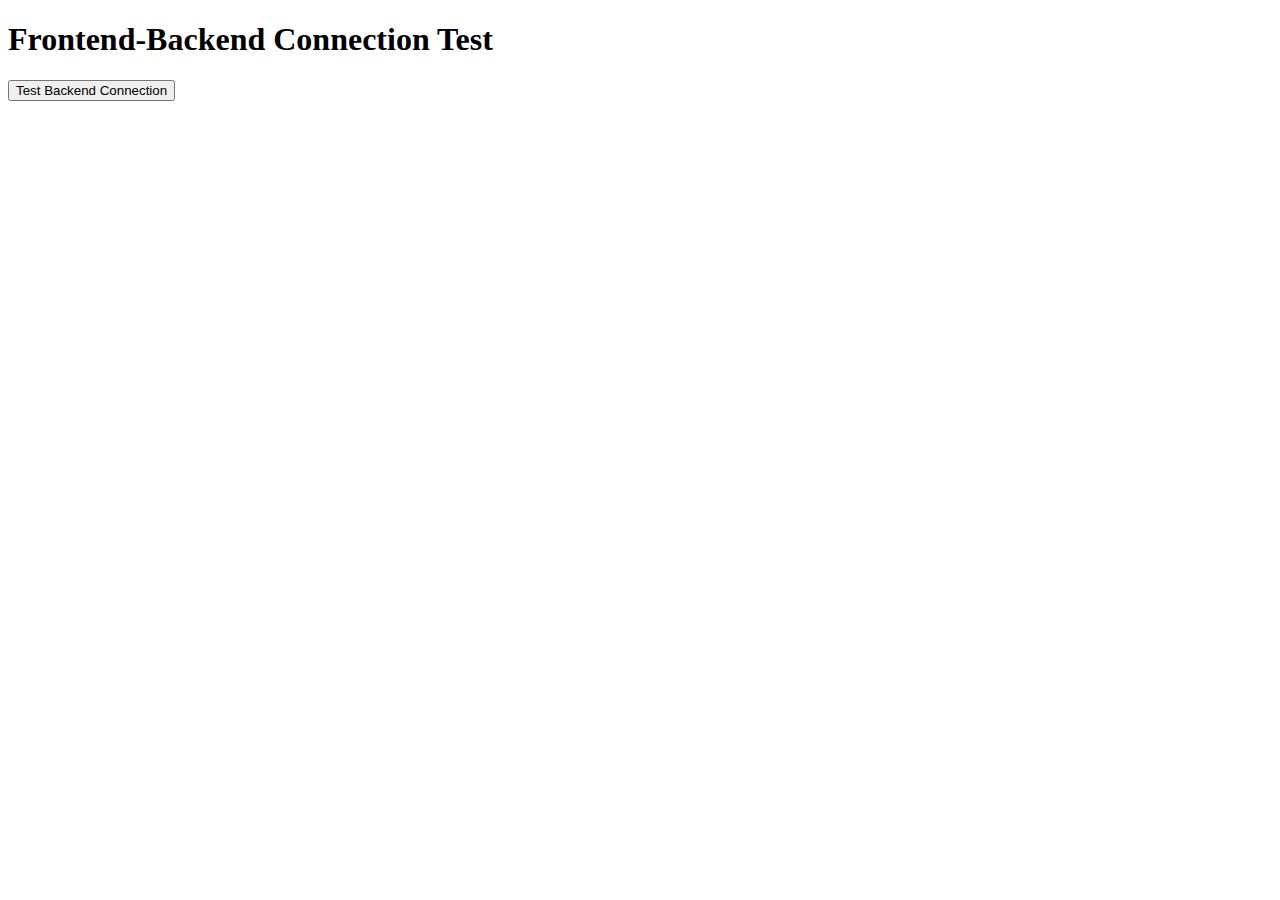
<file: frontend/test/test_frontend.html>
<!DOCTYPE html>
<html lang="en">
<head>
  <meta charset="UTF-8">
  <meta name="viewport" content="width=device-width, initial-scale=1.0">
  <title>Frontend Test</title>
</head>
<body>
  <h1>Frontend-Backend Connection Test</h1>
  <button onclick="testConnection()">Test Backend Connection</button>
  <div id="result"></div>

  <script>
    async function testConnection() {
      const resultDiv = document.getElementById('result');
      resultDiv.innerHTML = 'Testing connection...';
      
      try {
        const response = await fetch('http://localhost:8080', {
          method: 'POST',
          headers: {
            'Content-Type': 'application/json',
          },
          body: JSON.stringify({
            action: 'suggest_cities',
            country: 'Thailand'
          })
        });
        
        if (response.ok) {
          const data = await response.json();
          resultDiv.innerHTML = `<h3>✅ Success!</h3><pre>${JSON.stringify(data, null, 2)}</pre>`;
        } else {
          resultDiv.innerHTML = `<h3>❌ Error: ${response.status}</h3><p>${response.statusText}</p>`;
        }
      } catch (error) {
        resultDiv.innerHTML = `<h3>❌ Network Error</h3><p>${error.message}</p>`;
      }
    }
  </script>
</body>
</html>
</file>
<file: css/styles.css>
/* WanderLog AI - Main Styles */
* {
  margin: 0;
  padding: 0;
  box-sizing: border-box;
}

body {
  font-family: 'Inter', sans-serif;
  background: linear-gradient(135deg, #667eea 0%, #764ba2 100%);
  min-height: 100vh;
  color: #333;
}

.container {
  max-width: 1200px;
  margin: 0 auto;
  padding: 20px;
}

.header {
  text-align: center;
  margin-bottom: 40px;
  color: white;
}

.logo {
  font-size: 2.5rem;
  font-weight: 700;
  margin-bottom: 10px;
  display: flex;
  align-items: center;
  justify-content: center;
  gap: 15px;
}

.tagline {
  font-size: 1.2rem;
  font-weight: 300;
  opacity: 0.9;
}

.main-content {
  background: white;
  border-radius: 20px;
  padding: 40px;
  box-shadow: 0 20px 40px rgba(0,0,0,0.1);
  margin-bottom: 30px;
}

/* Step Indicator */
.step-indicator {
  display: flex;
  justify-content: center;
  margin-bottom: 40px;
  gap: 20px;
}

.step {
  display: flex;
  align-items: center;
  gap: 10px;
  padding: 10px 20px;
  border-radius: 25px;
  font-weight: 500;
  transition: all 0.3s ease;
  cursor: pointer;
}

.step.active {
  background: #667eea;
  color: white;
}

.step.completed {
  background: #10b981;
  color: white;
}

.step.pending {
  background: #f3f4f6;
  color: #6b7280;
}

.step:hover {
  transform: translateY(-2px);
  box-shadow: 0 5px 15px rgba(0,0,0,0.1);
}

.step.completed:hover {
  background: #059669;
}

.step.pending:hover {
  background: #e5e7eb;
  color: #374151;
}

.step-number {
  width: 30px;
  height: 30px;
  border-radius: 50%;
  display: flex;
  align-items: center;
  justify-content: center;
  font-weight: 600;
}

.step.active .step-number {
  background: rgba(255,255,255,0.2);
}

.step.completed .step-number {
  background: rgba(255,255,255,0.2);
}

.step.pending .step-number {
  background: #d1d5db;
}

.step.loading .step-number {
  background: #fbbf24;
  color: white;
}

.step.error .step-number {
  background: #ef4444;
  color: white;
}

/* Step Content */
.step-content {
  display: none;
  opacity: 0;
  transform: translateY(20px);
  transition: opacity 0.5s ease, transform 0.5s ease;
}

.step-content.active {
  display: block;
  opacity: 1;
  transform: translateY(0);
}

/* Forms */
.form-group {
  margin-bottom: 25px;
}

.form-label {
  display: block;
  margin-bottom: 8px;
  font-weight: 600;
  color: #374151;
}

.form-input {
  width: 100%;
  padding: 15px;
  border: 2px solid #e5e7eb;
  border-radius: 12px;
  font-size: 16px;
  transition: border-color 0.3s ease;
}

.form-input:focus {
  outline: none;
  border-color: #667eea;
}

/* Buttons */
.btn {
  padding: 15px 30px;
  border: none;
  border-radius: 12px;
  font-size: 16px;
  font-weight: 600;
  cursor: pointer;
  transition: all 0.3s ease;
  text-decoration: none;
  display: inline-flex;
  align-items: center;
  gap: 10px;
}

.btn-primary {
  background: #667eea;
  color: white;
}

.btn-primary:hover {
  background: #5a67d8;
  transform: translateY(-2px);
}

.btn-secondary {
  background: #f3f4f6;
  color: #374151;
}

.btn-secondary:hover {
  background: #e5e7eb;
  transform: translateY(-2px);
}

.btn-success {
  background: #10b981;
  color: white;
}

.btn-success:hover {
  background: #059669;
  transform: translateY(-2px);
}

.btn-danger {
  background: #ef4444;
  color: white;
}

.btn-danger:hover {
  background: #dc2626;
  transform: translateY(-2px);
}

.btn:disabled {
  opacity: 0.6;
  cursor: not-allowed;
  transform: none;
}

/* Loading States */
.loading {
  display: inline-block;
  width: 20px;
  height: 20px;
  border: 3px solid rgba(255,255,255,.3);
  border-radius: 50%;
  border-top-color: #fff;
  animation: spin 1s ease-in-out infinite;
}

@keyframes spin {
  to { transform: rotate(360deg); }
}

/* Story Display */
.story-container {
  background: #f8fafc;
  border-radius: 15px;
  padding: 25px;
  margin-bottom: 20px;
  border-left: 4px solid #667eea;
}

.story-title {
  font-size: 1.5rem;
  font-weight: 600;
  color: #1f2937;
  margin-bottom: 10px;
}

.story-content {
  color: #4b5563;
  line-height: 1.6;
  margin-bottom: 15px;
}

.story-meta {
  display: flex;
  justify-content: space-between;
  align-items: center;
  font-size: 0.9rem;
  color: #6b7280;
}

.story-actions {
  display: flex;
  gap: 10px;
  margin-top: 15px;
}

/* Map Styles */
.map-container {
  position: relative;
  width: 100%;
  height: 600px;
  border-radius: 15px;
  overflow: hidden;
  box-shadow: 0 10px 25px rgba(0,0,0,0.1);
}

.map-svg {
  width: 100%;
  height: 100%;
  background: #e8f4fd;
}

.country {
  fill: #d1d5db;
  stroke: #ffffff;
  stroke-width: 0.5;
  transition: all 0.3s ease;
  cursor: pointer;
}

.country:hover {
  fill: #9ca3af;
  transform: scale(1.02);
}

.country.visited {
  fill: #10b981;
}

.country.selected {
  fill: #667eea;
  stroke: #4f46e5;
  stroke-width: 2;
}

/* Responsive Design */
@media (max-width: 768px) {
  .container {
    padding: 10px;
  }
  
  .main-content {
    padding: 20px;
  }
  
  .step-indicator {
    flex-direction: column;
    gap: 10px;
  }
  
  .logo {
    font-size: 2rem;
  }
  
  .map-container {
    height: 400px;
  }
}

/* Utility Classes */
.text-center { text-align: center; }
.text-left { text-align: left; }
.text-right { text-align: right; }

.mb-10 { margin-bottom: 10px; }
.mb-20 { margin-bottom: 20px; }
.mb-30 { margin-bottom: 30px; }

.mt-10 { margin-top: 10px; }
.mt-20 { margin-top: 20px; }
.mt-30 { margin-top: 30px; }

.hidden { display: none; }
.visible { display: block; }

.fade-in {
  animation: fadeIn 0.5s ease-in;
}

@keyframes fadeIn {
  from { opacity: 0; transform: translateY(20px); }
  to { opacity: 1; transform: translateY(0); }
}

.story-card {
  background: #fff;
  border-radius: 16px;
  box-shadow: 0 4px 24px rgba(0,0,0,0.08), 0 1.5px 6px rgba(0,0,0,0.04);
  padding: 2.5rem 2rem 2rem 2rem;
  max-width: 700px;
  margin: 2rem auto 0 auto;
  position: relative;
  transition: box-shadow 0.2s;
}

.story-header {
  display: flex;
  align-items: center;
  gap: 1rem;
  margin-bottom: 1.5rem;
  font-size: 1.5rem;
  font-weight: 600;
  color: #22223b;
}

.story-flag {
  font-size: 2.2rem;
  margin-right: 0.5rem;
}

.story-country {
  font-size: 2rem;
  font-weight: 700;
  color: #22223b;
  margin-right: 1rem;
}

.story-date {
  font-size: 1.1rem;
  color: #6c757d;
  background: #f0f4fa;
  border-radius: 6px;
  padding: 0.2rem 0.7rem;
  margin-left: auto;
}

.story-content {
  font-size: 1.15rem;
  line-height: 1.7;
  color: #343a40;
  margin-bottom: 1.5rem;
  white-space: pre-line;
}

.story-meta {
  font-size: 1rem;
  color: #6c757d;
  margin-bottom: 1.5rem;
}

.story-actions {
  display: flex;
  gap: 1rem;
  justify-content: flex-end;
}

/* Story Narrative Formatting Styles */
.narrative-content {
    line-height: 1.8;
    color: #2c3e50;
    font-size: 16px;
}

.narrative-content p {
    margin-bottom: 1.5em;
    text-align: justify;
}

.narrative-content p:last-child {
    margin-bottom: 0;
}

.narrative-content ul {
    margin: 1em 0;
    padding-left: 2em;
}

.narrative-content li {
    margin-bottom: 0.5em;
    line-height: 1.6;
}

.narrative-content h3 {
    color: #34495e;
    font-size: 1.3em;
    margin: 2em 0 1em 0;
    padding-bottom: 0.5em;
    border-bottom: 2px solid #3498db;
    font-weight: 600;
}

.narrative-content .quote {
    color: #e74c3c;
    font-style: italic;
    font-weight: 500;
}

.narrative-content .time {
    background: #f8f9fa;
    padding: 0.2em 0.5em;
    border-radius: 4px;
    font-family: 'Courier New', monospace;
    color: #495057;
}

.narrative-content .place-name {
    color: #2980b9;
    font-weight: 600;
}

.narrative-content .weather {
    color: #27ae60;
    font-weight: 500;
}

.narrative-content .food {
    color: #e67e22;
    font-weight: 500;
}

.narrative-content .opening-paragraph {
    font-size: 1.1em;
    color: #2c3e50;
    font-weight: 500;
    border-left: 4px solid #3498db;
    padding-left: 1em;
    margin-left: -1em;
}

.narrative-content .closing-paragraph {
    font-style: italic;
    color: #7f8c8d;
    border-left: 4px solid #95a5a6;
    padding-left: 1em;
    margin-left: -1em;
}

.narrative-content .highlight-box {
    background: linear-gradient(135deg, #667eea 0%, #764ba2 100%);
    color: white;
    padding: 1.5em;
    border-radius: 12px;
    margin: 2em 0;
    box-shadow: 0 8px 25px rgba(102, 126, 234, 0.3);
    position: relative;
    overflow: hidden;
}

.narrative-content .highlight-box::before {
    content: '✨';
    position: absolute;
    top: 1em;
    right: 1em;
    font-size: 1.5em;
    opacity: 0.7;
}

.narrative-content .highlight-box p {
    margin: 0;
    font-weight: 500;
    text-align: left;
}

.section-spacer {
    height: 1em;
    background: linear-gradient(to right, transparent, #ecf0f1, transparent);
    margin: 1em 0;
    border-radius: 2px;
}

/* Enhanced story detail styling */
.story-narrative {
    background: white;
    border-radius: 12px;
    padding: 2em;
    box-shadow: 0 4px 15px rgba(0, 0, 0, 0.1);
    margin-bottom: 2em;
}

.story-narrative h2 {
    color: #2c3e50;
    margin-bottom: 1.5em;
    font-size: 1.8em;
    border-bottom: 3px solid #3498db;
    padding-bottom: 0.5em;
}

/* Responsive adjustments */
@media (max-width: 768px) {
    .narrative-content {
        font-size: 15px;
        line-height: 1.7;
    }
    
    .narrative-content h3 {
        font-size: 1.2em;
    }
    
    .narrative-content .highlight-box {
        padding: 1.2em;
        margin: 1.5em 0;
    }
    
    .story-narrative {
        padding: 1.5em;
    }
}

/* Navigation Styles */
.navigation {
    display: flex;
    justify-content: center;
    gap: 10px;
    margin: 20px 0;
    padding: 0 20px;
}

.nav-btn {
    display: flex;
    align-items: center;
    gap: 8px;
    padding: 12px 20px;
    border: 2px solid #e5e7eb;
    background: white;
    color: #6b7280;
    border-radius: 12px;
    cursor: pointer;
    transition: all 0.3s ease;
    font-weight: 500;
    font-size: 14px;
}

.nav-btn:hover {
    border-color: #3b82f6;
    color: #3b82f6;
    transform: translateY(-2px);
}

.nav-btn.active {
    background: #3b82f6;
    border-color: #3b82f6;
    color: white;
    box-shadow: 0 4px 12px rgba(59, 130, 246, 0.3);
}

/* Page Content */
.page-content {
    display: none;
    animation: fadeIn 0.3s ease;
    min-height: calc(100vh - 120px); /* Ensure minimum height */
    box-sizing: border-box;
}

.page-content.active {
    display: block;
}

@keyframes fadeIn {
    from { opacity: 0; transform: translateY(10px); }
    to { opacity: 1; transform: translateY(0); }
}

/* Stories Grid */
.stories-controls {
    background: white;
    padding: 20px;
    border-radius: 16px;
    box-shadow: 0 2px 16px rgba(0, 0, 0, 0.06);
    margin-bottom: 24px;
    border: 1px solid #f1f5f9;
}

.search-box {
    position: relative;
    max-width: 400px;
}



.search-box input {
    width: 100%;
    padding: 12px 48px 12px 16px;
    border: 2px solid #e2e8f0;
    border-radius: 12px;
    font-size: 14px;
    background: #f8fafc;
    transition: all 0.2s ease;
}

.search-box input:focus {
    outline: none;
    border-color: #3b82f6;
    background: white;
    box-shadow: 0 0 0 3px rgba(59, 130, 246, 0.1);
}

.search-box i {
    position: absolute;
    right: 16px;
    top: 50%;
    transform: translateY(-50%);
    color: #9ca3af;
    font-size: 16px;
}

.stories-grid {
    display: grid;
    grid-template-columns: repeat(3, 1fr);
    gap: 24px;
    margin-top: 24px;
    padding: 0;
    animation: fadeInUp 0.6s ease-out;
    max-width: 1400px;
    margin-left: auto;
    margin-right: auto;
}

@keyframes fadeInUp {
    from {
        opacity: 0;
        transform: translateY(20px);
    }
    to {
        opacity: 1;
        transform: translateY(0);
    }
}

.country-card {
    background: white;
    border-radius: 16px;
    padding: 24px;
    box-shadow: 0 2px 16px rgba(0, 0, 0, 0.08);
    cursor: pointer;
    transition: all 0.3s cubic-bezier(0.4, 0, 0.2, 1);
    border: 1px solid #f1f5f9;
    position: relative;
    overflow: hidden;
}

.country-card::before {
    content: '';
    position: absolute;
    top: 0;
    left: 0;
    right: 0;
    height: 4px;
    background: linear-gradient(90deg, #3b82f6, #8b5cf6);
    transform: scaleX(0);
    transition: transform 0.3s ease;
}

.country-card:hover {
    transform: translateY(-8px);
    box-shadow: 0 8px 32px rgba(0, 0, 0, 0.12);
    border-color: #e2e8f0;
}

.country-card:hover::before {
    transform: scaleX(1);
}

.country-card-header {
    display: flex;
    align-items: flex-start;
    gap: 16px;
    margin-bottom: 20px;
}

.country-flag {
    font-size: 32px;
    line-height: 1;
    min-width: 32px;
}

.country-info {
    flex: 1;
}

.country-info h3 {
    margin: 0 0 4px 0;
    color: #1e293b;
    font-size: 22px;
    font-weight: 600;
    line-height: 1.2;
}

.country-info p {
    margin: 0;
    color: #64748b;
    font-size: 14px;
    line-height: 1.4;
}

.country-info p i {
    color: #3b82f6;
    margin-right: 6px;
    width: 14px;
}

.country-stats {
    display: grid;
    grid-template-columns: repeat(3, 1fr);
    gap: 16px;
    margin: 20px 0;
    padding: 16px;
    background: #f8fafc;
    border-radius: 12px;
    border: 1px solid #e2e8f0;
}

.stat {
    text-align: center;
}

.stat-number {
    display: block;
    font-size: 24px;
    font-weight: 700;
    color: #1e293b;
    line-height: 1;
    margin-bottom: 4px;
}

.stat-label {
    font-size: 12px;
    color: #64748b;
    font-weight: 500;
    text-transform: uppercase;
    letter-spacing: 0.5px;
}

.country-actions {
    display: flex;
    gap: 8px;
    flex-wrap: wrap;
}

.btn-small {
    padding: 8px 16px;
    font-size: 13px;
    font-weight: 500;
    border-radius: 8px;
    border: none;
    cursor: pointer;
    transition: all 0.2s ease;
    display: flex;
    align-items: center;
    gap: 6px;
}

.btn-small i {
    font-size: 12px;
}

.btn-small.btn-primary {
    background: #3b82f6;
    color: white;
}

.btn-small.btn-primary:hover {
    background: #2563eb;
    transform: translateY(-1px);
}

.btn-small.btn-secondary {
    background: #f1f5f9;
    color: #475569;
    border: 1px solid #e2e8f0;
}

.btn-small.btn-secondary:hover {
    background: #e2e8f0;
    color: #334155;
}

.btn-small.btn-share {
    background: #10b981;
    color: white;
}

.btn-small.btn-share:hover {
    background: #059669;
    transform: translateY(-1px);
}

/* Empty state styling */
.empty-state {
    text-align: center;
    padding: 60px 20px;
    background: white;
    border-radius: 16px;
    border: 2px dashed #d1d5db;
    margin-top: 40px;
}

.empty-state i {
    font-size: 48px;
    color: #9ca3af;
    margin-bottom: 16px;
}

.empty-state h2 {
    margin: 0 0 8px 0;
    color: #374151;
    font-size: 24px;
    font-weight: 600;
}

.empty-state p {
    margin: 0 0 24px 0;
    color: #6b7280;
    font-size: 16px;
}

/* No results state */
.no-results {
    text-align: center;
    padding: 40px 20px;
    background: white;
    border-radius: 16px;
    border: 1px solid #e5e7eb;
    margin-top: 24px;
}

.no-results i {
    font-size: 36px;
    color: #9ca3af;
    margin-bottom: 12px;
}

.no-results h3 {
    margin: 0 0 8px 0;
    color: #374151;
    font-size: 20px;
    font-weight: 600;
}

.no-results p {
    margin: 0 0 20px 0;
    color: #6b7280;
    font-size: 14px;
}

/* Search highlighting */
mark {
    background: #fef3c7;
    color: #92400e;
    padding: 2px 4px;
    border-radius: 4px;
}

/* Story modal styling */
.story-modal {
    animation: fadeIn 0.3s ease;
}

.story-item {
    margin-bottom: 20px;
    padding: 20px;
    border: 1px solid #e2e8f0;
    border-radius: 12px;
    background: white;
    transition: all 0.2s ease;
}

.story-item:hover {
    border-color: #cbd5e1;
    box-shadow: 0 2px 8px rgba(0, 0, 0, 0.06);
}

.story-item h4 {
    margin: 0 0 8px 0;
    color: #1e293b;
    font-size: 18px;
    font-weight: 600;
}

.story-item p {
    margin: 0 0 12px 0;
    color: #64748b;
    font-size: 14px;
}

.story-item div {
    color: #374151;
    font-size: 14px;
    line-height: 1.6;
}

/* Responsive design */
@media (max-width: 1024px) {
    .stories-grid {
        grid-template-columns: repeat(2, 1fr);
        gap: 20px;
    }
}

@media (max-width: 768px) {
    .stories-grid {
        grid-template-columns: 1fr;
        gap: 16px;
        margin-top: 16px;
    }
    
    .country-card {
        padding: 20px;
    }
    
    .country-card-header {
        gap: 12px;
        margin-bottom: 16px;
    }
    
    .country-flag {
        font-size: 28px;
    }
    
    .country-info h3 {
        font-size: 20px;
    }
    
    .country-stats {
        gap: 12px;
        padding: 12px;
    }
    
    .stat-number {
        font-size: 20px;
    }
    
    .country-actions {
        gap: 6px;
    }
    
    .btn-small {
        padding: 6px 12px;
        font-size: 12px;
    }
}

@media (max-width: 480px) {
    .country-actions {
        flex-direction: column;
    }
    
    .btn-small {
        justify-content: center;
    }
}

/* Map Statistics */
.map-stats {
    display: grid;
    grid-template-columns: repeat(auto-fit, minmax(200px, 1fr));
    gap: 20px;
    margin-bottom: 30px;
}

.stat-card {
    background: white;
    border-radius: 12px;
    padding: 20px;
    box-shadow: 0 2px 10px rgba(0, 0, 0, 0.1);
    display: flex;
    align-items: center;
    gap: 16px;
}

.stat-card i {
    font-size: 24px;
    color: #3b82f6;
    width: 40px;
    height: 40px;
    display: flex;
    align-items: center;
    justify-content: center;
    background: #eff6ff;
    border-radius: 10px;
}

.stat-info {
    display: flex;
    flex-direction: column;
}

.stat-number {
    font-size: 24px;
    font-weight: 700;
    color: #1f2937;
    line-height: 1;
}

.stat-label {
    font-size: 14px;
    color: #6b7280;
    margin-top: 4px;
}

/* Map Container */
.map-container {
    background: white;
    border-radius: 16px;
    padding: 20px;
    box-shadow: 0 4px 15px rgba(0, 0, 0, 0.1);
    margin-bottom: 20px;
}

.map-svg {
    width: 100%;
    height: 500px;
    overflow: hidden;
    border-radius: 12px;
    background: #f8fafc;
    display: flex;
    align-items: center;
    justify-content: center;
}

.map-svg svg {
    max-width: 100%;
    max-height: 100%;
}

/* Country Details */
#countryDetails {
    background: white;
    border-radius: 16px;
    padding: 24px;
    box-shadow: 0 4px 15px rgba(0, 0, 0, 0.1);
}

.country-details h3 {
    margin: 0 0 16px 0;
    color: #1f2937;
    font-size: 24px;
    font-weight: 600;
}

.country-status {
    display: flex;
    align-items: center;
    gap: 8px;
    margin-bottom: 20px;
    font-weight: 500;
}

.country-status.visited {
    color: #059669;
}

.country-status.not-visited {
    color: #6b7280;
}

.country-stories h4 {
    margin: 0 0 16px 0;
    color: #374151;
    font-size: 18px;
    font-weight: 600;
}

.story-preview {
    background: #f9fafb;
    border-radius: 8px;
    padding: 16px;
    margin-bottom: 12px;
}

.story-preview h5 {
    margin: 0 0 8px 0;
    color: #1f2937;
    font-size: 16px;
    font-weight: 600;
}

.story-preview p {
    margin: 0 0 8px 0;
    color: #4b5563;
    font-size: 14px;
    line-height: 1.5;
}

.story-preview small {
    color: #9ca3af;
    font-size: 12px;
}



.country-actions p {
    margin: 0 0 16px 0;
    color: #6b7280;
    font-size: 16px;
}

/* Profile Styles */
.profile-stats {
    display: grid;
    grid-template-columns: repeat(auto-fit, minmax(200px, 1fr));
    gap: 20px;
    margin-bottom: 30px;
}

.profile-actions {
    display: flex;
    gap: 16px;
    justify-content: center;
    margin-top: 30px;
}

/* Modal Styles */
.modal {
    display: none;
    position: fixed;
    z-index: 1000;
    left: 0;
    top: 0;
    width: 100%;
    height: 100%;
    background-color: rgba(0, 0, 0, 0.5);
    backdrop-filter: blur(4px);
}

.modal-content {
    background-color: white;
    margin: 5% auto;
    padding: 0;
    border-radius: 16px;
    width: 90%;
    max-width: 800px;
    max-height: 80vh;
    overflow-y: auto;
    box-shadow: 0 20px 40px rgba(0, 0, 0, 0.2);
    animation: modalSlideIn 0.3s ease;
}

@keyframes modalSlideIn {
    from { opacity: 0; transform: translateY(-50px); }
    to { opacity: 1; transform: translateY(0); }
}

.close {
    color: #aaa;
    float: right;
    font-size: 28px;
    font-weight: bold;
    padding: 20px;
    cursor: pointer;
    transition: color 0.3s;
}

.close:hover {
    color: #000;
}

.story-modal-content {
    padding: 0 30px 30px 30px;
}

.story-modal-content h2 {
    margin: 0 0 16px 0;
    color: #1f2937;
    font-size: 28px;
    font-weight: 700;
}

.story-meta {
    margin-bottom: 24px;
}

.visit-date {
    background: #eff6ff;
    color: #3b82f6;
    padding: 6px 12px;
    border-radius: 20px;
    font-size: 14px;
    font-weight: 500;
}

.story-narrative h3 {
    margin: 0 0 16px 0;
    color: #374151;
    font-size: 20px;
    font-weight: 600;
}

.narrative-content {
    line-height: 1.8;
    color: #2c3e50;
    font-size: 16px;
}

.narrative-content p {
    margin-bottom: 1.5em;
    text-align: justify;
}

.narrative-content p:last-child {
    margin-bottom: 0;
}

.narrative-content ul {
    margin: 1em 0;
    padding-left: 2em;
}

.narrative-content li {
    margin-bottom: 0.5em;
    line-height: 1.6;
}

.narrative-content h3 {
    color: #34495e;
    font-size: 1.3em;
    margin: 2em 0 1em 0;
    padding-bottom: 0.5em;
    border-bottom: 2px solid #3498db;
    font-weight: 600;
}

.narrative-content .highlight {
    background: #fef3c7;
    color: #92400e;
    padding: 2px 6px;
    border-radius: 4px;
    font-weight: 500;
}

.story-actions {
    display: flex;
    gap: 16px;
    margin-top: 30px;
    justify-content: center;
}

/* Loading and Messages */
.loading-overlay {
    position: fixed;
    top: 0;
    left: 0;
    width: 100%;
    height: 100%;
    background: rgba(255, 255, 255, 0.9);
    display: flex;
    align-items: center;
    justify-content: center;
    z-index: 9999;
}

.spinner {
    width: 40px;
    height: 40px;
    border: 4px solid #f3f4f6;
    border-top: 4px solid #3b82f6;
    border-radius: 50%;
    animation: spin 1s linear infinite;
}

@keyframes spin {
    0% { transform: rotate(0deg); }
    100% { transform: rotate(360deg); }
}

.error-message, .success-message {
    position: fixed;
    top: 20px;
    right: 20px;
    padding: 16px 20px;
    border-radius: 8px;
    color: white;
    font-weight: 500;
    z-index: 10000;
    animation: slideIn 0.3s ease;
}

.error-message {
    background: #ef4444;
}

.success-message {
    background: #10b981;
}

@keyframes slideIn {
    from { transform: translateX(100%); opacity: 0; }
    to { transform: translateX(0); opacity: 1; }
}

/* Autocomplete */
.autocomplete-container {
  position: relative;
}

.autocomplete-dropdown {
  position: absolute;
  top: 100%;
  left: 0;
  right: 0;
  background: white;
  border: 2px solid #e5e7eb;
  border-top: none;
  border-radius: 0 0 12px 12px;
  max-height: 200px;
  overflow-y: auto;
  z-index: 1000;
  display: none;
}

.autocomplete-dropdown.show {
  display: block;
}

.autocomplete-item {
  padding: 12px 15px;
  cursor: pointer;
  transition: background-color 0.2s ease;
}

.autocomplete-item:hover,
.autocomplete-item.selected {
  background: #f3f4f6;
}

/* Input Groups */
.input-group {
  display: flex;
  gap: 10px;
}

.input-group .form-input {
  flex: 1;
}

.input-group .btn {
  white-space: nowrap;
}

/* Cities Grid */
.cities-grid {
  display: grid;
  grid-template-columns: repeat(auto-fill, minmax(250px, 1fr));
  gap: 20px;
  margin: 20px 0;
}

.city-card {
  background: white;
  border: 2px solid #e5e7eb;
  border-radius: 12px;
  padding: 20px;
  cursor: pointer;
  transition: all 0.3s ease;
}

.city-card:hover {
  border-color: #667eea;
  transform: translateY(-2px);
  box-shadow: 0 5px 15px rgba(0,0,0,0.1);
}

.city-card.selected {
  border-color: #10b981;
  background: #f0fdf4;
}

.city-name {
  font-size: 18px;
  font-weight: 600;
  margin-bottom: 10px;
  color: #374151;
}

.city-activities {
  list-style: none;
  margin: 0;
  padding: 0;
}

.city-activities li {
  padding: 5px 0;
  color: #6b7280;
  font-size: 14px;
}

.city-activities li:before {
  content: "•";
  color: #10b981;
  font-weight: bold;
  margin-right: 8px;
}

/* Memory Prompts */
.memory-prompts {
  margin: 20px 0;
}

.city-section {
  background: #f9fafb;
  border-radius: 12px;
  padding: 20px;
  margin-bottom: 20px;
}

.city-section-header {
  display: flex;
  justify-content: space-between;
  align-items: center;
  margin-bottom: 15px;
}

.city-section-title {
  font-size: 18px;
  font-weight: 600;
  color: #374151;
}

.city-section-subtitle {
  font-size: 14px;
  color: #6b7280;
  margin-top: 5px;
}

.prompt-item {
  background: white;
  border-radius: 8px;
  padding: 15px;
  margin-bottom: 15px;
  border: 1px solid #e5e7eb;
}

.prompt-header {
  display: flex;
  justify-content: space-between;
  align-items: flex-start;
  margin-bottom: 10px;
}

.prompt-question {
  font-weight: 500;
  color: #374151;
  flex: 1;
  margin-right: 10px;
}

.refresh-btn {
  background: none;
  border: none;
  color: #6b7280;
  cursor: pointer;
  padding: 5px;
  border-radius: 4px;
  transition: all 0.2s ease;
}

.refresh-btn:hover {
  background: #f3f4f6;
  color: #374151;
}

.refresh-btn:disabled {
  opacity: 0.5;
  cursor: not-allowed;
}

.prompt-input {
  width: 100%;
  min-height: 80px;
  padding: 12px;
  border: 1px solid #d1d5db;
  border-radius: 8px;
  font-family: inherit;
  font-size: 14px;
  resize: vertical;
  transition: border-color 0.2s ease;
}

.prompt-input:focus {
  outline: none;
  border-color: #667eea;
}

/* Story Options */
.story-options {
  background: #f9fafb;
  border-radius: 12px;
  padding: 20px;
  margin: 20px 0;
}

.option-group {
  margin-bottom: 20px;
}

.option-group:last-child {
  margin-bottom: 0;
}

.option-label {
  display: block;
  font-weight: 600;
  color: #374151;
  margin-bottom: 10px;
}

.option-buttons {
  display: flex;
  gap: 10px;
  flex-wrap: wrap;
}

.option-btn {
  padding: 10px 20px;
  border: 2px solid #e5e7eb;
  background: white;
  color: #374151;
  border-radius: 8px;
  cursor: pointer;
  transition: all 0.2s ease;
  font-weight: 500;
}

.option-btn:hover {
  border-color: #667eea;
  color: #667eea;
}

.option-btn.active {
  background: #667eea;
  border-color: #667eea;
  color: white;
}

/* Narrative Container */
.narrative-container {
  background: white;
  border: 2px solid #e5e7eb;
  border-radius: 12px;
  padding: 20px;
  margin: 20px 0;
}

.style-buttons {
  display: flex;
  gap: 10px;
  margin-bottom: 20px;
  flex-wrap: wrap;
}

.style-btn {
  padding: 8px 16px;
  border: 1px solid #d1d5db;
  background: white;
  color: #374151;
  border-radius: 6px;
  cursor: pointer;
  transition: all 0.2s ease;
  font-size: 14px;
}

.style-btn:hover {
  border-color: #667eea;
  color: #667eea;
}

.style-btn.active {
  background: #667eea;
  border-color: #667eea;
  color: white;
}

.narrative-text {
  line-height: 1.6;
  color: #374151;
  font-size: 16px;
  white-space: pre-wrap;
}

/* Step Navigation */
.step-navigation {
  display: flex;
  justify-content: space-between;
  margin-top: 30px;
  padding-top: 20px;
  border-top: 1px solid #e5e7eb;
}

/* Story Actions */
.story-actions {
  display: flex;
  gap: 15px;
  margin: 20px 0;
  flex-wrap: wrap;
}

/* Export and Share Modals */
.export-options,
.share-options {
  display: grid;
  grid-template-columns: repeat(auto-fit, minmax(150px, 1fr));
  gap: 15px;
  margin-top: 20px;
}

.export-options .btn,
.share-options .btn {
  flex-direction: column;
  text-align: center;
  padding: 20px;
  min-height: 80px;
}

.export-options .btn i,
.share-options .btn i {
  font-size: 24px;
  margin-bottom: 8px;
}

/* Messages */
.message {
  position: fixed;
  top: 20px;
  right: 20px;
  padding: 15px 20px;
  border-radius: 8px;
  color: white;
  font-weight: 500;
  z-index: 10000;
  animation: slideIn 0.3s ease;
}

.message-error {
  background: #ef4444;
}

.message-success {
  background: #10b981;
}

.message-info {
  background: #3b82f6;
}

/* Loading Content */
.loading-content {
  background: white;
  padding: 30px;
  border-radius: 12px;
  text-align: center;
  box-shadow: 0 10px 30px rgba(0, 0, 0, 0.2);
}

.loading-content p {
  margin: 0;
  color: #374151;
  font-weight: 500;
}

/* Additional Responsive Styles */
@media (max-width: 768px) {
  .cities-grid {
    grid-template-columns: 1fr;
  }
  
  .step-navigation {
    flex-direction: column;
    gap: 15px;
  }
  
  .story-actions {
    flex-direction: column;
  }
  
  .export-options,
  .share-options {
    grid-template-columns: 1fr;
  }
  
  .option-buttons {
    flex-direction: column;
  }
  
  .style-buttons {
    flex-direction: column;
  }
  
  .input-group {
    flex-direction: column;
  }
}

/* Photo Upload */
.photo-upload-section {
  border: 2px dashed #e2e8f0;
  border-radius: 8px;
  padding: 30px;
  text-align: center;
  background: #f8fafc;
  transition: all 0.3s ease;
  cursor: pointer;
}

.photo-upload-section:hover {
  border-color: #3b82f6;
  background: #f0f9ff;
}

.photo-upload-area {
  cursor: pointer;
}

.photo-upload-icon {
  font-size: 48px;
  color: #94a3b8;
  margin-bottom: 16px;
}

.photo-upload-text {
  color: #64748b;
  margin-bottom: 16px;
  font-size: 16px;
}

.photo-upload-btn {
  background: #3b82f6;
  color: white;
  border: none;
  padding: 10px 20px;
  border-radius: 6px;
  cursor: pointer;
  font-size: 14px;
  transition: background 0.3s ease;
}

.photo-upload-btn:hover {
  background: #2563eb;
}

.photo-preview {
  display: grid;
  grid-template-columns: repeat(auto-fill, minmax(120px, 1fr));
  gap: 10px;
  margin-top: 15px;
}

.photo-preview img {
  width: 100%;
  height: 120px;
  object-fit: cover;
  border-radius: 6px;
  border: 1px solid #e2e8f0;
}

.city-tags {
  display: flex;
  flex-wrap: wrap;
  gap: 8px;
  margin-top: 10px;
}

.city-tag {
  background: #3b82f6;
  color: white;
  padding: 6px 12px;
  border-radius: 20px;
  font-size: 14px;
  display: flex;
  align-items: center;
  gap: 6px;
}

.city-tag-remove {
  background: none;
  border: none;
  color: white;
  cursor: pointer;
  padding: 0;
  font-size: 12px;
  opacity: 0.8;
}

.city-tag-remove:hover {
  opacity: 1;
}

.city-input-hint {
  font-size: 14px;
  color: #64748b;
  margin-top: 8px;
  font-style: italic;
}

/* Date input group styling */
.date-input-group {
  display: flex;
  gap: 12px;
  align-items: center;
}

.date-input {
  flex: 1;
  min-width: 0; /* Allow inputs to shrink if needed */
}

@media (max-width: 600px) {
  .date-input-group {
    flex-direction: column;
    gap: 8px;
  }
  
  .date-input {
    width: 100%;
  }
}

/* Story Preview in Step 5 */
.story-preview {
  background: white;
  border-radius: 12px;
  padding: 24px;
  margin: 20px 0;
  box-shadow: 0 4px 12px rgba(0, 0, 0, 0.1);
  border: 1px solid #e2e8f0;
}

.story-header {
  margin-bottom: 20px;
  border-bottom: 1px solid #e2e8f0;
  padding-bottom: 15px;
}

.story-header h4 {
  margin: 0 0 8px 0;
  color: #1e293b;
  font-size: 1.25rem;
  font-weight: 600;
}

.story-details {
  color: #64748b;
  font-size: 0.9rem;
}

.story-content {
  line-height: 1.7;
  color: #374151;
  font-size: 1rem;
  margin-bottom: 20px;
  white-space: pre-wrap;
  max-height: 400px;
  overflow-y: auto;
}

.story-actions-inline {
  display: flex;
  gap: 8px;
  flex-wrap: wrap;
  justify-content: center;
  padding-top: 15px;
  border-top: 1px solid #e2e8f0;
}

.story-actions-inline .style-btn {
  padding: 6px 12px;
  font-size: 0.85rem;
}

/* Story Container for Combined Step 4 */
.story-container {
  background: white;
  border-radius: 12px;
  padding: 24px;
  margin: 20px 0;
  box-shadow: 0 4px 12px rgba(0, 0, 0, 0.1);
  border: 1px solid #e2e8f0;
}

.editable-story {
  min-height: 300px;
  line-height: 1.7;
  color: #374151;
  font-size: 1rem;
  padding: 20px;
  border: 2px dashed #d1d5db;
  border-radius: 8px;
  margin: 20px 0;
  transition: border-color 0.3s ease;
  white-space: pre-wrap;
  background: #f8fafc;
}

.editable-story:hover {
  border-color: #9ca3af;
}

.editable-story:focus {
  outline: none;
  border-color: #667eea;
  border-style: solid;
  background: white;
  box-shadow: 0 0 0 3px rgba(102, 126, 234, 0.1);
}

.editable-story[contenteditable="true"]:empty:before {
  content: attr(placeholder);
  color: #9ca3af;
  font-style: italic;
}

.editable-story h3 {
  color: #1e293b;
  font-size: 1.25rem;
  font-weight: 600;
  margin: 24px 0 12px 0;
  padding-bottom: 8px;
  border-bottom: 2px solid #e2e8f0;
}

.editable-story p {
  margin: 16px 0;
  text-align: justify;
}

.editable-story strong {
  color: #1e293b;
  font-weight: 600;
}

.editable-story em {
  color: #64748b;
  font-style: italic;
}

.story-editing-hint {
  font-size: 0.9rem;
  color: #64748b;
  text-align: center;
  margin: 10px 0 20px 0;
  padding: 10px;
  background: #f0f9ff;
  border-radius: 6px;
  border-left: 4px solid #0ea5e9;
}

/* Stories page background and layout - Full width override */
#storiesPage {
    background: linear-gradient(135deg, #f8fafc 0%, #e2e8f0 100%);
    min-height: 100vh;
    padding: 40px;
    box-sizing: border-box;
    /* Break out of ALL container constraints */
    position: fixed;
    top: 0;
    left: 0;
    width: 100vw;
    height: 100vh;
    z-index: 1000;
    overflow-y: auto;
}

/* Back button for stories page */
#storiesPage .back-btn {
    position: absolute;
    top: 20px;
    left: 20px;
    background: rgba(255, 255, 255, 0.9);
    border: none;
    border-radius: 50%;
    width: 50px;
    height: 50px;
    display: flex;
    align-items: center;
    justify-content: center;
    cursor: pointer;
    box-shadow: 0 4px 12px rgba(0, 0, 0, 0.15);
    transition: all 0.3s ease;
    z-index: 1001;
}

#storiesPage .back-btn:hover {
    background: white;
    transform: scale(1.1);
}

#storiesPage h2 {
    color: #1e293b;
    font-size: 32px;
    font-weight: 700;
    margin-bottom: 8px;
}

#storiesPage p {
    color: #64748b;
    font-size: 16px;
    margin-bottom: 24px;
}

/* Ensure stories container has proper spacing */
#storiesContainer {
    margin-bottom: 40px; /* Extra bottom margin */
    padding-bottom: 20px; /* Extra bottom padding */
}
</file>
